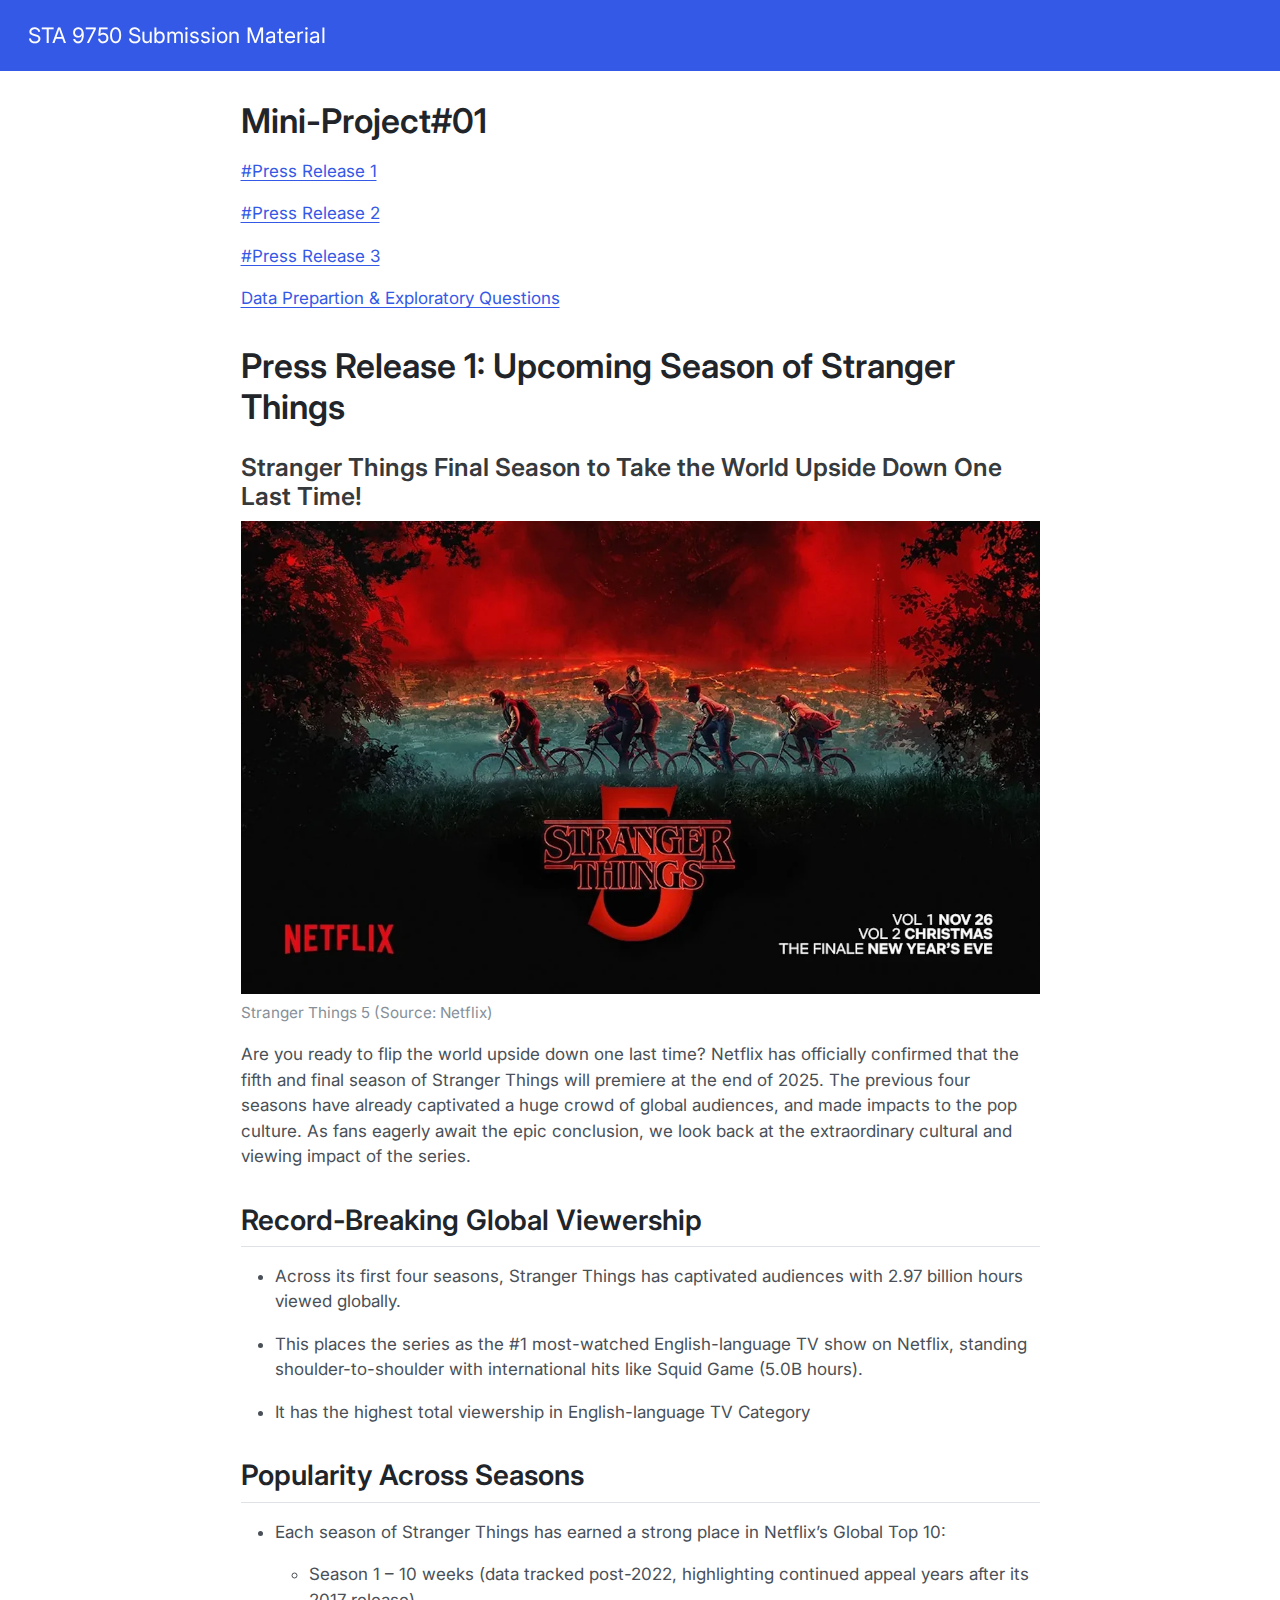
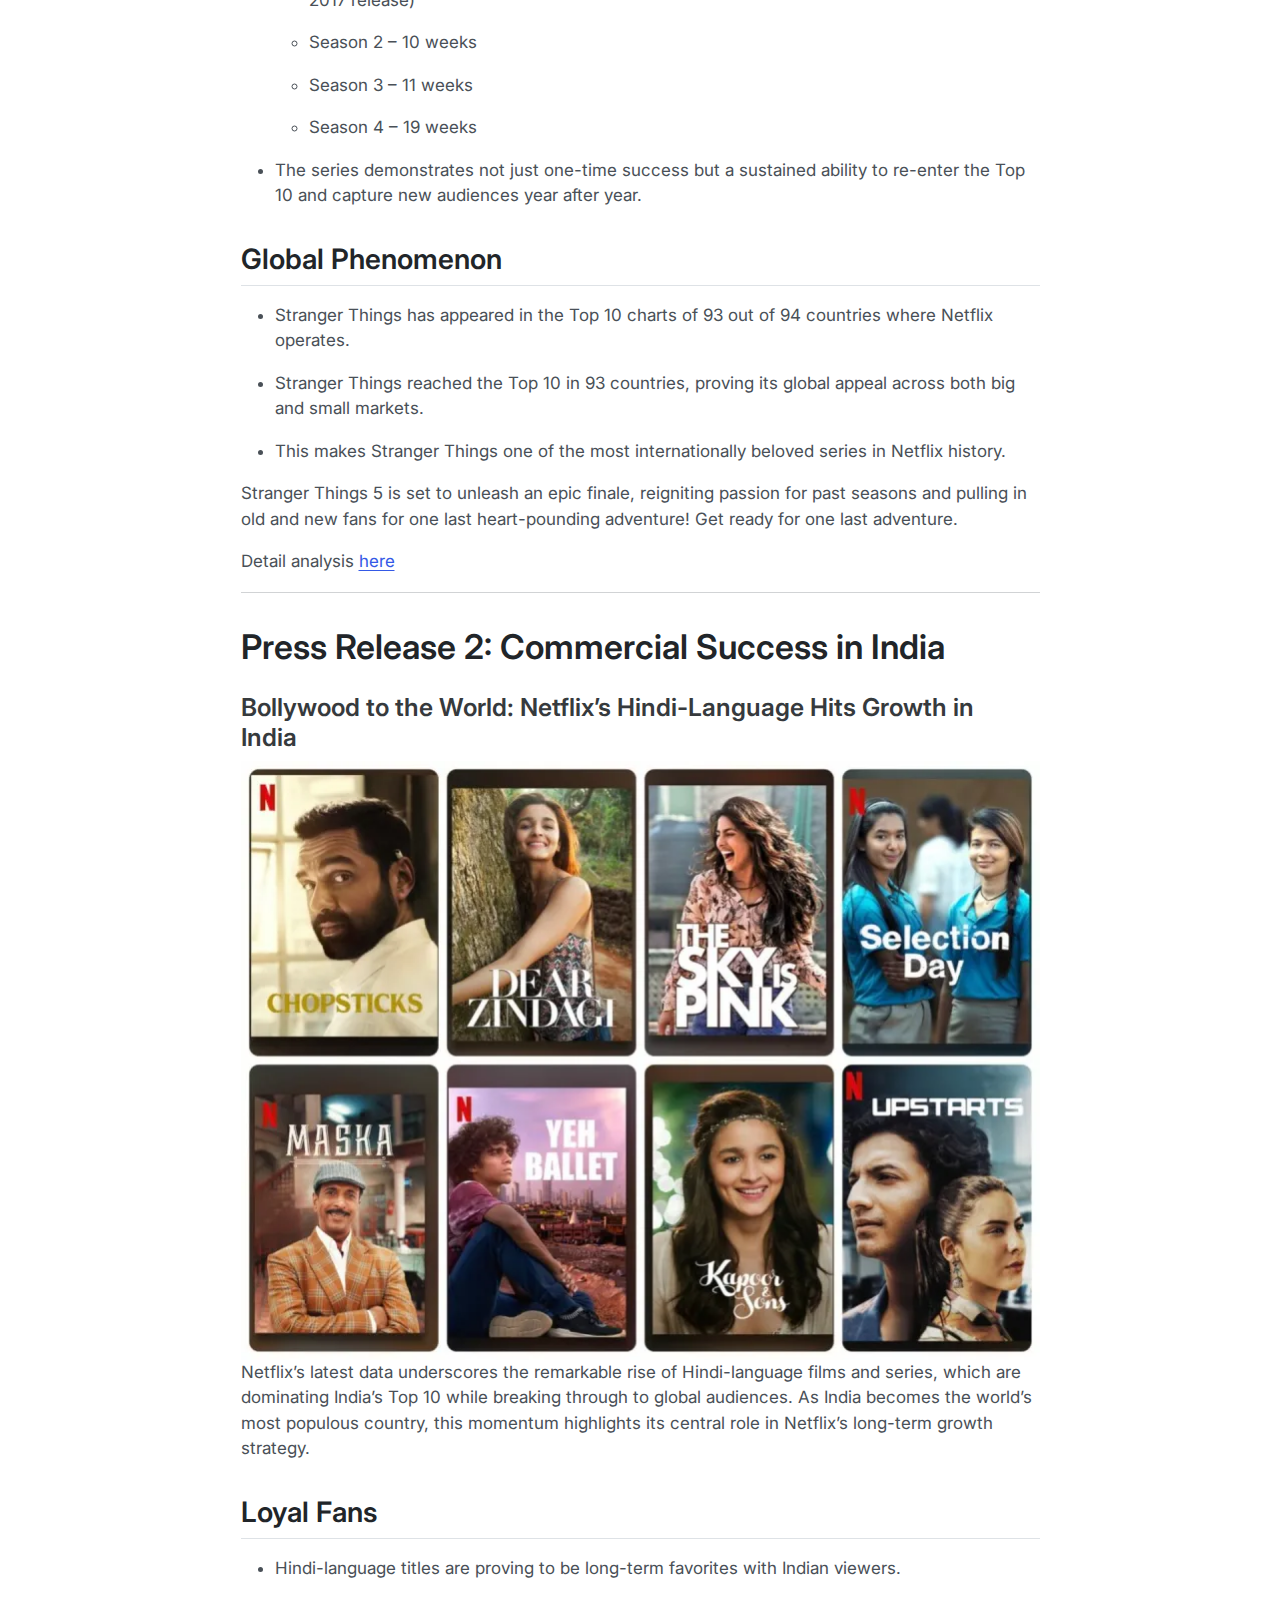
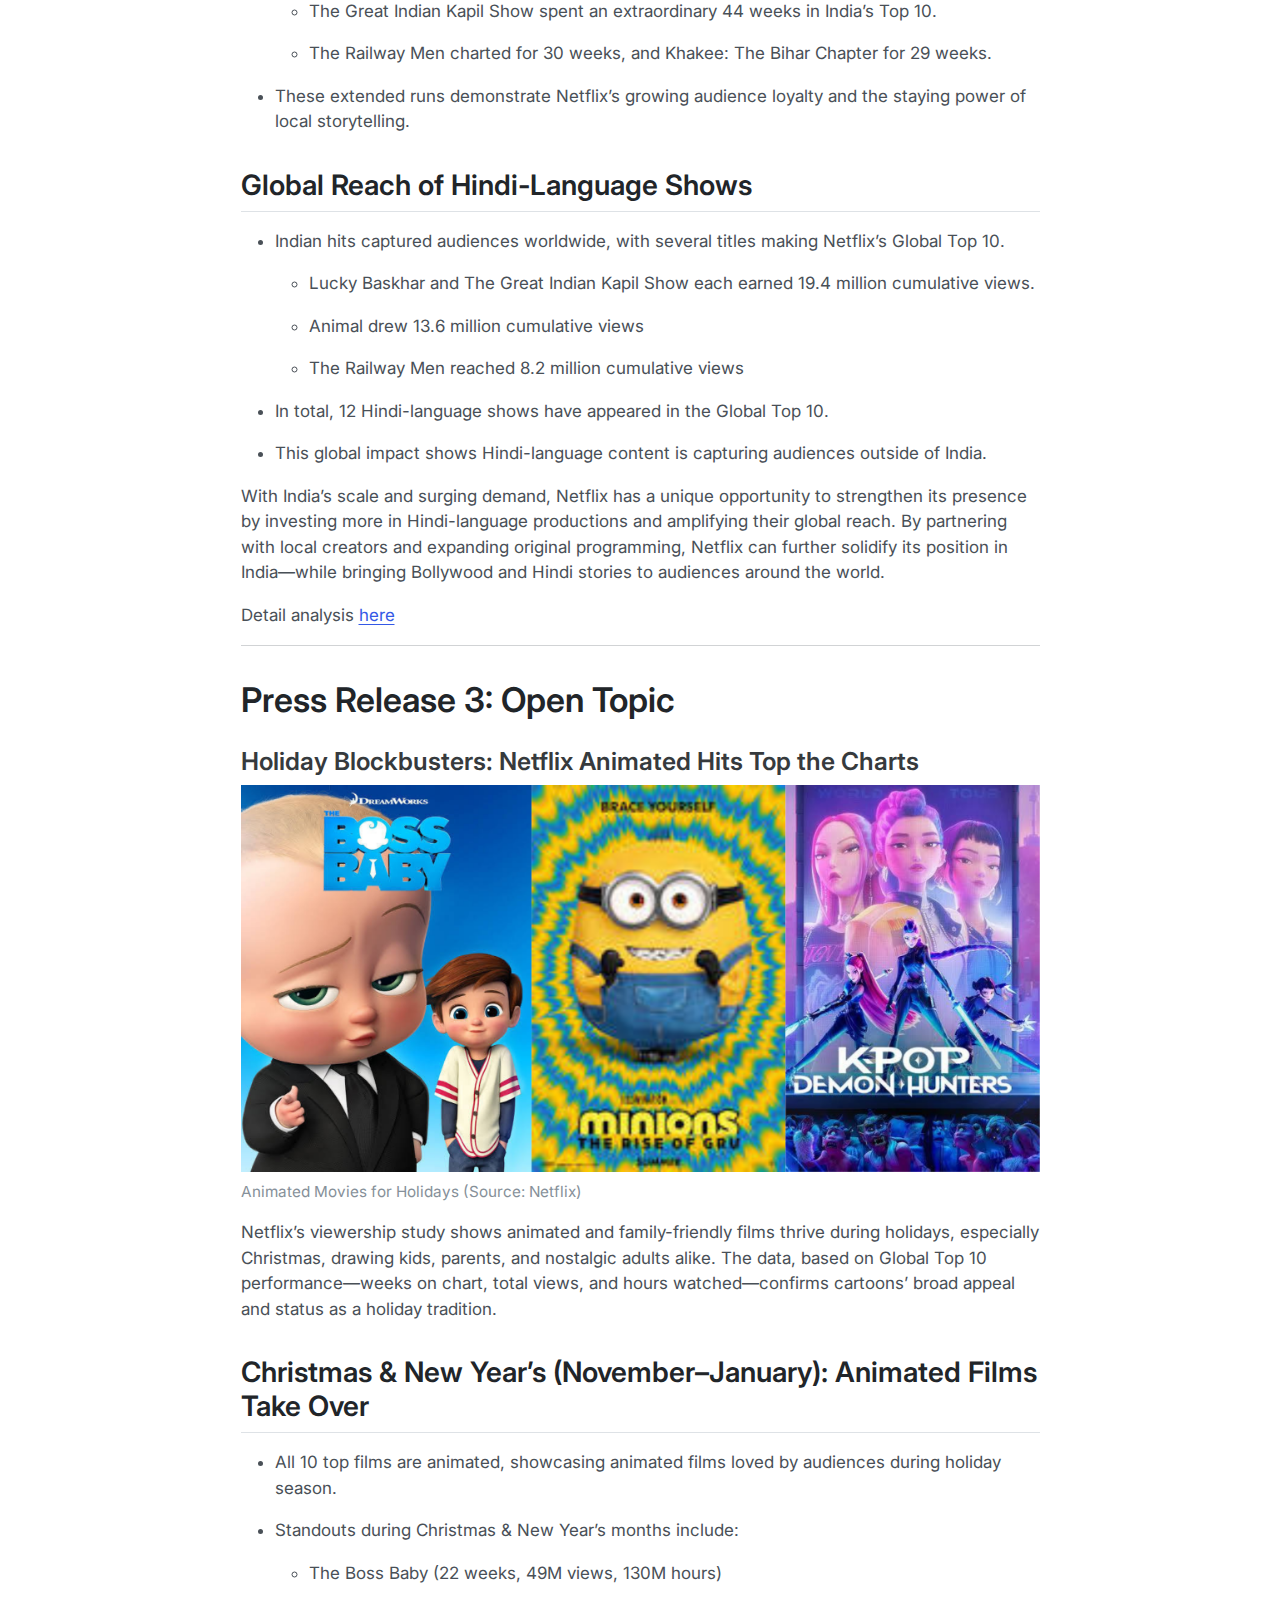
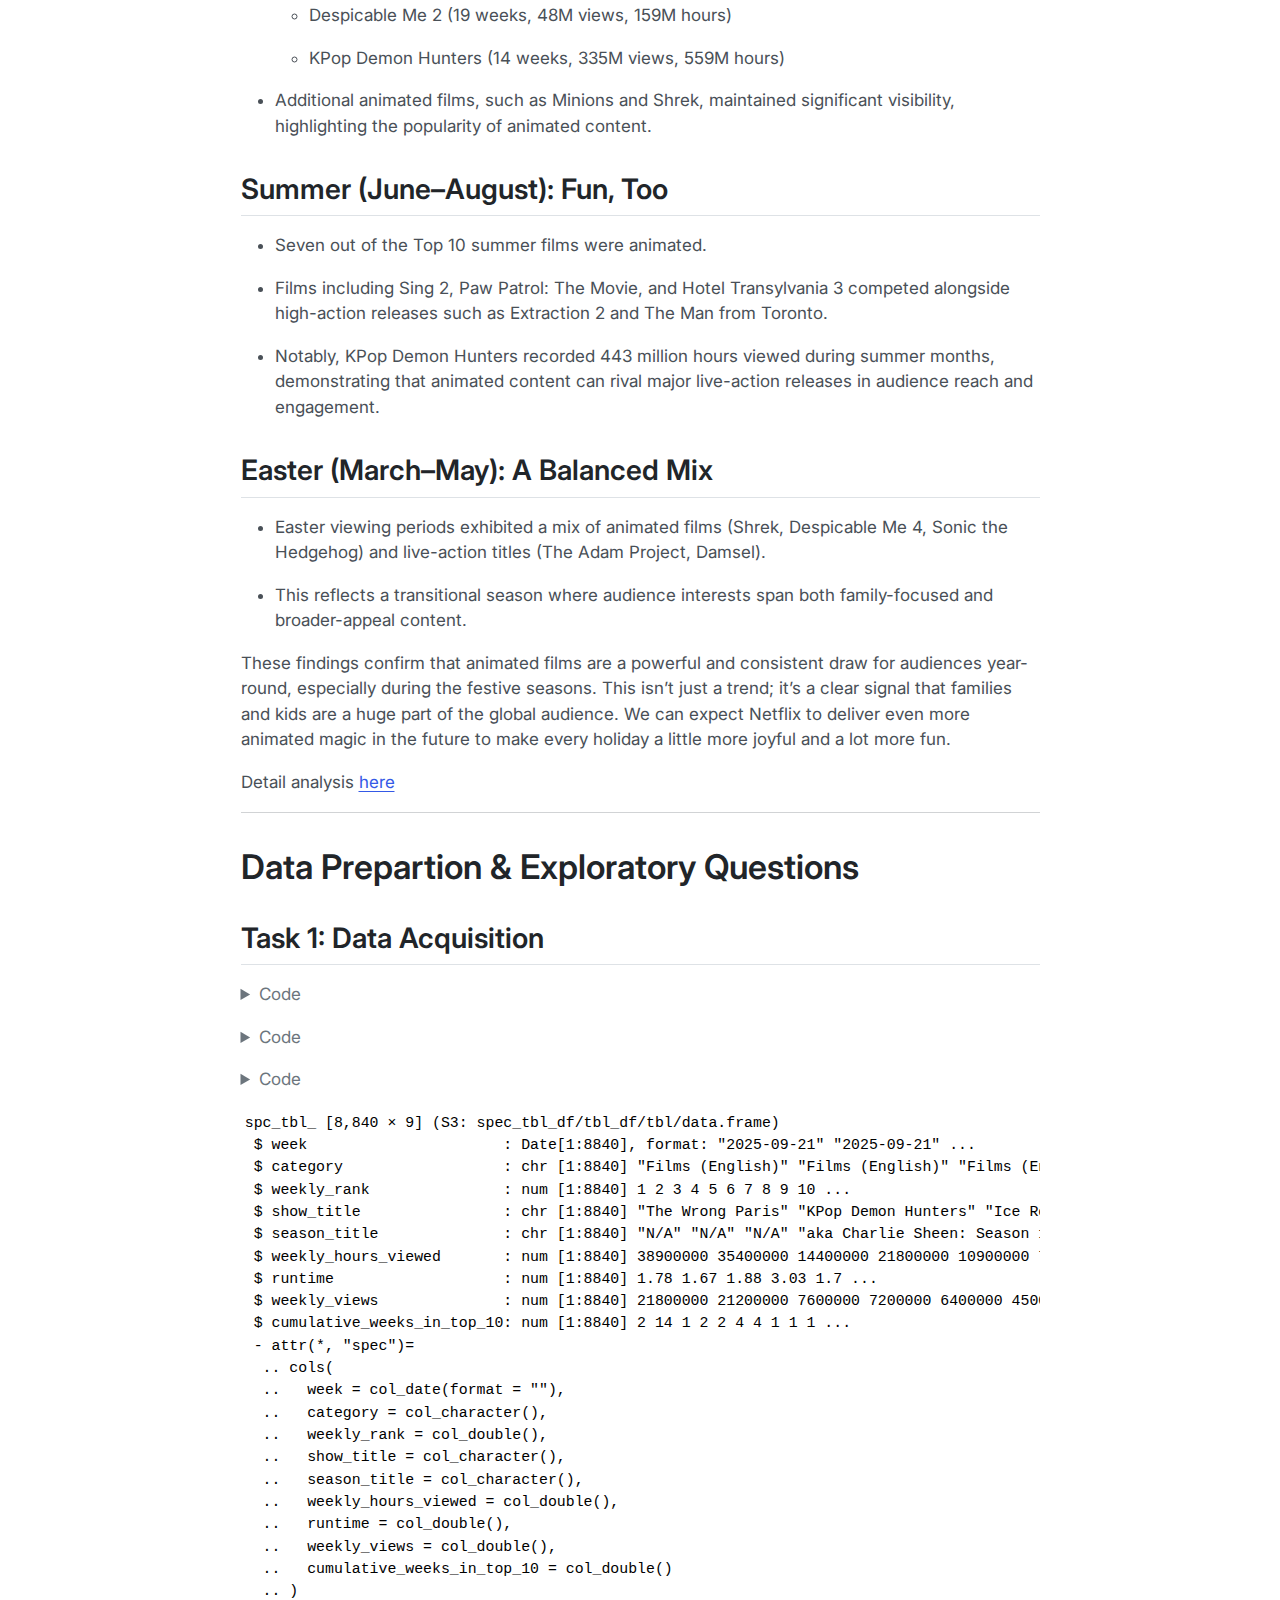
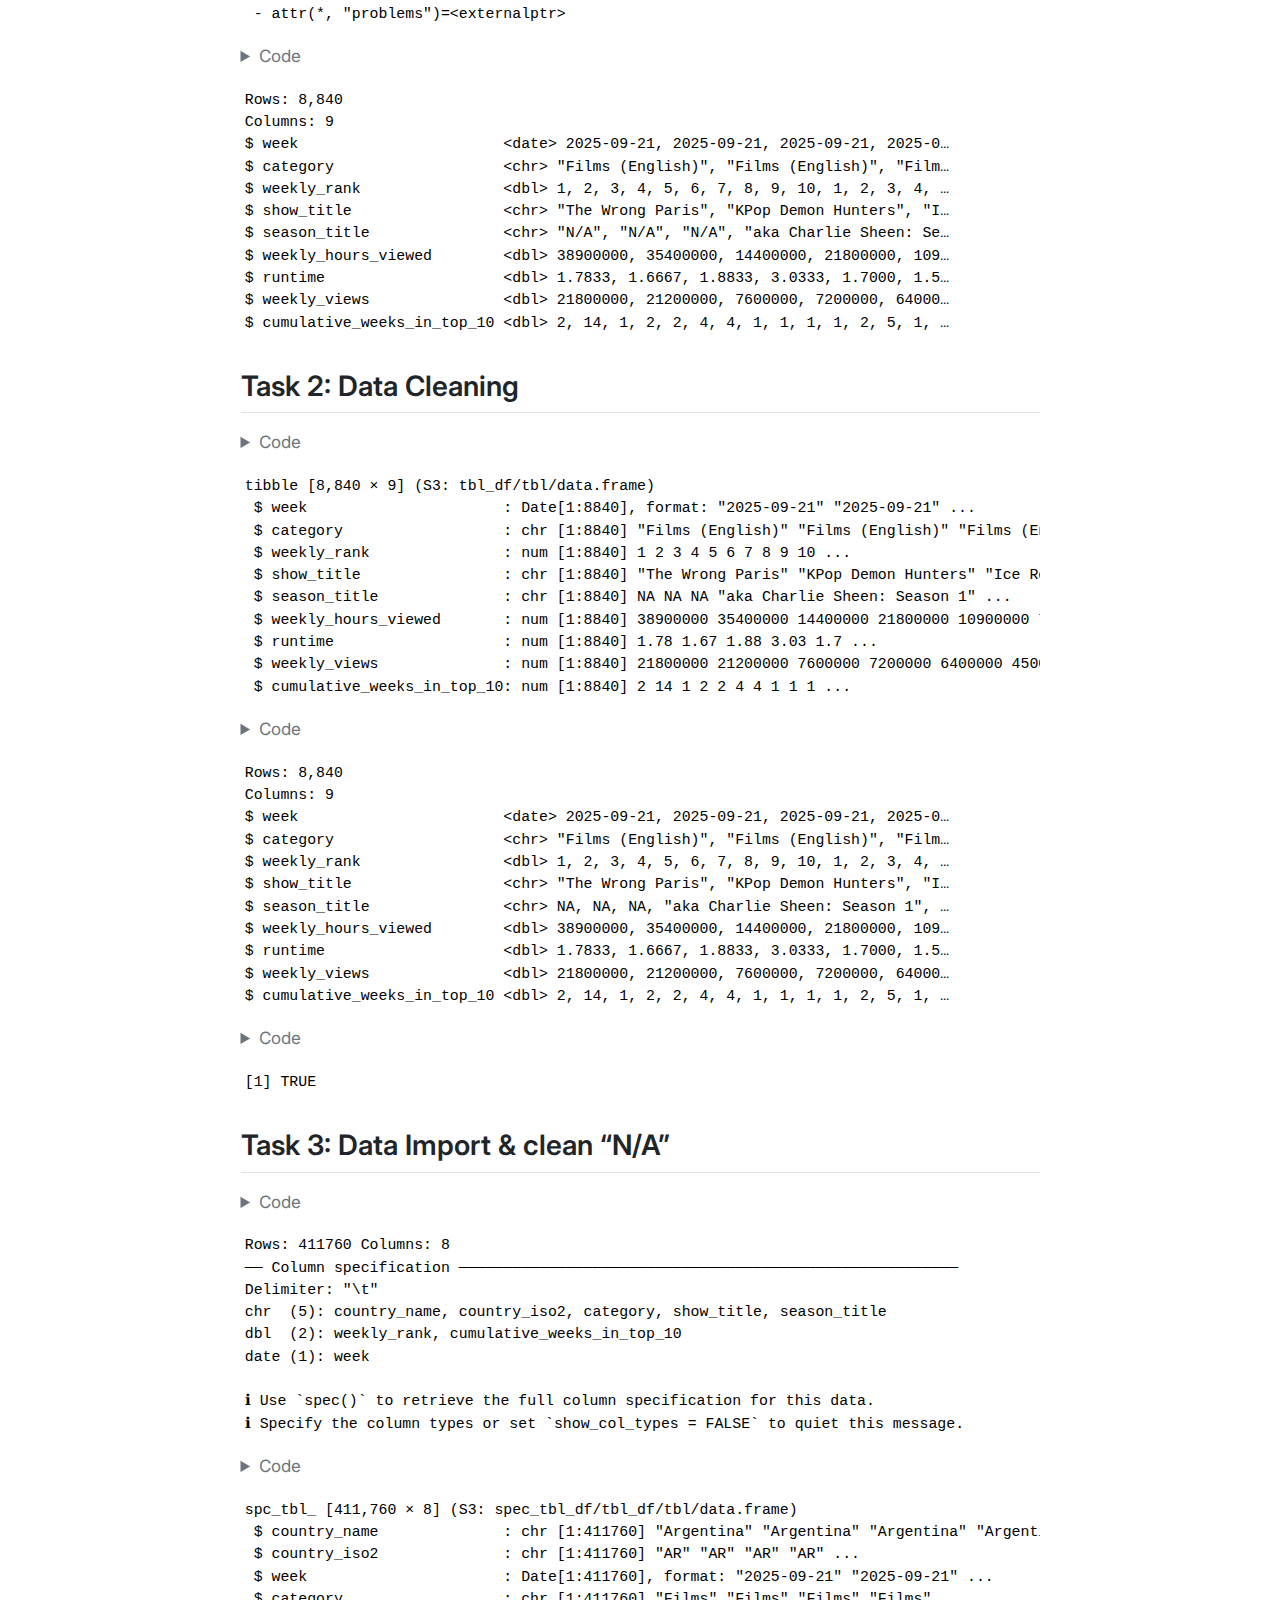
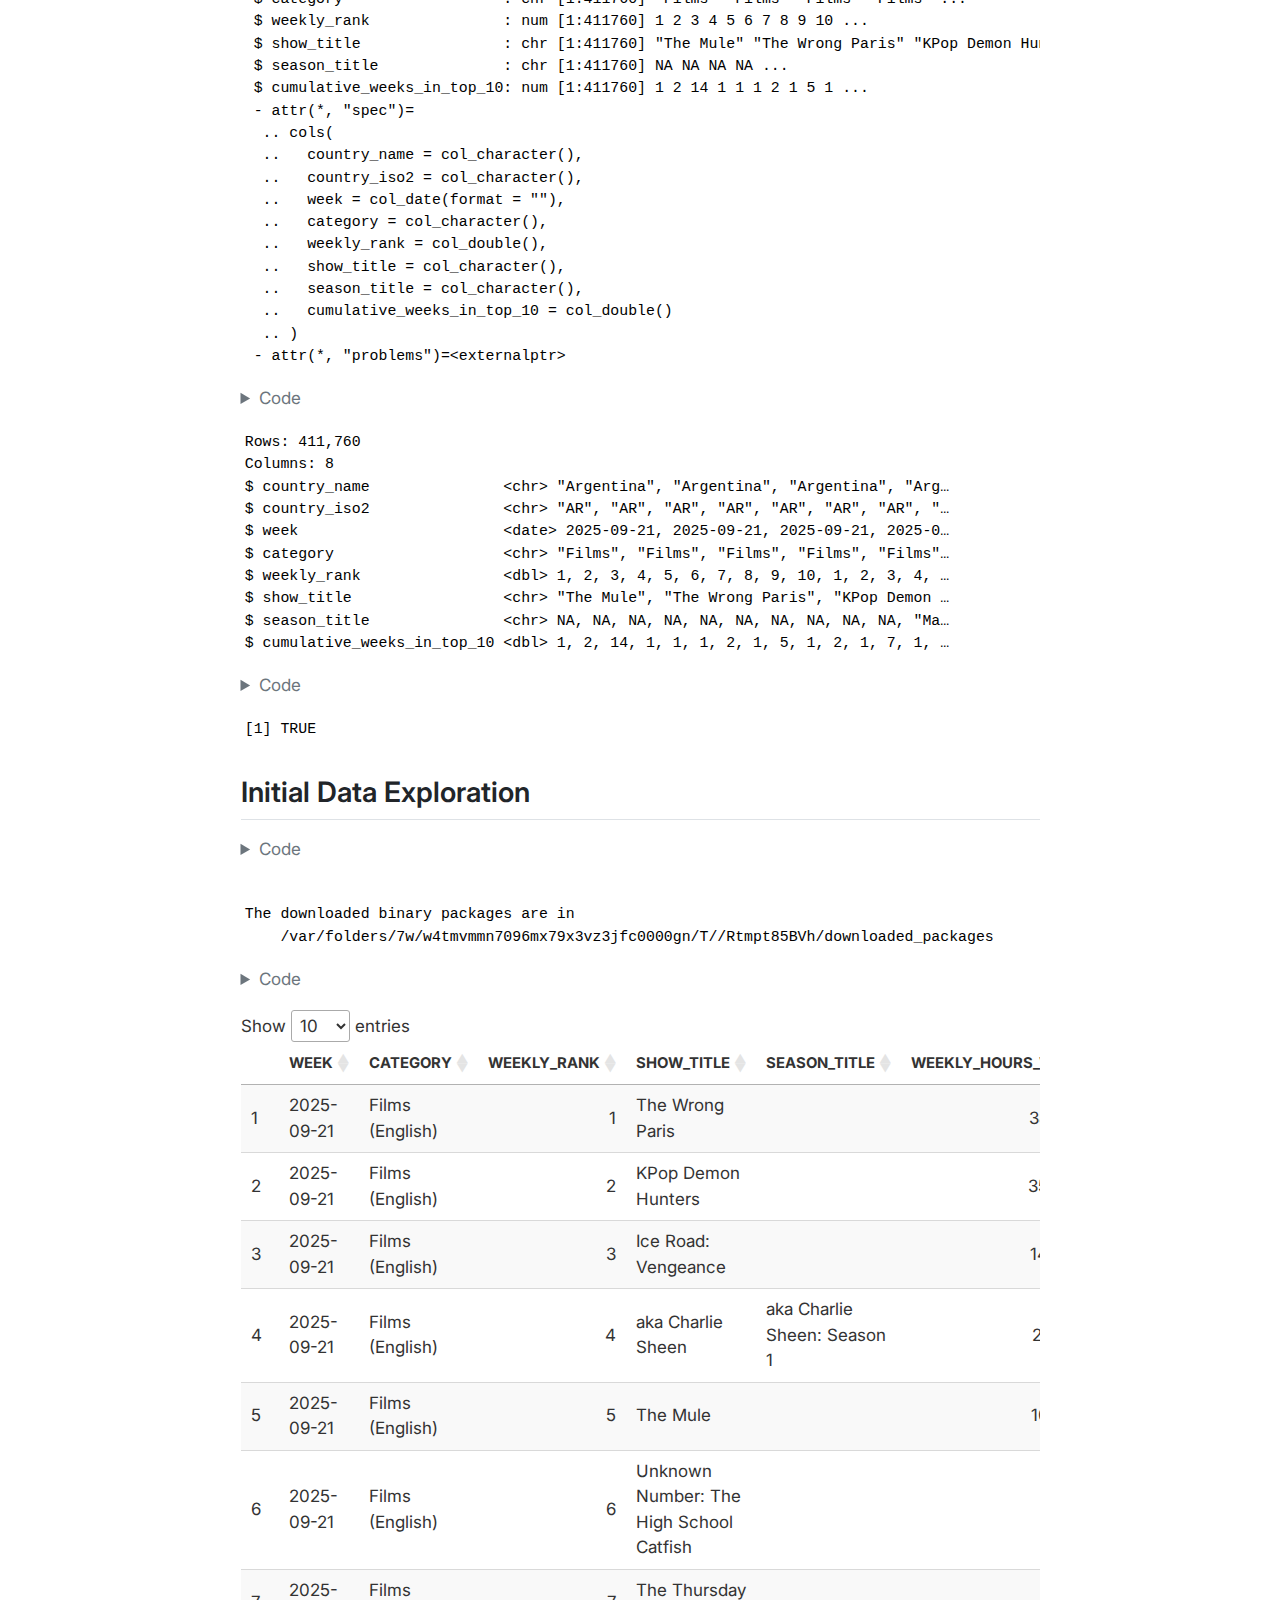
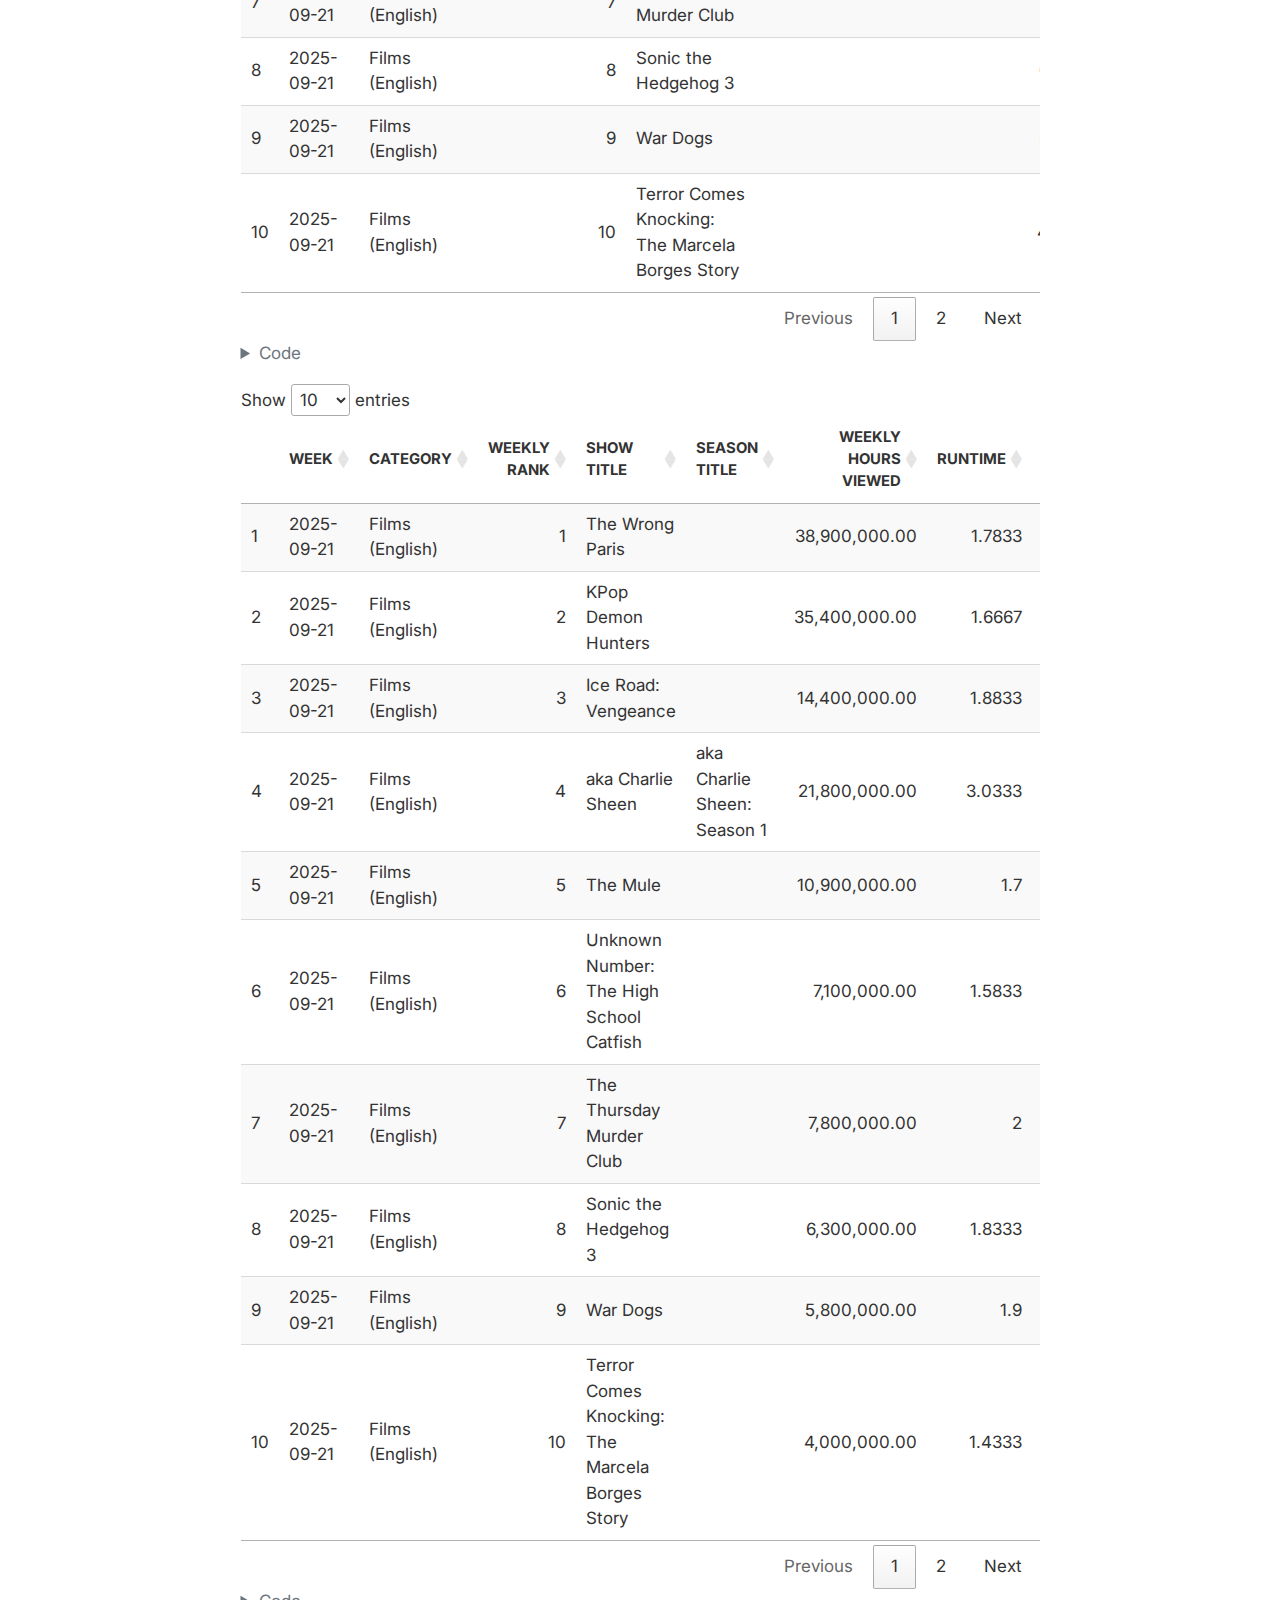
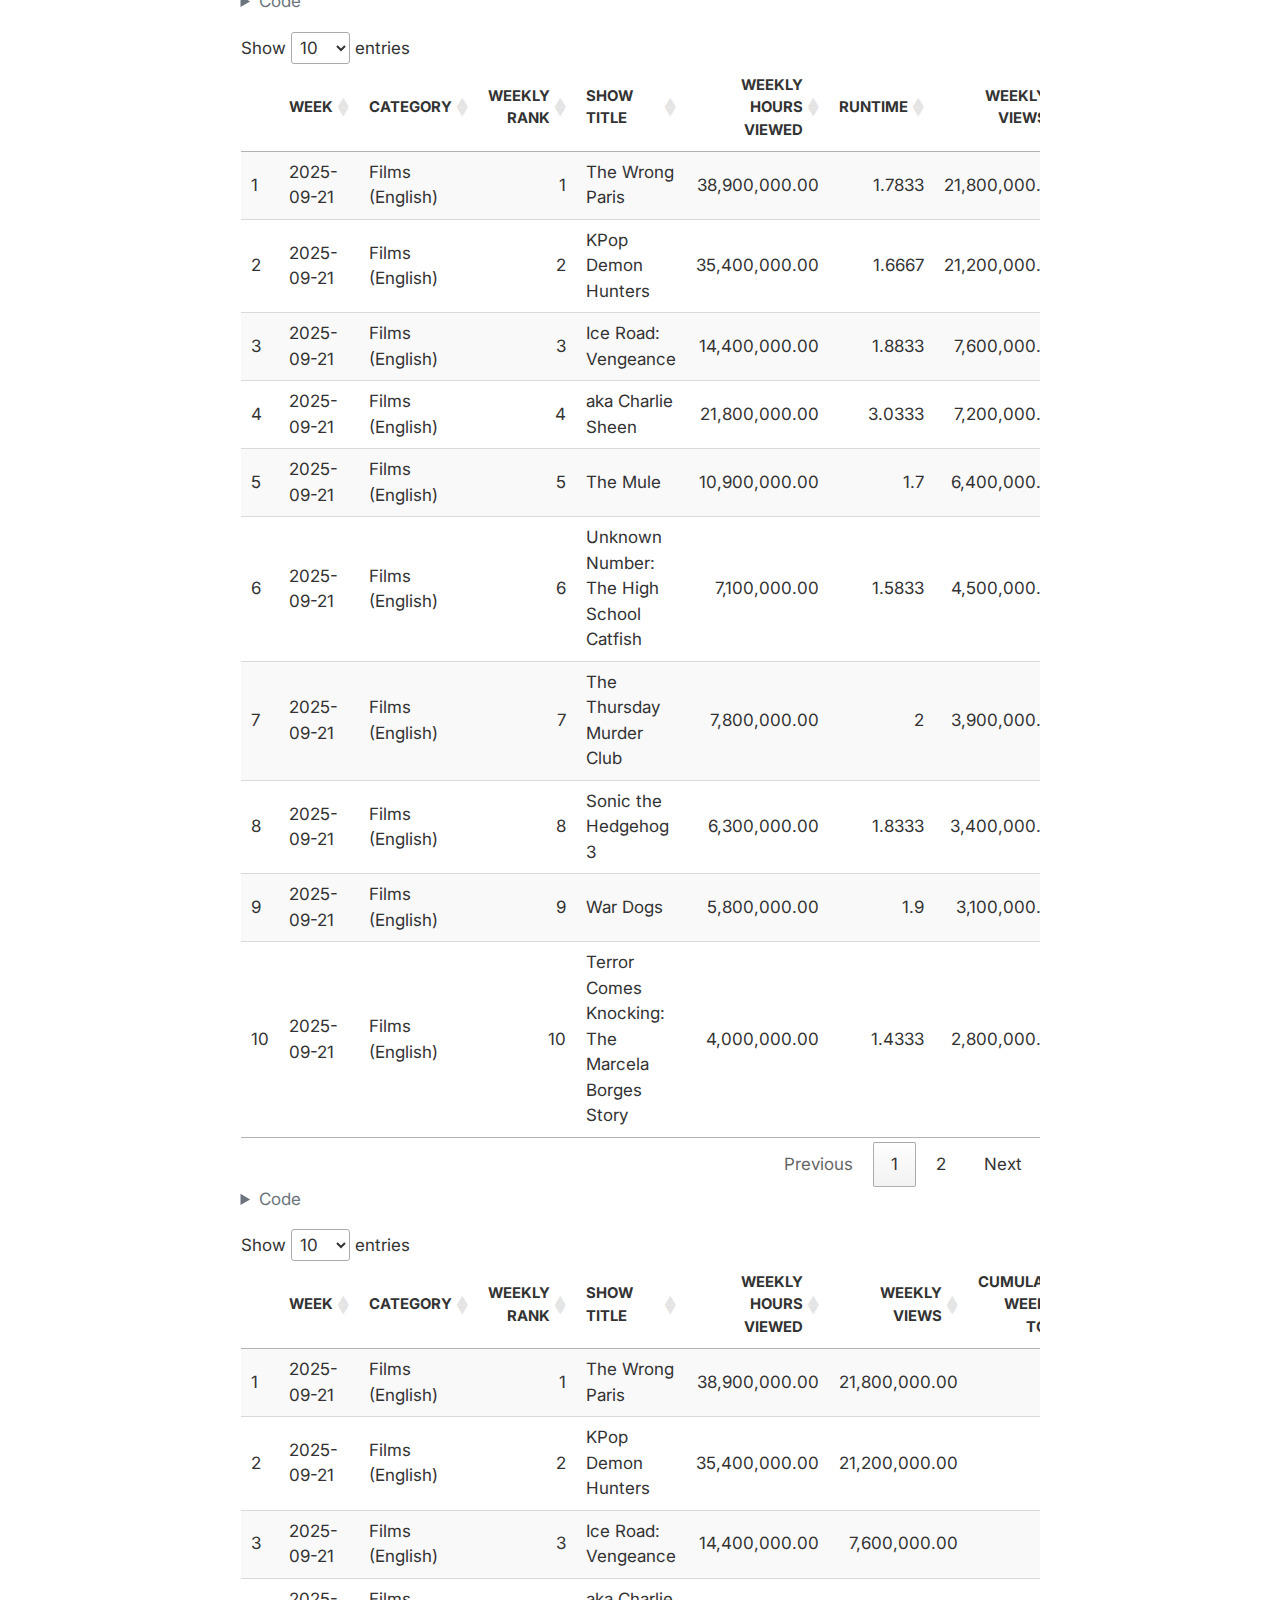
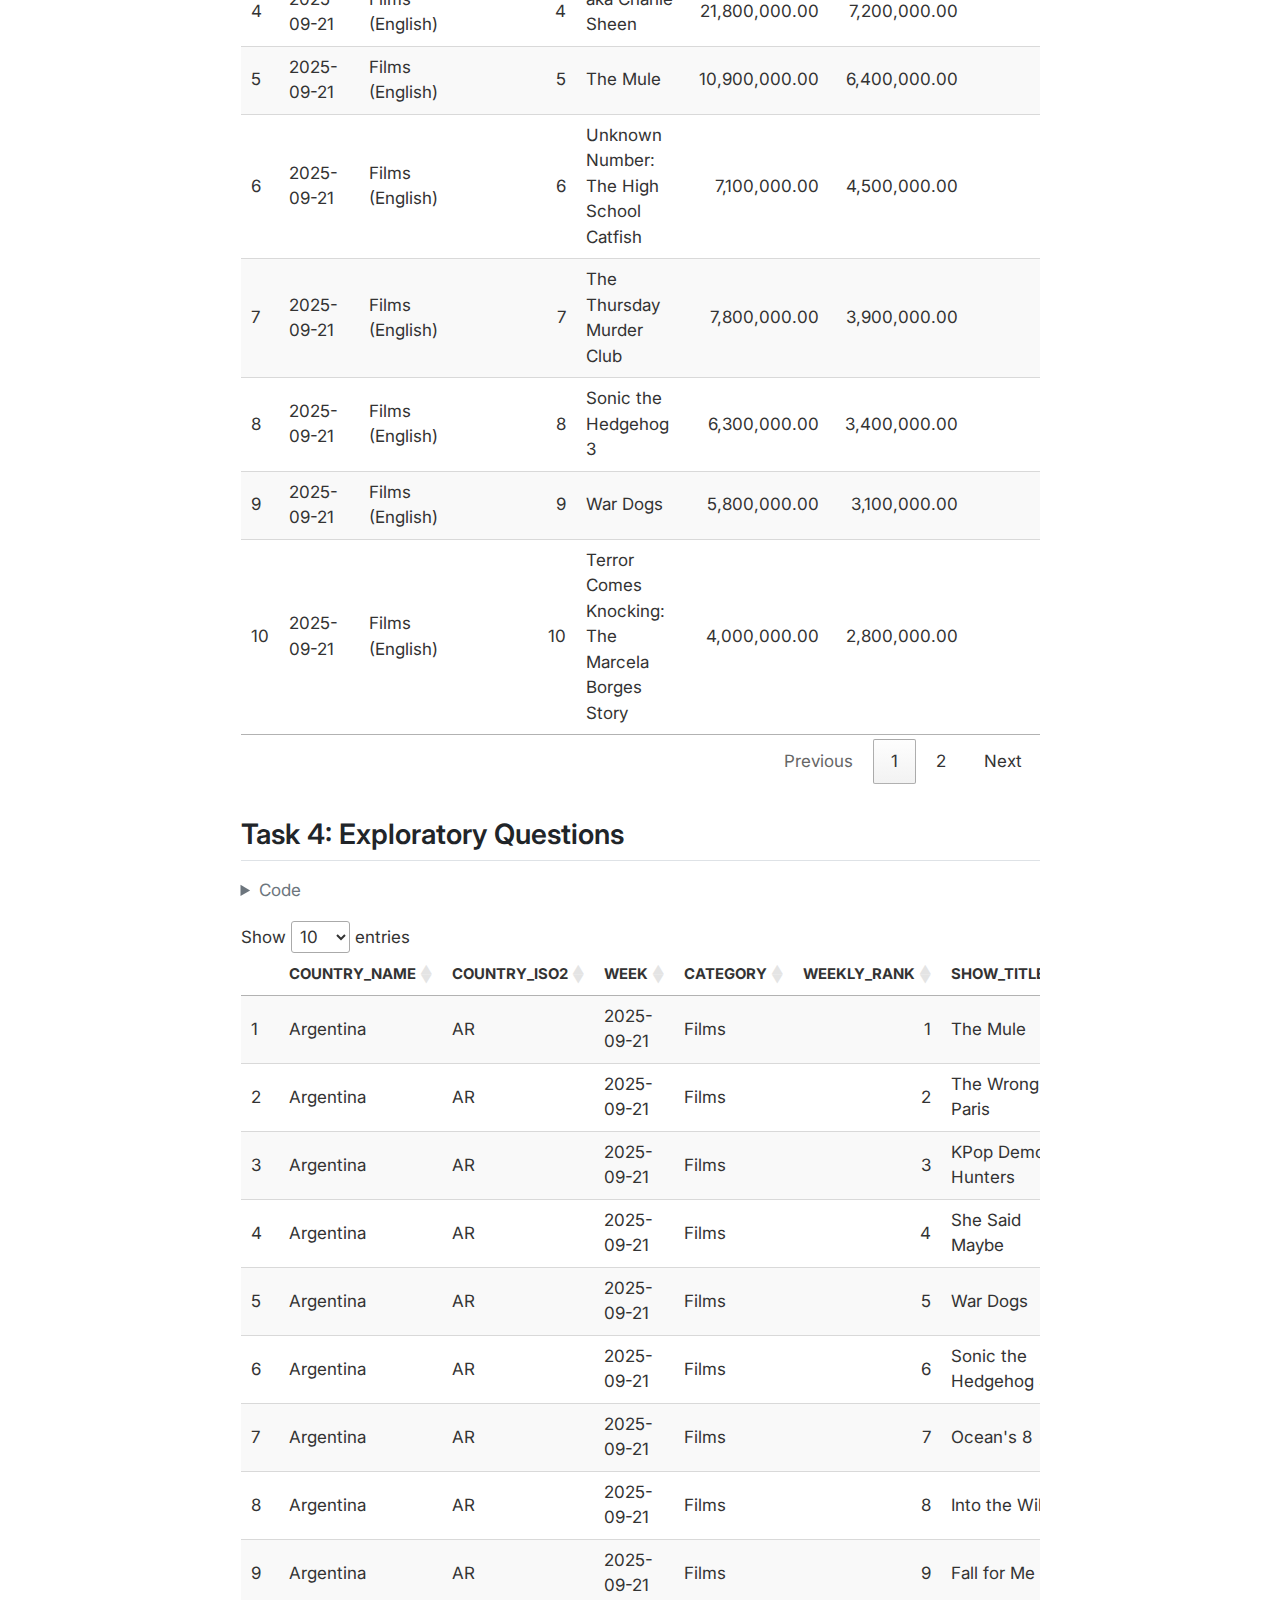
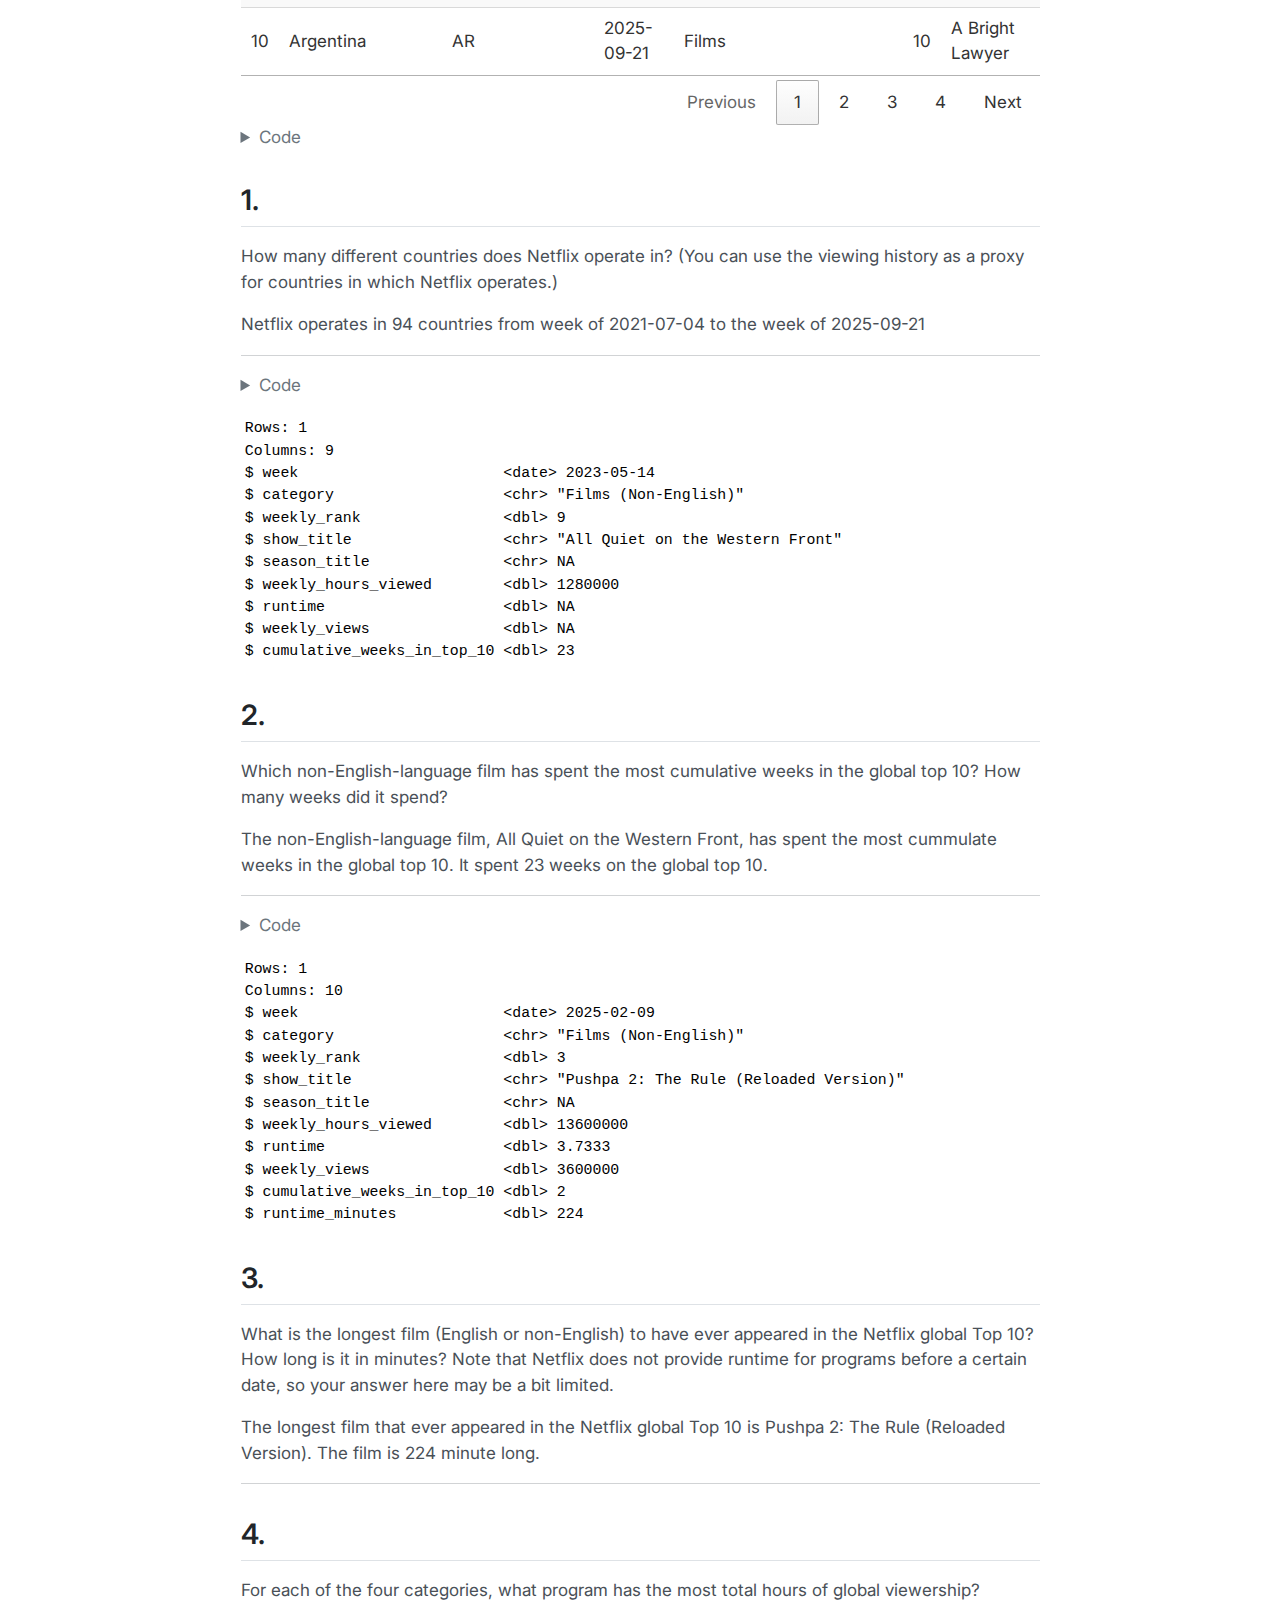
<file: docs/mp01.html>
<!DOCTYPE html>
<html xmlns="http://www.w3.org/1999/xhtml" lang="en" xml:lang="en"><head>

<meta charset="utf-8">
<meta name="generator" content="quarto-1.6.42">

<meta name="viewport" content="width=device-width, initial-scale=1.0, user-scalable=yes">


<title>Mini-Project#01 – STA 9750 Submission Material</title>
<style>
code{white-space: pre-wrap;}
span.smallcaps{font-variant: small-caps;}
div.columns{display: flex; gap: min(4vw, 1.5em);}
div.column{flex: auto; overflow-x: auto;}
div.hanging-indent{margin-left: 1.5em; text-indent: -1.5em;}
ul.task-list{list-style: none;}
ul.task-list li input[type="checkbox"] {
  width: 0.8em;
  margin: 0 0.8em 0.2em -1em; /* quarto-specific, see https://github.com/quarto-dev/quarto-cli/issues/4556 */ 
  vertical-align: middle;
}
/* CSS for syntax highlighting */
pre > code.sourceCode { white-space: pre; position: relative; }
pre > code.sourceCode > span { line-height: 1.25; }
pre > code.sourceCode > span:empty { height: 1.2em; }
.sourceCode { overflow: visible; }
code.sourceCode > span { color: inherit; text-decoration: inherit; }
div.sourceCode { margin: 1em 0; }
pre.sourceCode { margin: 0; }
@media screen {
div.sourceCode { overflow: auto; }
}
@media print {
pre > code.sourceCode { white-space: pre-wrap; }
pre > code.sourceCode > span { display: inline-block; text-indent: -5em; padding-left: 5em; }
}
pre.numberSource code
  { counter-reset: source-line 0; }
pre.numberSource code > span
  { position: relative; left: -4em; counter-increment: source-line; }
pre.numberSource code > span > a:first-child::before
  { content: counter(source-line);
    position: relative; left: -1em; text-align: right; vertical-align: baseline;
    border: none; display: inline-block;
    -webkit-touch-callout: none; -webkit-user-select: none;
    -khtml-user-select: none; -moz-user-select: none;
    -ms-user-select: none; user-select: none;
    padding: 0 4px; width: 4em;
  }
pre.numberSource { margin-left: 3em;  padding-left: 4px; }
div.sourceCode
  {   }
@media screen {
pre > code.sourceCode > span > a:first-child::before { text-decoration: underline; }
}
</style>


<script src="site_libs/quarto-nav/quarto-nav.js"></script>
<script src="site_libs/quarto-nav/headroom.min.js"></script>
<script src="site_libs/clipboard/clipboard.min.js"></script>
<script src="site_libs/quarto-search/autocomplete.umd.js"></script>
<script src="site_libs/quarto-search/fuse.min.js"></script>
<script src="site_libs/quarto-search/quarto-search.js"></script>
<meta name="quarto:offset" content="./">
<script src="site_libs/quarto-html/quarto.js"></script>
<script src="site_libs/quarto-html/popper.min.js"></script>
<script src="site_libs/quarto-html/tippy.umd.min.js"></script>
<script src="site_libs/quarto-html/anchor.min.js"></script>
<link href="site_libs/quarto-html/tippy.css" rel="stylesheet">
<link href="site_libs/quarto-html/quarto-syntax-highlighting-2f5df379a58b258e96c21c0638c20c03.css" rel="stylesheet" id="quarto-text-highlighting-styles">
<script src="site_libs/bootstrap/bootstrap.min.js"></script>
<link href="site_libs/bootstrap/bootstrap-icons.css" rel="stylesheet">
<link href="site_libs/bootstrap/bootstrap-775e219e353c32b256e2f40f182345c5.min.css" rel="stylesheet" append-hash="true" id="quarto-bootstrap" data-mode="light">
<script id="quarto-search-options" type="application/json">{
  "location": "navbar",
  "copy-button": false,
  "collapse-after": 3,
  "panel-placement": "end",
  "type": "overlay",
  "limit": 50,
  "keyboard-shortcut": [
    "f",
    "/",
    "s"
  ],
  "show-item-context": false,
  "language": {
    "search-no-results-text": "No results",
    "search-matching-documents-text": "matching documents",
    "search-copy-link-title": "Copy link to search",
    "search-hide-matches-text": "Hide additional matches",
    "search-more-match-text": "more match in this document",
    "search-more-matches-text": "more matches in this document",
    "search-clear-button-title": "Clear",
    "search-text-placeholder": "",
    "search-detached-cancel-button-title": "Cancel",
    "search-submit-button-title": "Submit",
    "search-label": "Search"
  }
}</script>
<link href="site_libs/htmltools-fill-0.5.8.1/fill.css" rel="stylesheet">
<script src="site_libs/htmlwidgets-1.6.4/htmlwidgets.js"></script>
<link href="site_libs/datatables-css-0.0.0/datatables-crosstalk.css" rel="stylesheet">
<script src="site_libs/datatables-binding-0.34.0/datatables.js"></script>
<script src="site_libs/jquery-3.6.0/jquery-3.6.0.min.js"></script>
<link href="site_libs/dt-core-1.13.6/css/jquery.dataTables.min.css" rel="stylesheet">
<link href="site_libs/dt-core-1.13.6/css/jquery.dataTables.extra.css" rel="stylesheet">
<script src="site_libs/dt-core-1.13.6/js/jquery.dataTables.min.js"></script>
<link href="site_libs/crosstalk-1.2.1/css/crosstalk.min.css" rel="stylesheet">
<script src="site_libs/crosstalk-1.2.1/js/crosstalk.min.js"></script>


</head>

<body class="nav-fixed fullcontent">

<div id="quarto-search-results"></div>
  <header id="quarto-header" class="headroom fixed-top">
    <nav class="navbar navbar-expand-lg " data-bs-theme="dark">
      <div class="navbar-container container-fluid">
      <div class="navbar-brand-container mx-auto">
    <a class="navbar-brand" href="./index.html">
    <span class="navbar-title">STA 9750 Submission Material</span>
    </a>
  </div>
        <div class="quarto-navbar-tools tools-end">
</div>
      </div> <!-- /container-fluid -->
    </nav>
</header>
<!-- content -->
<div id="quarto-content" class="quarto-container page-columns page-rows-contents page-layout-article page-navbar">
<!-- sidebar -->
<!-- margin-sidebar -->
    
<!-- main -->
<main class="content" id="quarto-document-content">

<header id="title-block-header" class="quarto-title-block default">
<div class="quarto-title">
<h1 class="title">Mini-Project#01</h1>
</div>



<div class="quarto-title-meta">

    
  
    
  </div>
  


</header>


<p><a href="./mp01.html#stranger-things-final-season-to-take-the-world-upside-down-one-last-time">#Press Release 1</a></p>
<p><a href="./mp01.html#bollywood-to-the-world-netflixs-hindi-language-hits-growth-in-india">#Press Release 2</a></p>
<p><a href="./mp01.html#holiday-blockbusters-netflix-animated-hits-top-the-charts">#Press Release 3</a></p>
<p><a href="./mp01.html#task-1-data-acquisition">Data Prepartion &amp; Exploratory Questions</a></p>
<section id="press-release-1-upcoming-season-of-stranger-things" class="level1">
<h1>Press Release 1: Upcoming Season of Stranger Things</h1>
<section id="stranger-things-final-season-to-take-the-world-upside-down-one-last-time" class="level3">
<h3 class="anchored" data-anchor-id="stranger-things-final-season-to-take-the-world-upside-down-one-last-time">Stranger Things Final Season to Take the World Upside Down One Last Time!</h3>
<div class="quarto-figure quarto-figure-center">
<figure class="figure">
<p><img src="images/strangerthings5.png.webp" class="img-fluid figure-img" style="width:100.0%" alt="Stranger Things 5 poster (source: Netflix"></p>
<figcaption>Stranger Things 5 (Source: Netflix)</figcaption>
</figure>
</div>
<p>Are you ready to flip the world upside down one last time? Netflix has officially confirmed that the fifth and final season of Stranger Things will premiere at the end of 2025. The previous four seasons have already captivated a huge crowd of global audiences, and made impacts to the pop culture. As fans eagerly await the epic conclusion, we look back at the extraordinary cultural and viewing impact of the series.</p>
</section>
<section id="record-breaking-global-viewership" class="level2">
<h2 class="anchored" data-anchor-id="record-breaking-global-viewership">Record-Breaking Global Viewership</h2>
<ul>
<li><p>Across its first four seasons, Stranger Things has captivated audiences with 2.97 billion hours viewed globally.</p></li>
<li><p>This places the series as the #1 most-watched English-language TV show on Netflix, standing shoulder-to-shoulder with international hits like Squid Game (5.0B hours).</p></li>
<li><p>It has the highest total viewership in English-language TV Category</p></li>
</ul>
</section>
<section id="popularity-across-seasons" class="level2">
<h2 class="anchored" data-anchor-id="popularity-across-seasons">Popularity Across Seasons</h2>
<ul>
<li><p>Each season of Stranger Things has earned a strong place in Netflix’s Global Top 10:</p>
<ul>
<li><p>Season 1 – 10 weeks (data tracked post-2022, highlighting continued appeal years after its 2017 release)</p></li>
<li><p>Season 2 – 10 weeks</p></li>
<li><p>Season 3 – 11 weeks</p></li>
<li><p>Season 4 – 19 weeks</p></li>
</ul></li>
<li><p>The series demonstrates not just one-time success but a sustained ability to re-enter the Top 10 and capture new audiences year after year.</p></li>
</ul>
</section>
<section id="global-phenomenon" class="level2">
<h2 class="anchored" data-anchor-id="global-phenomenon">Global Phenomenon</h2>
<ul>
<li><p>Stranger Things has appeared in the Top 10 charts of 93 out of 94 countries where Netflix operates.</p></li>
<li><p>Stranger Things reached the Top 10 in 93 countries, proving its global appeal across both big and small markets.</p></li>
<li><p>This makes Stranger Things one of the most internationally beloved series in Netflix history.</p></li>
</ul>
<p>Stranger Things 5 is set to unleash an epic finale, reigniting passion for past seasons and pulling in old and new fans for one last heart-pounding adventure! Get ready for one last adventure.</p>
<p>Detail analysis <a href="./mp01.html#analysis-detail-for-press-release-1-upcoming-season-of-stranger-things">here</a></p>
<hr>
</section>
</section>
<section id="press-release-2-commercial-success-in-india" class="level1">
<h1>Press Release 2: Commercial Success in India</h1>
<section id="bollywood-to-the-world-netflixs-hindi-language-hits-growth-in-india" class="level3">
<h3 class="anchored" data-anchor-id="bollywood-to-the-world-netflixs-hindi-language-hits-growth-in-india">Bollywood to the World: Netflix’s Hindi-Language Hits Growth in India</h3>
<p><img src="images/hindimovie.webp" class="img-fluid" style="width:100.0%" alt="India Movies on Netflix (Source: Netflix)"> Netflix’s latest data underscores the remarkable rise of Hindi-language films and series, which are dominating India’s Top 10 while breaking through to global audiences. As India becomes the world’s most populous country, this momentum highlights its central role in Netflix’s long-term growth strategy.</p>
</section>
<section id="loyal-fans" class="level2">
<h2 class="anchored" data-anchor-id="loyal-fans">Loyal Fans</h2>
<ul>
<li><p>Hindi-language titles are proving to be long-term favorites with Indian viewers.</p>
<ul>
<li><p>The Great Indian Kapil Show spent an extraordinary 44 weeks in India’s Top 10.</p></li>
<li><p>The Railway Men charted for 30 weeks, and Khakee: The Bihar Chapter for 29 weeks.</p></li>
</ul></li>
<li><p>These extended runs demonstrate Netflix’s growing audience loyalty and the staying power of local storytelling.</p></li>
</ul>
</section>
<section id="global-reach-of-hindi-language-shows" class="level2">
<h2 class="anchored" data-anchor-id="global-reach-of-hindi-language-shows">Global Reach of Hindi-Language Shows</h2>
<ul>
<li><p>Indian hits captured audiences worldwide, with several titles making Netflix’s Global Top 10.</p>
<ul>
<li><p>Lucky Baskhar and The Great Indian Kapil Show each earned 19.4 million cumulative views.</p></li>
<li><p>Animal drew 13.6 million cumulative views</p></li>
<li><p>The Railway Men reached 8.2 million cumulative views</p></li>
</ul></li>
<li><p>In total, 12 Hindi-language shows have appeared in the Global Top 10.</p></li>
<li><p>This global impact shows Hindi-language content is capturing audiences outside of India.</p></li>
</ul>
<p>With India’s scale and surging demand, Netflix has a unique opportunity to strengthen its presence by investing more in Hindi-language productions and amplifying their global reach. By partnering with local creators and expanding original programming, Netflix can further solidify its position in India—while bringing Bollywood and Hindi stories to audiences around the world.</p>
<p>Detail analysis <a href="./mp01.html#analysis-detail-for-press-release-2-commercial-success-in-india">here</a></p>
<hr>
</section>
</section>
<section id="press-release-3-open-topic" class="level1">
<h1>Press Release 3: Open Topic</h1>
<section id="holiday-blockbusters-netflix-animated-hits-top-the-charts" class="level3">
<h3 class="anchored" data-anchor-id="holiday-blockbusters-netflix-animated-hits-top-the-charts">Holiday Blockbusters: Netflix Animated Hits Top the Charts</h3>
<div class="quarto-figure quarto-figure-center">
<figure class="figure">
<p><img src="images/animatedmovie.png" class="img-fluid figure-img" style="width:100.0%" alt="Animated Movies for Holidays (Source: Netflix)"></p>
<figcaption>Animated Movies for Holidays (Source: Netflix)</figcaption>
</figure>
</div>
<p>Netflix’s viewership study shows animated and family-friendly films thrive during holidays, especially Christmas, drawing kids, parents, and nostalgic adults alike. The data, based on Global Top 10 performance—weeks on chart, total views, and hours watched—confirms cartoons’ broad appeal and status as a holiday tradition.</p>
</section>
<section id="christmas-new-years-novemberjanuary-animated-films-take-over" class="level2">
<h2 class="anchored" data-anchor-id="christmas-new-years-novemberjanuary-animated-films-take-over">Christmas &amp; New Year’s (November–January): Animated Films Take Over</h2>
<ul>
<li><p>All 10 top films are animated, showcasing animated films loved by audiences during holiday season.</p></li>
<li><p>Standouts during Christmas &amp; New Year’s months include:</p>
<ul>
<li><p>The Boss Baby (22 weeks, 49M views, 130M hours)</p></li>
<li><p>Despicable Me 2 (19 weeks, 48M views, 159M hours)</p></li>
<li><p>KPop Demon Hunters (14 weeks, 335M views, 559M hours)</p></li>
</ul></li>
<li><p>Additional animated films, such as Minions and Shrek, maintained significant visibility, highlighting the popularity of animated content.</p></li>
</ul>
</section>
<section id="summer-juneaugust-fun-too" class="level2">
<h2 class="anchored" data-anchor-id="summer-juneaugust-fun-too">Summer (June–August): Fun, Too</h2>
<ul>
<li><p>Seven out of the Top 10 summer films were animated.</p></li>
<li><p>Films including Sing 2, Paw Patrol: The Movie, and Hotel Transylvania 3 competed alongside high-action releases such as Extraction 2 and The Man from Toronto.</p></li>
<li><p>Notably, KPop Demon Hunters recorded 443 million hours viewed during summer months, demonstrating that animated content can rival major live-action releases in audience reach and engagement.</p></li>
</ul>
</section>
<section id="easter-marchmay-a-balanced-mix" class="level2">
<h2 class="anchored" data-anchor-id="easter-marchmay-a-balanced-mix">Easter (March–May): A Balanced Mix</h2>
<ul>
<li><p>Easter viewing periods exhibited a mix of animated films (Shrek, Despicable Me 4, Sonic the Hedgehog) and live-action titles (The Adam Project, Damsel).</p></li>
<li><p>This reflects a transitional season where audience interests span both family-focused and broader-appeal content.</p></li>
</ul>
<p>These findings confirm that animated films are a powerful and consistent draw for audiences year-round, especially during the festive seasons. This isn’t just a trend; it’s a clear signal that families and kids are a huge part of the global audience. We can expect Netflix to deliver even more animated magic in the future to make every holiday a little more joyful and a lot more fun.</p>
<p>Detail analysis <a href="./mp01.html#analysis-detail-for-press-release-3-open-topic-what-are-people-watching-duirng-holiday-seasons">here</a></p>
<hr>
</section>
</section>
<section id="data-prepartion-exploratory-questions" class="level1">
<h1>Data Prepartion &amp; Exploratory Questions</h1>
<section id="task-1-data-acquisition" class="level2">
<h2 class="anchored" data-anchor-id="task-1-data-acquisition">Task 1: Data Acquisition</h2>
<div class="cell">
<details class="code-fold">
<summary>Code</summary>
<div class="sourceCode cell-code" id="cb1"><pre class="sourceCode r code-with-copy"><code class="sourceCode r"><span id="cb1-1"><a href="#cb1-1" aria-hidden="true" tabindex="-1"></a><span class="co">#Task 1: Data Acquisition - download global &amp; weekly top 10</span></span>
<span id="cb1-2"><a href="#cb1-2" aria-hidden="true" tabindex="-1"></a><span class="cf">if</span>(<span class="sc">!</span><span class="fu">dir.exists</span>(<span class="fu">file.path</span>(<span class="st">"data"</span>, <span class="st">"mp01"</span>))){</span>
<span id="cb1-3"><a href="#cb1-3" aria-hidden="true" tabindex="-1"></a>    <span class="fu">dir.create</span>(<span class="fu">file.path</span>(<span class="st">"data"</span>, <span class="st">"mp01"</span>), <span class="at">showWarnings=</span><span class="cn">FALSE</span>, <span class="at">recursive=</span><span class="cn">TRUE</span>)</span>
<span id="cb1-4"><a href="#cb1-4" aria-hidden="true" tabindex="-1"></a>}</span>
<span id="cb1-5"><a href="#cb1-5" aria-hidden="true" tabindex="-1"></a></span>
<span id="cb1-6"><a href="#cb1-6" aria-hidden="true" tabindex="-1"></a>GLOBAL_TOP_10_FILENAME <span class="ot">&lt;-</span> <span class="fu">file.path</span>(<span class="st">"data"</span>, <span class="st">"mp01"</span>, <span class="st">"global_top10_alltime.csv"</span>)</span>
<span id="cb1-7"><a href="#cb1-7" aria-hidden="true" tabindex="-1"></a></span>
<span id="cb1-8"><a href="#cb1-8" aria-hidden="true" tabindex="-1"></a><span class="cf">if</span>(<span class="sc">!</span><span class="fu">file.exists</span>(GLOBAL_TOP_10_FILENAME)){</span>
<span id="cb1-9"><a href="#cb1-9" aria-hidden="true" tabindex="-1"></a>    <span class="fu">download.file</span>(<span class="st">"https://www.netflix.com/tudum/top10/data/all-weeks-global.tsv"</span>, </span>
<span id="cb1-10"><a href="#cb1-10" aria-hidden="true" tabindex="-1"></a>                  <span class="at">destfile=</span>GLOBAL_TOP_10_FILENAME)</span>
<span id="cb1-11"><a href="#cb1-11" aria-hidden="true" tabindex="-1"></a>}</span>
<span id="cb1-12"><a href="#cb1-12" aria-hidden="true" tabindex="-1"></a></span>
<span id="cb1-13"><a href="#cb1-13" aria-hidden="true" tabindex="-1"></a>COUNTRY_TOP_10_FILENAME <span class="ot">&lt;-</span> <span class="fu">file.path</span>(<span class="st">"data"</span>, <span class="st">"mp01"</span>, <span class="st">"country_top10_alltime.csv"</span>)</span>
<span id="cb1-14"><a href="#cb1-14" aria-hidden="true" tabindex="-1"></a></span>
<span id="cb1-15"><a href="#cb1-15" aria-hidden="true" tabindex="-1"></a><span class="cf">if</span>(<span class="sc">!</span><span class="fu">file.exists</span>(COUNTRY_TOP_10_FILENAME)){</span>
<span id="cb1-16"><a href="#cb1-16" aria-hidden="true" tabindex="-1"></a>    <span class="fu">download.file</span>(<span class="st">"https://www.netflix.com/tudum/top10/data/all-weeks-countries.tsv"</span>, </span>
<span id="cb1-17"><a href="#cb1-17" aria-hidden="true" tabindex="-1"></a>                  <span class="at">destfile=</span>COUNTRY_TOP_10_FILENAME)</span>
<span id="cb1-18"><a href="#cb1-18" aria-hidden="true" tabindex="-1"></a>}</span></code><button title="Copy to Clipboard" class="code-copy-button"><i class="bi"></i></button></pre></div>
</details>
</div>
<div class="cell">
<details class="code-fold">
<summary>Code</summary>
<div class="sourceCode cell-code" id="cb2"><pre class="sourceCode r code-with-copy"><code class="sourceCode r"><span id="cb2-1"><a href="#cb2-1" aria-hidden="true" tabindex="-1"></a><span class="cf">if</span>(<span class="sc">!</span><span class="fu">require</span>(<span class="st">"tidyverse"</span>)) <span class="fu">install.packages</span>(<span class="st">"tidyverse"</span>)</span>
<span id="cb2-2"><a href="#cb2-2" aria-hidden="true" tabindex="-1"></a><span class="fu">library</span>(readr)</span>
<span id="cb2-3"><a href="#cb2-3" aria-hidden="true" tabindex="-1"></a><span class="fu">library</span>(dplyr)</span></code><button title="Copy to Clipboard" class="code-copy-button"><i class="bi"></i></button></pre></div>
</details>
</div>
<div class="cell">
<details class="code-fold">
<summary>Code</summary>
<div class="sourceCode cell-code" id="cb3"><pre class="sourceCode r code-with-copy"><code class="sourceCode r"><span id="cb3-1"><a href="#cb3-1" aria-hidden="true" tabindex="-1"></a><span class="co"># to read the tsv file to dataframe and display data for analysis</span></span>
<span id="cb3-2"><a href="#cb3-2" aria-hidden="true" tabindex="-1"></a>GLOBAL_TOP_10 <span class="ot">&lt;-</span> <span class="fu">read_tsv</span>(GLOBAL_TOP_10_FILENAME)</span>
<span id="cb3-3"><a href="#cb3-3" aria-hidden="true" tabindex="-1"></a><span class="fu">str</span>(GLOBAL_TOP_10)</span></code><button title="Copy to Clipboard" class="code-copy-button"><i class="bi"></i></button></pre></div>
</details>
<div class="cell-output cell-output-stdout">
<pre><code>spc_tbl_ [8,840 × 9] (S3: spec_tbl_df/tbl_df/tbl/data.frame)
 $ week                      : Date[1:8840], format: "2025-09-21" "2025-09-21" ...
 $ category                  : chr [1:8840] "Films (English)" "Films (English)" "Films (English)" "Films (English)" ...
 $ weekly_rank               : num [1:8840] 1 2 3 4 5 6 7 8 9 10 ...
 $ show_title                : chr [1:8840] "The Wrong Paris" "KPop Demon Hunters" "Ice Road: Vengeance" "aka Charlie Sheen" ...
 $ season_title              : chr [1:8840] "N/A" "N/A" "N/A" "aka Charlie Sheen: Season 1" ...
 $ weekly_hours_viewed       : num [1:8840] 38900000 35400000 14400000 21800000 10900000 7100000 7800000 6300000 5800000 4000000 ...
 $ runtime                   : num [1:8840] 1.78 1.67 1.88 3.03 1.7 ...
 $ weekly_views              : num [1:8840] 21800000 21200000 7600000 7200000 6400000 4500000 3900000 3400000 3100000 2800000 ...
 $ cumulative_weeks_in_top_10: num [1:8840] 2 14 1 2 2 4 4 1 1 1 ...
 - attr(*, "spec")=
  .. cols(
  ..   week = col_date(format = ""),
  ..   category = col_character(),
  ..   weekly_rank = col_double(),
  ..   show_title = col_character(),
  ..   season_title = col_character(),
  ..   weekly_hours_viewed = col_double(),
  ..   runtime = col_double(),
  ..   weekly_views = col_double(),
  ..   cumulative_weeks_in_top_10 = col_double()
  .. )
 - attr(*, "problems")=&lt;externalptr&gt; </code></pre>
</div>
<details class="code-fold">
<summary>Code</summary>
<div class="sourceCode cell-code" id="cb5"><pre class="sourceCode r code-with-copy"><code class="sourceCode r"><span id="cb5-1"><a href="#cb5-1" aria-hidden="true" tabindex="-1"></a><span class="fu">glimpse</span>(GLOBAL_TOP_10)</span></code><button title="Copy to Clipboard" class="code-copy-button"><i class="bi"></i></button></pre></div>
</details>
<div class="cell-output cell-output-stdout">
<pre><code>Rows: 8,840
Columns: 9
$ week                       &lt;date&gt; 2025-09-21, 2025-09-21, 2025-09-21, 2025-0…
$ category                   &lt;chr&gt; "Films (English)", "Films (English)", "Film…
$ weekly_rank                &lt;dbl&gt; 1, 2, 3, 4, 5, 6, 7, 8, 9, 10, 1, 2, 3, 4, …
$ show_title                 &lt;chr&gt; "The Wrong Paris", "KPop Demon Hunters", "I…
$ season_title               &lt;chr&gt; "N/A", "N/A", "N/A", "aka Charlie Sheen: Se…
$ weekly_hours_viewed        &lt;dbl&gt; 38900000, 35400000, 14400000, 21800000, 109…
$ runtime                    &lt;dbl&gt; 1.7833, 1.6667, 1.8833, 3.0333, 1.7000, 1.5…
$ weekly_views               &lt;dbl&gt; 21800000, 21200000, 7600000, 7200000, 64000…
$ cumulative_weeks_in_top_10 &lt;dbl&gt; 2, 14, 1, 2, 2, 4, 4, 1, 1, 1, 1, 2, 5, 1, …</code></pre>
</div>
</div>
</section>
<section id="task-2-data-cleaning" class="level2">
<h2 class="anchored" data-anchor-id="task-2-data-cleaning">Task 2: Data Cleaning</h2>
<div class="cell">
<details class="code-fold">
<summary>Code</summary>
<div class="sourceCode cell-code" id="cb7"><pre class="sourceCode r code-with-copy"><code class="sourceCode r"><span id="cb7-1"><a href="#cb7-1" aria-hidden="true" tabindex="-1"></a><span class="co"># Task 2: Data Cleaning- change the "N/A" to NA</span></span>
<span id="cb7-2"><a href="#cb7-2" aria-hidden="true" tabindex="-1"></a>GLOBAL_TOP_10 <span class="ot">&lt;-</span> GLOBAL_TOP_10 <span class="sc">|&gt;</span></span>
<span id="cb7-3"><a href="#cb7-3" aria-hidden="true" tabindex="-1"></a>    <span class="fu">mutate</span>(<span class="at">season_title =</span> <span class="fu">if_else</span>(season_title<span class="sc">==</span><span class="st">"N/A"</span>, <span class="cn">NA_character_</span>, season_title))</span>
<span id="cb7-4"><a href="#cb7-4" aria-hidden="true" tabindex="-1"></a><span class="fu">str</span>(GLOBAL_TOP_10)</span></code><button title="Copy to Clipboard" class="code-copy-button"><i class="bi"></i></button></pre></div>
</details>
<div class="cell-output cell-output-stdout">
<pre><code>tibble [8,840 × 9] (S3: tbl_df/tbl/data.frame)
 $ week                      : Date[1:8840], format: "2025-09-21" "2025-09-21" ...
 $ category                  : chr [1:8840] "Films (English)" "Films (English)" "Films (English)" "Films (English)" ...
 $ weekly_rank               : num [1:8840] 1 2 3 4 5 6 7 8 9 10 ...
 $ show_title                : chr [1:8840] "The Wrong Paris" "KPop Demon Hunters" "Ice Road: Vengeance" "aka Charlie Sheen" ...
 $ season_title              : chr [1:8840] NA NA NA "aka Charlie Sheen: Season 1" ...
 $ weekly_hours_viewed       : num [1:8840] 38900000 35400000 14400000 21800000 10900000 7100000 7800000 6300000 5800000 4000000 ...
 $ runtime                   : num [1:8840] 1.78 1.67 1.88 3.03 1.7 ...
 $ weekly_views              : num [1:8840] 21800000 21200000 7600000 7200000 6400000 4500000 3900000 3400000 3100000 2800000 ...
 $ cumulative_weeks_in_top_10: num [1:8840] 2 14 1 2 2 4 4 1 1 1 ...</code></pre>
</div>
<details class="code-fold">
<summary>Code</summary>
<div class="sourceCode cell-code" id="cb9"><pre class="sourceCode r code-with-copy"><code class="sourceCode r"><span id="cb9-1"><a href="#cb9-1" aria-hidden="true" tabindex="-1"></a><span class="fu">glimpse</span>(GLOBAL_TOP_10)</span></code><button title="Copy to Clipboard" class="code-copy-button"><i class="bi"></i></button></pre></div>
</details>
<div class="cell-output cell-output-stdout">
<pre><code>Rows: 8,840
Columns: 9
$ week                       &lt;date&gt; 2025-09-21, 2025-09-21, 2025-09-21, 2025-0…
$ category                   &lt;chr&gt; "Films (English)", "Films (English)", "Film…
$ weekly_rank                &lt;dbl&gt; 1, 2, 3, 4, 5, 6, 7, 8, 9, 10, 1, 2, 3, 4, …
$ show_title                 &lt;chr&gt; "The Wrong Paris", "KPop Demon Hunters", "I…
$ season_title               &lt;chr&gt; NA, NA, NA, "aka Charlie Sheen: Season 1", …
$ weekly_hours_viewed        &lt;dbl&gt; 38900000, 35400000, 14400000, 21800000, 109…
$ runtime                    &lt;dbl&gt; 1.7833, 1.6667, 1.8833, 3.0333, 1.7000, 1.5…
$ weekly_views               &lt;dbl&gt; 21800000, 21200000, 7600000, 7200000, 64000…
$ cumulative_weeks_in_top_10 &lt;dbl&gt; 2, 14, 1, 2, 2, 4, 4, 1, 1, 1, 1, 2, 5, 1, …</code></pre>
</div>
<details class="code-fold">
<summary>Code</summary>
<div class="sourceCode cell-code" id="cb11"><pre class="sourceCode r code-with-copy"><code class="sourceCode r"><span id="cb11-1"><a href="#cb11-1" aria-hidden="true" tabindex="-1"></a><span class="co">#is.na(GLOBAL_TOP_10)</span></span>
<span id="cb11-2"><a href="#cb11-2" aria-hidden="true" tabindex="-1"></a><span class="fu">anyNA</span>(GLOBAL_TOP_10)</span></code><button title="Copy to Clipboard" class="code-copy-button"><i class="bi"></i></button></pre></div>
</details>
<div class="cell-output cell-output-stdout">
<pre><code>[1] TRUE</code></pre>
</div>
</div>
</section>
<section id="task-3-data-import-clean-na" class="level2">
<h2 class="anchored" data-anchor-id="task-3-data-import-clean-na">Task 3: Data Import &amp; clean “N/A”</h2>
<div class="cell">
<details class="code-fold">
<summary>Code</summary>
<div class="sourceCode cell-code" id="cb13"><pre class="sourceCode r code-with-copy"><code class="sourceCode r"><span id="cb13-1"><a href="#cb13-1" aria-hidden="true" tabindex="-1"></a><span class="co">#Task 3: Data Import - use read_tsv with extra parameter to replace the "N/A"</span></span>
<span id="cb13-2"><a href="#cb13-2" aria-hidden="true" tabindex="-1"></a>COUNTRY_TOP_10 <span class="ot">&lt;-</span> <span class="fu">read_tsv</span>(COUNTRY_TOP_10_FILENAME, <span class="at">na =</span> <span class="fu">c</span>(<span class="st">"N/A"</span>, <span class="st">"NA"</span>))</span></code><button title="Copy to Clipboard" class="code-copy-button"><i class="bi"></i></button></pre></div>
</details>
<div class="cell-output cell-output-stderr">
<pre><code>Rows: 411760 Columns: 8
── Column specification ────────────────────────────────────────────────────────
Delimiter: "\t"
chr  (5): country_name, country_iso2, category, show_title, season_title
dbl  (2): weekly_rank, cumulative_weeks_in_top_10
date (1): week

ℹ Use `spec()` to retrieve the full column specification for this data.
ℹ Specify the column types or set `show_col_types = FALSE` to quiet this message.</code></pre>
</div>
<details class="code-fold">
<summary>Code</summary>
<div class="sourceCode cell-code" id="cb15"><pre class="sourceCode r code-with-copy"><code class="sourceCode r"><span id="cb15-1"><a href="#cb15-1" aria-hidden="true" tabindex="-1"></a><span class="fu">str</span>(COUNTRY_TOP_10)</span></code><button title="Copy to Clipboard" class="code-copy-button"><i class="bi"></i></button></pre></div>
</details>
<div class="cell-output cell-output-stdout">
<pre><code>spc_tbl_ [411,760 × 8] (S3: spec_tbl_df/tbl_df/tbl/data.frame)
 $ country_name              : chr [1:411760] "Argentina" "Argentina" "Argentina" "Argentina" ...
 $ country_iso2              : chr [1:411760] "AR" "AR" "AR" "AR" ...
 $ week                      : Date[1:411760], format: "2025-09-21" "2025-09-21" ...
 $ category                  : chr [1:411760] "Films" "Films" "Films" "Films" ...
 $ weekly_rank               : num [1:411760] 1 2 3 4 5 6 7 8 9 10 ...
 $ show_title                : chr [1:411760] "The Mule" "The Wrong Paris" "KPop Demon Hunters" "She Said Maybe" ...
 $ season_title              : chr [1:411760] NA NA NA NA ...
 $ cumulative_weeks_in_top_10: num [1:411760] 1 2 14 1 1 1 2 1 5 1 ...
 - attr(*, "spec")=
  .. cols(
  ..   country_name = col_character(),
  ..   country_iso2 = col_character(),
  ..   week = col_date(format = ""),
  ..   category = col_character(),
  ..   weekly_rank = col_double(),
  ..   show_title = col_character(),
  ..   season_title = col_character(),
  ..   cumulative_weeks_in_top_10 = col_double()
  .. )
 - attr(*, "problems")=&lt;externalptr&gt; </code></pre>
</div>
<details class="code-fold">
<summary>Code</summary>
<div class="sourceCode cell-code" id="cb17"><pre class="sourceCode r code-with-copy"><code class="sourceCode r"><span id="cb17-1"><a href="#cb17-1" aria-hidden="true" tabindex="-1"></a><span class="fu">glimpse</span>(COUNTRY_TOP_10)</span></code><button title="Copy to Clipboard" class="code-copy-button"><i class="bi"></i></button></pre></div>
</details>
<div class="cell-output cell-output-stdout">
<pre><code>Rows: 411,760
Columns: 8
$ country_name               &lt;chr&gt; "Argentina", "Argentina", "Argentina", "Arg…
$ country_iso2               &lt;chr&gt; "AR", "AR", "AR", "AR", "AR", "AR", "AR", "…
$ week                       &lt;date&gt; 2025-09-21, 2025-09-21, 2025-09-21, 2025-0…
$ category                   &lt;chr&gt; "Films", "Films", "Films", "Films", "Films"…
$ weekly_rank                &lt;dbl&gt; 1, 2, 3, 4, 5, 6, 7, 8, 9, 10, 1, 2, 3, 4, …
$ show_title                 &lt;chr&gt; "The Mule", "The Wrong Paris", "KPop Demon …
$ season_title               &lt;chr&gt; NA, NA, NA, NA, NA, NA, NA, NA, NA, NA, "Ma…
$ cumulative_weeks_in_top_10 &lt;dbl&gt; 1, 2, 14, 1, 1, 1, 2, 1, 5, 1, 2, 1, 7, 1, …</code></pre>
</div>
<details class="code-fold">
<summary>Code</summary>
<div class="sourceCode cell-code" id="cb19"><pre class="sourceCode r code-with-copy"><code class="sourceCode r"><span id="cb19-1"><a href="#cb19-1" aria-hidden="true" tabindex="-1"></a><span class="co">#is.na(COUNTRY_TOP_10)</span></span>
<span id="cb19-2"><a href="#cb19-2" aria-hidden="true" tabindex="-1"></a><span class="fu">anyNA</span>(GLOBAL_TOP_10)</span></code><button title="Copy to Clipboard" class="code-copy-button"><i class="bi"></i></button></pre></div>
</details>
<div class="cell-output cell-output-stdout">
<pre><code>[1] TRUE</code></pre>
</div>
</div>
</section>
<section id="initial-data-exploration" class="level2">
<h2 class="anchored" data-anchor-id="initial-data-exploration">Initial Data Exploration</h2>
<div class="cell">
<details class="code-fold">
<summary>Code</summary>
<div class="sourceCode cell-code" id="cb21"><pre class="sourceCode r code-with-copy"><code class="sourceCode r"><span id="cb21-1"><a href="#cb21-1" aria-hidden="true" tabindex="-1"></a><span class="co">#list dataset in table form for easy read</span></span>
<span id="cb21-2"><a href="#cb21-2" aria-hidden="true" tabindex="-1"></a><span class="fu">install.packages</span>(<span class="st">"DT"</span>, <span class="at">repos =</span> <span class="st">"https://cloud.r-project.org"</span>)</span></code><button title="Copy to Clipboard" class="code-copy-button"><i class="bi"></i></button></pre></div>
</details>
<div class="cell-output cell-output-stdout">
<pre><code>
The downloaded binary packages are in
    /var/folders/7w/w4tmvmmn7096mx79x3vz3jfc0000gn/T//Rtmpt85BVh/downloaded_packages</code></pre>
</div>
<details class="code-fold">
<summary>Code</summary>
<div class="sourceCode cell-code" id="cb23"><pre class="sourceCode r code-with-copy"><code class="sourceCode r"><span id="cb23-1"><a href="#cb23-1" aria-hidden="true" tabindex="-1"></a><span class="fu">library</span>(DT)</span>
<span id="cb23-2"><a href="#cb23-2" aria-hidden="true" tabindex="-1"></a>GLOBAL_TOP_10 <span class="sc">|&gt;</span> </span>
<span id="cb23-3"><a href="#cb23-3" aria-hidden="true" tabindex="-1"></a>    <span class="fu">head</span>(<span class="at">n=</span><span class="dv">20</span>) <span class="sc">|&gt;</span></span>
<span id="cb23-4"><a href="#cb23-4" aria-hidden="true" tabindex="-1"></a>    <span class="fu">datatable</span>(<span class="at">options=</span><span class="fu">list</span>(<span class="at">searching=</span><span class="cn">FALSE</span>, <span class="at">info=</span><span class="cn">FALSE</span>))</span></code><button title="Copy to Clipboard" class="code-copy-button"><i class="bi"></i></button></pre></div>
</details>
<div class="cell-output-display">
<div class="datatables html-widget html-fill-item" id="htmlwidget-b7ebb7dd211df55b97c8" style="width:100%;height:auto;"></div>
<script type="application/json" data-for="htmlwidget-b7ebb7dd211df55b97c8">{"x":{"filter":"none","vertical":false,"data":[["1","2","3","4","5","6","7","8","9","10","11","12","13","14","15","16","17","18","19","20"],["2025-09-21","2025-09-21","2025-09-21","2025-09-21","2025-09-21","2025-09-21","2025-09-21","2025-09-21","2025-09-21","2025-09-21","2025-09-21","2025-09-21","2025-09-21","2025-09-21","2025-09-21","2025-09-21","2025-09-21","2025-09-21","2025-09-21","2025-09-21"],["Films (English)","Films (English)","Films (English)","Films (English)","Films (English)","Films (English)","Films (English)","Films (English)","Films (English)","Films (English)","Films (Non-English)","Films (Non-English)","Films (Non-English)","Films (Non-English)","Films (Non-English)","Films (Non-English)","Films (Non-English)","Films (Non-English)","Films (Non-English)","Films (Non-English)"],[1,2,3,4,5,6,7,8,9,10,1,2,3,4,5,6,7,8,9,10],["The Wrong Paris","KPop Demon Hunters","Ice Road: Vengeance","aka Charlie Sheen","The Mule","Unknown Number: The High School Catfish","The Thursday Murder Club","Sonic the Hedgehog 3","War Dogs","Terror Comes Knocking: The Marcela Borges Story","She Said Maybe","Saiyaara","Fall for Me","Anaconda: Cursed Jungle","Mahavatar Narsimha","A Bright Lawyer","Love Untangled","Kontrabida Academy","Dasim","Inspector Zende"],[null,null,null,"aka Charlie Sheen: Season 1",null,null,null,null,null,null,null,null,null,null,null,null,null,null,null,null],[38900000,35400000,14400000,21800000,10900000,7100000,7800000,6300000,5800000,4000000,12900000,11900000,4800000,3700000,5000000,3300000,3700000,3000000,2000000,2000000],[1.7833,1.6667,1.8833,3.0333,1.7,1.5833,2,1.8333,1.9,1.4333,1.7833,2.5,1.75,1.4,2.1833,1.6167,2.0167,1.8167,1.65,1.8667],[21800000,21200000,7600000,7200000,6400000,4500000,3900000,3400000,3100000,2800000,7200000,4800000,2700000,2600000,2300000,2000000,1800000,1700000,1200000,1100000],[2,14,1,2,2,4,4,1,1,1,1,2,5,1,1,1,4,2,1,3]],"container":"<table class=\"display\">\n  <thead>\n    <tr>\n      <th> <\/th>\n      <th>week<\/th>\n      <th>category<\/th>\n      <th>weekly_rank<\/th>\n      <th>show_title<\/th>\n      <th>season_title<\/th>\n      <th>weekly_hours_viewed<\/th>\n      <th>runtime<\/th>\n      <th>weekly_views<\/th>\n      <th>cumulative_weeks_in_top_10<\/th>\n    <\/tr>\n  <\/thead>\n<\/table>","options":{"searching":false,"info":false,"columnDefs":[{"className":"dt-right","targets":[3,6,7,8,9]},{"orderable":false,"targets":0},{"name":" ","targets":0},{"name":"week","targets":1},{"name":"category","targets":2},{"name":"weekly_rank","targets":3},{"name":"show_title","targets":4},{"name":"season_title","targets":5},{"name":"weekly_hours_viewed","targets":6},{"name":"runtime","targets":7},{"name":"weekly_views","targets":8},{"name":"cumulative_weeks_in_top_10","targets":9}],"order":[],"autoWidth":false,"orderClasses":false}},"evals":[],"jsHooks":[]}</script>
</div>
</div>
<div class="cell">
<details class="code-fold">
<summary>Code</summary>
<div class="sourceCode cell-code" id="cb24"><pre class="sourceCode r code-with-copy"><code class="sourceCode r"><span id="cb24-1"><a href="#cb24-1" aria-hidden="true" tabindex="-1"></a><span class="co">#fix the column head to remove "_"</span></span>
<span id="cb24-2"><a href="#cb24-2" aria-hidden="true" tabindex="-1"></a><span class="fu">library</span>(stringr)</span>
<span id="cb24-3"><a href="#cb24-3" aria-hidden="true" tabindex="-1"></a>format_titles <span class="ot">&lt;-</span> <span class="cf">function</span>(GLOBAL_TOP_10){</span>
<span id="cb24-4"><a href="#cb24-4" aria-hidden="true" tabindex="-1"></a>    <span class="fu">colnames</span>(GLOBAL_TOP_10) <span class="ot">&lt;-</span> <span class="fu">str_replace_all</span>(<span class="fu">colnames</span>(GLOBAL_TOP_10), <span class="st">"_"</span>, <span class="st">" "</span>) <span class="sc">|&gt;</span> <span class="fu">str_to_title</span>()</span>
<span id="cb24-5"><a href="#cb24-5" aria-hidden="true" tabindex="-1"></a>    GLOBAL_TOP_10</span>
<span id="cb24-6"><a href="#cb24-6" aria-hidden="true" tabindex="-1"></a>}</span>
<span id="cb24-7"><a href="#cb24-7" aria-hidden="true" tabindex="-1"></a></span>
<span id="cb24-8"><a href="#cb24-8" aria-hidden="true" tabindex="-1"></a><span class="co">#format number for easy read</span></span>
<span id="cb24-9"><a href="#cb24-9" aria-hidden="true" tabindex="-1"></a>GLOBAL_TOP_10 <span class="sc">|&gt;</span> </span>
<span id="cb24-10"><a href="#cb24-10" aria-hidden="true" tabindex="-1"></a>    <span class="fu">format_titles</span>() <span class="sc">|&gt;</span></span>
<span id="cb24-11"><a href="#cb24-11" aria-hidden="true" tabindex="-1"></a>    <span class="fu">head</span>(<span class="at">n=</span><span class="dv">20</span>) <span class="sc">|&gt;</span></span>
<span id="cb24-12"><a href="#cb24-12" aria-hidden="true" tabindex="-1"></a>    <span class="fu">datatable</span>(<span class="at">options=</span><span class="fu">list</span>(<span class="at">searching=</span><span class="cn">FALSE</span>, <span class="at">info=</span><span class="cn">FALSE</span>)) <span class="sc">|&gt;</span></span>
<span id="cb24-13"><a href="#cb24-13" aria-hidden="true" tabindex="-1"></a>    <span class="fu">formatRound</span>(<span class="fu">c</span>(<span class="st">'Weekly Hours Viewed'</span>, <span class="st">'Weekly Views'</span>))</span></code><button title="Copy to Clipboard" class="code-copy-button"><i class="bi"></i></button></pre></div>
</details>
<div class="cell-output-display">
<div class="datatables html-widget html-fill-item" id="htmlwidget-4a55034fd5ca5a46ced0" style="width:100%;height:auto;"></div>
<script type="application/json" data-for="htmlwidget-4a55034fd5ca5a46ced0">{"x":{"filter":"none","vertical":false,"data":[["1","2","3","4","5","6","7","8","9","10","11","12","13","14","15","16","17","18","19","20"],["2025-09-21","2025-09-21","2025-09-21","2025-09-21","2025-09-21","2025-09-21","2025-09-21","2025-09-21","2025-09-21","2025-09-21","2025-09-21","2025-09-21","2025-09-21","2025-09-21","2025-09-21","2025-09-21","2025-09-21","2025-09-21","2025-09-21","2025-09-21"],["Films (English)","Films (English)","Films (English)","Films (English)","Films (English)","Films (English)","Films (English)","Films (English)","Films (English)","Films (English)","Films (Non-English)","Films (Non-English)","Films (Non-English)","Films (Non-English)","Films (Non-English)","Films (Non-English)","Films (Non-English)","Films (Non-English)","Films (Non-English)","Films (Non-English)"],[1,2,3,4,5,6,7,8,9,10,1,2,3,4,5,6,7,8,9,10],["The Wrong Paris","KPop Demon Hunters","Ice Road: Vengeance","aka Charlie Sheen","The Mule","Unknown Number: The High School Catfish","The Thursday Murder Club","Sonic the Hedgehog 3","War Dogs","Terror Comes Knocking: The Marcela Borges Story","She Said Maybe","Saiyaara","Fall for Me","Anaconda: Cursed Jungle","Mahavatar Narsimha","A Bright Lawyer","Love Untangled","Kontrabida Academy","Dasim","Inspector Zende"],[null,null,null,"aka Charlie Sheen: Season 1",null,null,null,null,null,null,null,null,null,null,null,null,null,null,null,null],[38900000,35400000,14400000,21800000,10900000,7100000,7800000,6300000,5800000,4000000,12900000,11900000,4800000,3700000,5000000,3300000,3700000,3000000,2000000,2000000],[1.7833,1.6667,1.8833,3.0333,1.7,1.5833,2,1.8333,1.9,1.4333,1.7833,2.5,1.75,1.4,2.1833,1.6167,2.0167,1.8167,1.65,1.8667],[21800000,21200000,7600000,7200000,6400000,4500000,3900000,3400000,3100000,2800000,7200000,4800000,2700000,2600000,2300000,2000000,1800000,1700000,1200000,1100000],[2,14,1,2,2,4,4,1,1,1,1,2,5,1,1,1,4,2,1,3]],"container":"<table class=\"display\">\n  <thead>\n    <tr>\n      <th> <\/th>\n      <th>Week<\/th>\n      <th>Category<\/th>\n      <th>Weekly Rank<\/th>\n      <th>Show Title<\/th>\n      <th>Season Title<\/th>\n      <th>Weekly Hours Viewed<\/th>\n      <th>Runtime<\/th>\n      <th>Weekly Views<\/th>\n      <th>Cumulative Weeks In Top 10<\/th>\n    <\/tr>\n  <\/thead>\n<\/table>","options":{"searching":false,"info":false,"columnDefs":[{"targets":6,"render":"function(data, type, row, meta) {\n    return type !== 'display' ? data : DTWidget.formatRound(data, 2, 3, \",\", \".\", null);\n  }"},{"targets":8,"render":"function(data, type, row, meta) {\n    return type !== 'display' ? data : DTWidget.formatRound(data, 2, 3, \",\", \".\", null);\n  }"},{"className":"dt-right","targets":[3,6,7,8,9]},{"orderable":false,"targets":0},{"name":" ","targets":0},{"name":"Week","targets":1},{"name":"Category","targets":2},{"name":"Weekly Rank","targets":3},{"name":"Show Title","targets":4},{"name":"Season Title","targets":5},{"name":"Weekly Hours Viewed","targets":6},{"name":"Runtime","targets":7},{"name":"Weekly Views","targets":8},{"name":"Cumulative Weeks In Top 10","targets":9}],"order":[],"autoWidth":false,"orderClasses":false}},"evals":["options.columnDefs.0.render","options.columnDefs.1.render"],"jsHooks":[]}</script>
</div>
</div>
<div class="cell">
<details class="code-fold">
<summary>Code</summary>
<div class="sourceCode cell-code" id="cb25"><pre class="sourceCode r code-with-copy"><code class="sourceCode r"><span id="cb25-1"><a href="#cb25-1" aria-hidden="true" tabindex="-1"></a>GLOBAL_TOP_10 <span class="sc">|&gt;</span> </span>
<span id="cb25-2"><a href="#cb25-2" aria-hidden="true" tabindex="-1"></a>    <span class="fu">select</span>(<span class="sc">-</span>season_title) <span class="sc">|&gt;</span></span>
<span id="cb25-3"><a href="#cb25-3" aria-hidden="true" tabindex="-1"></a>    <span class="fu">format_titles</span>() <span class="sc">|&gt;</span></span>
<span id="cb25-4"><a href="#cb25-4" aria-hidden="true" tabindex="-1"></a>    <span class="fu">head</span>(<span class="at">n=</span><span class="dv">20</span>) <span class="sc">|&gt;</span></span>
<span id="cb25-5"><a href="#cb25-5" aria-hidden="true" tabindex="-1"></a>    <span class="fu">datatable</span>(<span class="at">options=</span><span class="fu">list</span>(<span class="at">searching=</span><span class="cn">FALSE</span>, <span class="at">info=</span><span class="cn">FALSE</span>)) <span class="sc">|&gt;</span></span>
<span id="cb25-6"><a href="#cb25-6" aria-hidden="true" tabindex="-1"></a>    <span class="fu">formatRound</span>(<span class="fu">c</span>(<span class="st">'Weekly Hours Viewed'</span>, <span class="st">'Weekly Views'</span>))</span></code><button title="Copy to Clipboard" class="code-copy-button"><i class="bi"></i></button></pre></div>
</details>
<div class="cell-output-display">
<div class="datatables html-widget html-fill-item" id="htmlwidget-91554bd1f9fdf5572010" style="width:100%;height:auto;"></div>
<script type="application/json" data-for="htmlwidget-91554bd1f9fdf5572010">{"x":{"filter":"none","vertical":false,"data":[["1","2","3","4","5","6","7","8","9","10","11","12","13","14","15","16","17","18","19","20"],["2025-09-21","2025-09-21","2025-09-21","2025-09-21","2025-09-21","2025-09-21","2025-09-21","2025-09-21","2025-09-21","2025-09-21","2025-09-21","2025-09-21","2025-09-21","2025-09-21","2025-09-21","2025-09-21","2025-09-21","2025-09-21","2025-09-21","2025-09-21"],["Films (English)","Films (English)","Films (English)","Films (English)","Films (English)","Films (English)","Films (English)","Films (English)","Films (English)","Films (English)","Films (Non-English)","Films (Non-English)","Films (Non-English)","Films (Non-English)","Films (Non-English)","Films (Non-English)","Films (Non-English)","Films (Non-English)","Films (Non-English)","Films (Non-English)"],[1,2,3,4,5,6,7,8,9,10,1,2,3,4,5,6,7,8,9,10],["The Wrong Paris","KPop Demon Hunters","Ice Road: Vengeance","aka Charlie Sheen","The Mule","Unknown Number: The High School Catfish","The Thursday Murder Club","Sonic the Hedgehog 3","War Dogs","Terror Comes Knocking: The Marcela Borges Story","She Said Maybe","Saiyaara","Fall for Me","Anaconda: Cursed Jungle","Mahavatar Narsimha","A Bright Lawyer","Love Untangled","Kontrabida Academy","Dasim","Inspector Zende"],[38900000,35400000,14400000,21800000,10900000,7100000,7800000,6300000,5800000,4000000,12900000,11900000,4800000,3700000,5000000,3300000,3700000,3000000,2000000,2000000],[1.7833,1.6667,1.8833,3.0333,1.7,1.5833,2,1.8333,1.9,1.4333,1.7833,2.5,1.75,1.4,2.1833,1.6167,2.0167,1.8167,1.65,1.8667],[21800000,21200000,7600000,7200000,6400000,4500000,3900000,3400000,3100000,2800000,7200000,4800000,2700000,2600000,2300000,2000000,1800000,1700000,1200000,1100000],[2,14,1,2,2,4,4,1,1,1,1,2,5,1,1,1,4,2,1,3]],"container":"<table class=\"display\">\n  <thead>\n    <tr>\n      <th> <\/th>\n      <th>Week<\/th>\n      <th>Category<\/th>\n      <th>Weekly Rank<\/th>\n      <th>Show Title<\/th>\n      <th>Weekly Hours Viewed<\/th>\n      <th>Runtime<\/th>\n      <th>Weekly Views<\/th>\n      <th>Cumulative Weeks In Top 10<\/th>\n    <\/tr>\n  <\/thead>\n<\/table>","options":{"searching":false,"info":false,"columnDefs":[{"targets":5,"render":"function(data, type, row, meta) {\n    return type !== 'display' ? data : DTWidget.formatRound(data, 2, 3, \",\", \".\", null);\n  }"},{"targets":7,"render":"function(data, type, row, meta) {\n    return type !== 'display' ? data : DTWidget.formatRound(data, 2, 3, \",\", \".\", null);\n  }"},{"className":"dt-right","targets":[3,5,6,7,8]},{"orderable":false,"targets":0},{"name":" ","targets":0},{"name":"Week","targets":1},{"name":"Category","targets":2},{"name":"Weekly Rank","targets":3},{"name":"Show Title","targets":4},{"name":"Weekly Hours Viewed","targets":5},{"name":"Runtime","targets":6},{"name":"Weekly Views","targets":7},{"name":"Cumulative Weeks In Top 10","targets":8}],"order":[],"autoWidth":false,"orderClasses":false}},"evals":["options.columnDefs.0.render","options.columnDefs.1.render"],"jsHooks":[]}</script>
</div>
</div>
<div class="cell">
<details class="code-fold">
<summary>Code</summary>
<div class="sourceCode cell-code" id="cb26"><pre class="sourceCode r code-with-copy"><code class="sourceCode r"><span id="cb26-1"><a href="#cb26-1" aria-hidden="true" tabindex="-1"></a>GLOBAL_TOP_10 <span class="sc">|&gt;</span> </span>
<span id="cb26-2"><a href="#cb26-2" aria-hidden="true" tabindex="-1"></a>    <span class="fu">mutate</span>(<span class="st">`</span><span class="at">runtime_(minutes)</span><span class="st">`</span> <span class="ot">=</span> <span class="fu">round</span>(<span class="dv">60</span> <span class="sc">*</span> runtime)) <span class="sc">|&gt;</span></span>
<span id="cb26-3"><a href="#cb26-3" aria-hidden="true" tabindex="-1"></a>    <span class="fu">select</span>(<span class="sc">-</span>season_title, <span class="sc">-</span>runtime) <span class="sc">|&gt;</span></span>
<span id="cb26-4"><a href="#cb26-4" aria-hidden="true" tabindex="-1"></a>    <span class="fu">format_titles</span>() <span class="sc">|&gt;</span></span>
<span id="cb26-5"><a href="#cb26-5" aria-hidden="true" tabindex="-1"></a>    <span class="fu">head</span>(<span class="at">n=</span><span class="dv">20</span>) <span class="sc">|&gt;</span></span>
<span id="cb26-6"><a href="#cb26-6" aria-hidden="true" tabindex="-1"></a>    <span class="fu">datatable</span>(<span class="at">options=</span><span class="fu">list</span>(<span class="at">searching=</span><span class="cn">FALSE</span>, <span class="at">info=</span><span class="cn">FALSE</span>)) <span class="sc">|&gt;</span></span>
<span id="cb26-7"><a href="#cb26-7" aria-hidden="true" tabindex="-1"></a>    <span class="fu">formatRound</span>(<span class="fu">c</span>(<span class="st">'Weekly Hours Viewed'</span>, <span class="st">'Weekly Views'</span>))</span></code><button title="Copy to Clipboard" class="code-copy-button"><i class="bi"></i></button></pre></div>
</details>
<div class="cell-output-display">
<div class="datatables html-widget html-fill-item" id="htmlwidget-cc7d41928d3c09ee8639" style="width:100%;height:auto;"></div>
<script type="application/json" data-for="htmlwidget-cc7d41928d3c09ee8639">{"x":{"filter":"none","vertical":false,"data":[["1","2","3","4","5","6","7","8","9","10","11","12","13","14","15","16","17","18","19","20"],["2025-09-21","2025-09-21","2025-09-21","2025-09-21","2025-09-21","2025-09-21","2025-09-21","2025-09-21","2025-09-21","2025-09-21","2025-09-21","2025-09-21","2025-09-21","2025-09-21","2025-09-21","2025-09-21","2025-09-21","2025-09-21","2025-09-21","2025-09-21"],["Films (English)","Films (English)","Films (English)","Films (English)","Films (English)","Films (English)","Films (English)","Films (English)","Films (English)","Films (English)","Films (Non-English)","Films (Non-English)","Films (Non-English)","Films (Non-English)","Films (Non-English)","Films (Non-English)","Films (Non-English)","Films (Non-English)","Films (Non-English)","Films (Non-English)"],[1,2,3,4,5,6,7,8,9,10,1,2,3,4,5,6,7,8,9,10],["The Wrong Paris","KPop Demon Hunters","Ice Road: Vengeance","aka Charlie Sheen","The Mule","Unknown Number: The High School Catfish","The Thursday Murder Club","Sonic the Hedgehog 3","War Dogs","Terror Comes Knocking: The Marcela Borges Story","She Said Maybe","Saiyaara","Fall for Me","Anaconda: Cursed Jungle","Mahavatar Narsimha","A Bright Lawyer","Love Untangled","Kontrabida Academy","Dasim","Inspector Zende"],[38900000,35400000,14400000,21800000,10900000,7100000,7800000,6300000,5800000,4000000,12900000,11900000,4800000,3700000,5000000,3300000,3700000,3000000,2000000,2000000],[21800000,21200000,7600000,7200000,6400000,4500000,3900000,3400000,3100000,2800000,7200000,4800000,2700000,2600000,2300000,2000000,1800000,1700000,1200000,1100000],[2,14,1,2,2,4,4,1,1,1,1,2,5,1,1,1,4,2,1,3],[107,100,113,182,102,95,120,110,114,86,107,150,105,84,131,97,121,109,99,112]],"container":"<table class=\"display\">\n  <thead>\n    <tr>\n      <th> <\/th>\n      <th>Week<\/th>\n      <th>Category<\/th>\n      <th>Weekly Rank<\/th>\n      <th>Show Title<\/th>\n      <th>Weekly Hours Viewed<\/th>\n      <th>Weekly Views<\/th>\n      <th>Cumulative Weeks In Top 10<\/th>\n      <th>Runtime (Minutes)<\/th>\n    <\/tr>\n  <\/thead>\n<\/table>","options":{"searching":false,"info":false,"columnDefs":[{"targets":5,"render":"function(data, type, row, meta) {\n    return type !== 'display' ? data : DTWidget.formatRound(data, 2, 3, \",\", \".\", null);\n  }"},{"targets":6,"render":"function(data, type, row, meta) {\n    return type !== 'display' ? data : DTWidget.formatRound(data, 2, 3, \",\", \".\", null);\n  }"},{"className":"dt-right","targets":[3,5,6,7,8]},{"orderable":false,"targets":0},{"name":" ","targets":0},{"name":"Week","targets":1},{"name":"Category","targets":2},{"name":"Weekly Rank","targets":3},{"name":"Show Title","targets":4},{"name":"Weekly Hours Viewed","targets":5},{"name":"Weekly Views","targets":6},{"name":"Cumulative Weeks In Top 10","targets":7},{"name":"Runtime (Minutes)","targets":8}],"order":[],"autoWidth":false,"orderClasses":false}},"evals":["options.columnDefs.0.render","options.columnDefs.1.render"],"jsHooks":[]}</script>
</div>
</div>
</section>
<section id="task-4-exploratory-questions" class="level2">
<h2 class="anchored" data-anchor-id="task-4-exploratory-questions">Task 4: Exploratory Questions</h2>
<div class="cell">
<details class="code-fold">
<summary>Code</summary>
<div class="sourceCode cell-code" id="cb27"><pre class="sourceCode r code-with-copy"><code class="sourceCode r"><span id="cb27-1"><a href="#cb27-1" aria-hidden="true" tabindex="-1"></a><span class="co"># Q1</span></span>
<span id="cb27-2"><a href="#cb27-2" aria-hidden="true" tabindex="-1"></a>COUNTRY_TOP_10 <span class="sc">|&gt;</span> </span>
<span id="cb27-3"><a href="#cb27-3" aria-hidden="true" tabindex="-1"></a>    <span class="fu">head</span>(<span class="at">n=</span><span class="dv">40</span>) <span class="sc">|&gt;</span></span>
<span id="cb27-4"><a href="#cb27-4" aria-hidden="true" tabindex="-1"></a>    <span class="fu">datatable</span>(<span class="at">options=</span><span class="fu">list</span>(<span class="at">searching=</span><span class="cn">FALSE</span>, <span class="at">info=</span><span class="cn">FALSE</span>))</span></code><button title="Copy to Clipboard" class="code-copy-button"><i class="bi"></i></button></pre></div>
</details>
<div class="cell-output-display">
<div class="datatables html-widget html-fill-item" id="htmlwidget-8f478b974eb04233a994" style="width:100%;height:auto;"></div>
<script type="application/json" data-for="htmlwidget-8f478b974eb04233a994">{"x":{"filter":"none","vertical":false,"data":[["1","2","3","4","5","6","7","8","9","10","11","12","13","14","15","16","17","18","19","20","21","22","23","24","25","26","27","28","29","30","31","32","33","34","35","36","37","38","39","40"],["Argentina","Argentina","Argentina","Argentina","Argentina","Argentina","Argentina","Argentina","Argentina","Argentina","Argentina","Argentina","Argentina","Argentina","Argentina","Argentina","Argentina","Argentina","Argentina","Argentina","Argentina","Argentina","Argentina","Argentina","Argentina","Argentina","Argentina","Argentina","Argentina","Argentina","Argentina","Argentina","Argentina","Argentina","Argentina","Argentina","Argentina","Argentina","Argentina","Argentina"],["AR","AR","AR","AR","AR","AR","AR","AR","AR","AR","AR","AR","AR","AR","AR","AR","AR","AR","AR","AR","AR","AR","AR","AR","AR","AR","AR","AR","AR","AR","AR","AR","AR","AR","AR","AR","AR","AR","AR","AR"],["2025-09-21","2025-09-21","2025-09-21","2025-09-21","2025-09-21","2025-09-21","2025-09-21","2025-09-21","2025-09-21","2025-09-21","2025-09-21","2025-09-21","2025-09-21","2025-09-21","2025-09-21","2025-09-21","2025-09-21","2025-09-21","2025-09-21","2025-09-21","2025-09-14","2025-09-14","2025-09-14","2025-09-14","2025-09-14","2025-09-14","2025-09-14","2025-09-14","2025-09-14","2025-09-14","2025-09-14","2025-09-14","2025-09-14","2025-09-14","2025-09-14","2025-09-14","2025-09-14","2025-09-14","2025-09-14","2025-09-14"],["Films","Films","Films","Films","Films","Films","Films","Films","Films","Films","TV","TV","TV","TV","TV","TV","TV","TV","TV","TV","Films","Films","Films","Films","Films","Films","Films","Films","Films","Films","TV","TV","TV","TV","TV","TV","TV","TV","TV","TV"],[1,2,3,4,5,6,7,8,9,10,1,2,3,4,5,6,7,8,9,10,1,2,3,4,5,6,7,8,9,10,1,2,3,4,5,6,7,8,9,10],["The Mule","The Wrong Paris","KPop Demon Hunters","She Said Maybe","War Dogs","Sonic the Hedgehog 3","Ocean's 8","Into the Wild","Fall for Me","A Bright Lawyer","Maledictions","Billionaires' Bunker","Wednesday","Black Rabbit","Two Graves","The Dead Girls","Bon Appétit, Your Majesty","In the Mud","Beauty in Black","My Life With the Walter Boys","KPop Demon Hunters","The Wrong Paris","Unknown Number: The High School Catfish","Along Came a Spider","The Thursday Murder Club","Fall for Me","The Woman King","Ocean's 8","Heaven Is for Real","The Negotiator","Canelo Álvarez vs. Terence Crawford","Maledictions","Wednesday","Two Graves","The Dead Girls","In the Mud","My Life With the Walter Boys","Hostage","Bon Appétit, Your Majesty","Wednesday"],[null,null,null,null,null,null,null,null,null,null,"Maledictions: Limited Series","Billionaires' Bunker: Season 1","Wednesday: Season 2","Black Rabbit: Limited Series","Two Graves: Limited Series","The Dead Girls: Limited Series","Bon Appétit, Your Majesty: Limited Series","In the Mud: Season 1","Beauty in Black: Season 2","My Life With the Walter Boys: Season 2",null,null,null,null,null,null,null,null,null,null,null,"Maledictions: Limited Series","Wednesday: Season 2","Two Graves: Limited Series","The Dead Girls: Limited Series","In the Mud: Season 1","My Life With the Walter Boys: Season 2","Hostage: Limited Series","Bon Appétit, Your Majesty: Limited Series","Wednesday: Season 1"],[1,2,14,1,1,1,2,1,5,1,2,1,7,1,4,2,4,6,1,4,13,1,2,1,3,4,3,1,1,1,1,1,6,3,1,5,3,4,3,16]],"container":"<table class=\"display\">\n  <thead>\n    <tr>\n      <th> <\/th>\n      <th>country_name<\/th>\n      <th>country_iso2<\/th>\n      <th>week<\/th>\n      <th>category<\/th>\n      <th>weekly_rank<\/th>\n      <th>show_title<\/th>\n      <th>season_title<\/th>\n      <th>cumulative_weeks_in_top_10<\/th>\n    <\/tr>\n  <\/thead>\n<\/table>","options":{"searching":false,"info":false,"columnDefs":[{"className":"dt-right","targets":[5,8]},{"orderable":false,"targets":0},{"name":" ","targets":0},{"name":"country_name","targets":1},{"name":"country_iso2","targets":2},{"name":"week","targets":3},{"name":"category","targets":4},{"name":"weekly_rank","targets":5},{"name":"show_title","targets":6},{"name":"season_title","targets":7},{"name":"cumulative_weeks_in_top_10","targets":8}],"order":[],"autoWidth":false,"orderClasses":false}},"evals":[],"jsHooks":[]}</script>
</div>
<details class="code-fold">
<summary>Code</summary>
<div class="sourceCode cell-code" id="cb28"><pre class="sourceCode r code-with-copy"><code class="sourceCode r"><span id="cb28-1"><a href="#cb28-1" aria-hidden="true" tabindex="-1"></a>num_country<span class="ot">=</span><span class="fu">length</span>(<span class="fu">unique</span>(COUNTRY_TOP_10<span class="sc">$</span>country_name))</span>
<span id="cb28-2"><a href="#cb28-2" aria-hidden="true" tabindex="-1"></a></span>
<span id="cb28-3"><a href="#cb28-3" aria-hidden="true" tabindex="-1"></a></span>
<span id="cb28-4"><a href="#cb28-4" aria-hidden="true" tabindex="-1"></a>min <span class="ot">&lt;-</span> COUNTRY_TOP_10 <span class="sc">|&gt;</span> <span class="fu">filter</span>(week <span class="sc">==</span> <span class="fu">min</span>(week, <span class="at">na.rm =</span> <span class="cn">TRUE</span>))</span>
<span id="cb28-5"><a href="#cb28-5" aria-hidden="true" tabindex="-1"></a>max <span class="ot">&lt;-</span> COUNTRY_TOP_10 <span class="sc">|&gt;</span> <span class="fu">filter</span>(week <span class="sc">==</span> <span class="fu">max</span>(week, <span class="at">na.rm =</span> <span class="cn">TRUE</span>))</span>
<span id="cb28-6"><a href="#cb28-6" aria-hidden="true" tabindex="-1"></a>start_week <span class="ot">&lt;-</span> min<span class="sc">$</span>week[<span class="dv">1</span>]</span>
<span id="cb28-7"><a href="#cb28-7" aria-hidden="true" tabindex="-1"></a>cur_week   <span class="ot">&lt;-</span> max<span class="sc">$</span>week[<span class="dv">1</span>]</span></code><button title="Copy to Clipboard" class="code-copy-button"><i class="bi"></i></button></pre></div>
</details>
</div>
</section>
<section id="section" class="level2">
<h2 class="anchored" data-anchor-id="section">1.</h2>
<p>How many different countries does Netflix operate in? (You can use the viewing history as a proxy for countries in which Netflix operates.)</p>
<p>Netflix operates in 94 countries from week of 2021-07-04 to the week of 2025-09-21</p>
<hr>
<div class="cell">
<details class="code-fold">
<summary>Code</summary>
<div class="sourceCode cell-code" id="cb29"><pre class="sourceCode r code-with-copy"><code class="sourceCode r"><span id="cb29-1"><a href="#cb29-1" aria-hidden="true" tabindex="-1"></a><span class="co">#Q2</span></span>
<span id="cb29-2"><a href="#cb29-2" aria-hidden="true" tabindex="-1"></a>most_cum_week_non_eng_film <span class="ot">&lt;-</span></span>
<span id="cb29-3"><a href="#cb29-3" aria-hidden="true" tabindex="-1"></a>GLOBAL_TOP_10 <span class="sc">|&gt;</span></span>
<span id="cb29-4"><a href="#cb29-4" aria-hidden="true" tabindex="-1"></a>  <span class="fu">filter</span>(category<span class="sc">==</span> <span class="st">'Films (Non-English)'</span>) <span class="sc">|&gt;</span></span>
<span id="cb29-5"><a href="#cb29-5" aria-hidden="true" tabindex="-1"></a>  <span class="fu">filter</span>(cumulative_weeks_in_top_10 <span class="sc">==</span> <span class="fu">max</span>(cumulative_weeks_in_top_10, <span class="at">na.rm =</span><span class="cn">TRUE</span>)) </span>
<span id="cb29-6"><a href="#cb29-6" aria-hidden="true" tabindex="-1"></a></span>
<span id="cb29-7"><a href="#cb29-7" aria-hidden="true" tabindex="-1"></a><span class="fu">glimpse</span>(most_cum_week_non_eng_film)</span></code><button title="Copy to Clipboard" class="code-copy-button"><i class="bi"></i></button></pre></div>
</details>
<div class="cell-output cell-output-stdout">
<pre><code>Rows: 1
Columns: 9
$ week                       &lt;date&gt; 2023-05-14
$ category                   &lt;chr&gt; "Films (Non-English)"
$ weekly_rank                &lt;dbl&gt; 9
$ show_title                 &lt;chr&gt; "All Quiet on the Western Front"
$ season_title               &lt;chr&gt; NA
$ weekly_hours_viewed        &lt;dbl&gt; 1280000
$ runtime                    &lt;dbl&gt; NA
$ weekly_views               &lt;dbl&gt; NA
$ cumulative_weeks_in_top_10 &lt;dbl&gt; 23</code></pre>
</div>
</div>
</section>
<section id="section-1" class="level2">
<h2 class="anchored" data-anchor-id="section-1">2.</h2>
<p>Which non-English-language film has spent the most cumulative weeks in the global top 10? How many weeks did it spend?</p>
<p>The non-English-language film, All Quiet on the Western Front, has spent the most cummulate weeks in the global top 10. It spent 23 weeks on the global top 10.</p>
<hr>
<div class="cell">
<details class="code-fold">
<summary>Code</summary>
<div class="sourceCode cell-code" id="cb31"><pre class="sourceCode r code-with-copy"><code class="sourceCode r"><span id="cb31-1"><a href="#cb31-1" aria-hidden="true" tabindex="-1"></a><span class="co">#Q3</span></span>
<span id="cb31-2"><a href="#cb31-2" aria-hidden="true" tabindex="-1"></a>most_long_runtime_film <span class="ot">&lt;-</span></span>
<span id="cb31-3"><a href="#cb31-3" aria-hidden="true" tabindex="-1"></a>GLOBAL_TOP_10 <span class="sc">|&gt;</span></span>
<span id="cb31-4"><a href="#cb31-4" aria-hidden="true" tabindex="-1"></a>  <span class="fu">mutate</span>(<span class="at">runtime_minutes =</span> <span class="fu">round</span>(<span class="dv">60</span> <span class="sc">*</span> runtime)) <span class="sc">|&gt;</span></span>
<span id="cb31-5"><a href="#cb31-5" aria-hidden="true" tabindex="-1"></a>  <span class="fu">filter</span>(category <span class="sc">%in%</span> <span class="fu">c</span>(<span class="st">"Films (English)"</span>, <span class="st">"Films (Non-English)"</span>))<span class="sc">|&gt;</span></span>
<span id="cb31-6"><a href="#cb31-6" aria-hidden="true" tabindex="-1"></a>  <span class="fu">arrange</span>(<span class="fu">desc</span>(runtime_minutes)) <span class="sc">|&gt;</span></span>
<span id="cb31-7"><a href="#cb31-7" aria-hidden="true" tabindex="-1"></a>  <span class="fu">head</span>(<span class="at">n=</span><span class="dv">1</span>)</span>
<span id="cb31-8"><a href="#cb31-8" aria-hidden="true" tabindex="-1"></a></span>
<span id="cb31-9"><a href="#cb31-9" aria-hidden="true" tabindex="-1"></a></span>
<span id="cb31-10"><a href="#cb31-10" aria-hidden="true" tabindex="-1"></a><span class="fu">glimpse</span>(most_long_runtime_film)</span></code><button title="Copy to Clipboard" class="code-copy-button"><i class="bi"></i></button></pre></div>
</details>
<div class="cell-output cell-output-stdout">
<pre><code>Rows: 1
Columns: 10
$ week                       &lt;date&gt; 2025-02-09
$ category                   &lt;chr&gt; "Films (Non-English)"
$ weekly_rank                &lt;dbl&gt; 3
$ show_title                 &lt;chr&gt; "Pushpa 2: The Rule (Reloaded Version)"
$ season_title               &lt;chr&gt; NA
$ weekly_hours_viewed        &lt;dbl&gt; 13600000
$ runtime                    &lt;dbl&gt; 3.7333
$ weekly_views               &lt;dbl&gt; 3600000
$ cumulative_weeks_in_top_10 &lt;dbl&gt; 2
$ runtime_minutes            &lt;dbl&gt; 224</code></pre>
</div>
</div>
</section>
<section id="section-2" class="level2">
<h2 class="anchored" data-anchor-id="section-2">3.</h2>
<p>What is the longest film (English or non-English) to have ever appeared in the Netflix global Top 10? How long is it in minutes? Note that Netflix does not provide runtime for programs before a certain date, so your answer here may be a bit limited.</p>
<p>The longest film that ever appeared in the Netflix global Top 10 is Pushpa 2: The Rule (Reloaded Version). The film is 224 minute long.</p>
<hr>
</section>
<section id="section-3" class="level2">
<h2 class="anchored" data-anchor-id="section-3">4.</h2>
<p>For each of the four categories, what program has the most total hours of global viewership?</p>
<p>Summary Table:</p>
<div class="cell">
<details class="code-fold">
<summary>Code</summary>
<div class="sourceCode cell-code" id="cb33"><pre class="sourceCode r code-with-copy"><code class="sourceCode r"><span id="cb33-1"><a href="#cb33-1" aria-hidden="true" tabindex="-1"></a><span class="co">#Q4</span></span>
<span id="cb33-2"><a href="#cb33-2" aria-hidden="true" tabindex="-1"></a>most_total_hours_per_category <span class="ot">&lt;-</span></span>
<span id="cb33-3"><a href="#cb33-3" aria-hidden="true" tabindex="-1"></a>GLOBAL_TOP_10 <span class="sc">|&gt;</span></span>
<span id="cb33-4"><a href="#cb33-4" aria-hidden="true" tabindex="-1"></a>  <span class="fu">group_by</span>(category, show_title) <span class="sc">|&gt;</span></span>
<span id="cb33-5"><a href="#cb33-5" aria-hidden="true" tabindex="-1"></a>  <span class="fu">summarize</span>(<span class="at">total_hours=</span><span class="fu">sum</span>(weekly_hours_viewed,<span class="at">na.rm=</span><span class="cn">TRUE</span>)) <span class="sc">|&gt;</span></span>
<span id="cb33-6"><a href="#cb33-6" aria-hidden="true" tabindex="-1"></a>  <span class="fu">slice_max</span>(total_hours, <span class="at">n =</span> <span class="dv">1</span>, <span class="at">with_ties =</span> <span class="cn">FALSE</span>)</span></code><button title="Copy to Clipboard" class="code-copy-button"><i class="bi"></i></button></pre></div>
</details>
<div class="cell-output cell-output-stderr">
<pre><code>`summarise()` has grouped output by 'category'. You can override using the
`.groups` argument.</code></pre>
</div>
<details class="code-fold">
<summary>Code</summary>
<div class="sourceCode cell-code" id="cb35"><pre class="sourceCode r code-with-copy"><code class="sourceCode r"><span id="cb35-1"><a href="#cb35-1" aria-hidden="true" tabindex="-1"></a>most_total_hours_per_category <span class="sc">|&gt;</span></span>
<span id="cb35-2"><a href="#cb35-2" aria-hidden="true" tabindex="-1"></a>  <span class="fu">datatable</span>(<span class="at">options=</span><span class="fu">list</span>(<span class="at">searching=</span><span class="cn">FALSE</span>, <span class="at">info=</span><span class="cn">FALSE</span>)) <span class="sc">|&gt;</span></span>
<span id="cb35-3"><a href="#cb35-3" aria-hidden="true" tabindex="-1"></a>  <span class="fu">formatRound</span>(<span class="fu">c</span>(<span class="st">"total_hours"</span>))</span></code><button title="Copy to Clipboard" class="code-copy-button"><i class="bi"></i></button></pre></div>
</details>
<div class="cell-output-display">
<div class="datatables html-widget html-fill-item" id="htmlwidget-0aaca1101d98c9dfa545" style="width:100%;height:auto;"></div>
<script type="application/json" data-for="htmlwidget-0aaca1101d98c9dfa545">{"x":{"filter":"none","vertical":false,"data":[["1","2","3","4"],["Films (English)","Films (Non-English)","TV (English)","TV (Non-English)"],["KPop Demon Hunters","Society of the Snow","Stranger Things","Squid Game"],[559100000,235900000,2967980000,5048300000]],"container":"<table class=\"display\">\n  <thead>\n    <tr>\n      <th> <\/th>\n      <th>category<\/th>\n      <th>show_title<\/th>\n      <th>total_hours<\/th>\n    <\/tr>\n  <\/thead>\n<\/table>","options":{"searching":false,"info":false,"columnDefs":[{"targets":3,"render":"function(data, type, row, meta) {\n    return type !== 'display' ? data : DTWidget.formatRound(data, 2, 3, \",\", \".\", null);\n  }"},{"className":"dt-right","targets":3},{"orderable":false,"targets":0},{"name":" ","targets":0},{"name":"category","targets":1},{"name":"show_title","targets":2},{"name":"total_hours","targets":3}],"order":[],"autoWidth":false,"orderClasses":false}},"evals":["options.columnDefs.0.render"],"jsHooks":[]}</script>
</div>
</div>
<div class="cell">
<details class="code-fold">
<summary>Code</summary>
<div class="sourceCode cell-code" id="cb36"><pre class="sourceCode r code-with-copy"><code class="sourceCode r"><span id="cb36-1"><a href="#cb36-1" aria-hidden="true" tabindex="-1"></a><span class="co">#Q5</span></span>
<span id="cb36-2"><a href="#cb36-2" aria-hidden="true" tabindex="-1"></a><span class="co">#filter by category 'tv' show</span></span>
<span id="cb36-3"><a href="#cb36-3" aria-hidden="true" tabindex="-1"></a><span class="co">#count of each show my show title group by country</span></span>
<span id="cb36-4"><a href="#cb36-4" aria-hidden="true" tabindex="-1"></a>long_run_by_country <span class="ot">&lt;-</span></span>
<span id="cb36-5"><a href="#cb36-5" aria-hidden="true" tabindex="-1"></a>COUNTRY_TOP_10 <span class="sc">|&gt;</span></span>
<span id="cb36-6"><a href="#cb36-6" aria-hidden="true" tabindex="-1"></a>  <span class="fu">filter</span>(category <span class="sc">%in%</span> <span class="fu">c</span>(<span class="st">"TV"</span>))<span class="sc">|&gt;</span></span>
<span id="cb36-7"><a href="#cb36-7" aria-hidden="true" tabindex="-1"></a>  <span class="fu">group_by</span>(country_name, show_title) <span class="sc">|&gt;</span></span>
<span id="cb36-8"><a href="#cb36-8" aria-hidden="true" tabindex="-1"></a>  <span class="fu">summarize</span>(<span class="at">weeks_in_top_10 =</span> <span class="fu">n</span>()) <span class="sc">|&gt;</span></span>
<span id="cb36-9"><a href="#cb36-9" aria-hidden="true" tabindex="-1"></a>  <span class="fu">ungroup</span>() <span class="sc">|&gt;</span></span>
<span id="cb36-10"><a href="#cb36-10" aria-hidden="true" tabindex="-1"></a>  <span class="fu">slice_max</span>(weeks_in_top_10, <span class="at">n=</span><span class="dv">1</span>)</span></code><button title="Copy to Clipboard" class="code-copy-button"><i class="bi"></i></button></pre></div>
</details>
<div class="cell-output cell-output-stderr">
<pre><code>`summarise()` has grouped output by 'country_name'. You can override using the
`.groups` argument.</code></pre>
</div>
</div>
</section>
<section id="section-4" class="level2">
<h2 class="anchored" data-anchor-id="section-4">5.</h2>
<p>Which TV show had the longest run in a country’s Top 10? How long was this run and in what country did it occur?</p>
<p>The TV show had the longest run in a country’s Top 10 is Friends. The TV show was on Jordan’s Top 10 for 239 weeks</p>
<hr>
<div class="cell">
<details class="code-fold">
<summary>Code</summary>
<div class="sourceCode cell-code" id="cb38"><pre class="sourceCode r code-with-copy"><code class="sourceCode r"><span id="cb38-1"><a href="#cb38-1" aria-hidden="true" tabindex="-1"></a><span class="co">#Q6</span></span>
<span id="cb38-2"><a href="#cb38-2" aria-hidden="true" tabindex="-1"></a><span class="co">#for each country count how many weeks </span></span>
<span id="cb38-3"><a href="#cb38-3" aria-hidden="true" tabindex="-1"></a>min_num_of_wk_by_country <span class="ot">&lt;-</span></span>
<span id="cb38-4"><a href="#cb38-4" aria-hidden="true" tabindex="-1"></a>COUNTRY_TOP_10 <span class="sc">|&gt;</span></span>
<span id="cb38-5"><a href="#cb38-5" aria-hidden="true" tabindex="-1"></a>  <span class="fu">group_by</span>(country_name) <span class="sc">|&gt;</span></span>
<span id="cb38-6"><a href="#cb38-6" aria-hidden="true" tabindex="-1"></a>  <span class="fu">mutate</span>(<span class="at">num_of_week =</span> <span class="fu">n_distinct</span>(week)) <span class="sc">|&gt;</span></span>
<span id="cb38-7"><a href="#cb38-7" aria-hidden="true" tabindex="-1"></a>  <span class="fu">ungroup</span>() <span class="sc">|&gt;</span></span>
<span id="cb38-8"><a href="#cb38-8" aria-hidden="true" tabindex="-1"></a>  <span class="fu">filter</span>(num_of_week <span class="sc">==</span> <span class="fu">min</span>(num_of_week)) <span class="sc">|&gt;</span></span>
<span id="cb38-9"><a href="#cb38-9" aria-hidden="true" tabindex="-1"></a>  <span class="fu">summarise</span>(</span>
<span id="cb38-10"><a href="#cb38-10" aria-hidden="true" tabindex="-1"></a>    <span class="at">country_name_no_opt =</span> <span class="fu">unique</span>(country_name),</span>
<span id="cb38-11"><a href="#cb38-11" aria-hidden="true" tabindex="-1"></a>    <span class="at">last_opt_date =</span> <span class="fu">max</span>(week)</span>
<span id="cb38-12"><a href="#cb38-12" aria-hidden="true" tabindex="-1"></a>  )</span></code><button title="Copy to Clipboard" class="code-copy-button"><i class="bi"></i></button></pre></div>
</details>
</div>
</section>
<section id="section-5" class="level2">
<h2 class="anchored" data-anchor-id="section-5">6.</h2>
<p>Netflix provides over 200 weeks of service history for all but one country in our data set. Which country is this and when did Netflix cease operations in that country?</p>
<p>On 2022-02-27, Netflix cease opertation in Russia</p>
<hr>
<div class="cell">
<details class="code-fold">
<summary>Code</summary>
<div class="sourceCode cell-code" id="cb39"><pre class="sourceCode r code-with-copy"><code class="sourceCode r"><span id="cb39-1"><a href="#cb39-1" aria-hidden="true" tabindex="-1"></a><span class="co">#Q7</span></span>
<span id="cb39-2"><a href="#cb39-2" aria-hidden="true" tabindex="-1"></a>total_hour_viewed <span class="ot">&lt;-</span></span>
<span id="cb39-3"><a href="#cb39-3" aria-hidden="true" tabindex="-1"></a>GLOBAL_TOP_10 <span class="sc">|&gt;</span></span>
<span id="cb39-4"><a href="#cb39-4" aria-hidden="true" tabindex="-1"></a> <span class="fu">filter</span>(show_title <span class="sc">==</span><span class="st">"Squid Game"</span>) <span class="sc">|&gt;</span></span>
<span id="cb39-5"><a href="#cb39-5" aria-hidden="true" tabindex="-1"></a>  <span class="fu">summarise</span>(<span class="at">total_hour_viewed =</span> <span class="fu">sum</span>(weekly_hours_viewed, <span class="at">na.rm =</span> <span class="cn">TRUE</span>)) <span class="sc">|&gt;</span></span>
<span id="cb39-6"><a href="#cb39-6" aria-hidden="true" tabindex="-1"></a>  <span class="fu">datatable</span>(<span class="at">options=</span><span class="fu">list</span>(<span class="at">searching=</span><span class="cn">FALSE</span>, <span class="at">info=</span><span class="cn">FALSE</span>)) <span class="sc">|&gt;</span></span>
<span id="cb39-7"><a href="#cb39-7" aria-hidden="true" tabindex="-1"></a>  <span class="fu">formatRound</span>(<span class="fu">c</span>(<span class="st">"total_hour_viewed"</span>))</span></code><button title="Copy to Clipboard" class="code-copy-button"><i class="bi"></i></button></pre></div>
</details>
</div>
</section>
<section id="section-6" class="level2">
<h2 class="anchored" data-anchor-id="section-6">7.</h2>
<p>What is the total viewership of the TV show Squid Game? Note that there are three seasons total and we are looking for the total number of hours watched across all seasons.</p>
<p>The total viewership of the TV show Squid Game (including all 3 seasons) are </p><div class="datatables html-widget html-fill-item" id="htmlwidget-f4320ad80eba037843e2" style="width:100%;height:auto;"></div> <script type="application/json" data-for="htmlwidget-f4320ad80eba037843e2">{"x":{"filter":"none","vertical":false,"data":[["1"],[5048300000]],"container":"<table class=\"display\">\n  <thead>\n    <tr>\n      <th> <\/th>\n      <th>total_hour_viewed<\/th>\n    <\/tr>\n  <\/thead>\n<\/table>","options":{"searching":false,"info":false,"columnDefs":[{"targets":1,"render":"function(data, type, row, meta) {\n    return type !== 'display' ? data : DTWidget.formatRound(data, 2, 3, \",\", \".\", null);\n  }"},{"className":"dt-right","targets":1},{"orderable":false,"targets":0},{"name":" ","targets":0},{"name":"total_hour_viewed","targets":1}],"order":[],"autoWidth":false,"orderClasses":false}},"evals":["options.columnDefs.0.render"],"jsHooks":[]}</script><p></p>
<hr>
<div class="cell">
<details class="code-fold">
<summary>Code</summary>
<div class="sourceCode cell-code" id="cb40"><pre class="sourceCode r code-with-copy"><code class="sourceCode r"><span id="cb40-1"><a href="#cb40-1" aria-hidden="true" tabindex="-1"></a><span class="co">#Q8</span></span>
<span id="cb40-2"><a href="#cb40-2" aria-hidden="true" tabindex="-1"></a><span class="co">#extract the year from week</span></span>
<span id="cb40-3"><a href="#cb40-3" aria-hidden="true" tabindex="-1"></a><span class="co">#filter movie, title as Red Notice , year=2021</span></span>
<span id="cb40-4"><a href="#cb40-4" aria-hidden="true" tabindex="-1"></a><span class="co">#sum the weekly_hours_viewed </span></span>
<span id="cb40-5"><a href="#cb40-5" aria-hidden="true" tabindex="-1"></a><span class="co">#and use the weekly_hours_viewed*60 (to min)/ 1h58m(118min)</span></span>
<span id="cb40-6"><a href="#cb40-6" aria-hidden="true" tabindex="-1"></a><span class="fu">library</span>(lubridate)</span>
<span id="cb40-7"><a href="#cb40-7" aria-hidden="true" tabindex="-1"></a></span>
<span id="cb40-8"><a href="#cb40-8" aria-hidden="true" tabindex="-1"></a>num_views <span class="ot">&lt;-</span></span>
<span id="cb40-9"><a href="#cb40-9" aria-hidden="true" tabindex="-1"></a>GLOBAL_TOP_10 <span class="sc">|&gt;</span></span>
<span id="cb40-10"><a href="#cb40-10" aria-hidden="true" tabindex="-1"></a>  <span class="fu">filter</span>(show_title<span class="sc">==</span><span class="st">"Red Notice"</span>) <span class="sc">|&gt;</span></span>
<span id="cb40-11"><a href="#cb40-11" aria-hidden="true" tabindex="-1"></a>  <span class="fu">mutate</span>(<span class="at">view_year =</span> <span class="fu">year</span>(week)) <span class="sc">|&gt;</span></span>
<span id="cb40-12"><a href="#cb40-12" aria-hidden="true" tabindex="-1"></a>  <span class="fu">filter</span>(view_year <span class="sc">==</span> <span class="st">"2021"</span>) <span class="sc">|&gt;</span></span>
<span id="cb40-13"><a href="#cb40-13" aria-hidden="true" tabindex="-1"></a>  <span class="fu">summarize</span>(<span class="at">num_views=</span> <span class="fu">sum</span>(weekly_hours_viewed<span class="sc">*</span><span class="dv">60</span>)<span class="sc">/</span><span class="dv">118</span>) </span></code><button title="Copy to Clipboard" class="code-copy-button"><i class="bi"></i></button></pre></div>
</details>
</div>
</section>
<section id="section-7" class="level2">
<h2 class="anchored" data-anchor-id="section-7">8.</h2>
<p>The movie Red Notice has a runtime of 1 hour and 58 minutes. Approximately how many views did it receive in 2021? Hint: The year() function from the lubridate package may be helpful.</p>
<p>The moview Red Notice has around 2.017322^{8} views in 2021</p>
<hr>
<div class="cell">
<details class="code-fold">
<summary>Code</summary>
<div class="sourceCode cell-code" id="cb41"><pre class="sourceCode r code-with-copy"><code class="sourceCode r"><span id="cb41-1"><a href="#cb41-1" aria-hidden="true" tabindex="-1"></a><span class="co">#Q9</span></span>
<span id="cb41-2"><a href="#cb41-2" aria-hidden="true" tabindex="-1"></a><span class="co">#get a list with top #1 show title, and week</span></span>
<span id="cb41-3"><a href="#cb41-3" aria-hidden="true" tabindex="-1"></a><span class="co">#for each of the record listed in the toplist</span></span>
<span id="cb41-4"><a href="#cb41-4" aria-hidden="true" tabindex="-1"></a><span class="co">#check if the title appear in weeks later and not weekly_rank =1</span></span>
<span id="cb41-5"><a href="#cb41-5" aria-hidden="true" tabindex="-1"></a><span class="co">#slice top </span></span>
<span id="cb41-6"><a href="#cb41-6" aria-hidden="true" tabindex="-1"></a></span>
<span id="cb41-7"><a href="#cb41-7" aria-hidden="true" tabindex="-1"></a></span>
<span id="cb41-8"><a href="#cb41-8" aria-hidden="true" tabindex="-1"></a>get_top_list <span class="ot">&lt;-</span></span>
<span id="cb41-9"><a href="#cb41-9" aria-hidden="true" tabindex="-1"></a>  COUNTRY_TOP_10 <span class="sc">|&gt;</span></span>
<span id="cb41-10"><a href="#cb41-10" aria-hidden="true" tabindex="-1"></a>  <span class="fu">group_by</span>(week) <span class="sc">|&gt;</span> </span>
<span id="cb41-11"><a href="#cb41-11" aria-hidden="true" tabindex="-1"></a>  <span class="fu">filter</span>(weekly_rank<span class="sc">==</span><span class="dv">1</span> <span class="sc">&amp;</span>   country_name<span class="sc">==</span><span class="st">'United States'</span>) <span class="sc">|&gt;</span></span>
<span id="cb41-12"><a href="#cb41-12" aria-hidden="true" tabindex="-1"></a>  <span class="fu">filter</span>(category <span class="sc">==</span> <span class="st">"Films"</span>)</span>
<span id="cb41-13"><a href="#cb41-13" aria-hidden="true" tabindex="-1"></a></span>
<span id="cb41-14"><a href="#cb41-14" aria-hidden="true" tabindex="-1"></a>get_non_top_list <span class="ot">&lt;-</span></span>
<span id="cb41-15"><a href="#cb41-15" aria-hidden="true" tabindex="-1"></a>  COUNTRY_TOP_10 <span class="sc">|&gt;</span></span>
<span id="cb41-16"><a href="#cb41-16" aria-hidden="true" tabindex="-1"></a>  <span class="fu">group_by</span>(week) <span class="sc">|&gt;</span> </span>
<span id="cb41-17"><a href="#cb41-17" aria-hidden="true" tabindex="-1"></a>  <span class="fu">filter</span>(weekly_rank<span class="sc">!=</span><span class="dv">1</span> <span class="sc">&amp;</span>   country_name<span class="sc">==</span><span class="st">'United States'</span>) <span class="sc">|&gt;</span></span>
<span id="cb41-18"><a href="#cb41-18" aria-hidden="true" tabindex="-1"></a>  <span class="fu">filter</span>(category <span class="sc">==</span> <span class="st">"Films"</span>)</span>
<span id="cb41-19"><a href="#cb41-19" aria-hidden="true" tabindex="-1"></a></span>
<span id="cb41-20"><a href="#cb41-20" aria-hidden="true" tabindex="-1"></a>result_list <span class="ot">&lt;-</span></span>
<span id="cb41-21"><a href="#cb41-21" aria-hidden="true" tabindex="-1"></a><span class="fu">left_join</span>(get_top_list,</span>
<span id="cb41-22"><a href="#cb41-22" aria-hidden="true" tabindex="-1"></a>          get_non_top_list,</span>
<span id="cb41-23"><a href="#cb41-23" aria-hidden="true" tabindex="-1"></a>          <span class="fu">join_by</span>(show_title<span class="sc">==</span>show_title)) <span class="sc">|&gt;</span></span>
<span id="cb41-24"><a href="#cb41-24" aria-hidden="true" tabindex="-1"></a>  <span class="fu">filter</span>(week.x <span class="sc">&gt;</span> week.y <span class="sc">&amp;</span> weekly_rank.y<span class="sc">!=</span><span class="dv">1</span>)<span class="co"># |&gt;</span></span></code><button title="Copy to Clipboard" class="code-copy-button"><i class="bi"></i></button></pre></div>
</details>
<div class="cell-output cell-output-stderr">
<pre><code>Warning in left_join(get_top_list, get_non_top_list, join_by(show_title == : Detected an unexpected many-to-many relationship between `x` and `y`.
ℹ Row 2 of `x` matches multiple rows in `y`.
ℹ Row 1 of `y` matches multiple rows in `x`.
ℹ If a many-to-many relationship is expected, set `relationship =
  "many-to-many"` to silence this warning.</code></pre>
</div>
<details class="code-fold">
<summary>Code</summary>
<div class="sourceCode cell-code" id="cb43"><pre class="sourceCode r code-with-copy"><code class="sourceCode r"><span id="cb43-1"><a href="#cb43-1" aria-hidden="true" tabindex="-1"></a> <span class="co"># datatable(options=list(searching=FALSE, info=FALSE))   </span></span>
<span id="cb43-2"><a href="#cb43-2" aria-hidden="true" tabindex="-1"></a>result_list</span></code><button title="Copy to Clipboard" class="code-copy-button"><i class="bi"></i></button></pre></div>
</details>
<div class="cell-output cell-output-stdout">
<pre><code># A tibble: 101 × 15
   country_name.x country_iso2.x week.x     category.x weekly_rank.x show_title 
   &lt;chr&gt;          &lt;chr&gt;          &lt;date&gt;     &lt;chr&gt;              &lt;dbl&gt; &lt;chr&gt;      
 1 United States  US             2025-09-14 Films                  1 KPop Demon…
 2 United States  US             2025-09-14 Films                  1 KPop Demon…
 3 United States  US             2025-09-14 Films                  1 KPop Demon…
 4 United States  US             2025-09-14 Films                  1 KPop Demon…
 5 United States  US             2025-09-14 Films                  1 KPop Demon…
 6 United States  US             2025-09-14 Films                  1 KPop Demon…
 7 United States  US             2025-09-14 Films                  1 KPop Demon…
 8 United States  US             2025-09-14 Films                  1 KPop Demon…
 9 United States  US             2025-09-07 Films                  1 Unknown Nu…
10 United States  US             2025-08-31 Films                  1 KPop Demon…
# ℹ 91 more rows
# ℹ 9 more variables: season_title.x &lt;chr&gt;, cumulative_weeks_in_top_10.x &lt;dbl&gt;,
#   country_name.y &lt;chr&gt;, country_iso2.y &lt;chr&gt;, week.y &lt;date&gt;,
#   category.y &lt;chr&gt;, weekly_rank.y &lt;dbl&gt;, season_title.y &lt;chr&gt;,
#   cumulative_weeks_in_top_10.y &lt;dbl&gt;</code></pre>
</div>
<details class="code-fold">
<summary>Code</summary>
<div class="sourceCode cell-code" id="cb45"><pre class="sourceCode r code-with-copy"><code class="sourceCode r"><span id="cb45-1"><a href="#cb45-1" aria-hidden="true" tabindex="-1"></a>count_film <span class="ot">&lt;-</span></span>
<span id="cb45-2"><a href="#cb45-2" aria-hidden="true" tabindex="-1"></a>  result_list <span class="sc">|&gt;</span></span>
<span id="cb45-3"><a href="#cb45-3" aria-hidden="true" tabindex="-1"></a>  <span class="fu">n_distinct</span>(result_list<span class="sc">$</span>show_title)</span>
<span id="cb45-4"><a href="#cb45-4" aria-hidden="true" tabindex="-1"></a></span>
<span id="cb45-5"><a href="#cb45-5" aria-hidden="true" tabindex="-1"></a>count_film</span></code><button title="Copy to Clipboard" class="code-copy-button"><i class="bi"></i></button></pre></div>
</details>
<div class="cell-output cell-output-stdout">
<pre><code>[1] 101</code></pre>
</div>
<details class="code-fold">
<summary>Code</summary>
<div class="sourceCode cell-code" id="cb47"><pre class="sourceCode r code-with-copy"><code class="sourceCode r"><span id="cb47-1"><a href="#cb47-1" aria-hidden="true" tabindex="-1"></a>recent_film <span class="ot">&lt;-</span>  </span>
<span id="cb47-2"><a href="#cb47-2" aria-hidden="true" tabindex="-1"></a>  result_list <span class="sc">|&gt;</span></span>
<span id="cb47-3"><a href="#cb47-3" aria-hidden="true" tabindex="-1"></a>  <span class="fu">slice_max</span>(week.x, <span class="at">n=</span><span class="dv">1</span>) <span class="sc">|&gt;</span></span>
<span id="cb47-4"><a href="#cb47-4" aria-hidden="true" tabindex="-1"></a>  <span class="fu">distinct</span>(show_title)</span>
<span id="cb47-5"><a href="#cb47-5" aria-hidden="true" tabindex="-1"></a></span>
<span id="cb47-6"><a href="#cb47-6" aria-hidden="true" tabindex="-1"></a>recent_film</span></code><button title="Copy to Clipboard" class="code-copy-button"><i class="bi"></i></button></pre></div>
</details>
<div class="cell-output cell-output-stdout">
<pre><code># A tibble: 1 × 1
  show_title        
  &lt;chr&gt;             
1 KPop Demon Hunters</code></pre>
</div>
</div>
</section>
<section id="section-8" class="level2">
<h2 class="anchored" data-anchor-id="section-8">9.</h2>
<p>How many Films reached Number 1 in the US but did not originally debut there? That is, find films that first appeared on the Top 10 chart at, e.g., Number 4 but then became more popular and eventually hit Number 1? What is the most recent film to pull this off?</p>
<p>Hint: You will want to create a new variable to identify films that topped the charts at any point during their run.</p>
<p>There are 101 Films that reach Number 1 in the US but did not originally debut there. KPop Demon Hunters is the most recent film became more popular and eventually hit number 1.</p>
<hr>
<div class="cell">
<details class="code-fold">
<summary>Code</summary>
<div class="sourceCode cell-code" id="cb49"><pre class="sourceCode r code-with-copy"><code class="sourceCode r"><span id="cb49-1"><a href="#cb49-1" aria-hidden="true" tabindex="-1"></a><span class="co">#Q10</span></span>
<span id="cb49-2"><a href="#cb49-2" aria-hidden="true" tabindex="-1"></a><span class="co"># data set is COUNTRY_TOP_10</span></span>
<span id="cb49-3"><a href="#cb49-3" aria-hidden="true" tabindex="-1"></a><span class="co"># get the weekly_rank = cumulate_weeks_in_top_10=1 =&gt; get all top1 in it debut week</span></span>
<span id="cb49-4"><a href="#cb49-4" aria-hidden="true" tabindex="-1"></a><span class="co"># pivot show_title, # of country count</span></span>
<span id="cb49-5"><a href="#cb49-5" aria-hidden="true" tabindex="-1"></a>Top_debute <span class="ot">&lt;-</span></span>
<span id="cb49-6"><a href="#cb49-6" aria-hidden="true" tabindex="-1"></a>COUNTRY_TOP_10 <span class="sc">|&gt;</span></span>
<span id="cb49-7"><a href="#cb49-7" aria-hidden="true" tabindex="-1"></a>  <span class="fu">filter</span>(cumulative_weeks_in_top_10<span class="sc">==</span><span class="dv">1</span> <span class="sc">&amp;</span> weekly_rank<span class="sc">==</span><span class="dv">1</span>) <span class="sc">|&gt;</span></span>
<span id="cb49-8"><a href="#cb49-8" aria-hidden="true" tabindex="-1"></a>  <span class="fu">group_by</span>(show_title) <span class="sc">|&gt;</span></span>
<span id="cb49-9"><a href="#cb49-9" aria-hidden="true" tabindex="-1"></a>  <span class="fu">summarise</span>(<span class="at">unique_countries =</span> <span class="fu">n_distinct</span>(country_name)) <span class="sc">|&gt;</span></span>
<span id="cb49-10"><a href="#cb49-10" aria-hidden="true" tabindex="-1"></a>  <span class="fu">arrange</span>(<span class="fu">desc</span>(unique_countries)) <span class="sc">|&gt;</span></span>
<span id="cb49-11"><a href="#cb49-11" aria-hidden="true" tabindex="-1"></a>  <span class="fu">slice_max</span>(unique_countries)</span></code><button title="Copy to Clipboard" class="code-copy-button"><i class="bi"></i></button></pre></div>
</details>
</div>
</section>
<section id="section-9" class="level2">
<h2 class="anchored" data-anchor-id="section-9">10.</h2>
<p>Which TV show/season hit the top 10 in the most countries in its debut week? In how many countries did it chart?</p>
<p>Red Notice hit the top 10 in the most countries in its debute week. It was topped in 94 countries on its debute week.</p>
<hr>
</section>
<section id="analysis-detail-for-press-release-1-upcoming-season-of-stranger-things" class="level2">
<h2 class="anchored" data-anchor-id="analysis-detail-for-press-release-1-upcoming-season-of-stranger-things">Analysis detail for Press Release 1: Upcoming Season of Stranger Things</h2>
<ol type="1">
<li>total viewership</li>
</ol>
<div class="cell">
<div class="sourceCode cell-code" id="cb50"><pre class="sourceCode r code-with-copy"><code class="sourceCode r"><span id="cb50-1"><a href="#cb50-1" aria-hidden="true" tabindex="-1"></a><span class="co">#Total hours on Stranger Things</span></span>
<span id="cb50-2"><a href="#cb50-2" aria-hidden="true" tabindex="-1"></a>GLOBAL_TOP_10 <span class="sc">|&gt;</span></span>
<span id="cb50-3"><a href="#cb50-3" aria-hidden="true" tabindex="-1"></a>  <span class="fu">filter</span>(show_title <span class="sc">==</span> <span class="st">"Stranger Things"</span>) <span class="sc">|&gt;</span></span>
<span id="cb50-4"><a href="#cb50-4" aria-hidden="true" tabindex="-1"></a>  <span class="fu">summarise</span>(<span class="at">total_hours =</span> <span class="fu">sum</span>(weekly_hours_viewed, <span class="at">na.rm =</span> <span class="cn">TRUE</span>))</span></code><button title="Copy to Clipboard" class="code-copy-button"><i class="bi"></i></button></pre></div>
<div class="cell-output cell-output-stdout">
<pre><code># A tibble: 1 × 1
  total_hours
        &lt;dbl&gt;
1  2967980000</code></pre>
</div>
<div class="sourceCode cell-code" id="cb52"><pre class="sourceCode r code-with-copy"><code class="sourceCode r"><span id="cb52-1"><a href="#cb52-1" aria-hidden="true" tabindex="-1"></a><span class="co">#Total hours on Squid Game </span></span>
<span id="cb52-2"><a href="#cb52-2" aria-hidden="true" tabindex="-1"></a>GLOBAL_TOP_10 <span class="sc">|&gt;</span></span>
<span id="cb52-3"><a href="#cb52-3" aria-hidden="true" tabindex="-1"></a>  <span class="fu">filter</span>(show_title <span class="sc">==</span> <span class="st">"Squid Game"</span>) <span class="sc">|&gt;</span></span>
<span id="cb52-4"><a href="#cb52-4" aria-hidden="true" tabindex="-1"></a>  <span class="fu">summarise</span>(<span class="at">total_hours =</span> <span class="fu">sum</span>(weekly_hours_viewed, <span class="at">na.rm =</span> <span class="cn">TRUE</span>))</span></code><button title="Copy to Clipboard" class="code-copy-button"><i class="bi"></i></button></pre></div>
<div class="cell-output cell-output-stdout">
<pre><code># A tibble: 1 × 1
  total_hours
        &lt;dbl&gt;
1  5048300000</code></pre>
</div>
</div>
<p>Stranger things has the longest accumulated weekly hours view time (in hours) among TV (English) category. ## Stringer Things is the Most Viewed TV(English) in Netflix 2. how many week in the top 10</p>
<div class="cell">
<div class="sourceCode cell-code" id="cb54"><pre class="sourceCode r code-with-copy"><code class="sourceCode r"><span id="cb54-1"><a href="#cb54-1" aria-hidden="true" tabindex="-1"></a><span class="co">#how many weeks Stranger Things was in the top 10 chart</span></span>
<span id="cb54-2"><a href="#cb54-2" aria-hidden="true" tabindex="-1"></a>GLOBAL_TOP_10 <span class="sc">|&gt;</span></span>
<span id="cb54-3"><a href="#cb54-3" aria-hidden="true" tabindex="-1"></a> <span class="fu">filter</span>(show_title <span class="sc">==</span> <span class="st">"Stranger Things"</span>) <span class="sc">|&gt;</span></span>
<span id="cb54-4"><a href="#cb54-4" aria-hidden="true" tabindex="-1"></a>  <span class="fu">group_by</span> (show_title, season_title) <span class="sc">|&gt;</span></span>
<span id="cb54-5"><a href="#cb54-5" aria-hidden="true" tabindex="-1"></a>  <span class="fu">summarise</span>(<span class="at">num_weeks =</span> <span class="fu">n_distinct</span>(week))</span></code><button title="Copy to Clipboard" class="code-copy-button"><i class="bi"></i></button></pre></div>
<div class="cell-output cell-output-stderr">
<pre><code>`summarise()` has grouped output by 'show_title'. You can override using the
`.groups` argument.</code></pre>
</div>
<div class="cell-output cell-output-stdout">
<pre><code># A tibble: 4 × 3
# Groups:   show_title [1]
  show_title      season_title      num_weeks
  &lt;chr&gt;           &lt;chr&gt;                 &lt;int&gt;
1 Stranger Things Stranger Things 2        10
2 Stranger Things Stranger Things 3        11
3 Stranger Things Stranger Things 4        19
4 Stranger Things &lt;NA&gt;                     10</code></pre>
</div>
</div>
<p>This is to show each season of stranger things are strong Even though data show Season 1 has topped 10, but its due to the data only show up to year 2022, where Stranger Things 1 first release on 2017. However, it still show strong viewership / continuous attraction of the show as it still top the global top 10 after so many years.</p>
<div class="cell">
<div class="sourceCode cell-code" id="cb57"><pre class="sourceCode r code-with-copy"><code class="sourceCode r"><span id="cb57-1"><a href="#cb57-1" aria-hidden="true" tabindex="-1"></a><span class="co">#how many weeks Squid Game was in the top 10 chart (for comparison) </span></span>
<span id="cb57-2"><a href="#cb57-2" aria-hidden="true" tabindex="-1"></a>GLOBAL_TOP_10 <span class="sc">|&gt;</span></span>
<span id="cb57-3"><a href="#cb57-3" aria-hidden="true" tabindex="-1"></a> <span class="fu">filter</span>(show_title <span class="sc">==</span> <span class="st">"Squid Game"</span>) <span class="sc">|&gt;</span></span>
<span id="cb57-4"><a href="#cb57-4" aria-hidden="true" tabindex="-1"></a>  <span class="fu">group_by</span> (show_title, season_title) <span class="sc">|&gt;</span></span>
<span id="cb57-5"><a href="#cb57-5" aria-hidden="true" tabindex="-1"></a>  <span class="fu">summarise</span>(<span class="at">num_weeks =</span> <span class="fu">n_distinct</span>(week))</span></code><button title="Copy to Clipboard" class="code-copy-button"><i class="bi"></i></button></pre></div>
<div class="cell-output cell-output-stderr">
<pre><code>`summarise()` has grouped output by 'show_title'. You can override using the
`.groups` argument.</code></pre>
</div>
<div class="cell-output cell-output-stdout">
<pre><code># A tibble: 3 × 3
# Groups:   show_title [1]
  show_title season_title         num_weeks
  &lt;chr&gt;      &lt;chr&gt;                    &lt;int&gt;
1 Squid Game Squid Game: Season 1        32
2 Squid Game Squid Game: Season 2        14
3 Squid Game Squid Game: Season 3         9</code></pre>
</div>
</div>
<p>In compare to the top TV(non English) show - squid game. Squid Game has topped the global top more often than Stranger Things. However, Squid Game Squid Game: Season 3 (released on June 27, 2025), compare to last season of Stranger Things season 4 (released on May 27, 2022), Stranger Things show stronger engagement/viewership as it topped the global chart 19 times.</p>
<p>3.multinational appeal of previous seasons</p>
<div class="cell">
<div class="sourceCode cell-code" id="cb60"><pre class="sourceCode r code-with-copy"><code class="sourceCode r"><span id="cb60-1"><a href="#cb60-1" aria-hidden="true" tabindex="-1"></a><span class="co">#how many countries stranger things topped the local chart</span></span>
<span id="cb60-2"><a href="#cb60-2" aria-hidden="true" tabindex="-1"></a>COUNTRY_TOP_10 <span class="sc">|&gt;</span></span>
<span id="cb60-3"><a href="#cb60-3" aria-hidden="true" tabindex="-1"></a>  <span class="fu">filter</span>(show_title <span class="sc">==</span> <span class="st">"Stranger Things"</span>) <span class="sc">|&gt;</span></span>
<span id="cb60-4"><a href="#cb60-4" aria-hidden="true" tabindex="-1"></a>  <span class="fu">summarize</span>(<span class="at">num_country=</span><span class="fu">n_distinct</span>(country_name))</span></code><button title="Copy to Clipboard" class="code-copy-button"><i class="bi"></i></button></pre></div>
<div class="cell-output cell-output-stdout">
<pre><code># A tibble: 1 × 1
  num_country
        &lt;int&gt;
1          93</code></pre>
</div>
</div>
<p>Stranger Things showed in all 93 countries Netflix operates.</p>
<div class="cell">
<div class="sourceCode cell-code" id="cb62"><pre class="sourceCode r code-with-copy"><code class="sourceCode r"><span id="cb62-1"><a href="#cb62-1" aria-hidden="true" tabindex="-1"></a><span class="co">#for each country, every season, how many times it topped the chart</span></span>
<span id="cb62-2"><a href="#cb62-2" aria-hidden="true" tabindex="-1"></a>COUNTRY_TOP_10 <span class="sc">|&gt;</span></span>
<span id="cb62-3"><a href="#cb62-3" aria-hidden="true" tabindex="-1"></a>  <span class="fu">filter</span>(show_title <span class="sc">==</span> <span class="st">"Stranger Things"</span>) <span class="sc">|&gt;</span></span>
<span id="cb62-4"><a href="#cb62-4" aria-hidden="true" tabindex="-1"></a>  <span class="fu">group_by</span>(show_title, season_title,country_name) <span class="sc">|&gt;</span></span>
<span id="cb62-5"><a href="#cb62-5" aria-hidden="true" tabindex="-1"></a>  <span class="fu">summarise</span>(<span class="at">num_appears =</span> <span class="fu">n</span>()) <span class="sc">|&gt;</span></span>
<span id="cb62-6"><a href="#cb62-6" aria-hidden="true" tabindex="-1"></a>  <span class="fu">arrange</span>(country_name, <span class="fu">desc</span>(num_appears)) <span class="sc">|&gt;</span></span>
<span id="cb62-7"><a href="#cb62-7" aria-hidden="true" tabindex="-1"></a>  <span class="fu">datatable</span>(<span class="at">options=</span><span class="fu">list</span>(<span class="at">searching=</span><span class="cn">FALSE</span>, <span class="at">info=</span><span class="cn">FALSE</span>))</span></code><button title="Copy to Clipboard" class="code-copy-button"><i class="bi"></i></button></pre></div>
<div class="cell-output cell-output-stderr">
<pre><code>`summarise()` has grouped output by 'show_title', 'season_title'. You can
override using the `.groups` argument.</code></pre>
</div>
<div class="cell-output-display">
<div class="datatables html-widget html-fill-item" id="htmlwidget-1efed6f28758df442a4c" style="width:100%;height:auto;"></div>
<script type="application/json" data-for="htmlwidget-1efed6f28758df442a4c">{"x":{"filter":"none","vertical":false,"data":[["1","2","3","4","5","6","7","8","9","10","11","12","13","14","15","16","17","18","19","20","21","22","23","24","25","26","27","28","29","30","31","32","33","34","35","36","37","38","39","40","41","42","43","44","45","46","47","48","49","50","51","52","53","54","55","56","57","58","59","60","61","62","63","64","65","66","67","68","69","70","71","72","73","74","75","76","77","78","79","80","81","82","83","84","85","86","87","88","89","90","91","92","93","94","95","96","97","98","99","100","101","102","103","104","105","106","107","108","109","110","111","112","113","114","115","116","117","118","119","120","121","122","123","124","125","126","127","128","129","130","131","132","133","134","135","136","137","138","139","140","141","142","143","144","145","146","147","148","149","150","151","152","153","154","155","156","157","158","159","160","161","162","163","164","165","166","167","168","169","170","171","172","173","174","175","176","177","178","179","180","181","182","183","184","185","186","187","188","189","190","191","192","193","194","195","196","197","198","199","200","201","202","203","204","205","206","207","208","209","210","211","212","213","214","215","216","217","218","219","220","221","222","223","224","225","226","227","228","229","230","231","232","233","234","235","236","237","238","239","240","241","242","243","244","245","246","247","248","249","250","251","252","253","254","255","256","257","258","259","260","261","262","263","264","265","266","267","268","269","270","271","272","273","274","275","276","277","278","279","280","281","282","283","284","285","286","287","288","289","290","291","292","293","294","295","296","297","298","299","300","301","302","303","304","305","306","307","308","309","310","311","312","313","314","315","316","317","318","319","320","321","322","323","324","325","326","327","328","329","330","331","332","333","334","335","336","337","338","339","340","341","342","343","344","345","346","347","348","349","350","351","352","353","354","355","356","357","358","359","360","361","362","363","364","365","366","367"],["Stranger Things","Stranger Things","Stranger Things","Stranger Things","Stranger Things","Stranger Things","Stranger Things","Stranger Things","Stranger Things","Stranger Things","Stranger Things","Stranger Things","Stranger Things","Stranger Things","Stranger Things","Stranger Things","Stranger Things","Stranger Things","Stranger Things","Stranger Things","Stranger Things","Stranger Things","Stranger Things","Stranger Things","Stranger Things","Stranger Things","Stranger Things","Stranger Things","Stranger Things","Stranger Things","Stranger Things","Stranger Things","Stranger Things","Stranger Things","Stranger Things","Stranger Things","Stranger Things","Stranger Things","Stranger Things","Stranger Things","Stranger Things","Stranger Things","Stranger Things","Stranger Things","Stranger Things","Stranger Things","Stranger Things","Stranger Things","Stranger Things","Stranger Things","Stranger Things","Stranger Things","Stranger Things","Stranger Things","Stranger Things","Stranger Things","Stranger Things","Stranger Things","Stranger Things","Stranger Things","Stranger Things","Stranger Things","Stranger Things","Stranger Things","Stranger Things","Stranger Things","Stranger Things","Stranger Things","Stranger Things","Stranger Things","Stranger Things","Stranger Things","Stranger Things","Stranger Things","Stranger Things","Stranger Things","Stranger Things","Stranger Things","Stranger Things","Stranger Things","Stranger Things","Stranger Things","Stranger Things","Stranger Things","Stranger Things","Stranger Things","Stranger Things","Stranger Things","Stranger Things","Stranger Things","Stranger Things","Stranger Things","Stranger Things","Stranger Things","Stranger Things","Stranger Things","Stranger Things","Stranger Things","Stranger Things","Stranger Things","Stranger Things","Stranger Things","Stranger Things","Stranger Things","Stranger Things","Stranger Things","Stranger Things","Stranger Things","Stranger Things","Stranger Things","Stranger Things","Stranger Things","Stranger Things","Stranger Things","Stranger Things","Stranger Things","Stranger Things","Stranger Things","Stranger Things","Stranger Things","Stranger Things","Stranger Things","Stranger Things","Stranger Things","Stranger Things","Stranger Things","Stranger Things","Stranger Things","Stranger Things","Stranger Things","Stranger Things","Stranger Things","Stranger Things","Stranger Things","Stranger Things","Stranger Things","Stranger Things","Stranger Things","Stranger Things","Stranger Things","Stranger Things","Stranger Things","Stranger Things","Stranger Things","Stranger Things","Stranger Things","Stranger Things","Stranger Things","Stranger Things","Stranger Things","Stranger Things","Stranger Things","Stranger Things","Stranger Things","Stranger Things","Stranger Things","Stranger Things","Stranger Things","Stranger Things","Stranger Things","Stranger Things","Stranger Things","Stranger Things","Stranger Things","Stranger Things","Stranger Things","Stranger Things","Stranger Things","Stranger Things","Stranger Things","Stranger Things","Stranger Things","Stranger Things","Stranger Things","Stranger Things","Stranger Things","Stranger Things","Stranger Things","Stranger Things","Stranger Things","Stranger Things","Stranger Things","Stranger Things","Stranger Things","Stranger Things","Stranger Things","Stranger Things","Stranger Things","Stranger Things","Stranger Things","Stranger Things","Stranger Things","Stranger Things","Stranger Things","Stranger Things","Stranger Things","Stranger Things","Stranger Things","Stranger Things","Stranger Things","Stranger Things","Stranger Things","Stranger Things","Stranger Things","Stranger Things","Stranger Things","Stranger Things","Stranger Things","Stranger Things","Stranger Things","Stranger Things","Stranger Things","Stranger Things","Stranger Things","Stranger Things","Stranger Things","Stranger Things","Stranger Things","Stranger Things","Stranger Things","Stranger Things","Stranger Things","Stranger Things","Stranger Things","Stranger Things","Stranger Things","Stranger Things","Stranger Things","Stranger Things","Stranger Things","Stranger Things","Stranger Things","Stranger Things","Stranger Things","Stranger Things","Stranger Things","Stranger Things","Stranger Things","Stranger Things","Stranger Things","Stranger Things","Stranger Things","Stranger Things","Stranger Things","Stranger Things","Stranger Things","Stranger Things","Stranger Things","Stranger Things","Stranger Things","Stranger Things","Stranger Things","Stranger Things","Stranger Things","Stranger Things","Stranger Things","Stranger Things","Stranger Things","Stranger Things","Stranger Things","Stranger Things","Stranger Things","Stranger Things","Stranger Things","Stranger Things","Stranger Things","Stranger Things","Stranger Things","Stranger Things","Stranger Things","Stranger Things","Stranger Things","Stranger Things","Stranger Things","Stranger Things","Stranger Things","Stranger Things","Stranger Things","Stranger Things","Stranger Things","Stranger Things","Stranger Things","Stranger Things","Stranger Things","Stranger Things","Stranger Things","Stranger Things","Stranger Things","Stranger Things","Stranger Things","Stranger Things","Stranger Things","Stranger Things","Stranger Things","Stranger Things","Stranger Things","Stranger Things","Stranger Things","Stranger Things","Stranger Things","Stranger Things","Stranger Things","Stranger Things","Stranger Things","Stranger Things","Stranger Things","Stranger Things","Stranger Things","Stranger Things","Stranger Things","Stranger Things","Stranger Things","Stranger Things","Stranger Things","Stranger Things","Stranger Things","Stranger Things","Stranger Things","Stranger Things","Stranger Things","Stranger Things","Stranger Things","Stranger Things","Stranger Things","Stranger Things","Stranger Things","Stranger Things","Stranger Things","Stranger Things","Stranger Things","Stranger Things","Stranger Things","Stranger Things","Stranger Things","Stranger Things","Stranger Things","Stranger Things","Stranger Things","Stranger Things","Stranger Things","Stranger Things","Stranger Things","Stranger Things","Stranger Things","Stranger Things","Stranger Things","Stranger Things","Stranger Things","Stranger Things","Stranger Things","Stranger Things","Stranger Things","Stranger Things","Stranger Things","Stranger Things","Stranger Things","Stranger Things","Stranger Things","Stranger Things","Stranger Things","Stranger Things","Stranger Things","Stranger Things","Stranger Things","Stranger Things","Stranger Things","Stranger Things"],["Stranger Things 4","Stranger Things 2","Stranger Things 3",null,"Stranger Things 4","Stranger Things 3","Stranger Things 2",null,"Stranger Things 4","Stranger Things 2","Stranger Things 3",null,"Stranger Things 4",null,"Stranger Things 2","Stranger Things 3","Stranger Things 4","Stranger Things 3","Stranger Things 2",null,"Stranger Things 4","Stranger Things 2",null,"Stranger Things 3","Stranger Things 4","Stranger Things 3","Stranger Things 2",null,"Stranger Things 4",null,"Stranger Things 2","Stranger Things 3","Stranger Things 4","Stranger Things 2","Stranger Things 3",null,"Stranger Things 4","Stranger Things 3","Stranger Things 2",null,"Stranger Things 4","Stranger Things 3","Stranger Things 2",null,"Stranger Things 4","Stranger Things 3",null,"Stranger Things 2","Stranger Things 4","Stranger Things 2",null,"Stranger Things 3","Stranger Things 4","Stranger Things 2","Stranger Things 3",null,"Stranger Things 4","Stranger Things 2","Stranger Things 3",null,"Stranger Things 4","Stranger Things 2",null,"Stranger Things 3","Stranger Things 4","Stranger Things 3","Stranger Things 2",null,"Stranger Things 4","Stranger Things 2","Stranger Things 3",null,"Stranger Things 4",null,"Stranger Things 3","Stranger Things 2","Stranger Things 4",null,"Stranger Things 2","Stranger Things 3","Stranger Things 4","Stranger Things 2","Stranger Things 3",null,"Stranger Things 4","Stranger Things 2",null,"Stranger Things 3","Stranger Things 4","Stranger Things 2","Stranger Things 3",null,"Stranger Things 4","Stranger Things 2",null,"Stranger Things 3","Stranger Things 4","Stranger Things 3","Stranger Things 2",null,"Stranger Things 4","Stranger Things 2","Stranger Things 3",null,"Stranger Things 4","Stranger Things 3","Stranger Things 2",null,"Stranger Things 4",null,"Stranger Things 2","Stranger Things 3","Stranger Things 4",null,"Stranger Things 2","Stranger Things 3","Stranger Things 4",null,"Stranger Things 2","Stranger Things 3","Stranger Things 4","Stranger Things 2",null,"Stranger Things 3","Stranger Things 4","Stranger Things 3","Stranger Things 2",null,"Stranger Things 4","Stranger Things 3","Stranger Things 2",null,"Stranger Things 4","Stranger Things 3",null,"Stranger Things 2","Stranger Things 4",null,"Stranger Things 2","Stranger Things 3","Stranger Things 4","Stranger Things 3","Stranger Things 2",null,"Stranger Things 4","Stranger Things 2",null,"Stranger Things 3","Stranger Things 4","Stranger Things 3",null,"Stranger Things 2","Stranger Things 4","Stranger Things 2",null,"Stranger Things 3","Stranger Things 4",null,"Stranger Things 2","Stranger Things 4","Stranger Things 2","Stranger Things 3",null,"Stranger Things 4",null,"Stranger Things 2","Stranger Things 3","Stranger Things 4","Stranger Things 3",null,"Stranger Things 2","Stranger Things 4","Stranger Things 3","Stranger Things 2",null,"Stranger Things 4","Stranger Things 3",null,"Stranger Things 2","Stranger Things 4","Stranger Things 3","Stranger Things 2",null,"Stranger Things 4","Stranger Things 3",null,"Stranger Things 2","Stranger Things 4",null,"Stranger Things 2","Stranger Things 3","Stranger Things 4","Stranger Things 2","Stranger Things 3",null,"Stranger Things 4","Stranger Things 2","Stranger Things 3",null,"Stranger Things 4",null,"Stranger Things 2","Stranger Things 3","Stranger Things 4","Stranger Things 2",null,"Stranger Things 3","Stranger Things 4",null,"Stranger Things 2","Stranger Things 3","Stranger Things 4",null,"Stranger Things 2","Stranger Things 3","Stranger Things 4","Stranger Things 2","Stranger Things 3",null,"Stranger Things 4",null,"Stranger Things 2","Stranger Things 3","Stranger Things 4","Stranger Things 3","Stranger Things 2",null,"Stranger Things 4","Stranger Things 2",null,"Stranger Things 3","Stranger Things 4","Stranger Things 2","Stranger Things 3",null,"Stranger Things 4",null,"Stranger Things 2","Stranger Things 3","Stranger Things 4",null,"Stranger Things 2","Stranger Things 3","Stranger Things 4","Stranger Things 2","Stranger Things 3",null,"Stranger Things 4","Stranger Things 2","Stranger Things 3",null,"Stranger Things 4",null,"Stranger Things 2","Stranger Things 3","Stranger Things 4",null,"Stranger Things 2","Stranger Things 3","Stranger Things 4",null,"Stranger Things 3","Stranger Things 2","Stranger Things 4","Stranger Things 2","Stranger Things 3",null,"Stranger Things 4","Stranger Things 2","Stranger Things 3",null,"Stranger Things 4","Stranger Things 2","Stranger Things 3",null,"Stranger Things 4",null,"Stranger Things 2","Stranger Things 3","Stranger Things 4","Stranger Things 2",null,"Stranger Things 3","Stranger Things 4","Stranger Things 2","Stranger Things 3",null,"Stranger Things 4","Stranger Things 3","Stranger Things 2",null,"Stranger Things 4","Stranger Things 2","Stranger Things 3",null,"Stranger Things 4","Stranger Things 3","Stranger Things 2",null,"Stranger Things 4","Stranger Things 2","Stranger Things 3",null,"Stranger Things 4","Stranger Things 2","Stranger Things 3",null,"Stranger Things 4",null,"Stranger Things 4",null,"Stranger Things 2","Stranger Things 3","Stranger Things 4","Stranger Things 2","Stranger Things 3",null,"Stranger Things 4","Stranger Things 3",null,"Stranger Things 2","Stranger Things 4","Stranger Things 2","Stranger Things 3",null,"Stranger Things 4",null,"Stranger Things 4",null,"Stranger Things 2","Stranger Things 3","Stranger Things 4","Stranger Things 3","Stranger Things 2",null,"Stranger Things 4",null,"Stranger Things 2","Stranger Things 3","Stranger Things 4",null,"Stranger Things 2","Stranger Things 3","Stranger Things 4","Stranger Things 2","Stranger Things 3",null,"Stranger Things 4","Stranger Things 3","Stranger Things 2",null,"Stranger Things 4","Stranger Things 3","Stranger Things 2",null,"Stranger Things 4","Stranger Things 2","Stranger Things 3",null,"Stranger Things 4","Stranger Things 2",null,"Stranger Things 3","Stranger Things 4","Stranger Things 2","Stranger Things 3",null],["Argentina","Argentina","Argentina","Argentina","Australia","Australia","Australia","Australia","Austria","Austria","Austria","Austria","Bahamas","Bahamas","Bahamas","Bahamas","Bahrain","Bahrain","Bahrain","Bahrain","Bangladesh","Bangladesh","Bangladesh","Bangladesh","Belgium","Belgium","Belgium","Belgium","Bolivia","Bolivia","Bolivia","Bolivia","Brazil","Brazil","Brazil","Brazil","Bulgaria","Bulgaria","Bulgaria","Bulgaria","Canada","Canada","Canada","Canada","Chile","Chile","Chile","Chile","Colombia","Colombia","Colombia","Colombia","Costa Rica","Costa Rica","Costa Rica","Costa Rica","Croatia","Croatia","Croatia","Croatia","Cyprus","Cyprus","Cyprus","Cyprus","Czech Republic","Czech Republic","Czech Republic","Czech Republic","Denmark","Denmark","Denmark","Denmark","Dominican Republic","Dominican Republic","Dominican Republic","Dominican Republic","Ecuador","Ecuador","Ecuador","Ecuador","Egypt","Egypt","Egypt","Egypt","El Salvador","El Salvador","El Salvador","El Salvador","Estonia","Estonia","Estonia","Estonia","Finland","Finland","Finland","Finland","France","France","France","France","Germany","Germany","Germany","Germany","Greece","Greece","Greece","Greece","Guadeloupe","Guadeloupe","Guadeloupe","Guadeloupe","Guatemala","Guatemala","Guatemala","Guatemala","Honduras","Honduras","Honduras","Honduras","Hong Kong","Hong Kong","Hong Kong","Hong Kong","Hungary","Hungary","Hungary","Hungary","Iceland","Iceland","Iceland","Iceland","India","India","India","India","Indonesia","Indonesia","Indonesia","Indonesia","Ireland","Ireland","Ireland","Ireland","Israel","Israel","Israel","Israel","Italy","Italy","Italy","Italy","Jamaica","Jamaica","Jamaica","Jamaica","Japan","Japan","Japan","Jordan","Jordan","Jordan","Jordan","Kenya","Kenya","Kenya","Kenya","Kuwait","Kuwait","Kuwait","Kuwait","Latvia","Latvia","Latvia","Latvia","Lebanon","Lebanon","Lebanon","Lebanon","Lithuania","Lithuania","Lithuania","Lithuania","Luxembourg","Luxembourg","Luxembourg","Luxembourg","Malaysia","Malaysia","Malaysia","Malaysia","Maldives","Maldives","Maldives","Maldives","Malta","Malta","Malta","Malta","Martinique","Martinique","Martinique","Martinique","Mauritius","Mauritius","Mauritius","Mauritius","Mexico","Mexico","Mexico","Mexico","Morocco","Morocco","Morocco","Morocco","Netherlands","Netherlands","Netherlands","Netherlands","New Caledonia","New Caledonia","New Caledonia","New Caledonia","New Zealand","New Zealand","New Zealand","New Zealand","Nicaragua","Nicaragua","Nicaragua","Nicaragua","Nigeria","Nigeria","Nigeria","Nigeria","Norway","Norway","Norway","Norway","Oman","Oman","Oman","Oman","Pakistan","Pakistan","Pakistan","Pakistan","Panama","Panama","Panama","Panama","Paraguay","Paraguay","Paraguay","Paraguay","Peru","Peru","Peru","Peru","Philippines","Philippines","Philippines","Philippines","Poland","Poland","Poland","Poland","Portugal","Portugal","Portugal","Portugal","Qatar","Qatar","Qatar","Qatar","Romania","Romania","Romania","Romania","Réunion","Réunion","Réunion","Réunion","Saudi Arabia","Saudi Arabia","Saudi Arabia","Saudi Arabia","Serbia","Serbia","Serbia","Serbia","Singapore","Singapore","Singapore","Singapore","Slovakia","Slovakia","Slovakia","Slovakia","Slovenia","Slovenia","Slovenia","Slovenia","South Africa","South Africa","South Africa","South Africa","South Korea","South Korea","Spain","Spain","Spain","Spain","Sri Lanka","Sri Lanka","Sri Lanka","Sri Lanka","Sweden","Sweden","Sweden","Sweden","Switzerland","Switzerland","Switzerland","Switzerland","Taiwan","Taiwan","Thailand","Thailand","Thailand","Thailand","Trinidad and Tobago","Trinidad and Tobago","Trinidad and Tobago","Trinidad and Tobago","Turkey","Turkey","Turkey","Turkey","Ukraine","Ukraine","Ukraine","Ukraine","United Arab Emirates","United Arab Emirates","United Arab Emirates","United Arab Emirates","United Kingdom","United Kingdom","United Kingdom","United Kingdom","United States","United States","United States","United States","Uruguay","Uruguay","Uruguay","Uruguay","Venezuela","Venezuela","Venezuela","Venezuela","Vietnam","Vietnam","Vietnam","Vietnam"],[10,5,5,4,14,10,9,9,15,9,9,9,11,7,6,6,12,9,8,7,17,11,11,10,17,10,9,9,11,7,5,4,10,8,7,6,17,12,11,10,15,9,8,7,12,8,8,7,10,7,7,6,10,4,4,4,17,10,10,9,13,8,8,7,18,13,11,10,16,9,9,8,9,5,4,3,9,4,3,2,16,11,11,11,10,3,3,2,15,12,11,10,16,8,8,7,13,10,7,7,15,9,9,9,16,10,8,8,10,6,5,3,9,5,3,3,9,4,3,2,15,5,5,2,17,12,10,8,15,11,10,9,21,9,9,8,9,5,4,3,15,10,9,9,15,9,9,8,16,10,10,9,12,7,7,5,11,4,3,15,10,10,10,12,5,4,3,13,9,8,7,15,12,11,11,14,10,10,9,15,12,11,10,15,7,6,5,9,5,4,3,13,9,9,8,15,9,9,9,10,6,4,3,12,8,7,6,12,8,7,7,15,11,10,8,15,9,9,9,11,7,4,4,13,10,9,9,9,4,4,2,13,8,7,7,15,9,8,8,13,8,7,6,23,11,11,11,9,5,5,5,11,6,5,5,11,5,3,2,10,7,6,5,14,8,8,8,15,8,8,8,13,8,8,7,13,7,6,5,12,7,7,5,13,8,8,8,21,13,12,12,10,4,3,3,17,12,11,10,17,10,10,9,13,9,9,8,6,2,13,6,5,5,13,10,10,9,16,10,9,8,15,7,7,6,7,2,9,5,4,3,12,8,7,7,14,8,7,6,24,13,11,10,13,7,7,7,17,13,11,10,16,11,10,9,10,5,3,3,10,4,3,2,12,5,4,4]],"container":"<table class=\"display\">\n  <thead>\n    <tr>\n      <th> <\/th>\n      <th>show_title<\/th>\n      <th>season_title<\/th>\n      <th>country_name<\/th>\n      <th>num_appears<\/th>\n    <\/tr>\n  <\/thead>\n<\/table>","options":{"searching":false,"info":false,"columnDefs":[{"className":"dt-right","targets":4},{"orderable":false,"targets":0},{"name":" ","targets":0},{"name":"show_title","targets":1},{"name":"season_title","targets":2},{"name":"country_name","targets":3},{"name":"num_appears","targets":4}],"order":[],"autoWidth":false,"orderClasses":false}},"evals":[],"jsHooks":[]}</script>
</div>
</div>
<p>Basically this show all previous 4 season had made to the top of all 93 countries</p>
<p>Conclusion, with the above, it is believe that the coming season release of stranger things will drive viewership as well as increase viewership of previous seasons as well.</p>
<hr>
</section>
<section id="analysis-detail-for-press-release-2-commercial-success-in-india" class="level2">
<h2 class="anchored" data-anchor-id="analysis-detail-for-press-release-2-commercial-success-in-india">Analysis detail for Press Release 2: Commercial Success in India</h2>
<div class="cell">
<div class="sourceCode cell-code" id="cb64"><pre class="sourceCode r code-with-copy"><code class="sourceCode r"><span id="cb64-1"><a href="#cb64-1" aria-hidden="true" tabindex="-1"></a><span class="co">#get list of Hindi-language films and TV</span></span>
<span id="cb64-2"><a href="#cb64-2" aria-hidden="true" tabindex="-1"></a><span class="co">#get the list of top shows viewed in India </span></span>
<span id="cb64-3"><a href="#cb64-3" aria-hidden="true" tabindex="-1"></a><span class="co">#get the list of top shows viewed in US</span></span>
<span id="cb64-4"><a href="#cb64-4" aria-hidden="true" tabindex="-1"></a><span class="co">#exclude the popular US shows from popular India shows</span></span>
<span id="cb64-5"><a href="#cb64-5" aria-hidden="true" tabindex="-1"></a></span>
<span id="cb64-6"><a href="#cb64-6" aria-hidden="true" tabindex="-1"></a>india_shows <span class="ot">&lt;-</span> COUNTRY_TOP_10 <span class="sc">|&gt;</span></span>
<span id="cb64-7"><a href="#cb64-7" aria-hidden="true" tabindex="-1"></a>  <span class="fu">filter</span>(country_name <span class="sc">==</span> <span class="st">"India"</span>)</span>
<span id="cb64-8"><a href="#cb64-8" aria-hidden="true" tabindex="-1"></a></span>
<span id="cb64-9"><a href="#cb64-9" aria-hidden="true" tabindex="-1"></a>india_shows</span></code><button title="Copy to Clipboard" class="code-copy-button"><i class="bi"></i></button></pre></div>
<div class="cell-output cell-output-stdout">
<pre><code># A tibble: 4,420 × 8
   country_name country_iso2 week       category weekly_rank show_title        
   &lt;chr&gt;        &lt;chr&gt;        &lt;date&gt;     &lt;chr&gt;          &lt;dbl&gt; &lt;chr&gt;             
 1 India        IN           2025-09-21 Films              1 Saiyaara          
 2 India        IN           2025-09-21 Films              2 Mahavatar Narsimha
 3 India        IN           2025-09-21 Films              3 Inspector Zende   
 4 India        IN           2025-09-21 Films              4 Materialists      
 5 India        IN           2025-09-21 Films              5 Kingdom           
 6 India        IN           2025-09-21 Films              6 Metro... In Dino  
 7 India        IN           2025-09-21 Films              7 Maareesan         
 8 India        IN           2025-09-21 Films              8 Tehran            
 9 India        IN           2025-09-21 Films              9 Maa               
10 India        IN           2025-09-21 Films             10 The Wrong Paris   
# ℹ 4,410 more rows
# ℹ 2 more variables: season_title &lt;chr&gt;, cumulative_weeks_in_top_10 &lt;dbl&gt;</code></pre>
</div>
<div class="sourceCode cell-code" id="cb66"><pre class="sourceCode r code-with-copy"><code class="sourceCode r"><span id="cb66-1"><a href="#cb66-1" aria-hidden="true" tabindex="-1"></a>us_shows <span class="ot">&lt;-</span> COUNTRY_TOP_10 <span class="sc">|&gt;</span></span>
<span id="cb66-2"><a href="#cb66-2" aria-hidden="true" tabindex="-1"></a>  <span class="fu">filter</span>(country_name <span class="sc">==</span> <span class="st">"United States"</span>)</span>
<span id="cb66-3"><a href="#cb66-3" aria-hidden="true" tabindex="-1"></a>us_shows</span></code><button title="Copy to Clipboard" class="code-copy-button"><i class="bi"></i></button></pre></div>
<div class="cell-output cell-output-stdout">
<pre><code># A tibble: 4,420 × 8
   country_name  country_iso2 week       category weekly_rank show_title        
   &lt;chr&gt;         &lt;chr&gt;        &lt;date&gt;     &lt;chr&gt;          &lt;dbl&gt; &lt;chr&gt;             
 1 United States US           2025-09-21 Films              1 Ice Road: Vengean…
 2 United States US           2025-09-21 Films              2 KPop Demon Hunters
 3 United States US           2025-09-21 Films              3 The Wrong Paris   
 4 United States US           2025-09-21 Films              4 aka Charlie Sheen 
 5 United States US           2025-09-21 Films              5 Terror Comes Knoc…
 6 United States US           2025-09-21 Films              6 Moving On         
 7 United States US           2025-09-21 Films              7 28 Years Later    
 8 United States US           2025-09-21 Films              8 Unknown Number: T…
 9 United States US           2025-09-21 Films              9 Shrek             
10 United States US           2025-09-21 Films             10 Shrek 2           
# ℹ 4,410 more rows
# ℹ 2 more variables: season_title &lt;chr&gt;, cumulative_weeks_in_top_10 &lt;dbl&gt;</code></pre>
</div>
<div class="sourceCode cell-code" id="cb68"><pre class="sourceCode r code-with-copy"><code class="sourceCode r"><span id="cb68-1"><a href="#cb68-1" aria-hidden="true" tabindex="-1"></a>india_only_hits <span class="ot">&lt;-</span> india_shows <span class="sc">|&gt;</span></span>
<span id="cb68-2"><a href="#cb68-2" aria-hidden="true" tabindex="-1"></a>  <span class="fu">anti_join</span>(us_shows, <span class="at">by =</span> <span class="st">"show_title"</span>) <span class="sc">|&gt;</span></span>
<span id="cb68-3"><a href="#cb68-3" aria-hidden="true" tabindex="-1"></a>  <span class="fu">group_by</span>(show_title) <span class="sc">|&gt;</span></span>
<span id="cb68-4"><a href="#cb68-4" aria-hidden="true" tabindex="-1"></a>  <span class="fu">summarise</span>(<span class="at">dist_count=</span> <span class="fu">n_distinct</span>(week)) <span class="sc">|&gt;</span></span>
<span id="cb68-5"><a href="#cb68-5" aria-hidden="true" tabindex="-1"></a>  <span class="fu">slice_max</span>(dist_count,<span class="at">n=</span><span class="dv">10</span>) </span>
<span id="cb68-6"><a href="#cb68-6" aria-hidden="true" tabindex="-1"></a></span>
<span id="cb68-7"><a href="#cb68-7" aria-hidden="true" tabindex="-1"></a>india_only_hits</span></code><button title="Copy to Clipboard" class="code-copy-button"><i class="bi"></i></button></pre></div>
<div class="cell-output cell-output-stdout">
<pre><code># A tibble: 12 × 2
   show_title                                        dist_count
   &lt;chr&gt;                                                  &lt;int&gt;
 1 The Great Indian Kapil Show                               44
 2 The Railway Men - The Untold Story Of Bhopal 1984         30
 3 Khakee: The Bihar Chapter                                 29
 4 Maamla Legal Hai                                          26
 5 Haseen Dillruba                                           21
 6 Rana Naidu                                                20
 7 Sooryavanshi                                              20
 8 Business Proposal                                         19
 9 True Beauty                                               18
10 Animal                                                    17
11 Lucky Baskhar                                             17
12 Mismatched                                                17</code></pre>
</div>
</div>
<p>Here is the list of Hindu language shows, the number of time they made to the weekly top 10 is great! Many shows repeatably to stay on top 10 list. Most of them was on the weekly top for more that 20 weeks.</p>
<div class="cell">
<div class="sourceCode cell-code" id="cb70"><pre class="sourceCode r code-with-copy"><code class="sourceCode r"><span id="cb70-1"><a href="#cb70-1" aria-hidden="true" tabindex="-1"></a><span class="co">#India hit that make to global top</span></span>
<span id="cb70-2"><a href="#cb70-2" aria-hidden="true" tabindex="-1"></a>get_globalviews_india_shows <span class="ot">&lt;-</span> india_only_hits <span class="sc">|&gt;</span></span>
<span id="cb70-3"><a href="#cb70-3" aria-hidden="true" tabindex="-1"></a>  <span class="fu">inner_join</span>(GLOBAL_TOP_10, <span class="at">by =</span> <span class="st">"show_title"</span>) <span class="sc">|&gt;</span></span>
<span id="cb70-4"><a href="#cb70-4" aria-hidden="true" tabindex="-1"></a>  <span class="fu">group_by</span>(show_title) <span class="sc">|&gt;</span></span>
<span id="cb70-5"><a href="#cb70-5" aria-hidden="true" tabindex="-1"></a>  <span class="fu">summarise</span>(</span>
<span id="cb70-6"><a href="#cb70-6" aria-hidden="true" tabindex="-1"></a>    <span class="at">total_view_indian=</span> <span class="fu">sum</span>(weekly_views, <span class="at">na.rm =</span> <span class="cn">TRUE</span>)</span>
<span id="cb70-7"><a href="#cb70-7" aria-hidden="true" tabindex="-1"></a>    ) <span class="sc">|&gt;</span></span>
<span id="cb70-8"><a href="#cb70-8" aria-hidden="true" tabindex="-1"></a>  <span class="fu">slice_max</span>(total_view_indian,<span class="at">n=</span><span class="dv">10</span>)</span>
<span id="cb70-9"><a href="#cb70-9" aria-hidden="true" tabindex="-1"></a>  </span>
<span id="cb70-10"><a href="#cb70-10" aria-hidden="true" tabindex="-1"></a></span>
<span id="cb70-11"><a href="#cb70-11" aria-hidden="true" tabindex="-1"></a>get_globalviews_india_shows</span></code><button title="Copy to Clipboard" class="code-copy-button"><i class="bi"></i></button></pre></div>
<div class="cell-output cell-output-stdout">
<pre><code># A tibble: 12 × 2
   show_title                                        total_view_indian
   &lt;chr&gt;                                                         &lt;dbl&gt;
 1 Lucky Baskhar                                              19400000
 2 The Great Indian Kapil Show                                19000000
 3 Animal                                                     13600000
 4 True Beauty                                                10500000
 5 The Railway Men - The Untold Story Of Bhopal 1984           8200000
 6 Maamla Legal Hai                                            3100000
 7 Mismatched                                                  1400000
 8 Business Proposal                                                 0
 9 Haseen Dillruba                                                   0
10 Khakee: The Bihar Chapter                                         0
11 Rana Naidu                                                        0
12 Sooryavanshi                                                      0</code></pre>
</div>
</div>
<p>There are 12 Hindu language shows made the appearance in global top 10. It proves the popularity of the Hindu language shows and people around the world like Bollywood!</p>
<hr>
</section>
<section id="analysis-detail-for-press-release-3-open-topic-what-are-people-watching-duirng-holiday-seasons" class="level2">
<h2 class="anchored" data-anchor-id="analysis-detail-for-press-release-3-open-topic-what-are-people-watching-duirng-holiday-seasons">Analysis detail for Press Release 3: Open Topic &gt; What are people watching duirng Holiday season’s?</h2>
<div class="cell">
<div class="sourceCode cell-code" id="cb72"><pre class="sourceCode r code-with-copy"><code class="sourceCode r"><span id="cb72-1"><a href="#cb72-1" aria-hidden="true" tabindex="-1"></a><span class="fu">library</span>(lubridate)</span>
<span id="cb72-2"><a href="#cb72-2" aria-hidden="true" tabindex="-1"></a><span class="co">#Focus on English film </span></span>
<span id="cb72-3"><a href="#cb72-3" aria-hidden="true" tabindex="-1"></a><span class="co">#See what films are on the global top 10 during Summer (Jun to Aug)? </span></span>
<span id="cb72-4"><a href="#cb72-4" aria-hidden="true" tabindex="-1"></a><span class="co">#For how many times they stay on top during Summer? </span></span>
<span id="cb72-5"><a href="#cb72-5" aria-hidden="true" tabindex="-1"></a></span>
<span id="cb72-6"><a href="#cb72-6" aria-hidden="true" tabindex="-1"></a><span class="fu">print</span>(<span class="st">"Summer"</span>)</span></code><button title="Copy to Clipboard" class="code-copy-button"><i class="bi"></i></button></pre></div>
<div class="cell-output cell-output-stdout">
<pre><code>[1] "Summer"</code></pre>
</div>
<div class="sourceCode cell-code" id="cb74"><pre class="sourceCode r code-with-copy"><code class="sourceCode r"><span id="cb74-1"><a href="#cb74-1" aria-hidden="true" tabindex="-1"></a>GLOBAL_TOP_10 <span class="sc">|&gt;</span></span>
<span id="cb74-2"><a href="#cb74-2" aria-hidden="true" tabindex="-1"></a> <span class="fu">filter</span>(</span>
<span id="cb74-3"><a href="#cb74-3" aria-hidden="true" tabindex="-1"></a>   category <span class="sc">%in%</span> <span class="fu">c</span>(<span class="st">"Films (English)"</span>) <span class="sc">&amp;</span></span>
<span id="cb74-4"><a href="#cb74-4" aria-hidden="true" tabindex="-1"></a>     <span class="fu">month</span>(week) <span class="sc">%in%</span> <span class="dv">6</span><span class="sc">:</span><span class="dv">8</span></span>
<span id="cb74-5"><a href="#cb74-5" aria-hidden="true" tabindex="-1"></a>   )<span class="sc">|&gt;</span></span>
<span id="cb74-6"><a href="#cb74-6" aria-hidden="true" tabindex="-1"></a>  <span class="fu">group_by</span> (show_title) <span class="sc">|&gt;</span></span>
<span id="cb74-7"><a href="#cb74-7" aria-hidden="true" tabindex="-1"></a>  <span class="fu">summarise</span>(</span>
<span id="cb74-8"><a href="#cb74-8" aria-hidden="true" tabindex="-1"></a>    <span class="at">num_weeks =</span> <span class="fu">n_distinct</span>(week),</span>
<span id="cb74-9"><a href="#cb74-9" aria-hidden="true" tabindex="-1"></a>    <span class="at">total_views =</span> <span class="fu">sum</span>(weekly_views, <span class="at">na.rm =</span> <span class="cn">TRUE</span>), </span>
<span id="cb74-10"><a href="#cb74-10" aria-hidden="true" tabindex="-1"></a>    <span class="at">total_hour_viewed =</span> <span class="fu">sum</span>(weekly_hours_viewed, <span class="at">na.rm =</span> <span class="cn">TRUE</span>)</span>
<span id="cb74-11"><a href="#cb74-11" aria-hidden="true" tabindex="-1"></a>    ) <span class="sc">|&gt;</span></span>
<span id="cb74-12"><a href="#cb74-12" aria-hidden="true" tabindex="-1"></a>  <span class="fu">select</span> (show_title, num_weeks, total_views, total_hour_viewed) <span class="sc">|&gt;</span></span>
<span id="cb74-13"><a href="#cb74-13" aria-hidden="true" tabindex="-1"></a>  <span class="fu">slice_max</span>(num_weeks, <span class="at">n=</span><span class="dv">10</span>) <span class="sc">|&gt;</span></span>
<span id="cb74-14"><a href="#cb74-14" aria-hidden="true" tabindex="-1"></a>  <span class="fu">datatable</span>(<span class="at">options=</span><span class="fu">list</span>(<span class="at">searching=</span><span class="cn">FALSE</span>, <span class="at">info=</span><span class="cn">FALSE</span>))  <span class="sc">|&gt;</span></span>
<span id="cb74-15"><a href="#cb74-15" aria-hidden="true" tabindex="-1"></a> <span class="fu">formatRound</span>(<span class="fu">c</span>(<span class="st">'total_views'</span>, <span class="st">'total_hour_viewed'</span>))</span></code><button title="Copy to Clipboard" class="code-copy-button"><i class="bi"></i></button></pre></div>
<div class="cell-output-display">
<div class="datatables html-widget html-fill-item" id="htmlwidget-ab4093dee529332607ea" style="width:100%;height:auto;"></div>
<script type="application/json" data-for="htmlwidget-ab4093dee529332607ea">{"x":{"filter":"none","vertical":false,"data":[["1","2","3","4","5","6","7","8","9","10"],["KPop Demon Hunters","Sing 2","Paw Patrol: The Movie","The Boss Baby","Extraction 2","The Sea Beast","Home","Hotel Transylvania 3: Summer Vacation","Hustle","The Man from Toronto"],[11,10,9,9,7,7,6,6,6,6],[266100000,8200000,41500000,22400000,123300000,0,27500000,15200000,0,0],[443600000,126890000,59400000,55300000,254900000,190150000,43200000,60660000,198310000,170820000]],"container":"<table class=\"display\">\n  <thead>\n    <tr>\n      <th> <\/th>\n      <th>show_title<\/th>\n      <th>num_weeks<\/th>\n      <th>total_views<\/th>\n      <th>total_hour_viewed<\/th>\n    <\/tr>\n  <\/thead>\n<\/table>","options":{"searching":false,"info":false,"columnDefs":[{"targets":3,"render":"function(data, type, row, meta) {\n    return type !== 'display' ? data : DTWidget.formatRound(data, 2, 3, \",\", \".\", null);\n  }"},{"targets":4,"render":"function(data, type, row, meta) {\n    return type !== 'display' ? data : DTWidget.formatRound(data, 2, 3, \",\", \".\", null);\n  }"},{"className":"dt-right","targets":[2,3,4]},{"orderable":false,"targets":0},{"name":" ","targets":0},{"name":"show_title","targets":1},{"name":"num_weeks","targets":2},{"name":"total_views","targets":3},{"name":"total_hour_viewed","targets":4}],"order":[],"autoWidth":false,"orderClasses":false}},"evals":["options.columnDefs.0.render","options.columnDefs.1.render"],"jsHooks":[]}</script>
</div>
</div>
<p>7 out of the top 10 are animated movies during summer months</p>
<div class="cell">
<div class="sourceCode cell-code" id="cb75"><pre class="sourceCode r code-with-copy"><code class="sourceCode r"><span id="cb75-1"><a href="#cb75-1" aria-hidden="true" tabindex="-1"></a><span class="co">#Focus on English film </span></span>
<span id="cb75-2"><a href="#cb75-2" aria-hidden="true" tabindex="-1"></a><span class="co">#See what films are on the global top 10 during Christmas (Nov to Jan)? </span></span>
<span id="cb75-3"><a href="#cb75-3" aria-hidden="true" tabindex="-1"></a><span class="co">#For how many times they stay on top during Christmas? </span></span>
<span id="cb75-4"><a href="#cb75-4" aria-hidden="true" tabindex="-1"></a><span class="fu">print</span>(<span class="st">"Christmas"</span>)</span></code><button title="Copy to Clipboard" class="code-copy-button"><i class="bi"></i></button></pre></div>
<div class="cell-output cell-output-stdout">
<pre><code>[1] "Christmas"</code></pre>
</div>
<div class="sourceCode cell-code" id="cb77"><pre class="sourceCode r code-with-copy"><code class="sourceCode r"><span id="cb77-1"><a href="#cb77-1" aria-hidden="true" tabindex="-1"></a>GLOBAL_TOP_10 <span class="sc">|&gt;</span></span>
<span id="cb77-2"><a href="#cb77-2" aria-hidden="true" tabindex="-1"></a> <span class="fu">filter</span>(</span>
<span id="cb77-3"><a href="#cb77-3" aria-hidden="true" tabindex="-1"></a>   category <span class="sc">%in%</span> <span class="fu">c</span>(<span class="st">"Films (English)"</span>) <span class="sc">&amp;</span></span>
<span id="cb77-4"><a href="#cb77-4" aria-hidden="true" tabindex="-1"></a>     <span class="fu">month</span>(week) <span class="sc">%in%</span> <span class="dv">11</span><span class="sc">:</span><span class="dv">1</span></span>
<span id="cb77-5"><a href="#cb77-5" aria-hidden="true" tabindex="-1"></a>   )<span class="sc">|&gt;</span></span>
<span id="cb77-6"><a href="#cb77-6" aria-hidden="true" tabindex="-1"></a>  <span class="fu">group_by</span> (show_title) <span class="sc">|&gt;</span></span>
<span id="cb77-7"><a href="#cb77-7" aria-hidden="true" tabindex="-1"></a>  <span class="fu">summarise</span>(</span>
<span id="cb77-8"><a href="#cb77-8" aria-hidden="true" tabindex="-1"></a>    <span class="at">num_weeks =</span> <span class="fu">n_distinct</span>(week),</span>
<span id="cb77-9"><a href="#cb77-9" aria-hidden="true" tabindex="-1"></a>    <span class="at">total_views =</span> <span class="fu">sum</span>(weekly_views, <span class="at">na.rm =</span> <span class="cn">TRUE</span>), </span>
<span id="cb77-10"><a href="#cb77-10" aria-hidden="true" tabindex="-1"></a>    <span class="at">total_hour_viewed =</span> <span class="fu">sum</span>(weekly_hours_viewed, <span class="at">na.rm =</span> <span class="cn">TRUE</span>)</span>
<span id="cb77-11"><a href="#cb77-11" aria-hidden="true" tabindex="-1"></a>    ) <span class="sc">|&gt;</span></span>
<span id="cb77-12"><a href="#cb77-12" aria-hidden="true" tabindex="-1"></a>  <span class="fu">select</span> (show_title, num_weeks, total_views, total_hour_viewed) <span class="sc">|&gt;</span></span>
<span id="cb77-13"><a href="#cb77-13" aria-hidden="true" tabindex="-1"></a>  <span class="fu">slice_max</span>(num_weeks, <span class="at">n=</span><span class="dv">10</span>) <span class="sc">|&gt;</span></span>
<span id="cb77-14"><a href="#cb77-14" aria-hidden="true" tabindex="-1"></a>  <span class="fu">datatable</span>(<span class="at">options=</span><span class="fu">list</span>(<span class="at">searching=</span><span class="cn">FALSE</span>, <span class="at">info=</span><span class="cn">FALSE</span>))  <span class="sc">|&gt;</span></span>
<span id="cb77-15"><a href="#cb77-15" aria-hidden="true" tabindex="-1"></a> <span class="fu">formatRound</span>(<span class="fu">c</span>(<span class="st">'total_views'</span>, <span class="st">'total_hour_viewed'</span>))</span></code><button title="Copy to Clipboard" class="code-copy-button"><i class="bi"></i></button></pre></div>
<div class="cell-output-display">
<div class="datatables html-widget html-fill-item" id="htmlwidget-a1ceb52e68b557d909f6" style="width:100%;height:auto;"></div>
<script type="application/json" data-for="htmlwidget-a1ceb52e68b557d909f6">{"x":{"filter":"none","vertical":false,"data":[["1","2","3","4","5","6","7","8","9","10"],["The Boss Baby","Despicable Me 2","Sing","The Super Mario Bros. Movie","Paw Patrol: The Movie","KPop Demon Hunters","Minions","Shrek","Sing 2","Sonic the Hedgehog"],[22,19,17,17,15,14,14,14,13,12],[49000000,47500000,43100000,61500000,49400000,335300000,66100000,39100000,18900000,14800000],[129750000,159190000,143420000,93900000,86050000,559100000,100100000,106470000,150890000,100740000]],"container":"<table class=\"display\">\n  <thead>\n    <tr>\n      <th> <\/th>\n      <th>show_title<\/th>\n      <th>num_weeks<\/th>\n      <th>total_views<\/th>\n      <th>total_hour_viewed<\/th>\n    <\/tr>\n  <\/thead>\n<\/table>","options":{"searching":false,"info":false,"columnDefs":[{"targets":3,"render":"function(data, type, row, meta) {\n    return type !== 'display' ? data : DTWidget.formatRound(data, 2, 3, \",\", \".\", null);\n  }"},{"targets":4,"render":"function(data, type, row, meta) {\n    return type !== 'display' ? data : DTWidget.formatRound(data, 2, 3, \",\", \".\", null);\n  }"},{"className":"dt-right","targets":[2,3,4]},{"orderable":false,"targets":0},{"name":" ","targets":0},{"name":"show_title","targets":1},{"name":"num_weeks","targets":2},{"name":"total_views","targets":3},{"name":"total_hour_viewed","targets":4}],"order":[],"autoWidth":false,"orderClasses":false}},"evals":["options.columnDefs.0.render","options.columnDefs.1.render"],"jsHooks":[]}</script>
</div>
</div>
<p>10 out of top 10 movies are animated film during Christmas/New Year months</p>
<p>Note recent animated file Kpop Demon hunter has huge success with massive views and long hours</p>
<div class="cell">
<div class="sourceCode cell-code" id="cb78"><pre class="sourceCode r code-with-copy"><code class="sourceCode r"><span id="cb78-1"><a href="#cb78-1" aria-hidden="true" tabindex="-1"></a><span class="co">#Focus on English film </span></span>
<span id="cb78-2"><a href="#cb78-2" aria-hidden="true" tabindex="-1"></a><span class="co">#See what films are on the global top 10 during easter (Mar to May)? </span></span>
<span id="cb78-3"><a href="#cb78-3" aria-hidden="true" tabindex="-1"></a><span class="co">#For how many times they stay on top during easter? </span></span>
<span id="cb78-4"><a href="#cb78-4" aria-hidden="true" tabindex="-1"></a><span class="co">#</span></span>
<span id="cb78-5"><a href="#cb78-5" aria-hidden="true" tabindex="-1"></a></span>
<span id="cb78-6"><a href="#cb78-6" aria-hidden="true" tabindex="-1"></a><span class="fu">print</span>(<span class="st">"Easter"</span>)</span></code><button title="Copy to Clipboard" class="code-copy-button"><i class="bi"></i></button></pre></div>
<div class="cell-output cell-output-stdout">
<pre><code>[1] "Easter"</code></pre>
</div>
<div class="sourceCode cell-code" id="cb80"><pre class="sourceCode r code-with-copy"><code class="sourceCode r"><span id="cb80-1"><a href="#cb80-1" aria-hidden="true" tabindex="-1"></a>GLOBAL_TOP_10 <span class="sc">|&gt;</span></span>
<span id="cb80-2"><a href="#cb80-2" aria-hidden="true" tabindex="-1"></a> <span class="fu">filter</span>(</span>
<span id="cb80-3"><a href="#cb80-3" aria-hidden="true" tabindex="-1"></a>   category <span class="sc">%in%</span> <span class="fu">c</span>(<span class="st">"Films (English)"</span>) <span class="sc">&amp;</span></span>
<span id="cb80-4"><a href="#cb80-4" aria-hidden="true" tabindex="-1"></a>     <span class="fu">month</span>(week) <span class="sc">%in%</span> <span class="dv">3</span><span class="sc">:</span><span class="dv">5</span></span>
<span id="cb80-5"><a href="#cb80-5" aria-hidden="true" tabindex="-1"></a>   )<span class="sc">|&gt;</span></span>
<span id="cb80-6"><a href="#cb80-6" aria-hidden="true" tabindex="-1"></a>  <span class="fu">group_by</span> (show_title) <span class="sc">|&gt;</span></span>
<span id="cb80-7"><a href="#cb80-7" aria-hidden="true" tabindex="-1"></a>  <span class="fu">summarise</span>(</span>
<span id="cb80-8"><a href="#cb80-8" aria-hidden="true" tabindex="-1"></a>    <span class="at">num_weeks =</span> <span class="fu">n_distinct</span>(week),</span>
<span id="cb80-9"><a href="#cb80-9" aria-hidden="true" tabindex="-1"></a>    <span class="at">total_views =</span> <span class="fu">sum</span>(weekly_views, <span class="at">na.rm =</span> <span class="cn">TRUE</span>), </span>
<span id="cb80-10"><a href="#cb80-10" aria-hidden="true" tabindex="-1"></a>    <span class="at">total_hour_viewed =</span> <span class="fu">sum</span>(weekly_hours_viewed, <span class="at">na.rm =</span> <span class="cn">TRUE</span>)</span>
<span id="cb80-11"><a href="#cb80-11" aria-hidden="true" tabindex="-1"></a>    ) <span class="sc">|&gt;</span></span>
<span id="cb80-12"><a href="#cb80-12" aria-hidden="true" tabindex="-1"></a>  <span class="fu">select</span> (show_title, num_weeks, total_views, total_hour_viewed) <span class="sc">|&gt;</span></span>
<span id="cb80-13"><a href="#cb80-13" aria-hidden="true" tabindex="-1"></a>  <span class="fu">slice_max</span>(num_weeks, <span class="at">n=</span><span class="dv">10</span>)  <span class="sc">|&gt;</span></span>
<span id="cb80-14"><a href="#cb80-14" aria-hidden="true" tabindex="-1"></a>  <span class="fu">datatable</span>(<span class="at">options=</span><span class="fu">list</span>(<span class="at">searching=</span><span class="cn">FALSE</span>, <span class="at">info=</span><span class="cn">FALSE</span>)) <span class="sc">|&gt;</span></span>
<span id="cb80-15"><a href="#cb80-15" aria-hidden="true" tabindex="-1"></a>  <span class="fu">formatRound</span>(<span class="fu">c</span>(<span class="st">'total_views'</span>, <span class="st">'total_hour_viewed'</span>))</span></code><button title="Copy to Clipboard" class="code-copy-button"><i class="bi"></i></button></pre></div>
<div class="cell-output-display">
<div class="datatables html-widget html-fill-item" id="htmlwidget-20ec9e8b03c49d548014" style="width:100%;height:auto;"></div>
<script type="application/json" data-for="htmlwidget-20ec9e8b03c49d548014">{"x":{"filter":"none","vertical":false,"data":[["1","2","3","4","5","6","7","8","9","10","11","12","13","14","15"],["Shrek","Despicable Me 4","The Adam Project","Damsel","Sonic the Hedgehog","The Boss Baby","The Croods","The Life List","The Super Mario Bros. Movie","Despicable Me 3","Havoc","Luther: The Fallen Sun","Minions","Murder Mystery 2","Woody Woodpecker Goes to Camp"],[10,9,8,6,6,6,6,6,6,5,5,5,5,5,5],[18300000,45000000,0,123300000,2700000,14700000,10400000,82700000,20300000,21600000,76000000,0,20000000,0,48600000],[75170000,70500000,260520000,226200000,63860000,29650000,36540000,172200000,30900000,32400000,135600000,180390000,30300000,155730000,81000000]],"container":"<table class=\"display\">\n  <thead>\n    <tr>\n      <th> <\/th>\n      <th>show_title<\/th>\n      <th>num_weeks<\/th>\n      <th>total_views<\/th>\n      <th>total_hour_viewed<\/th>\n    <\/tr>\n  <\/thead>\n<\/table>","options":{"searching":false,"info":false,"columnDefs":[{"targets":3,"render":"function(data, type, row, meta) {\n    return type !== 'display' ? data : DTWidget.formatRound(data, 2, 3, \",\", \".\", null);\n  }"},{"targets":4,"render":"function(data, type, row, meta) {\n    return type !== 'display' ? data : DTWidget.formatRound(data, 2, 3, \",\", \".\", null);\n  }"},{"className":"dt-right","targets":[2,3,4]},{"orderable":false,"targets":0},{"name":" ","targets":0},{"name":"show_title","targets":1},{"name":"num_weeks","targets":2},{"name":"total_views","targets":3},{"name":"total_hour_viewed","targets":4}],"order":[],"autoWidth":false,"orderClasses":false}},"evals":["options.columnDefs.0.render","options.columnDefs.1.render"],"jsHooks":[]}</script>
</div>
</div>
<p>Mix of animated film and non-animated film during Easter months</p>


</section>
</section>

</main> <!-- /main -->
<script id="quarto-html-after-body" type="application/javascript">
window.document.addEventListener("DOMContentLoaded", function (event) {
  const toggleBodyColorMode = (bsSheetEl) => {
    const mode = bsSheetEl.getAttribute("data-mode");
    const bodyEl = window.document.querySelector("body");
    if (mode === "dark") {
      bodyEl.classList.add("quarto-dark");
      bodyEl.classList.remove("quarto-light");
    } else {
      bodyEl.classList.add("quarto-light");
      bodyEl.classList.remove("quarto-dark");
    }
  }
  const toggleBodyColorPrimary = () => {
    const bsSheetEl = window.document.querySelector("link#quarto-bootstrap");
    if (bsSheetEl) {
      toggleBodyColorMode(bsSheetEl);
    }
  }
  toggleBodyColorPrimary();  
  const icon = "";
  const anchorJS = new window.AnchorJS();
  anchorJS.options = {
    placement: 'right',
    icon: icon
  };
  anchorJS.add('.anchored');
  const isCodeAnnotation = (el) => {
    for (const clz of el.classList) {
      if (clz.startsWith('code-annotation-')) {                     
        return true;
      }
    }
    return false;
  }
  const onCopySuccess = function(e) {
    // button target
    const button = e.trigger;
    // don't keep focus
    button.blur();
    // flash "checked"
    button.classList.add('code-copy-button-checked');
    var currentTitle = button.getAttribute("title");
    button.setAttribute("title", "Copied!");
    let tooltip;
    if (window.bootstrap) {
      button.setAttribute("data-bs-toggle", "tooltip");
      button.setAttribute("data-bs-placement", "left");
      button.setAttribute("data-bs-title", "Copied!");
      tooltip = new bootstrap.Tooltip(button, 
        { trigger: "manual", 
          customClass: "code-copy-button-tooltip",
          offset: [0, -8]});
      tooltip.show();    
    }
    setTimeout(function() {
      if (tooltip) {
        tooltip.hide();
        button.removeAttribute("data-bs-title");
        button.removeAttribute("data-bs-toggle");
        button.removeAttribute("data-bs-placement");
      }
      button.setAttribute("title", currentTitle);
      button.classList.remove('code-copy-button-checked');
    }, 1000);
    // clear code selection
    e.clearSelection();
  }
  const getTextToCopy = function(trigger) {
      const codeEl = trigger.previousElementSibling.cloneNode(true);
      for (const childEl of codeEl.children) {
        if (isCodeAnnotation(childEl)) {
          childEl.remove();
        }
      }
      return codeEl.innerText;
  }
  const clipboard = new window.ClipboardJS('.code-copy-button:not([data-in-quarto-modal])', {
    text: getTextToCopy
  });
  clipboard.on('success', onCopySuccess);
  if (window.document.getElementById('quarto-embedded-source-code-modal')) {
    const clipboardModal = new window.ClipboardJS('.code-copy-button[data-in-quarto-modal]', {
      text: getTextToCopy,
      container: window.document.getElementById('quarto-embedded-source-code-modal')
    });
    clipboardModal.on('success', onCopySuccess);
  }
    var localhostRegex = new RegExp(/^(?:http|https):\/\/localhost\:?[0-9]*\//);
    var mailtoRegex = new RegExp(/^mailto:/);
      var filterRegex = new RegExp("https:\/\/Git4Wing\.github\.io\/STA9750-2025-FALL\/");
    var isInternal = (href) => {
        return filterRegex.test(href) || localhostRegex.test(href) || mailtoRegex.test(href);
    }
    // Inspect non-navigation links and adorn them if external
 	var links = window.document.querySelectorAll('a[href]:not(.nav-link):not(.navbar-brand):not(.toc-action):not(.sidebar-link):not(.sidebar-item-toggle):not(.pagination-link):not(.no-external):not([aria-hidden]):not(.dropdown-item):not(.quarto-navigation-tool):not(.about-link)');
    for (var i=0; i<links.length; i++) {
      const link = links[i];
      if (!isInternal(link.href)) {
        // undo the damage that might have been done by quarto-nav.js in the case of
        // links that we want to consider external
        if (link.dataset.originalHref !== undefined) {
          link.href = link.dataset.originalHref;
        }
      }
    }
  function tippyHover(el, contentFn, onTriggerFn, onUntriggerFn) {
    const config = {
      allowHTML: true,
      maxWidth: 500,
      delay: 100,
      arrow: false,
      appendTo: function(el) {
          return el.parentElement;
      },
      interactive: true,
      interactiveBorder: 10,
      theme: 'quarto',
      placement: 'bottom-start',
    };
    if (contentFn) {
      config.content = contentFn;
    }
    if (onTriggerFn) {
      config.onTrigger = onTriggerFn;
    }
    if (onUntriggerFn) {
      config.onUntrigger = onUntriggerFn;
    }
    window.tippy(el, config); 
  }
  const noterefs = window.document.querySelectorAll('a[role="doc-noteref"]');
  for (var i=0; i<noterefs.length; i++) {
    const ref = noterefs[i];
    tippyHover(ref, function() {
      // use id or data attribute instead here
      let href = ref.getAttribute('data-footnote-href') || ref.getAttribute('href');
      try { href = new URL(href).hash; } catch {}
      const id = href.replace(/^#\/?/, "");
      const note = window.document.getElementById(id);
      if (note) {
        return note.innerHTML;
      } else {
        return "";
      }
    });
  }
  const xrefs = window.document.querySelectorAll('a.quarto-xref');
  const processXRef = (id, note) => {
    // Strip column container classes
    const stripColumnClz = (el) => {
      el.classList.remove("page-full", "page-columns");
      if (el.children) {
        for (const child of el.children) {
          stripColumnClz(child);
        }
      }
    }
    stripColumnClz(note)
    if (id === null || id.startsWith('sec-')) {
      // Special case sections, only their first couple elements
      const container = document.createElement("div");
      if (note.children && note.children.length > 2) {
        container.appendChild(note.children[0].cloneNode(true));
        for (let i = 1; i < note.children.length; i++) {
          const child = note.children[i];
          if (child.tagName === "P" && child.innerText === "") {
            continue;
          } else {
            container.appendChild(child.cloneNode(true));
            break;
          }
        }
        if (window.Quarto?.typesetMath) {
          window.Quarto.typesetMath(container);
        }
        return container.innerHTML
      } else {
        if (window.Quarto?.typesetMath) {
          window.Quarto.typesetMath(note);
        }
        return note.innerHTML;
      }
    } else {
      // Remove any anchor links if they are present
      const anchorLink = note.querySelector('a.anchorjs-link');
      if (anchorLink) {
        anchorLink.remove();
      }
      if (window.Quarto?.typesetMath) {
        window.Quarto.typesetMath(note);
      }
      if (note.classList.contains("callout")) {
        return note.outerHTML;
      } else {
        return note.innerHTML;
      }
    }
  }
  for (var i=0; i<xrefs.length; i++) {
    const xref = xrefs[i];
    tippyHover(xref, undefined, function(instance) {
      instance.disable();
      let url = xref.getAttribute('href');
      let hash = undefined; 
      if (url.startsWith('#')) {
        hash = url;
      } else {
        try { hash = new URL(url).hash; } catch {}
      }
      if (hash) {
        const id = hash.replace(/^#\/?/, "");
        const note = window.document.getElementById(id);
        if (note !== null) {
          try {
            const html = processXRef(id, note.cloneNode(true));
            instance.setContent(html);
          } finally {
            instance.enable();
            instance.show();
          }
        } else {
          // See if we can fetch this
          fetch(url.split('#')[0])
          .then(res => res.text())
          .then(html => {
            const parser = new DOMParser();
            const htmlDoc = parser.parseFromString(html, "text/html");
            const note = htmlDoc.getElementById(id);
            if (note !== null) {
              const html = processXRef(id, note);
              instance.setContent(html);
            } 
          }).finally(() => {
            instance.enable();
            instance.show();
          });
        }
      } else {
        // See if we can fetch a full url (with no hash to target)
        // This is a special case and we should probably do some content thinning / targeting
        fetch(url)
        .then(res => res.text())
        .then(html => {
          const parser = new DOMParser();
          const htmlDoc = parser.parseFromString(html, "text/html");
          const note = htmlDoc.querySelector('main.content');
          if (note !== null) {
            // This should only happen for chapter cross references
            // (since there is no id in the URL)
            // remove the first header
            if (note.children.length > 0 && note.children[0].tagName === "HEADER") {
              note.children[0].remove();
            }
            const html = processXRef(null, note);
            instance.setContent(html);
          } 
        }).finally(() => {
          instance.enable();
          instance.show();
        });
      }
    }, function(instance) {
    });
  }
      let selectedAnnoteEl;
      const selectorForAnnotation = ( cell, annotation) => {
        let cellAttr = 'data-code-cell="' + cell + '"';
        let lineAttr = 'data-code-annotation="' +  annotation + '"';
        const selector = 'span[' + cellAttr + '][' + lineAttr + ']';
        return selector;
      }
      const selectCodeLines = (annoteEl) => {
        const doc = window.document;
        const targetCell = annoteEl.getAttribute("data-target-cell");
        const targetAnnotation = annoteEl.getAttribute("data-target-annotation");
        const annoteSpan = window.document.querySelector(selectorForAnnotation(targetCell, targetAnnotation));
        const lines = annoteSpan.getAttribute("data-code-lines").split(",");
        const lineIds = lines.map((line) => {
          return targetCell + "-" + line;
        })
        let top = null;
        let height = null;
        let parent = null;
        if (lineIds.length > 0) {
            //compute the position of the single el (top and bottom and make a div)
            const el = window.document.getElementById(lineIds[0]);
            top = el.offsetTop;
            height = el.offsetHeight;
            parent = el.parentElement.parentElement;
          if (lineIds.length > 1) {
            const lastEl = window.document.getElementById(lineIds[lineIds.length - 1]);
            const bottom = lastEl.offsetTop + lastEl.offsetHeight;
            height = bottom - top;
          }
          if (top !== null && height !== null && parent !== null) {
            // cook up a div (if necessary) and position it 
            let div = window.document.getElementById("code-annotation-line-highlight");
            if (div === null) {
              div = window.document.createElement("div");
              div.setAttribute("id", "code-annotation-line-highlight");
              div.style.position = 'absolute';
              parent.appendChild(div);
            }
            div.style.top = top - 2 + "px";
            div.style.height = height + 4 + "px";
            div.style.left = 0;
            let gutterDiv = window.document.getElementById("code-annotation-line-highlight-gutter");
            if (gutterDiv === null) {
              gutterDiv = window.document.createElement("div");
              gutterDiv.setAttribute("id", "code-annotation-line-highlight-gutter");
              gutterDiv.style.position = 'absolute';
              const codeCell = window.document.getElementById(targetCell);
              const gutter = codeCell.querySelector('.code-annotation-gutter');
              gutter.appendChild(gutterDiv);
            }
            gutterDiv.style.top = top - 2 + "px";
            gutterDiv.style.height = height + 4 + "px";
          }
          selectedAnnoteEl = annoteEl;
        }
      };
      const unselectCodeLines = () => {
        const elementsIds = ["code-annotation-line-highlight", "code-annotation-line-highlight-gutter"];
        elementsIds.forEach((elId) => {
          const div = window.document.getElementById(elId);
          if (div) {
            div.remove();
          }
        });
        selectedAnnoteEl = undefined;
      };
        // Handle positioning of the toggle
    window.addEventListener(
      "resize",
      throttle(() => {
        elRect = undefined;
        if (selectedAnnoteEl) {
          selectCodeLines(selectedAnnoteEl);
        }
      }, 10)
    );
    function throttle(fn, ms) {
    let throttle = false;
    let timer;
      return (...args) => {
        if(!throttle) { // first call gets through
            fn.apply(this, args);
            throttle = true;
        } else { // all the others get throttled
            if(timer) clearTimeout(timer); // cancel #2
            timer = setTimeout(() => {
              fn.apply(this, args);
              timer = throttle = false;
            }, ms);
        }
      };
    }
      // Attach click handler to the DT
      const annoteDls = window.document.querySelectorAll('dt[data-target-cell]');
      for (const annoteDlNode of annoteDls) {
        annoteDlNode.addEventListener('click', (event) => {
          const clickedEl = event.target;
          if (clickedEl !== selectedAnnoteEl) {
            unselectCodeLines();
            const activeEl = window.document.querySelector('dt[data-target-cell].code-annotation-active');
            if (activeEl) {
              activeEl.classList.remove('code-annotation-active');
            }
            selectCodeLines(clickedEl);
            clickedEl.classList.add('code-annotation-active');
          } else {
            // Unselect the line
            unselectCodeLines();
            clickedEl.classList.remove('code-annotation-active');
          }
        });
      }
  const findCites = (el) => {
    const parentEl = el.parentElement;
    if (parentEl) {
      const cites = parentEl.dataset.cites;
      if (cites) {
        return {
          el,
          cites: cites.split(' ')
        };
      } else {
        return findCites(el.parentElement)
      }
    } else {
      return undefined;
    }
  };
  var bibliorefs = window.document.querySelectorAll('a[role="doc-biblioref"]');
  for (var i=0; i<bibliorefs.length; i++) {
    const ref = bibliorefs[i];
    const citeInfo = findCites(ref);
    if (citeInfo) {
      tippyHover(citeInfo.el, function() {
        var popup = window.document.createElement('div');
        citeInfo.cites.forEach(function(cite) {
          var citeDiv = window.document.createElement('div');
          citeDiv.classList.add('hanging-indent');
          citeDiv.classList.add('csl-entry');
          var biblioDiv = window.document.getElementById('ref-' + cite);
          if (biblioDiv) {
            citeDiv.innerHTML = biblioDiv.innerHTML;
          }
          popup.appendChild(citeDiv);
        });
        return popup.innerHTML;
      });
    }
  }
});
</script>
</div> <!-- /content -->




</body></html>
</file>
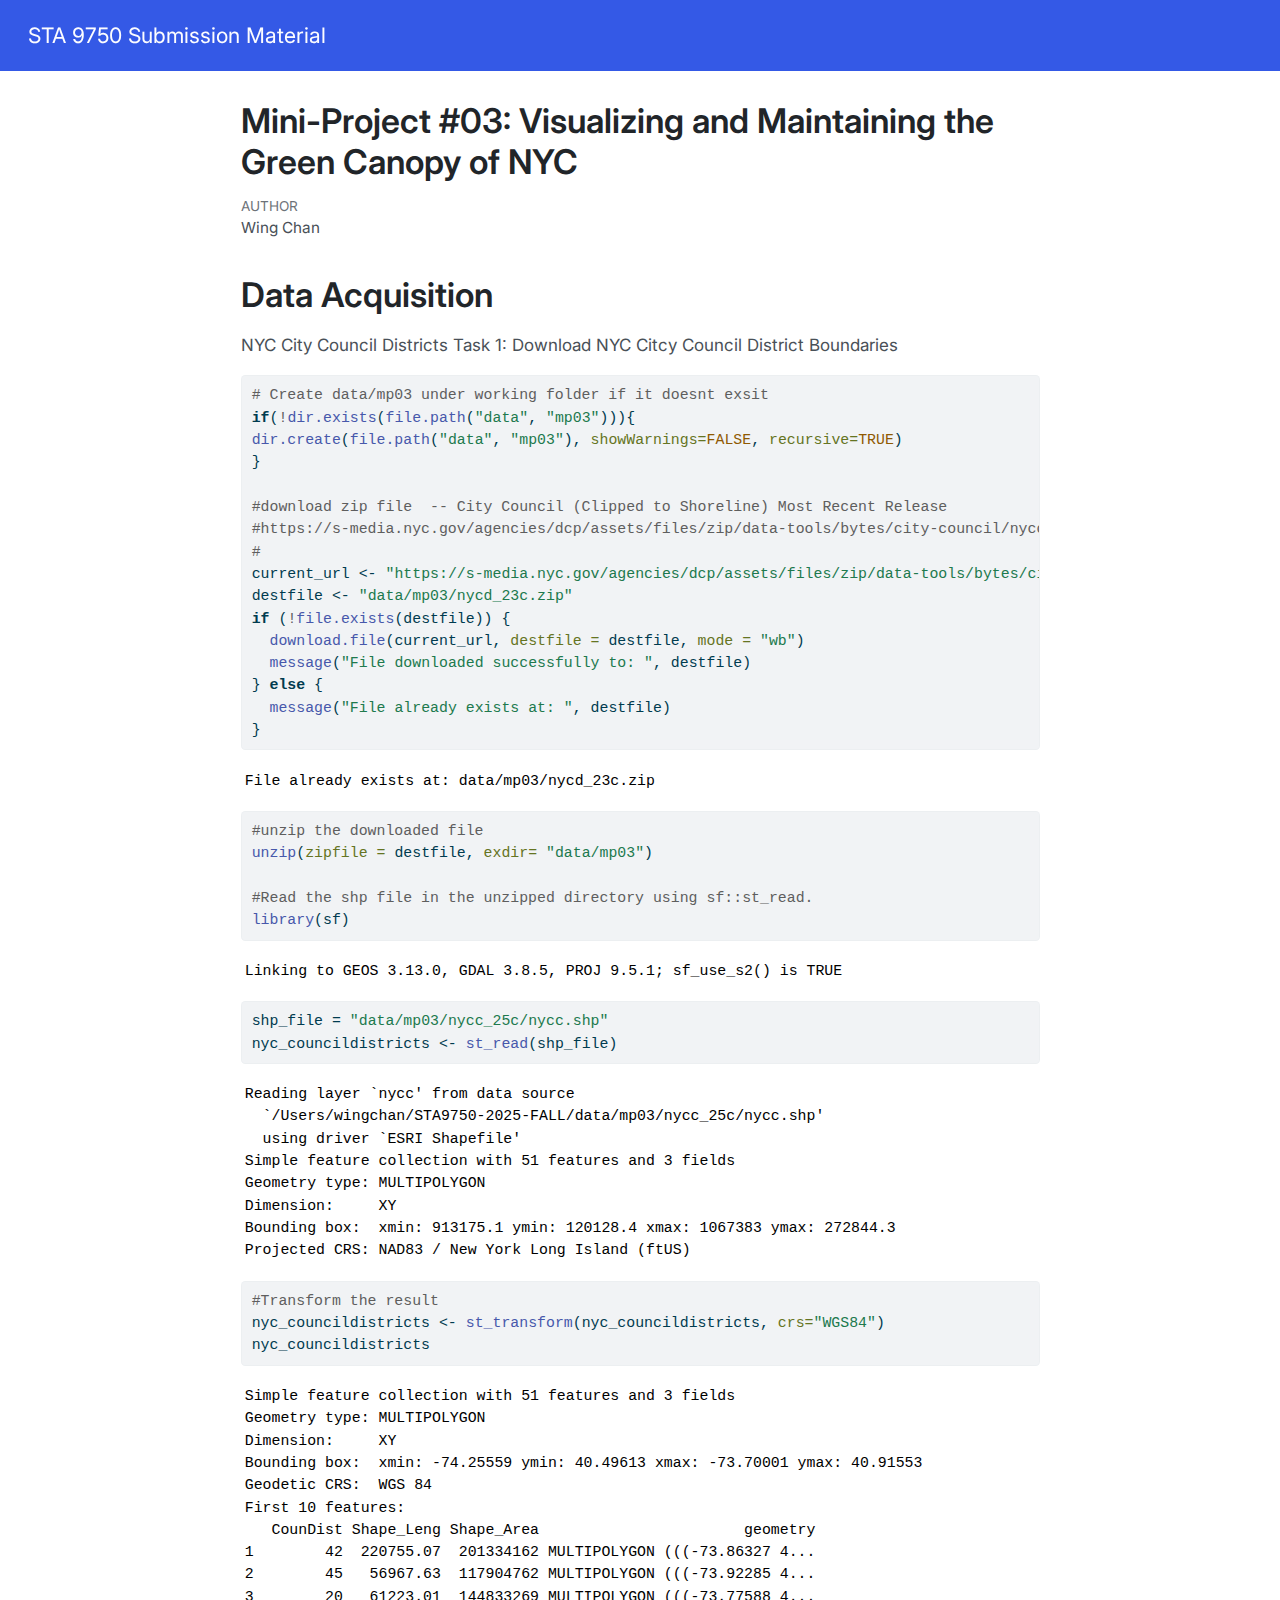
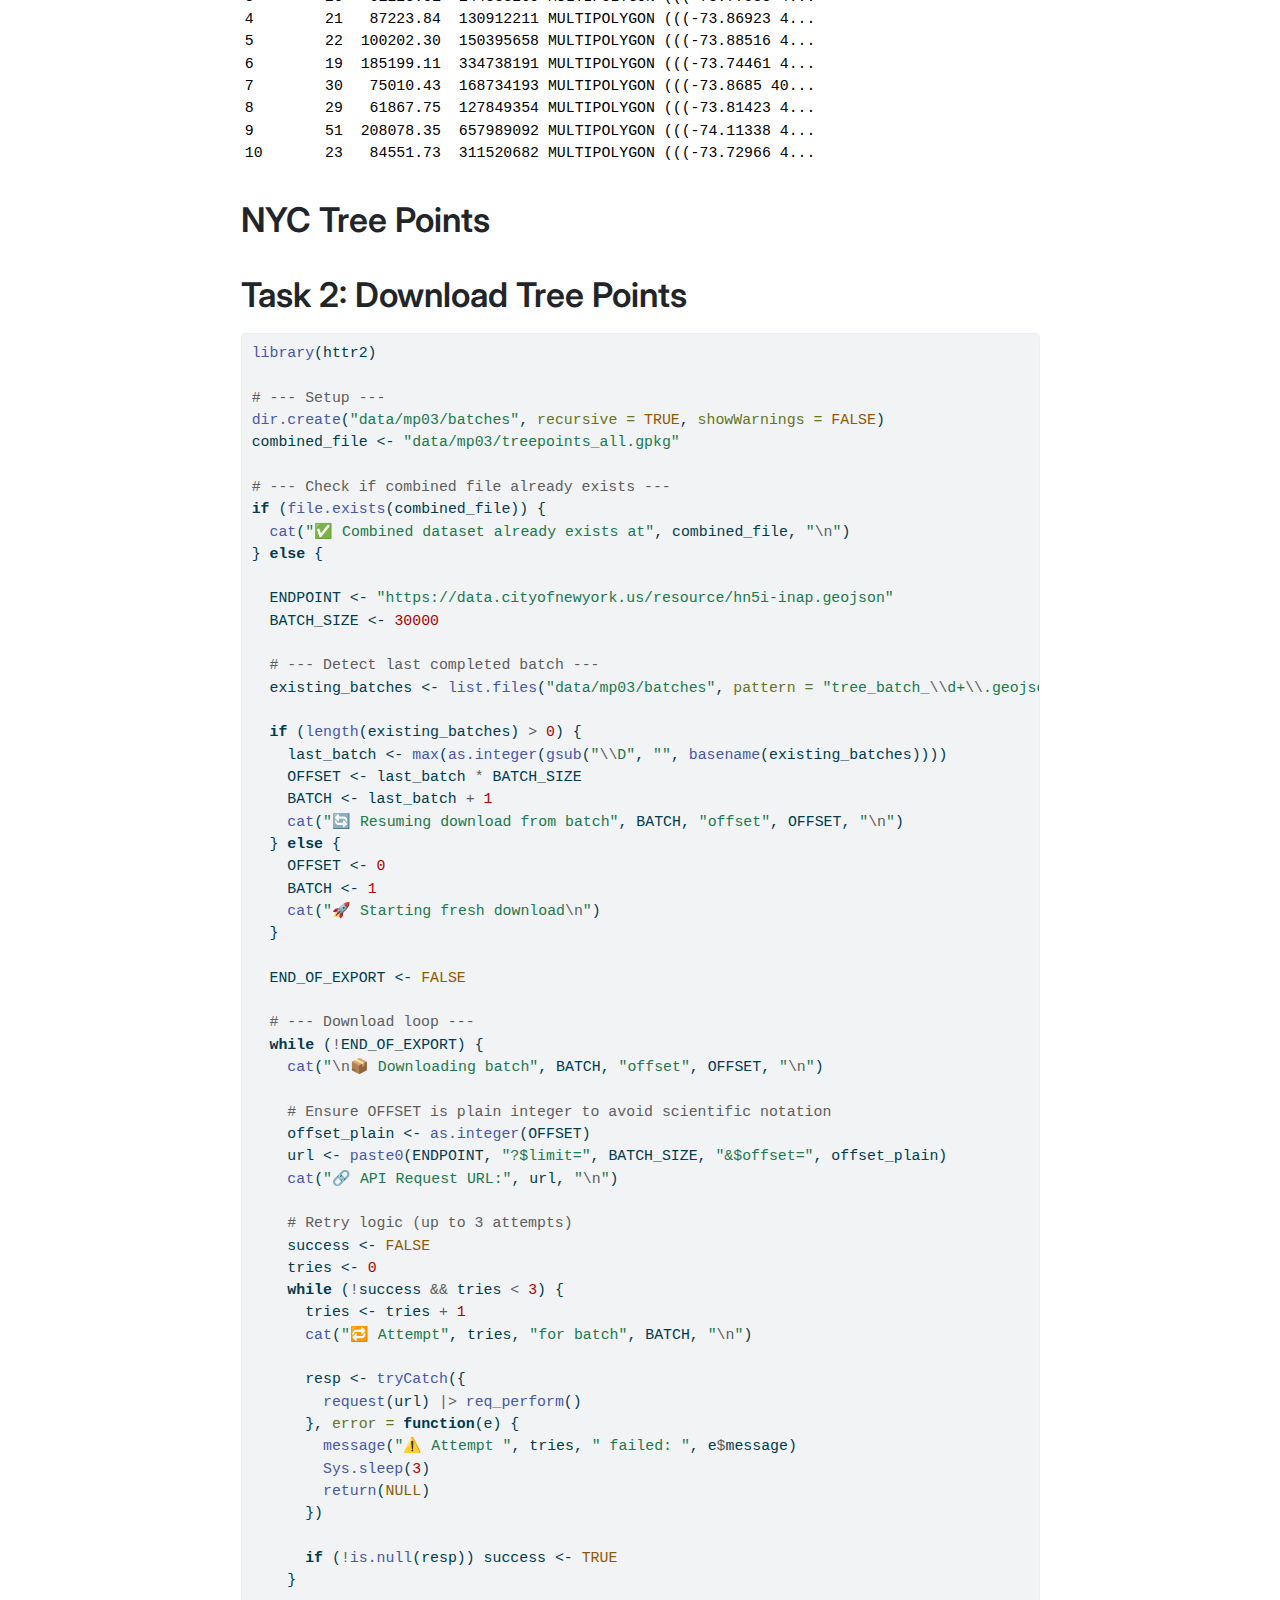
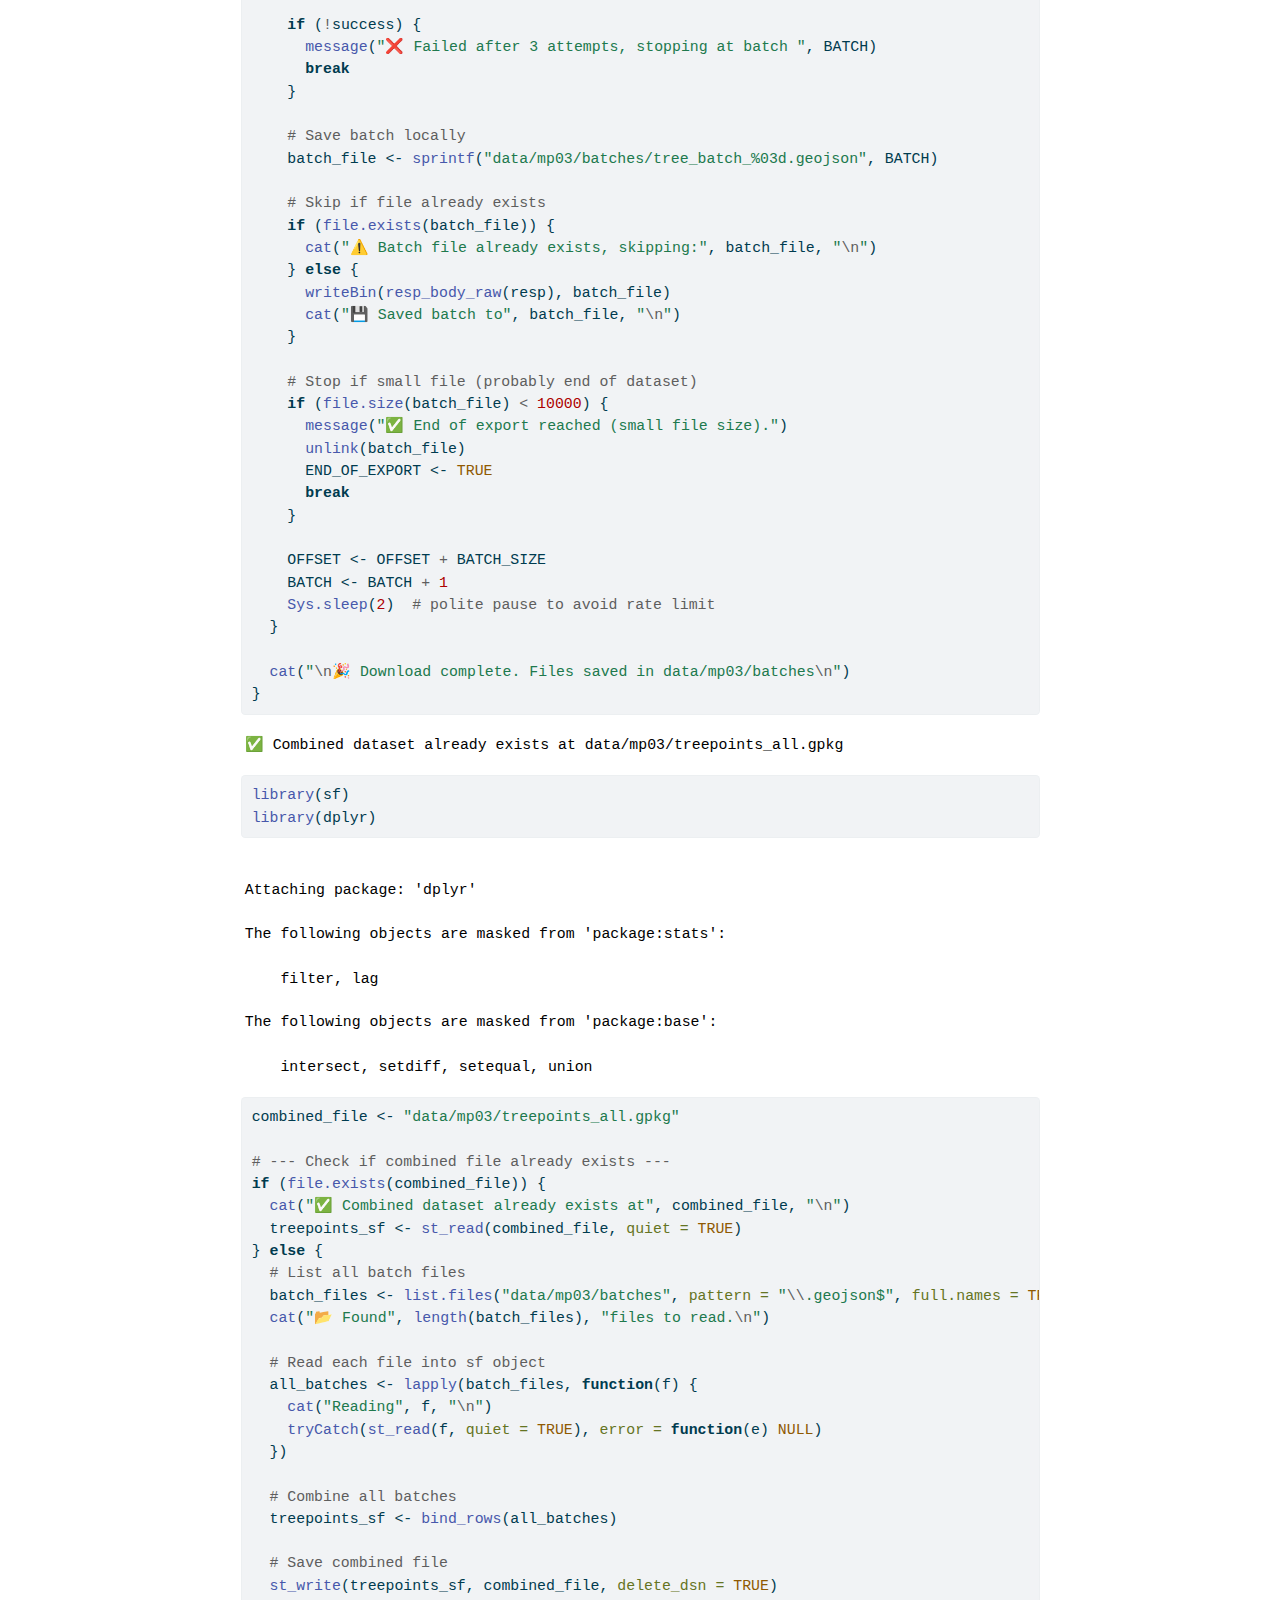
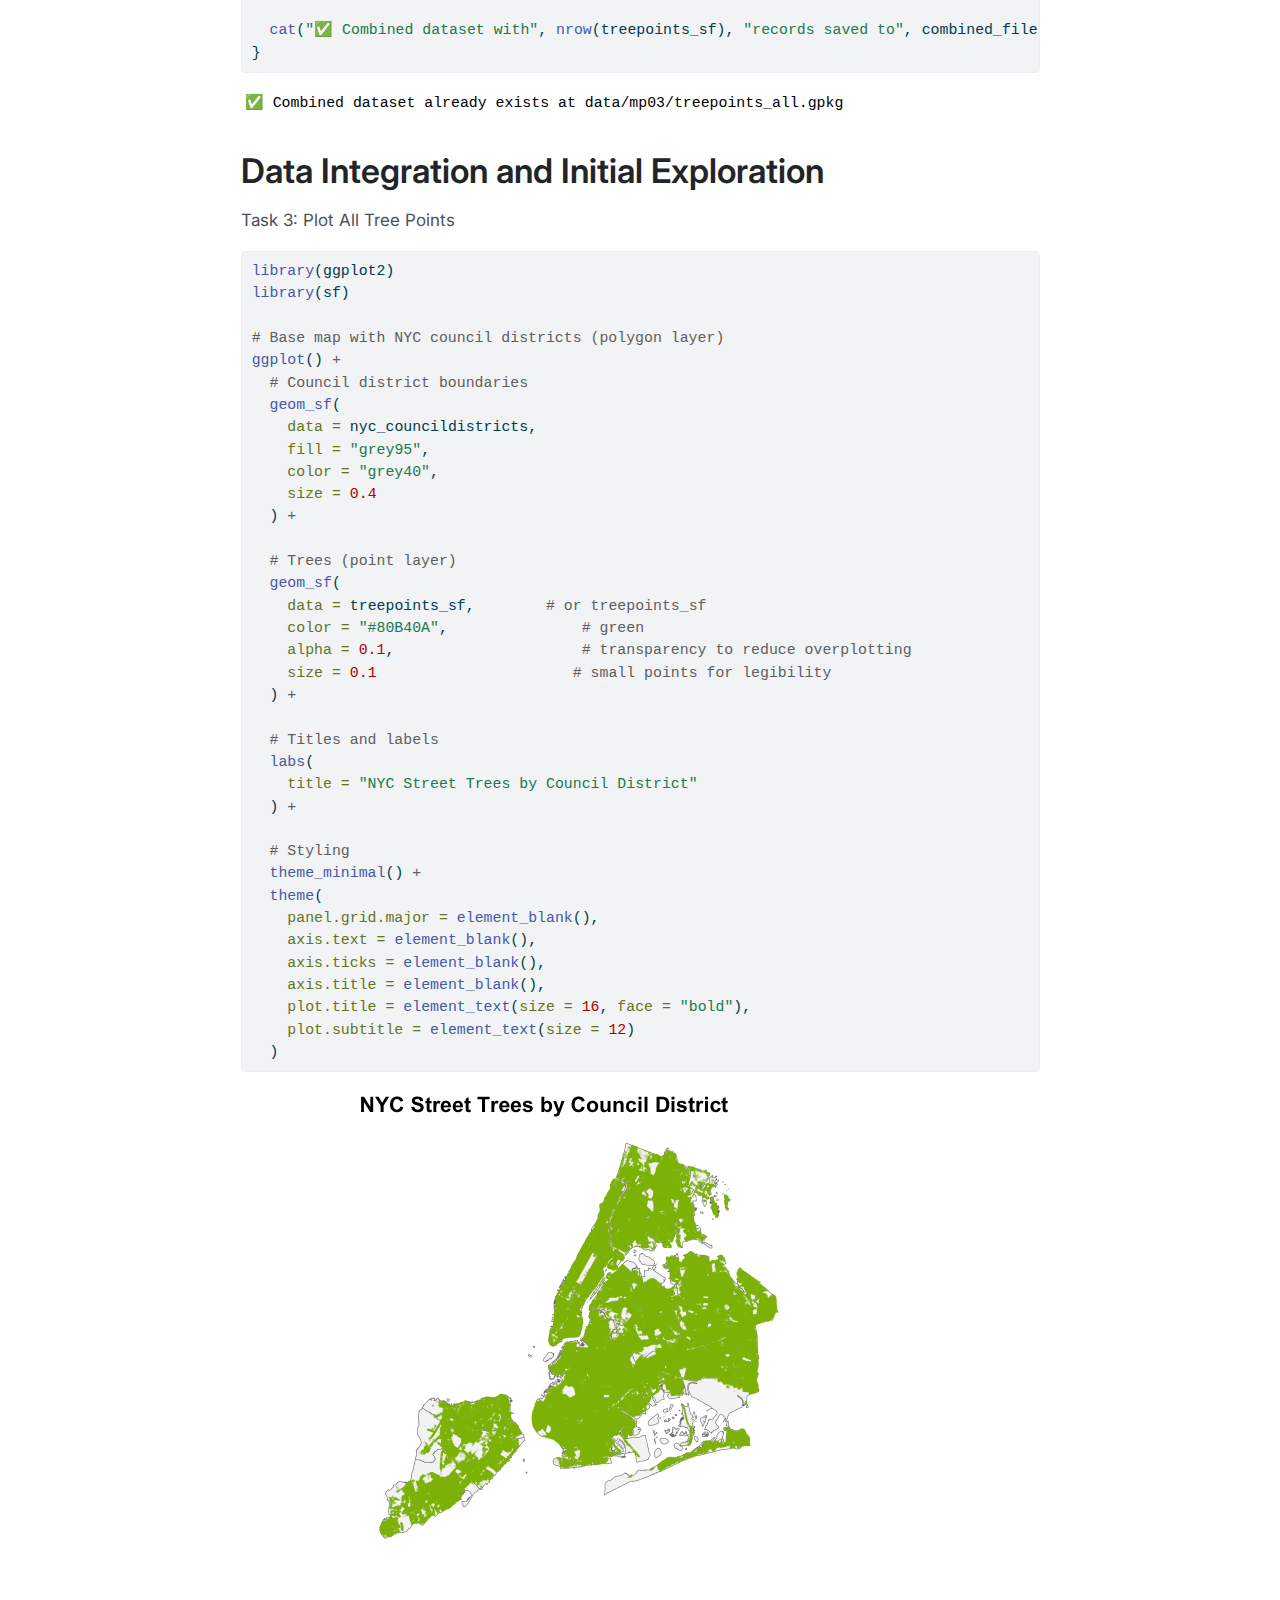
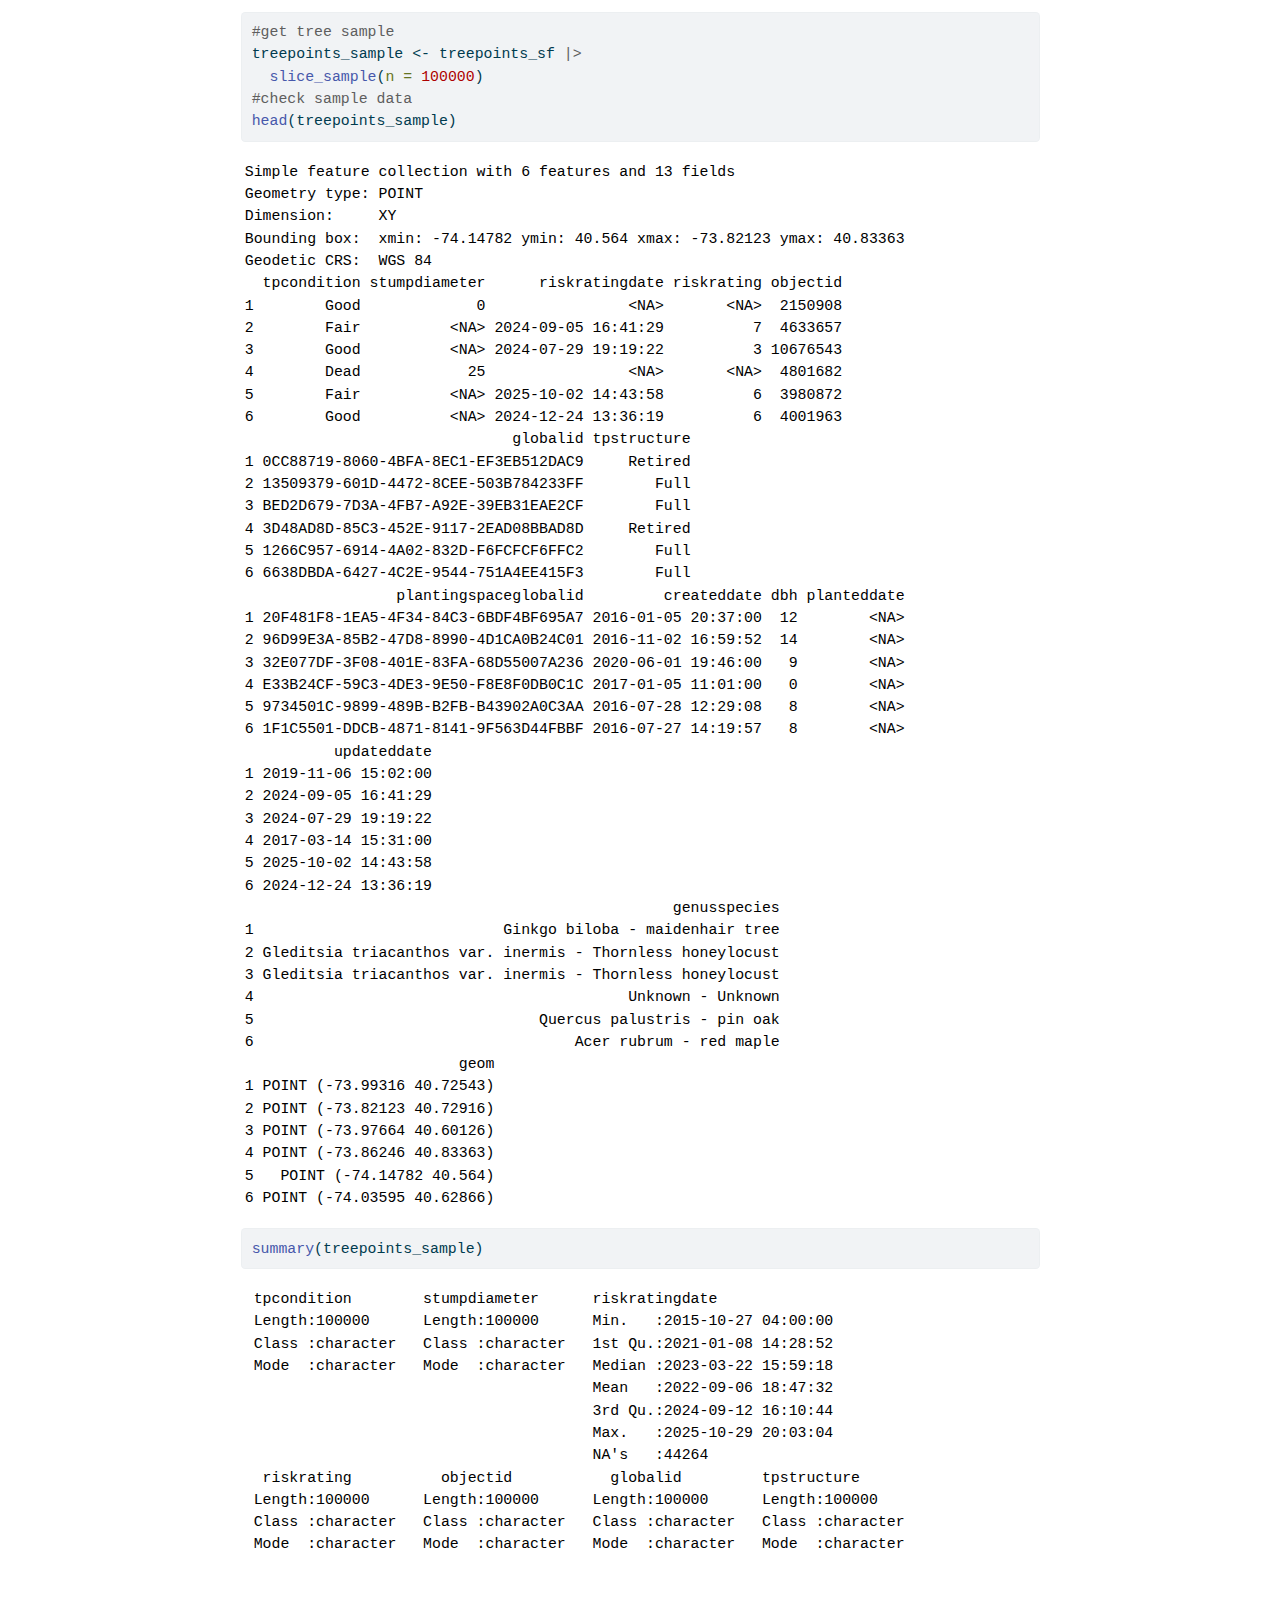
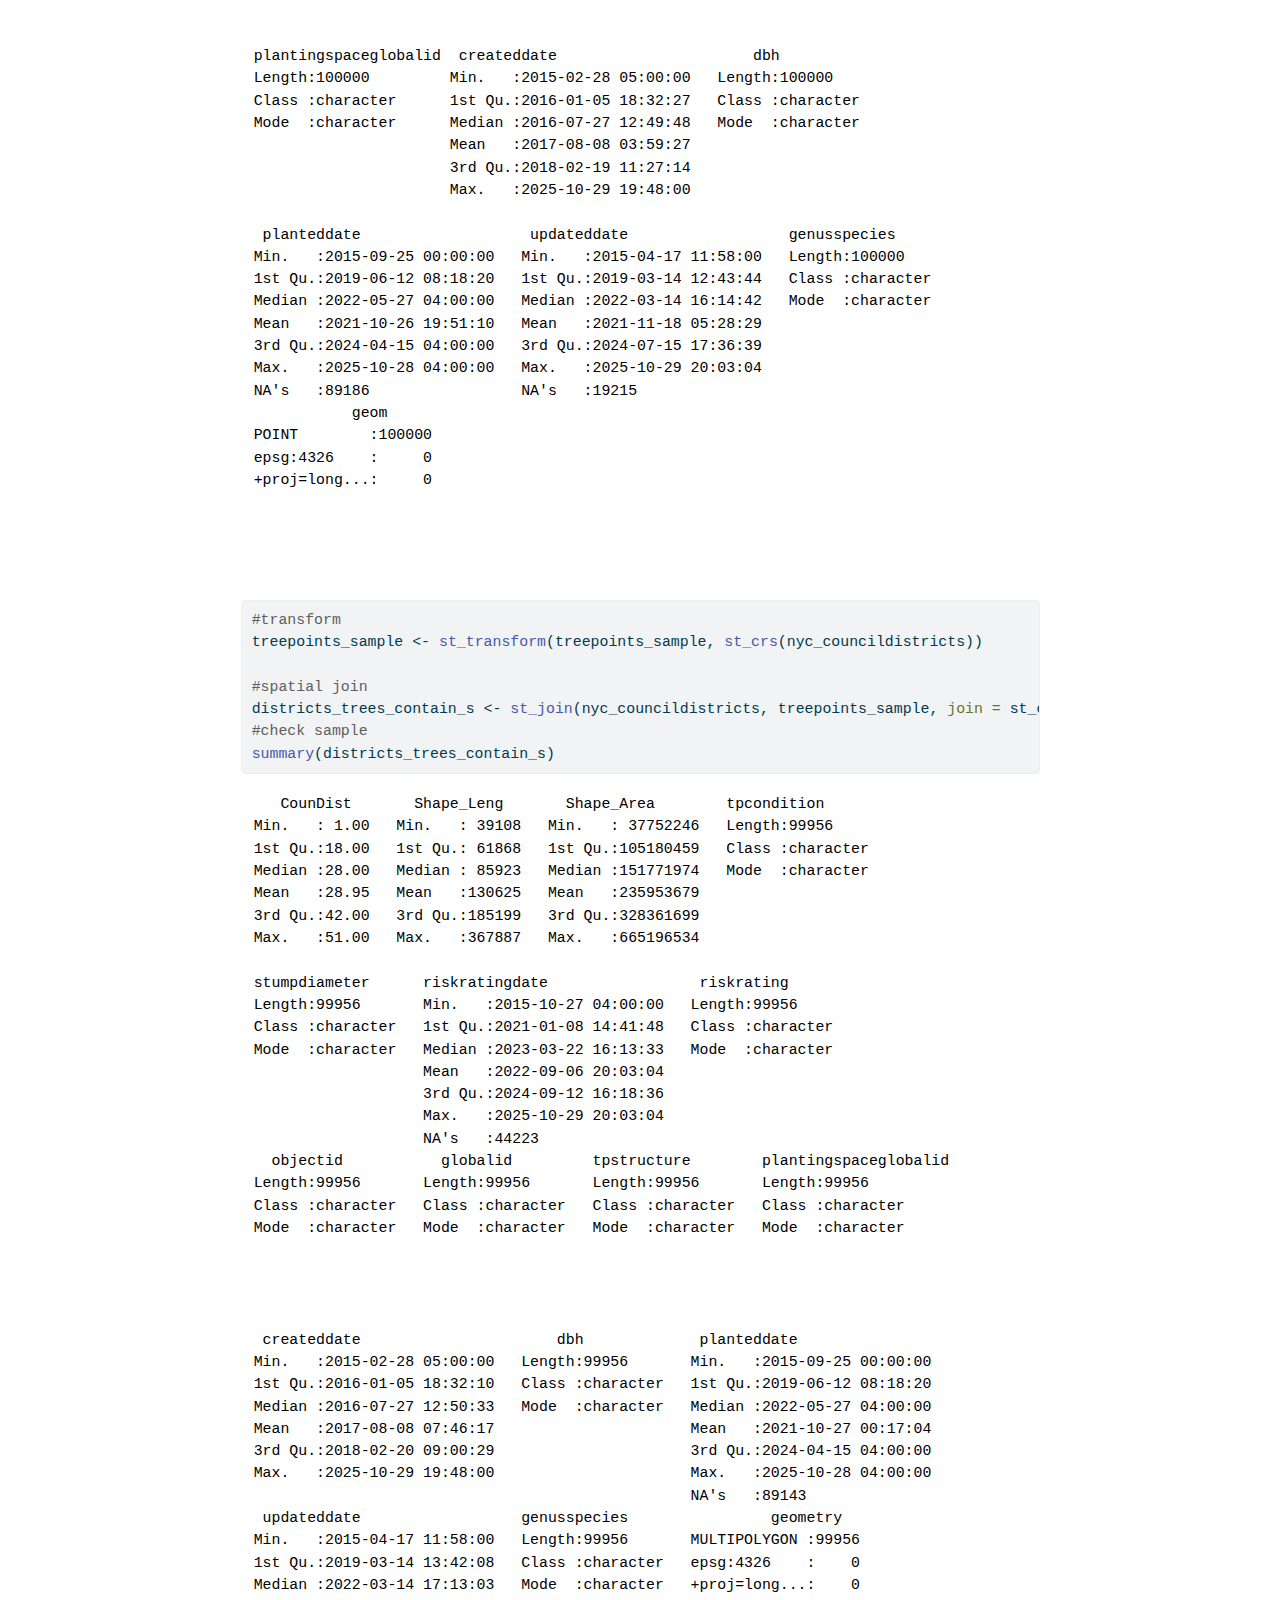
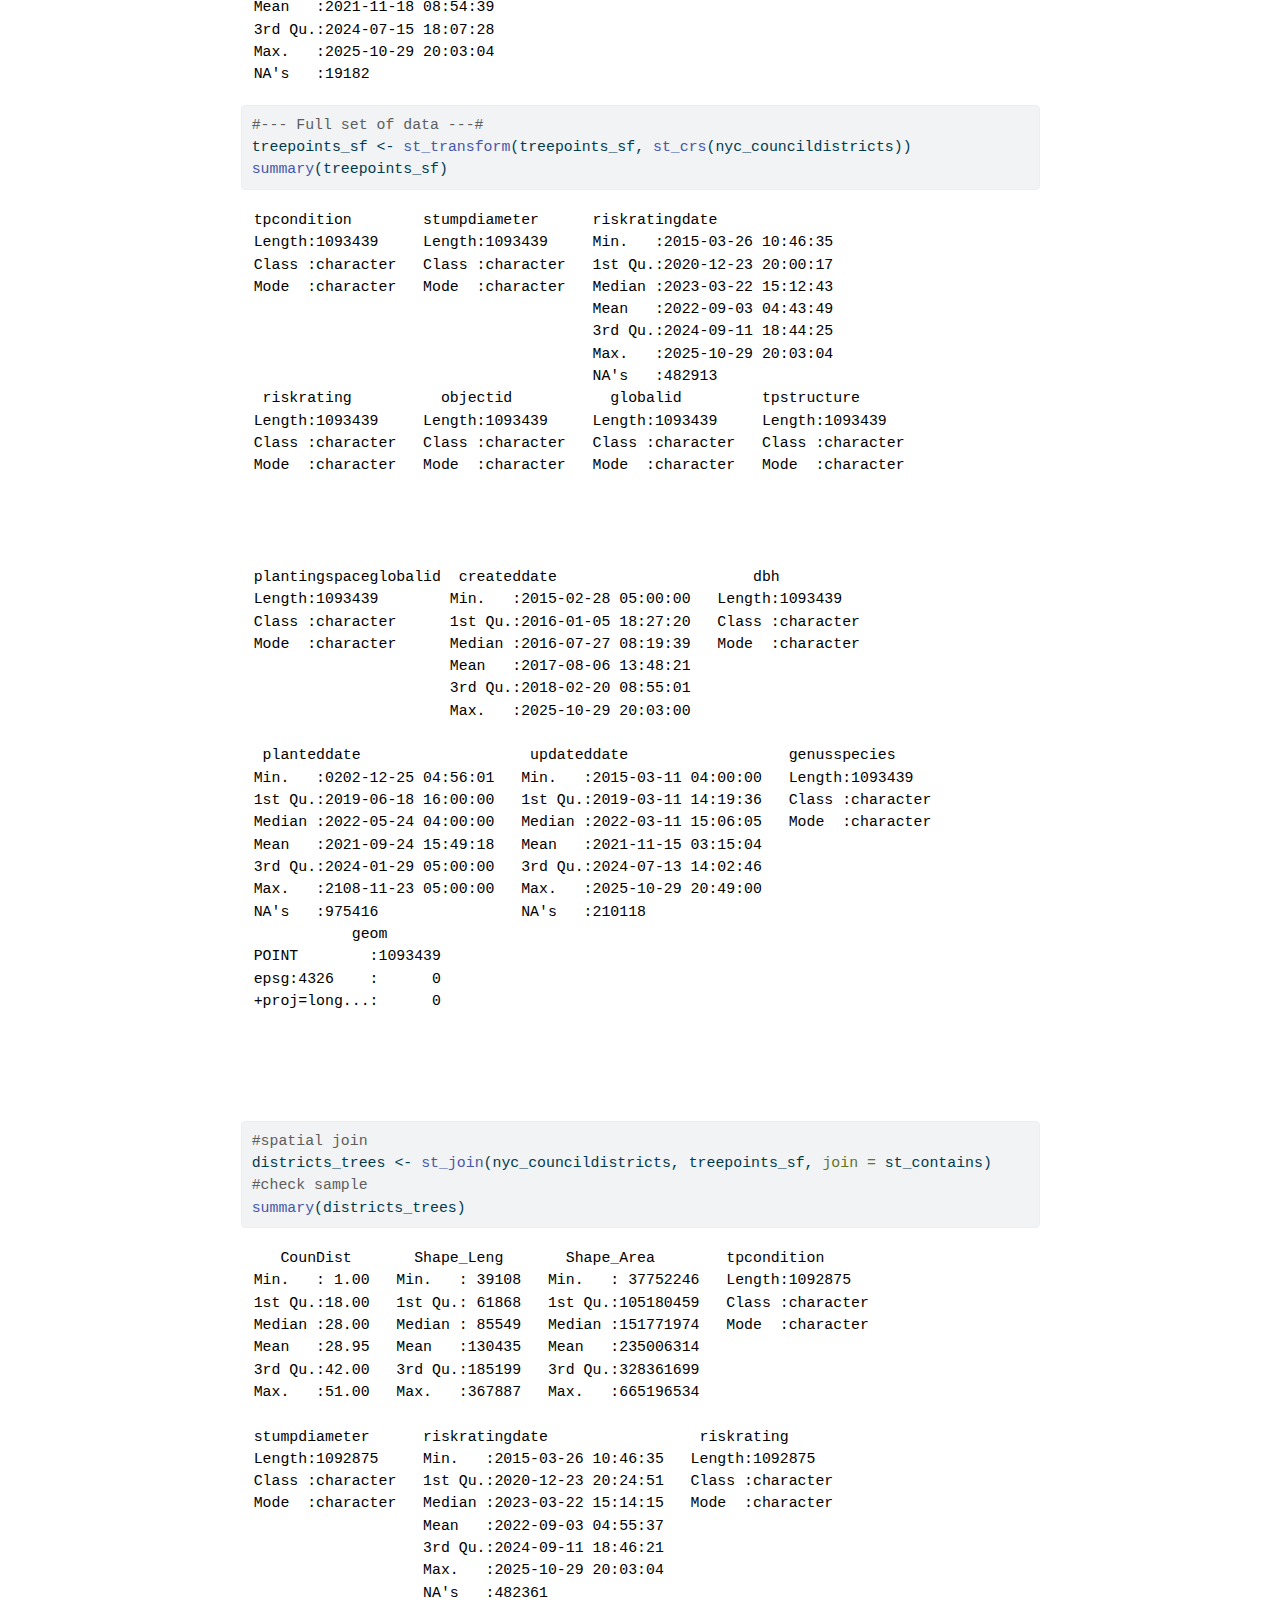
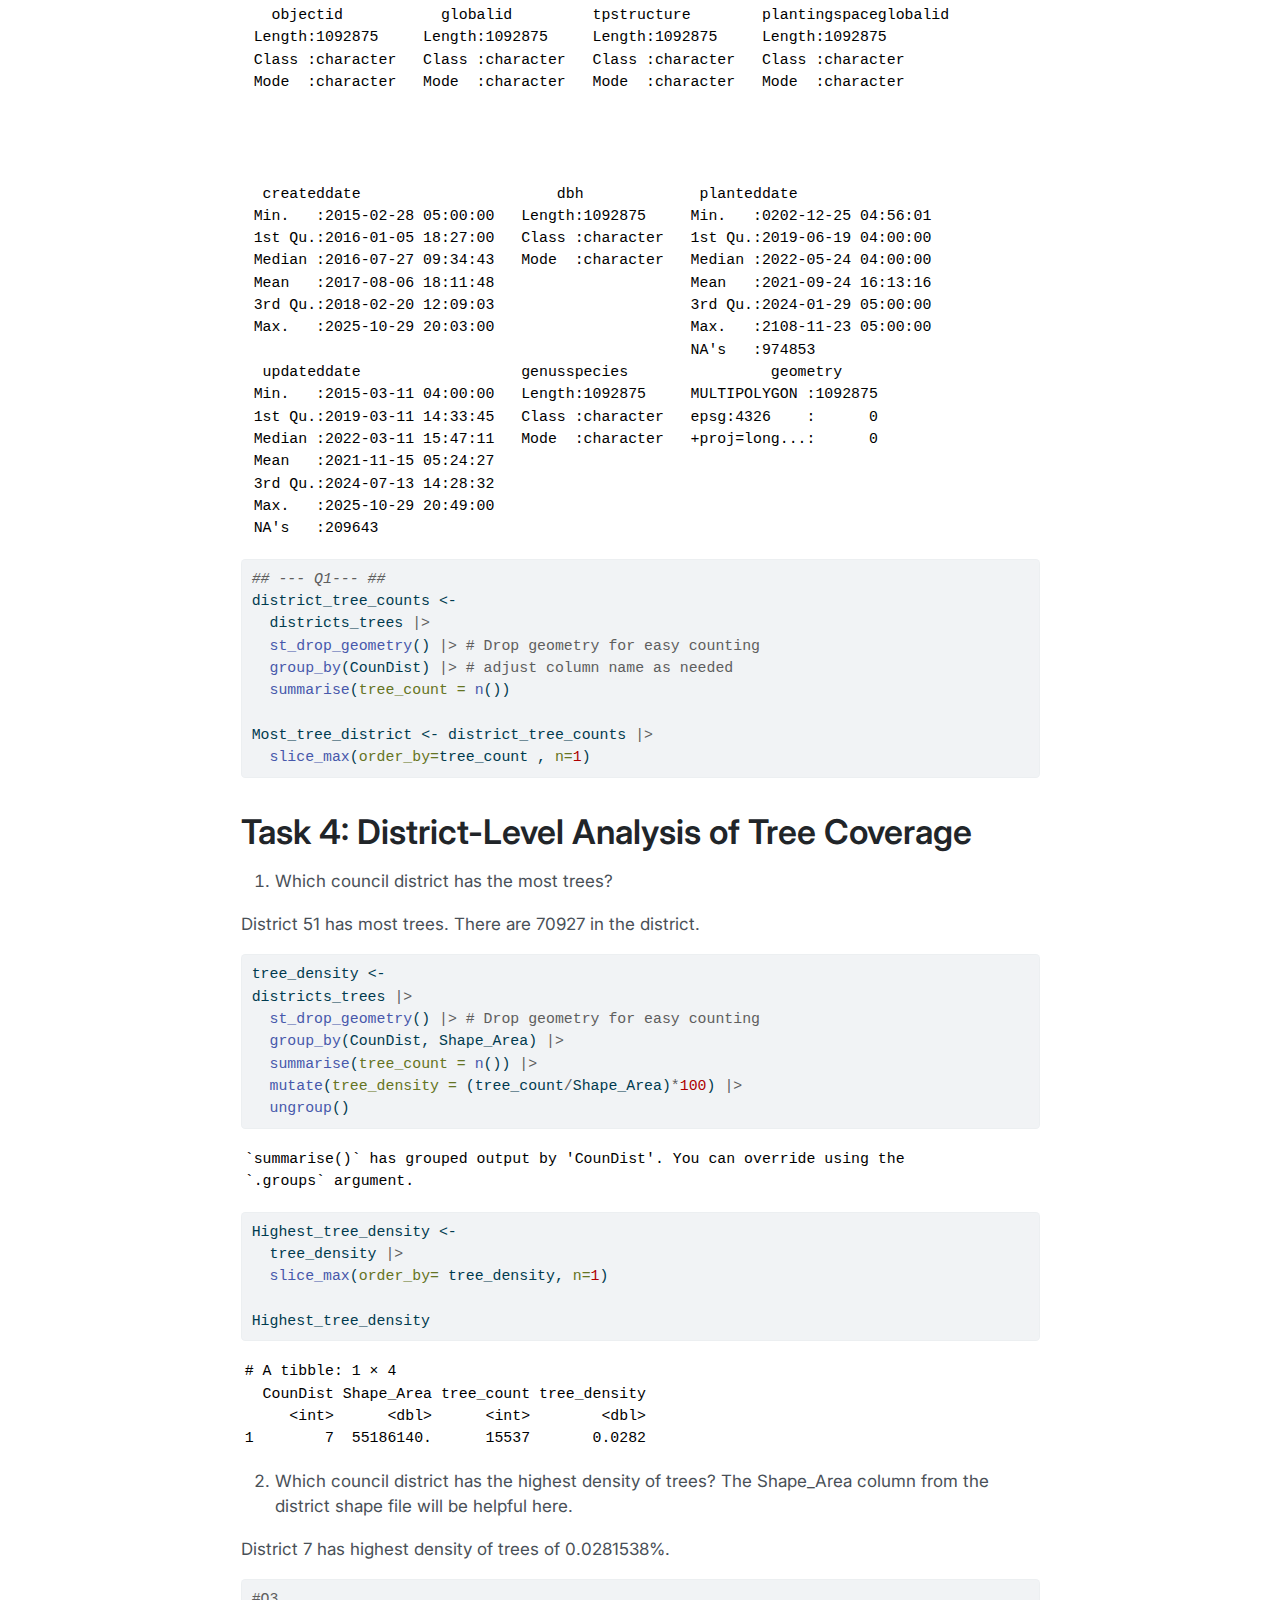
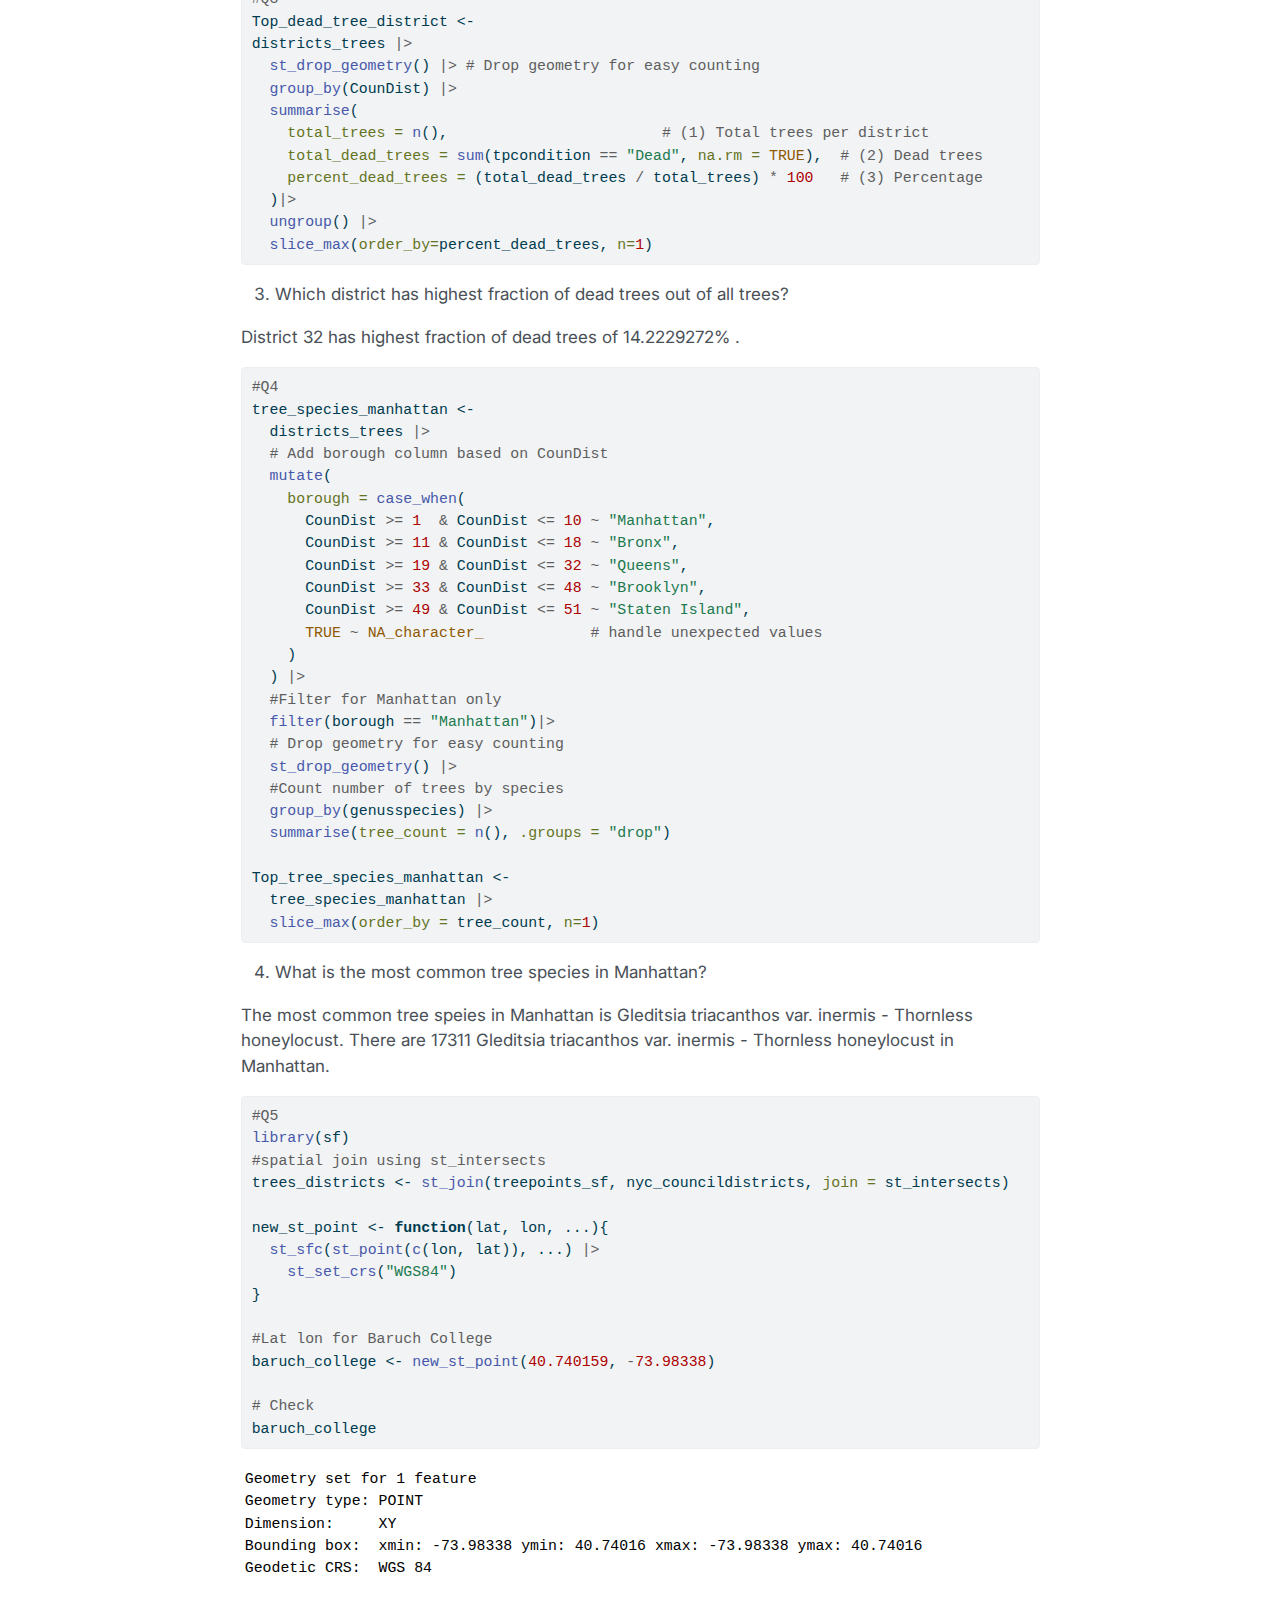
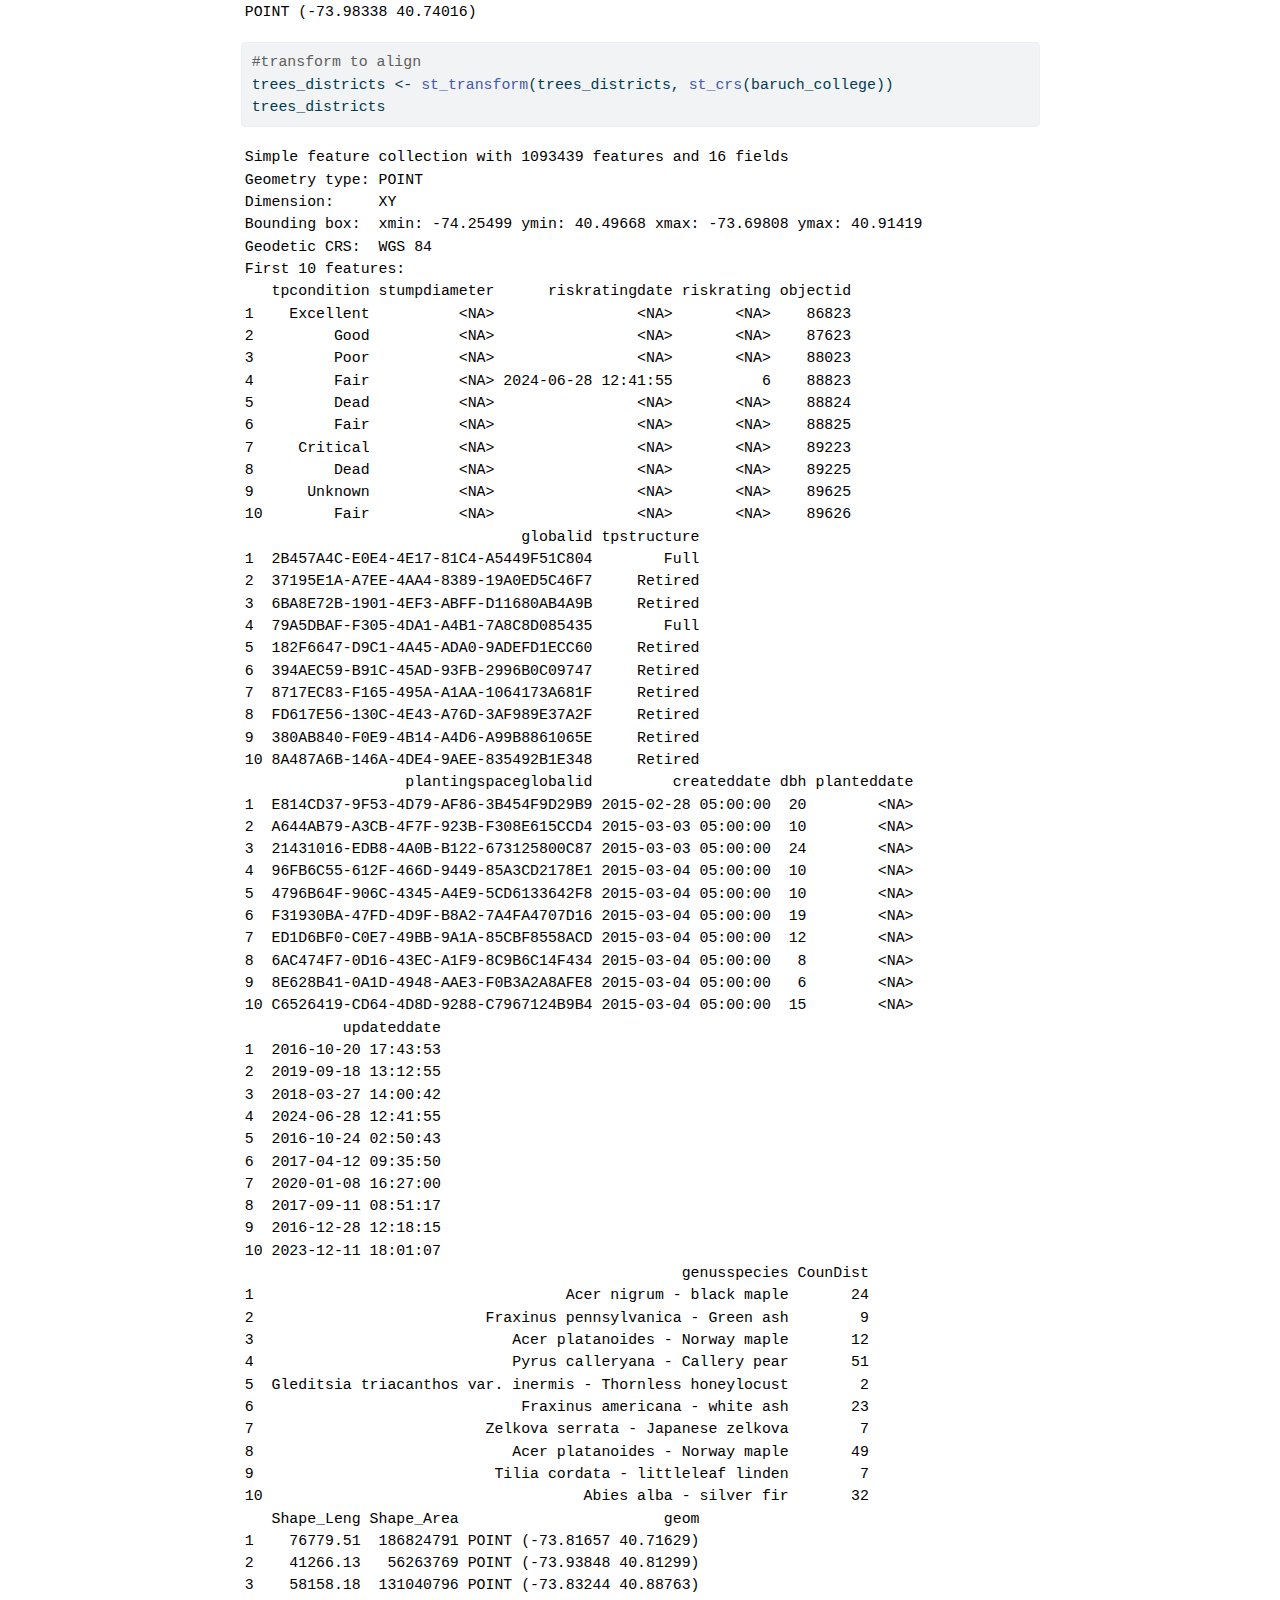
<file: docs/mp03.html>
<!DOCTYPE html>
<html xmlns="http://www.w3.org/1999/xhtml" lang="en" xml:lang="en"><head>

<meta charset="utf-8">
<meta name="generator" content="quarto-1.6.42">

<meta name="viewport" content="width=device-width, initial-scale=1.0, user-scalable=yes">

<meta name="author" content="Wing Chan">

<title>Mini-Project #03: Visualizing and Maintaining the Green Canopy of NYC – STA 9750 Submission Material</title>
<style>
code{white-space: pre-wrap;}
span.smallcaps{font-variant: small-caps;}
div.columns{display: flex; gap: min(4vw, 1.5em);}
div.column{flex: auto; overflow-x: auto;}
div.hanging-indent{margin-left: 1.5em; text-indent: -1.5em;}
ul.task-list{list-style: none;}
ul.task-list li input[type="checkbox"] {
  width: 0.8em;
  margin: 0 0.8em 0.2em -1em; /* quarto-specific, see https://github.com/quarto-dev/quarto-cli/issues/4556 */ 
  vertical-align: middle;
}
/* CSS for syntax highlighting */
pre > code.sourceCode { white-space: pre; position: relative; }
pre > code.sourceCode > span { line-height: 1.25; }
pre > code.sourceCode > span:empty { height: 1.2em; }
.sourceCode { overflow: visible; }
code.sourceCode > span { color: inherit; text-decoration: inherit; }
div.sourceCode { margin: 1em 0; }
pre.sourceCode { margin: 0; }
@media screen {
div.sourceCode { overflow: auto; }
}
@media print {
pre > code.sourceCode { white-space: pre-wrap; }
pre > code.sourceCode > span { display: inline-block; text-indent: -5em; padding-left: 5em; }
}
pre.numberSource code
  { counter-reset: source-line 0; }
pre.numberSource code > span
  { position: relative; left: -4em; counter-increment: source-line; }
pre.numberSource code > span > a:first-child::before
  { content: counter(source-line);
    position: relative; left: -1em; text-align: right; vertical-align: baseline;
    border: none; display: inline-block;
    -webkit-touch-callout: none; -webkit-user-select: none;
    -khtml-user-select: none; -moz-user-select: none;
    -ms-user-select: none; user-select: none;
    padding: 0 4px; width: 4em;
  }
pre.numberSource { margin-left: 3em;  padding-left: 4px; }
div.sourceCode
  {   }
@media screen {
pre > code.sourceCode > span > a:first-child::before { text-decoration: underline; }
}
</style>


<script src="site_libs/quarto-nav/quarto-nav.js"></script>
<script src="site_libs/quarto-nav/headroom.min.js"></script>
<script src="site_libs/clipboard/clipboard.min.js"></script>
<script src="site_libs/quarto-search/autocomplete.umd.js"></script>
<script src="site_libs/quarto-search/fuse.min.js"></script>
<script src="site_libs/quarto-search/quarto-search.js"></script>
<meta name="quarto:offset" content="./">
<script src="site_libs/quarto-html/quarto.js"></script>
<script src="site_libs/quarto-html/popper.min.js"></script>
<script src="site_libs/quarto-html/tippy.umd.min.js"></script>
<script src="site_libs/quarto-html/anchor.min.js"></script>
<link href="site_libs/quarto-html/tippy.css" rel="stylesheet">
<link href="site_libs/quarto-html/quarto-syntax-highlighting-2f5df379a58b258e96c21c0638c20c03.css" rel="stylesheet" id="quarto-text-highlighting-styles">
<script src="site_libs/bootstrap/bootstrap.min.js"></script>
<link href="site_libs/bootstrap/bootstrap-icons.css" rel="stylesheet">
<link href="site_libs/bootstrap/bootstrap-775e219e353c32b256e2f40f182345c5.min.css" rel="stylesheet" append-hash="true" id="quarto-bootstrap" data-mode="light">
<script id="quarto-search-options" type="application/json">{
  "location": "navbar",
  "copy-button": false,
  "collapse-after": 3,
  "panel-placement": "end",
  "type": "overlay",
  "limit": 50,
  "keyboard-shortcut": [
    "f",
    "/",
    "s"
  ],
  "show-item-context": false,
  "language": {
    "search-no-results-text": "No results",
    "search-matching-documents-text": "matching documents",
    "search-copy-link-title": "Copy link to search",
    "search-hide-matches-text": "Hide additional matches",
    "search-more-match-text": "more match in this document",
    "search-more-matches-text": "more matches in this document",
    "search-clear-button-title": "Clear",
    "search-text-placeholder": "",
    "search-detached-cancel-button-title": "Cancel",
    "search-submit-button-title": "Submit",
    "search-label": "Search"
  }
}</script>


</head>

<body class="nav-fixed fullcontent">

<div id="quarto-search-results"></div>
  <header id="quarto-header" class="headroom fixed-top">
    <nav class="navbar navbar-expand-lg " data-bs-theme="dark">
      <div class="navbar-container container-fluid">
      <div class="navbar-brand-container mx-auto">
    <a class="navbar-brand" href="./index.html">
    <span class="navbar-title">STA 9750 Submission Material</span>
    </a>
  </div>
        <div class="quarto-navbar-tools tools-end">
</div>
      </div> <!-- /container-fluid -->
    </nav>
</header>
<!-- content -->
<div id="quarto-content" class="quarto-container page-columns page-rows-contents page-layout-article page-navbar">
<!-- sidebar -->
<!-- margin-sidebar -->
    
<!-- main -->
<main class="content" id="quarto-document-content">

<header id="title-block-header" class="quarto-title-block default">
<div class="quarto-title">
<h1 class="title">Mini-Project #03: Visualizing and Maintaining the Green Canopy of NYC</h1>
</div>



<div class="quarto-title-meta">

    <div>
    <div class="quarto-title-meta-heading">Author</div>
    <div class="quarto-title-meta-contents">
             <p>Wing Chan </p>
          </div>
  </div>
    
  
    
  </div>
  


</header>


<section id="data-acquisition" class="level1">
<h1>Data Acquisition</h1>
<p>NYC City Council Districts Task 1: Download NYC Citcy Council District Boundaries</p>
<div class="cell">
<div class="sourceCode cell-code" id="cb1"><pre class="sourceCode r code-with-copy"><code class="sourceCode r"><span id="cb1-1"><a href="#cb1-1" aria-hidden="true" tabindex="-1"></a><span class="co"># Create data/mp03 under working folder if it doesnt exsit </span></span>
<span id="cb1-2"><a href="#cb1-2" aria-hidden="true" tabindex="-1"></a><span class="cf">if</span>(<span class="sc">!</span><span class="fu">dir.exists</span>(<span class="fu">file.path</span>(<span class="st">"data"</span>, <span class="st">"mp03"</span>))){</span>
<span id="cb1-3"><a href="#cb1-3" aria-hidden="true" tabindex="-1"></a><span class="fu">dir.create</span>(<span class="fu">file.path</span>(<span class="st">"data"</span>, <span class="st">"mp03"</span>), <span class="at">showWarnings=</span><span class="cn">FALSE</span>, <span class="at">recursive=</span><span class="cn">TRUE</span>)</span>
<span id="cb1-4"><a href="#cb1-4" aria-hidden="true" tabindex="-1"></a>}</span>
<span id="cb1-5"><a href="#cb1-5" aria-hidden="true" tabindex="-1"></a></span>
<span id="cb1-6"><a href="#cb1-6" aria-hidden="true" tabindex="-1"></a><span class="co">#download zip file  -- City Council (Clipped to Shoreline) Most Recent Release</span></span>
<span id="cb1-7"><a href="#cb1-7" aria-hidden="true" tabindex="-1"></a><span class="co">#https://s-media.nyc.gov/agencies/dcp/assets/files/zip/data-tools/bytes/city-council/nycc_25c.zip</span></span>
<span id="cb1-8"><a href="#cb1-8" aria-hidden="true" tabindex="-1"></a><span class="co">#</span></span>
<span id="cb1-9"><a href="#cb1-9" aria-hidden="true" tabindex="-1"></a>current_url <span class="ot">&lt;-</span> <span class="st">"https://s-media.nyc.gov/agencies/dcp/assets/files/zip/data-tools/bytes/city-council/nycc_25c.zip"</span></span>
<span id="cb1-10"><a href="#cb1-10" aria-hidden="true" tabindex="-1"></a>destfile <span class="ot">&lt;-</span> <span class="st">"data/mp03/nycd_23c.zip"</span></span>
<span id="cb1-11"><a href="#cb1-11" aria-hidden="true" tabindex="-1"></a><span class="cf">if</span> (<span class="sc">!</span><span class="fu">file.exists</span>(destfile)) {</span>
<span id="cb1-12"><a href="#cb1-12" aria-hidden="true" tabindex="-1"></a>  <span class="fu">download.file</span>(current_url, <span class="at">destfile =</span> destfile, <span class="at">mode =</span> <span class="st">"wb"</span>)</span>
<span id="cb1-13"><a href="#cb1-13" aria-hidden="true" tabindex="-1"></a>  <span class="fu">message</span>(<span class="st">"File downloaded successfully to: "</span>, destfile)</span>
<span id="cb1-14"><a href="#cb1-14" aria-hidden="true" tabindex="-1"></a>} <span class="cf">else</span> {</span>
<span id="cb1-15"><a href="#cb1-15" aria-hidden="true" tabindex="-1"></a>  <span class="fu">message</span>(<span class="st">"File already exists at: "</span>, destfile)</span>
<span id="cb1-16"><a href="#cb1-16" aria-hidden="true" tabindex="-1"></a>}</span></code><button title="Copy to Clipboard" class="code-copy-button"><i class="bi"></i></button></pre></div>
<div class="cell-output cell-output-stderr">
<pre><code>File already exists at: data/mp03/nycd_23c.zip</code></pre>
</div>
<div class="sourceCode cell-code" id="cb3"><pre class="sourceCode r code-with-copy"><code class="sourceCode r"><span id="cb3-1"><a href="#cb3-1" aria-hidden="true" tabindex="-1"></a><span class="co">#unzip the downloaded file</span></span>
<span id="cb3-2"><a href="#cb3-2" aria-hidden="true" tabindex="-1"></a><span class="fu">unzip</span>(<span class="at">zipfile =</span> destfile, <span class="at">exdir=</span> <span class="st">"data/mp03"</span>)</span>
<span id="cb3-3"><a href="#cb3-3" aria-hidden="true" tabindex="-1"></a></span>
<span id="cb3-4"><a href="#cb3-4" aria-hidden="true" tabindex="-1"></a><span class="co">#Read the shp file in the unzipped directory using sf::st_read.</span></span>
<span id="cb3-5"><a href="#cb3-5" aria-hidden="true" tabindex="-1"></a><span class="fu">library</span>(sf)</span></code><button title="Copy to Clipboard" class="code-copy-button"><i class="bi"></i></button></pre></div>
<div class="cell-output cell-output-stderr">
<pre><code>Linking to GEOS 3.13.0, GDAL 3.8.5, PROJ 9.5.1; sf_use_s2() is TRUE</code></pre>
</div>
<div class="sourceCode cell-code" id="cb5"><pre class="sourceCode r code-with-copy"><code class="sourceCode r"><span id="cb5-1"><a href="#cb5-1" aria-hidden="true" tabindex="-1"></a>shp_file <span class="ot">=</span> <span class="st">"data/mp03/nycc_25c/nycc.shp"</span></span>
<span id="cb5-2"><a href="#cb5-2" aria-hidden="true" tabindex="-1"></a>nyc_councildistricts <span class="ot">&lt;-</span> <span class="fu">st_read</span>(shp_file)</span></code><button title="Copy to Clipboard" class="code-copy-button"><i class="bi"></i></button></pre></div>
<div class="cell-output cell-output-stdout">
<pre><code>Reading layer `nycc' from data source 
  `/Users/wingchan/STA9750-2025-FALL/data/mp03/nycc_25c/nycc.shp' 
  using driver `ESRI Shapefile'
Simple feature collection with 51 features and 3 fields
Geometry type: MULTIPOLYGON
Dimension:     XY
Bounding box:  xmin: 913175.1 ymin: 120128.4 xmax: 1067383 ymax: 272844.3
Projected CRS: NAD83 / New York Long Island (ftUS)</code></pre>
</div>
<div class="sourceCode cell-code" id="cb7"><pre class="sourceCode r code-with-copy"><code class="sourceCode r"><span id="cb7-1"><a href="#cb7-1" aria-hidden="true" tabindex="-1"></a><span class="co">#Transform the result</span></span>
<span id="cb7-2"><a href="#cb7-2" aria-hidden="true" tabindex="-1"></a>nyc_councildistricts <span class="ot">&lt;-</span> <span class="fu">st_transform</span>(nyc_councildistricts, <span class="at">crs=</span><span class="st">"WGS84"</span>)</span>
<span id="cb7-3"><a href="#cb7-3" aria-hidden="true" tabindex="-1"></a>nyc_councildistricts</span></code><button title="Copy to Clipboard" class="code-copy-button"><i class="bi"></i></button></pre></div>
<div class="cell-output cell-output-stdout">
<pre><code>Simple feature collection with 51 features and 3 fields
Geometry type: MULTIPOLYGON
Dimension:     XY
Bounding box:  xmin: -74.25559 ymin: 40.49613 xmax: -73.70001 ymax: 40.91553
Geodetic CRS:  WGS 84
First 10 features:
   CounDist Shape_Leng Shape_Area                       geometry
1        42  220755.07  201334162 MULTIPOLYGON (((-73.86327 4...
2        45   56967.63  117904762 MULTIPOLYGON (((-73.92285 4...
3        20   61223.01  144833269 MULTIPOLYGON (((-73.77588 4...
4        21   87223.84  130912211 MULTIPOLYGON (((-73.86923 4...
5        22  100202.30  150395658 MULTIPOLYGON (((-73.88516 4...
6        19  185199.11  334738191 MULTIPOLYGON (((-73.74461 4...
7        30   75010.43  168734193 MULTIPOLYGON (((-73.8685 40...
8        29   61867.75  127849354 MULTIPOLYGON (((-73.81423 4...
9        51  208078.35  657989092 MULTIPOLYGON (((-74.11338 4...
10       23   84551.73  311520682 MULTIPOLYGON (((-73.72966 4...</code></pre>
</div>
</div>
</section>
<section id="nyc-tree-points" class="level1">
<h1>NYC Tree Points</h1>
</section>
<section id="task-2-download-tree-points" class="level1">
<h1>Task 2: Download Tree Points</h1>
<div class="cell">
<div class="sourceCode cell-code" id="cb9"><pre class="sourceCode r code-with-copy"><code class="sourceCode r"><span id="cb9-1"><a href="#cb9-1" aria-hidden="true" tabindex="-1"></a><span class="fu">library</span>(httr2)</span>
<span id="cb9-2"><a href="#cb9-2" aria-hidden="true" tabindex="-1"></a></span>
<span id="cb9-3"><a href="#cb9-3" aria-hidden="true" tabindex="-1"></a><span class="co"># --- Setup ---</span></span>
<span id="cb9-4"><a href="#cb9-4" aria-hidden="true" tabindex="-1"></a><span class="fu">dir.create</span>(<span class="st">"data/mp03/batches"</span>, <span class="at">recursive =</span> <span class="cn">TRUE</span>, <span class="at">showWarnings =</span> <span class="cn">FALSE</span>)</span>
<span id="cb9-5"><a href="#cb9-5" aria-hidden="true" tabindex="-1"></a>combined_file <span class="ot">&lt;-</span> <span class="st">"data/mp03/treepoints_all.gpkg"</span></span>
<span id="cb9-6"><a href="#cb9-6" aria-hidden="true" tabindex="-1"></a></span>
<span id="cb9-7"><a href="#cb9-7" aria-hidden="true" tabindex="-1"></a><span class="co"># --- Check if combined file already exists ---</span></span>
<span id="cb9-8"><a href="#cb9-8" aria-hidden="true" tabindex="-1"></a><span class="cf">if</span> (<span class="fu">file.exists</span>(combined_file)) {</span>
<span id="cb9-9"><a href="#cb9-9" aria-hidden="true" tabindex="-1"></a>  <span class="fu">cat</span>(<span class="st">"✅ Combined dataset already exists at"</span>, combined_file, <span class="st">"</span><span class="sc">\n</span><span class="st">"</span>)</span>
<span id="cb9-10"><a href="#cb9-10" aria-hidden="true" tabindex="-1"></a>} <span class="cf">else</span> {</span>
<span id="cb9-11"><a href="#cb9-11" aria-hidden="true" tabindex="-1"></a>  </span>
<span id="cb9-12"><a href="#cb9-12" aria-hidden="true" tabindex="-1"></a>  ENDPOINT <span class="ot">&lt;-</span> <span class="st">"https://data.cityofnewyork.us/resource/hn5i-inap.geojson"</span></span>
<span id="cb9-13"><a href="#cb9-13" aria-hidden="true" tabindex="-1"></a>  BATCH_SIZE <span class="ot">&lt;-</span> <span class="dv">30000</span></span>
<span id="cb9-14"><a href="#cb9-14" aria-hidden="true" tabindex="-1"></a>  </span>
<span id="cb9-15"><a href="#cb9-15" aria-hidden="true" tabindex="-1"></a>  <span class="co"># --- Detect last completed batch ---</span></span>
<span id="cb9-16"><a href="#cb9-16" aria-hidden="true" tabindex="-1"></a>  existing_batches <span class="ot">&lt;-</span> <span class="fu">list.files</span>(<span class="st">"data/mp03/batches"</span>, <span class="at">pattern =</span> <span class="st">"tree_batch_</span><span class="sc">\\</span><span class="st">d+</span><span class="sc">\\</span><span class="st">.geojson$"</span>, <span class="at">full.names =</span> <span class="cn">TRUE</span>)</span>
<span id="cb9-17"><a href="#cb9-17" aria-hidden="true" tabindex="-1"></a>  </span>
<span id="cb9-18"><a href="#cb9-18" aria-hidden="true" tabindex="-1"></a>  <span class="cf">if</span> (<span class="fu">length</span>(existing_batches) <span class="sc">&gt;</span> <span class="dv">0</span>) {</span>
<span id="cb9-19"><a href="#cb9-19" aria-hidden="true" tabindex="-1"></a>    last_batch <span class="ot">&lt;-</span> <span class="fu">max</span>(<span class="fu">as.integer</span>(<span class="fu">gsub</span>(<span class="st">"</span><span class="sc">\\</span><span class="st">D"</span>, <span class="st">""</span>, <span class="fu">basename</span>(existing_batches))))</span>
<span id="cb9-20"><a href="#cb9-20" aria-hidden="true" tabindex="-1"></a>    OFFSET <span class="ot">&lt;-</span> last_batch <span class="sc">*</span> BATCH_SIZE</span>
<span id="cb9-21"><a href="#cb9-21" aria-hidden="true" tabindex="-1"></a>    BATCH <span class="ot">&lt;-</span> last_batch <span class="sc">+</span> <span class="dv">1</span></span>
<span id="cb9-22"><a href="#cb9-22" aria-hidden="true" tabindex="-1"></a>    <span class="fu">cat</span>(<span class="st">"🔄 Resuming download from batch"</span>, BATCH, <span class="st">"offset"</span>, OFFSET, <span class="st">"</span><span class="sc">\n</span><span class="st">"</span>)</span>
<span id="cb9-23"><a href="#cb9-23" aria-hidden="true" tabindex="-1"></a>  } <span class="cf">else</span> {</span>
<span id="cb9-24"><a href="#cb9-24" aria-hidden="true" tabindex="-1"></a>    OFFSET <span class="ot">&lt;-</span> <span class="dv">0</span></span>
<span id="cb9-25"><a href="#cb9-25" aria-hidden="true" tabindex="-1"></a>    BATCH <span class="ot">&lt;-</span> <span class="dv">1</span></span>
<span id="cb9-26"><a href="#cb9-26" aria-hidden="true" tabindex="-1"></a>    <span class="fu">cat</span>(<span class="st">"🚀 Starting fresh download</span><span class="sc">\n</span><span class="st">"</span>)</span>
<span id="cb9-27"><a href="#cb9-27" aria-hidden="true" tabindex="-1"></a>  }</span>
<span id="cb9-28"><a href="#cb9-28" aria-hidden="true" tabindex="-1"></a>  </span>
<span id="cb9-29"><a href="#cb9-29" aria-hidden="true" tabindex="-1"></a>  END_OF_EXPORT <span class="ot">&lt;-</span> <span class="cn">FALSE</span></span>
<span id="cb9-30"><a href="#cb9-30" aria-hidden="true" tabindex="-1"></a>  </span>
<span id="cb9-31"><a href="#cb9-31" aria-hidden="true" tabindex="-1"></a>  <span class="co"># --- Download loop ---</span></span>
<span id="cb9-32"><a href="#cb9-32" aria-hidden="true" tabindex="-1"></a>  <span class="cf">while</span> (<span class="sc">!</span>END_OF_EXPORT) {</span>
<span id="cb9-33"><a href="#cb9-33" aria-hidden="true" tabindex="-1"></a>    <span class="fu">cat</span>(<span class="st">"</span><span class="sc">\n</span><span class="st">📦 Downloading batch"</span>, BATCH, <span class="st">"offset"</span>, OFFSET, <span class="st">"</span><span class="sc">\n</span><span class="st">"</span>)</span>
<span id="cb9-34"><a href="#cb9-34" aria-hidden="true" tabindex="-1"></a>    </span>
<span id="cb9-35"><a href="#cb9-35" aria-hidden="true" tabindex="-1"></a>    <span class="co"># Ensure OFFSET is plain integer to avoid scientific notation</span></span>
<span id="cb9-36"><a href="#cb9-36" aria-hidden="true" tabindex="-1"></a>    offset_plain <span class="ot">&lt;-</span> <span class="fu">as.integer</span>(OFFSET)</span>
<span id="cb9-37"><a href="#cb9-37" aria-hidden="true" tabindex="-1"></a>    url <span class="ot">&lt;-</span> <span class="fu">paste0</span>(ENDPOINT, <span class="st">"?$limit="</span>, BATCH_SIZE, <span class="st">"&amp;$offset="</span>, offset_plain)</span>
<span id="cb9-38"><a href="#cb9-38" aria-hidden="true" tabindex="-1"></a>    <span class="fu">cat</span>(<span class="st">"🔗 API Request URL:"</span>, url, <span class="st">"</span><span class="sc">\n</span><span class="st">"</span>)</span>
<span id="cb9-39"><a href="#cb9-39" aria-hidden="true" tabindex="-1"></a>    </span>
<span id="cb9-40"><a href="#cb9-40" aria-hidden="true" tabindex="-1"></a>    <span class="co"># Retry logic (up to 3 attempts)</span></span>
<span id="cb9-41"><a href="#cb9-41" aria-hidden="true" tabindex="-1"></a>    success <span class="ot">&lt;-</span> <span class="cn">FALSE</span></span>
<span id="cb9-42"><a href="#cb9-42" aria-hidden="true" tabindex="-1"></a>    tries <span class="ot">&lt;-</span> <span class="dv">0</span></span>
<span id="cb9-43"><a href="#cb9-43" aria-hidden="true" tabindex="-1"></a>    <span class="cf">while</span> (<span class="sc">!</span>success <span class="sc">&amp;&amp;</span> tries <span class="sc">&lt;</span> <span class="dv">3</span>) {</span>
<span id="cb9-44"><a href="#cb9-44" aria-hidden="true" tabindex="-1"></a>      tries <span class="ot">&lt;-</span> tries <span class="sc">+</span> <span class="dv">1</span></span>
<span id="cb9-45"><a href="#cb9-45" aria-hidden="true" tabindex="-1"></a>      <span class="fu">cat</span>(<span class="st">"🔁 Attempt"</span>, tries, <span class="st">"for batch"</span>, BATCH, <span class="st">"</span><span class="sc">\n</span><span class="st">"</span>)</span>
<span id="cb9-46"><a href="#cb9-46" aria-hidden="true" tabindex="-1"></a>      </span>
<span id="cb9-47"><a href="#cb9-47" aria-hidden="true" tabindex="-1"></a>      resp <span class="ot">&lt;-</span> <span class="fu">tryCatch</span>({</span>
<span id="cb9-48"><a href="#cb9-48" aria-hidden="true" tabindex="-1"></a>        <span class="fu">request</span>(url) <span class="sc">|&gt;</span> <span class="fu">req_perform</span>()</span>
<span id="cb9-49"><a href="#cb9-49" aria-hidden="true" tabindex="-1"></a>      }, <span class="at">error =</span> <span class="cf">function</span>(e) {</span>
<span id="cb9-50"><a href="#cb9-50" aria-hidden="true" tabindex="-1"></a>        <span class="fu">message</span>(<span class="st">"⚠️ Attempt "</span>, tries, <span class="st">" failed: "</span>, e<span class="sc">$</span>message)</span>
<span id="cb9-51"><a href="#cb9-51" aria-hidden="true" tabindex="-1"></a>        <span class="fu">Sys.sleep</span>(<span class="dv">3</span>)</span>
<span id="cb9-52"><a href="#cb9-52" aria-hidden="true" tabindex="-1"></a>        <span class="fu">return</span>(<span class="cn">NULL</span>)</span>
<span id="cb9-53"><a href="#cb9-53" aria-hidden="true" tabindex="-1"></a>      })</span>
<span id="cb9-54"><a href="#cb9-54" aria-hidden="true" tabindex="-1"></a>      </span>
<span id="cb9-55"><a href="#cb9-55" aria-hidden="true" tabindex="-1"></a>      <span class="cf">if</span> (<span class="sc">!</span><span class="fu">is.null</span>(resp)) success <span class="ot">&lt;-</span> <span class="cn">TRUE</span></span>
<span id="cb9-56"><a href="#cb9-56" aria-hidden="true" tabindex="-1"></a>    }</span>
<span id="cb9-57"><a href="#cb9-57" aria-hidden="true" tabindex="-1"></a>    </span>
<span id="cb9-58"><a href="#cb9-58" aria-hidden="true" tabindex="-1"></a>    <span class="cf">if</span> (<span class="sc">!</span>success) {</span>
<span id="cb9-59"><a href="#cb9-59" aria-hidden="true" tabindex="-1"></a>      <span class="fu">message</span>(<span class="st">"❌ Failed after 3 attempts, stopping at batch "</span>, BATCH)</span>
<span id="cb9-60"><a href="#cb9-60" aria-hidden="true" tabindex="-1"></a>      <span class="cf">break</span></span>
<span id="cb9-61"><a href="#cb9-61" aria-hidden="true" tabindex="-1"></a>    }</span>
<span id="cb9-62"><a href="#cb9-62" aria-hidden="true" tabindex="-1"></a>    </span>
<span id="cb9-63"><a href="#cb9-63" aria-hidden="true" tabindex="-1"></a>    <span class="co"># Save batch locally</span></span>
<span id="cb9-64"><a href="#cb9-64" aria-hidden="true" tabindex="-1"></a>    batch_file <span class="ot">&lt;-</span> <span class="fu">sprintf</span>(<span class="st">"data/mp03/batches/tree_batch_%03d.geojson"</span>, BATCH)</span>
<span id="cb9-65"><a href="#cb9-65" aria-hidden="true" tabindex="-1"></a>    </span>
<span id="cb9-66"><a href="#cb9-66" aria-hidden="true" tabindex="-1"></a>    <span class="co"># Skip if file already exists</span></span>
<span id="cb9-67"><a href="#cb9-67" aria-hidden="true" tabindex="-1"></a>    <span class="cf">if</span> (<span class="fu">file.exists</span>(batch_file)) {</span>
<span id="cb9-68"><a href="#cb9-68" aria-hidden="true" tabindex="-1"></a>      <span class="fu">cat</span>(<span class="st">"⚠️ Batch file already exists, skipping:"</span>, batch_file, <span class="st">"</span><span class="sc">\n</span><span class="st">"</span>)</span>
<span id="cb9-69"><a href="#cb9-69" aria-hidden="true" tabindex="-1"></a>    } <span class="cf">else</span> {</span>
<span id="cb9-70"><a href="#cb9-70" aria-hidden="true" tabindex="-1"></a>      <span class="fu">writeBin</span>(<span class="fu">resp_body_raw</span>(resp), batch_file)</span>
<span id="cb9-71"><a href="#cb9-71" aria-hidden="true" tabindex="-1"></a>      <span class="fu">cat</span>(<span class="st">"💾 Saved batch to"</span>, batch_file, <span class="st">"</span><span class="sc">\n</span><span class="st">"</span>)</span>
<span id="cb9-72"><a href="#cb9-72" aria-hidden="true" tabindex="-1"></a>    }</span>
<span id="cb9-73"><a href="#cb9-73" aria-hidden="true" tabindex="-1"></a>    </span>
<span id="cb9-74"><a href="#cb9-74" aria-hidden="true" tabindex="-1"></a>    <span class="co"># Stop if small file (probably end of dataset)</span></span>
<span id="cb9-75"><a href="#cb9-75" aria-hidden="true" tabindex="-1"></a>    <span class="cf">if</span> (<span class="fu">file.size</span>(batch_file) <span class="sc">&lt;</span> <span class="dv">10000</span>) {</span>
<span id="cb9-76"><a href="#cb9-76" aria-hidden="true" tabindex="-1"></a>      <span class="fu">message</span>(<span class="st">"✅ End of export reached (small file size)."</span>)</span>
<span id="cb9-77"><a href="#cb9-77" aria-hidden="true" tabindex="-1"></a>      <span class="fu">unlink</span>(batch_file)</span>
<span id="cb9-78"><a href="#cb9-78" aria-hidden="true" tabindex="-1"></a>      END_OF_EXPORT <span class="ot">&lt;-</span> <span class="cn">TRUE</span></span>
<span id="cb9-79"><a href="#cb9-79" aria-hidden="true" tabindex="-1"></a>      <span class="cf">break</span></span>
<span id="cb9-80"><a href="#cb9-80" aria-hidden="true" tabindex="-1"></a>    }</span>
<span id="cb9-81"><a href="#cb9-81" aria-hidden="true" tabindex="-1"></a>    </span>
<span id="cb9-82"><a href="#cb9-82" aria-hidden="true" tabindex="-1"></a>    OFFSET <span class="ot">&lt;-</span> OFFSET <span class="sc">+</span> BATCH_SIZE</span>
<span id="cb9-83"><a href="#cb9-83" aria-hidden="true" tabindex="-1"></a>    BATCH <span class="ot">&lt;-</span> BATCH <span class="sc">+</span> <span class="dv">1</span></span>
<span id="cb9-84"><a href="#cb9-84" aria-hidden="true" tabindex="-1"></a>    <span class="fu">Sys.sleep</span>(<span class="dv">2</span>)  <span class="co"># polite pause to avoid rate limit</span></span>
<span id="cb9-85"><a href="#cb9-85" aria-hidden="true" tabindex="-1"></a>  }</span>
<span id="cb9-86"><a href="#cb9-86" aria-hidden="true" tabindex="-1"></a>  </span>
<span id="cb9-87"><a href="#cb9-87" aria-hidden="true" tabindex="-1"></a>  <span class="fu">cat</span>(<span class="st">"</span><span class="sc">\n</span><span class="st">🎉 Download complete. Files saved in data/mp03/batches</span><span class="sc">\n</span><span class="st">"</span>)</span>
<span id="cb9-88"><a href="#cb9-88" aria-hidden="true" tabindex="-1"></a>}</span></code><button title="Copy to Clipboard" class="code-copy-button"><i class="bi"></i></button></pre></div>
<div class="cell-output cell-output-stdout">
<pre><code>✅ Combined dataset already exists at data/mp03/treepoints_all.gpkg </code></pre>
</div>
</div>
<div class="cell">
<div class="sourceCode cell-code" id="cb11"><pre class="sourceCode r code-with-copy"><code class="sourceCode r"><span id="cb11-1"><a href="#cb11-1" aria-hidden="true" tabindex="-1"></a><span class="fu">library</span>(sf)</span>
<span id="cb11-2"><a href="#cb11-2" aria-hidden="true" tabindex="-1"></a><span class="fu">library</span>(dplyr)</span></code><button title="Copy to Clipboard" class="code-copy-button"><i class="bi"></i></button></pre></div>
<div class="cell-output cell-output-stderr">
<pre><code>
Attaching package: 'dplyr'</code></pre>
</div>
<div class="cell-output cell-output-stderr">
<pre><code>The following objects are masked from 'package:stats':

    filter, lag</code></pre>
</div>
<div class="cell-output cell-output-stderr">
<pre><code>The following objects are masked from 'package:base':

    intersect, setdiff, setequal, union</code></pre>
</div>
<div class="sourceCode cell-code" id="cb15"><pre class="sourceCode r code-with-copy"><code class="sourceCode r"><span id="cb15-1"><a href="#cb15-1" aria-hidden="true" tabindex="-1"></a>combined_file <span class="ot">&lt;-</span> <span class="st">"data/mp03/treepoints_all.gpkg"</span></span>
<span id="cb15-2"><a href="#cb15-2" aria-hidden="true" tabindex="-1"></a></span>
<span id="cb15-3"><a href="#cb15-3" aria-hidden="true" tabindex="-1"></a><span class="co"># --- Check if combined file already exists ---</span></span>
<span id="cb15-4"><a href="#cb15-4" aria-hidden="true" tabindex="-1"></a><span class="cf">if</span> (<span class="fu">file.exists</span>(combined_file)) {</span>
<span id="cb15-5"><a href="#cb15-5" aria-hidden="true" tabindex="-1"></a>  <span class="fu">cat</span>(<span class="st">"✅ Combined dataset already exists at"</span>, combined_file, <span class="st">"</span><span class="sc">\n</span><span class="st">"</span>)</span>
<span id="cb15-6"><a href="#cb15-6" aria-hidden="true" tabindex="-1"></a>  treepoints_sf <span class="ot">&lt;-</span> <span class="fu">st_read</span>(combined_file, <span class="at">quiet =</span> <span class="cn">TRUE</span>)</span>
<span id="cb15-7"><a href="#cb15-7" aria-hidden="true" tabindex="-1"></a>} <span class="cf">else</span> {</span>
<span id="cb15-8"><a href="#cb15-8" aria-hidden="true" tabindex="-1"></a>  <span class="co"># List all batch files</span></span>
<span id="cb15-9"><a href="#cb15-9" aria-hidden="true" tabindex="-1"></a>  batch_files <span class="ot">&lt;-</span> <span class="fu">list.files</span>(<span class="st">"data/mp03/batches"</span>, <span class="at">pattern =</span> <span class="st">"</span><span class="sc">\\</span><span class="st">.geojson$"</span>, <span class="at">full.names =</span> <span class="cn">TRUE</span>)</span>
<span id="cb15-10"><a href="#cb15-10" aria-hidden="true" tabindex="-1"></a>  <span class="fu">cat</span>(<span class="st">"📂 Found"</span>, <span class="fu">length</span>(batch_files), <span class="st">"files to read.</span><span class="sc">\n</span><span class="st">"</span>)</span>
<span id="cb15-11"><a href="#cb15-11" aria-hidden="true" tabindex="-1"></a>  </span>
<span id="cb15-12"><a href="#cb15-12" aria-hidden="true" tabindex="-1"></a>  <span class="co"># Read each file into sf object</span></span>
<span id="cb15-13"><a href="#cb15-13" aria-hidden="true" tabindex="-1"></a>  all_batches <span class="ot">&lt;-</span> <span class="fu">lapply</span>(batch_files, <span class="cf">function</span>(f) {</span>
<span id="cb15-14"><a href="#cb15-14" aria-hidden="true" tabindex="-1"></a>    <span class="fu">cat</span>(<span class="st">"Reading"</span>, f, <span class="st">"</span><span class="sc">\n</span><span class="st">"</span>)</span>
<span id="cb15-15"><a href="#cb15-15" aria-hidden="true" tabindex="-1"></a>    <span class="fu">tryCatch</span>(<span class="fu">st_read</span>(f, <span class="at">quiet =</span> <span class="cn">TRUE</span>), <span class="at">error =</span> <span class="cf">function</span>(e) <span class="cn">NULL</span>)</span>
<span id="cb15-16"><a href="#cb15-16" aria-hidden="true" tabindex="-1"></a>  })</span>
<span id="cb15-17"><a href="#cb15-17" aria-hidden="true" tabindex="-1"></a>  </span>
<span id="cb15-18"><a href="#cb15-18" aria-hidden="true" tabindex="-1"></a>  <span class="co"># Combine all batches</span></span>
<span id="cb15-19"><a href="#cb15-19" aria-hidden="true" tabindex="-1"></a>  treepoints_sf <span class="ot">&lt;-</span> <span class="fu">bind_rows</span>(all_batches)</span>
<span id="cb15-20"><a href="#cb15-20" aria-hidden="true" tabindex="-1"></a>  </span>
<span id="cb15-21"><a href="#cb15-21" aria-hidden="true" tabindex="-1"></a>  <span class="co"># Save combined file</span></span>
<span id="cb15-22"><a href="#cb15-22" aria-hidden="true" tabindex="-1"></a>  <span class="fu">st_write</span>(treepoints_sf, combined_file, <span class="at">delete_dsn =</span> <span class="cn">TRUE</span>)</span>
<span id="cb15-23"><a href="#cb15-23" aria-hidden="true" tabindex="-1"></a>  </span>
<span id="cb15-24"><a href="#cb15-24" aria-hidden="true" tabindex="-1"></a>  <span class="fu">cat</span>(<span class="st">"✅ Combined dataset with"</span>, <span class="fu">nrow</span>(treepoints_sf), <span class="st">"records saved to"</span>, combined_file, <span class="st">"</span><span class="sc">\n</span><span class="st">"</span>)</span>
<span id="cb15-25"><a href="#cb15-25" aria-hidden="true" tabindex="-1"></a>}</span></code><button title="Copy to Clipboard" class="code-copy-button"><i class="bi"></i></button></pre></div>
<div class="cell-output cell-output-stdout">
<pre><code>✅ Combined dataset already exists at data/mp03/treepoints_all.gpkg </code></pre>
</div>
</div>
</section>
<section id="data-integration-and-initial-exploration" class="level1">
<h1>Data Integration and Initial Exploration</h1>
<p>Task 3: Plot All Tree Points</p>
<div class="cell">
<div class="sourceCode cell-code" id="cb17"><pre class="sourceCode r code-with-copy"><code class="sourceCode r"><span id="cb17-1"><a href="#cb17-1" aria-hidden="true" tabindex="-1"></a><span class="fu">library</span>(ggplot2)</span>
<span id="cb17-2"><a href="#cb17-2" aria-hidden="true" tabindex="-1"></a><span class="fu">library</span>(sf)</span>
<span id="cb17-3"><a href="#cb17-3" aria-hidden="true" tabindex="-1"></a></span>
<span id="cb17-4"><a href="#cb17-4" aria-hidden="true" tabindex="-1"></a><span class="co"># Base map with NYC council districts (polygon layer)</span></span>
<span id="cb17-5"><a href="#cb17-5" aria-hidden="true" tabindex="-1"></a><span class="fu">ggplot</span>() <span class="sc">+</span></span>
<span id="cb17-6"><a href="#cb17-6" aria-hidden="true" tabindex="-1"></a>  <span class="co"># Council district boundaries</span></span>
<span id="cb17-7"><a href="#cb17-7" aria-hidden="true" tabindex="-1"></a>  <span class="fu">geom_sf</span>(</span>
<span id="cb17-8"><a href="#cb17-8" aria-hidden="true" tabindex="-1"></a>    <span class="at">data =</span> nyc_councildistricts,</span>
<span id="cb17-9"><a href="#cb17-9" aria-hidden="true" tabindex="-1"></a>    <span class="at">fill =</span> <span class="st">"grey95"</span>,</span>
<span id="cb17-10"><a href="#cb17-10" aria-hidden="true" tabindex="-1"></a>    <span class="at">color =</span> <span class="st">"grey40"</span>,</span>
<span id="cb17-11"><a href="#cb17-11" aria-hidden="true" tabindex="-1"></a>    <span class="at">size =</span> <span class="fl">0.4</span></span>
<span id="cb17-12"><a href="#cb17-12" aria-hidden="true" tabindex="-1"></a>  ) <span class="sc">+</span></span>
<span id="cb17-13"><a href="#cb17-13" aria-hidden="true" tabindex="-1"></a>  </span>
<span id="cb17-14"><a href="#cb17-14" aria-hidden="true" tabindex="-1"></a>  <span class="co"># Trees (point layer)</span></span>
<span id="cb17-15"><a href="#cb17-15" aria-hidden="true" tabindex="-1"></a>  <span class="fu">geom_sf</span>(</span>
<span id="cb17-16"><a href="#cb17-16" aria-hidden="true" tabindex="-1"></a>    <span class="at">data =</span> treepoints_sf,        <span class="co"># or treepoints_sf</span></span>
<span id="cb17-17"><a href="#cb17-17" aria-hidden="true" tabindex="-1"></a>    <span class="at">color =</span> <span class="st">"#80B40A"</span>,               <span class="co"># green</span></span>
<span id="cb17-18"><a href="#cb17-18" aria-hidden="true" tabindex="-1"></a>    <span class="at">alpha =</span> <span class="fl">0.1</span>,                     <span class="co"># transparency to reduce overplotting</span></span>
<span id="cb17-19"><a href="#cb17-19" aria-hidden="true" tabindex="-1"></a>    <span class="at">size =</span> <span class="fl">0.1</span>                      <span class="co"># small points for legibility</span></span>
<span id="cb17-20"><a href="#cb17-20" aria-hidden="true" tabindex="-1"></a>  ) <span class="sc">+</span></span>
<span id="cb17-21"><a href="#cb17-21" aria-hidden="true" tabindex="-1"></a>  </span>
<span id="cb17-22"><a href="#cb17-22" aria-hidden="true" tabindex="-1"></a>  <span class="co"># Titles and labels</span></span>
<span id="cb17-23"><a href="#cb17-23" aria-hidden="true" tabindex="-1"></a>  <span class="fu">labs</span>(</span>
<span id="cb17-24"><a href="#cb17-24" aria-hidden="true" tabindex="-1"></a>    <span class="at">title =</span> <span class="st">"NYC Street Trees by Council District"</span></span>
<span id="cb17-25"><a href="#cb17-25" aria-hidden="true" tabindex="-1"></a>  ) <span class="sc">+</span></span>
<span id="cb17-26"><a href="#cb17-26" aria-hidden="true" tabindex="-1"></a>  </span>
<span id="cb17-27"><a href="#cb17-27" aria-hidden="true" tabindex="-1"></a>  <span class="co"># Styling</span></span>
<span id="cb17-28"><a href="#cb17-28" aria-hidden="true" tabindex="-1"></a>  <span class="fu">theme_minimal</span>() <span class="sc">+</span></span>
<span id="cb17-29"><a href="#cb17-29" aria-hidden="true" tabindex="-1"></a>  <span class="fu">theme</span>(</span>
<span id="cb17-30"><a href="#cb17-30" aria-hidden="true" tabindex="-1"></a>    <span class="at">panel.grid.major =</span> <span class="fu">element_blank</span>(),</span>
<span id="cb17-31"><a href="#cb17-31" aria-hidden="true" tabindex="-1"></a>    <span class="at">axis.text =</span> <span class="fu">element_blank</span>(),</span>
<span id="cb17-32"><a href="#cb17-32" aria-hidden="true" tabindex="-1"></a>    <span class="at">axis.ticks =</span> <span class="fu">element_blank</span>(),</span>
<span id="cb17-33"><a href="#cb17-33" aria-hidden="true" tabindex="-1"></a>    <span class="at">axis.title =</span> <span class="fu">element_blank</span>(),</span>
<span id="cb17-34"><a href="#cb17-34" aria-hidden="true" tabindex="-1"></a>    <span class="at">plot.title =</span> <span class="fu">element_text</span>(<span class="at">size =</span> <span class="dv">16</span>, <span class="at">face =</span> <span class="st">"bold"</span>),</span>
<span id="cb17-35"><a href="#cb17-35" aria-hidden="true" tabindex="-1"></a>    <span class="at">plot.subtitle =</span> <span class="fu">element_text</span>(<span class="at">size =</span> <span class="dv">12</span>)</span>
<span id="cb17-36"><a href="#cb17-36" aria-hidden="true" tabindex="-1"></a>  )  </span></code><button title="Copy to Clipboard" class="code-copy-button"><i class="bi"></i></button></pre></div>
<div class="cell-output-display">
<div>
<figure class="figure">
<p><img src="mp03_files/figure-html/unnamed-chunk-5-1.png" class="img-fluid figure-img" width="672"></p>
</figure>
</div>
</div>
</div>
<div class="cell">
<div class="sourceCode cell-code" id="cb18"><pre class="sourceCode r code-with-copy"><code class="sourceCode r"><span id="cb18-1"><a href="#cb18-1" aria-hidden="true" tabindex="-1"></a><span class="co">#get tree sample</span></span>
<span id="cb18-2"><a href="#cb18-2" aria-hidden="true" tabindex="-1"></a>treepoints_sample <span class="ot">&lt;-</span> treepoints_sf <span class="sc">|&gt;</span></span>
<span id="cb18-3"><a href="#cb18-3" aria-hidden="true" tabindex="-1"></a>  <span class="fu">slice_sample</span>(<span class="at">n =</span> <span class="dv">100000</span>)</span>
<span id="cb18-4"><a href="#cb18-4" aria-hidden="true" tabindex="-1"></a><span class="co">#check sample data</span></span>
<span id="cb18-5"><a href="#cb18-5" aria-hidden="true" tabindex="-1"></a><span class="fu">head</span>(treepoints_sample)</span></code><button title="Copy to Clipboard" class="code-copy-button"><i class="bi"></i></button></pre></div>
<div class="cell-output cell-output-stdout">
<pre><code>Simple feature collection with 6 features and 13 fields
Geometry type: POINT
Dimension:     XY
Bounding box:  xmin: -74.14782 ymin: 40.564 xmax: -73.82123 ymax: 40.83363
Geodetic CRS:  WGS 84
  tpcondition stumpdiameter      riskratingdate riskrating objectid
1        Good             0                &lt;NA&gt;       &lt;NA&gt;  2150908
2        Fair          &lt;NA&gt; 2024-09-05 16:41:29          7  4633657
3        Good          &lt;NA&gt; 2024-07-29 19:19:22          3 10676543
4        Dead            25                &lt;NA&gt;       &lt;NA&gt;  4801682
5        Fair          &lt;NA&gt; 2025-10-02 14:43:58          6  3980872
6        Good          &lt;NA&gt; 2024-12-24 13:36:19          6  4001963
                              globalid tpstructure
1 0CC88719-8060-4BFA-8EC1-EF3EB512DAC9     Retired
2 13509379-601D-4472-8CEE-503B784233FF        Full
3 BED2D679-7D3A-4FB7-A92E-39EB31EAE2CF        Full
4 3D48AD8D-85C3-452E-9117-2EAD08BBAD8D     Retired
5 1266C957-6914-4A02-832D-F6FCFCF6FFC2        Full
6 6638DBDA-6427-4C2E-9544-751A4EE415F3        Full
                 plantingspaceglobalid         createddate dbh planteddate
1 20F481F8-1EA5-4F34-84C3-6BDF4BF695A7 2016-01-05 20:37:00  12        &lt;NA&gt;
2 96D99E3A-85B2-47D8-8990-4D1CA0B24C01 2016-11-02 16:59:52  14        &lt;NA&gt;
3 32E077DF-3F08-401E-83FA-68D55007A236 2020-06-01 19:46:00   9        &lt;NA&gt;
4 E33B24CF-59C3-4DE3-9E50-F8E8F0DB0C1C 2017-01-05 11:01:00   0        &lt;NA&gt;
5 9734501C-9899-489B-B2FB-B43902A0C3AA 2016-07-28 12:29:08   8        &lt;NA&gt;
6 1F1C5501-DDCB-4871-8141-9F563D44FBBF 2016-07-27 14:19:57   8        &lt;NA&gt;
          updateddate
1 2019-11-06 15:02:00
2 2024-09-05 16:41:29
3 2024-07-29 19:19:22
4 2017-03-14 15:31:00
5 2025-10-02 14:43:58
6 2024-12-24 13:36:19
                                                genusspecies
1                            Ginkgo biloba - maidenhair tree
2 Gleditsia triacanthos var. inermis - Thornless honeylocust
3 Gleditsia triacanthos var. inermis - Thornless honeylocust
4                                          Unknown - Unknown
5                                Quercus palustris - pin oak
6                                    Acer rubrum - red maple
                        geom
1 POINT (-73.99316 40.72543)
2 POINT (-73.82123 40.72916)
3 POINT (-73.97664 40.60126)
4 POINT (-73.86246 40.83363)
5   POINT (-74.14782 40.564)
6 POINT (-74.03595 40.62866)</code></pre>
</div>
<div class="sourceCode cell-code" id="cb20"><pre class="sourceCode r code-with-copy"><code class="sourceCode r"><span id="cb20-1"><a href="#cb20-1" aria-hidden="true" tabindex="-1"></a><span class="fu">summary</span>(treepoints_sample)</span></code><button title="Copy to Clipboard" class="code-copy-button"><i class="bi"></i></button></pre></div>
<div class="cell-output cell-output-stdout">
<pre><code> tpcondition        stumpdiameter      riskratingdate               
 Length:100000      Length:100000      Min.   :2015-10-27 04:00:00  
 Class :character   Class :character   1st Qu.:2021-01-08 14:28:52  
 Mode  :character   Mode  :character   Median :2023-03-22 15:59:18  
                                       Mean   :2022-09-06 18:47:32  
                                       3rd Qu.:2024-09-12 16:10:44  
                                       Max.   :2025-10-29 20:03:04  
                                       NA's   :44264                
  riskrating          objectid           globalid         tpstructure       
 Length:100000      Length:100000      Length:100000      Length:100000     
 Class :character   Class :character   Class :character   Class :character  
 Mode  :character   Mode  :character   Mode  :character   Mode  :character  
                                                                            
                                                                            
                                                                            
                                                                            
 plantingspaceglobalid  createddate                      dbh           
 Length:100000         Min.   :2015-02-28 05:00:00   Length:100000     
 Class :character      1st Qu.:2016-01-05 18:32:27   Class :character  
 Mode  :character      Median :2016-07-27 12:49:48   Mode  :character  
                       Mean   :2017-08-08 03:59:27                     
                       3rd Qu.:2018-02-19 11:27:14                     
                       Max.   :2025-10-29 19:48:00                     
                                                                       
  planteddate                   updateddate                  genusspecies      
 Min.   :2015-09-25 00:00:00   Min.   :2015-04-17 11:58:00   Length:100000     
 1st Qu.:2019-06-12 08:18:20   1st Qu.:2019-03-14 12:43:44   Class :character  
 Median :2022-05-27 04:00:00   Median :2022-03-14 16:14:42   Mode  :character  
 Mean   :2021-10-26 19:51:10   Mean   :2021-11-18 05:28:29                     
 3rd Qu.:2024-04-15 04:00:00   3rd Qu.:2024-07-15 17:36:39                     
 Max.   :2025-10-28 04:00:00   Max.   :2025-10-29 20:03:04                     
 NA's   :89186                 NA's   :19215                                   
            geom       
 POINT        :100000  
 epsg:4326    :     0  
 +proj=long...:     0  
                       
                       
                       
                       </code></pre>
</div>
<div class="sourceCode cell-code" id="cb22"><pre class="sourceCode r code-with-copy"><code class="sourceCode r"><span id="cb22-1"><a href="#cb22-1" aria-hidden="true" tabindex="-1"></a><span class="co">#transform</span></span>
<span id="cb22-2"><a href="#cb22-2" aria-hidden="true" tabindex="-1"></a>treepoints_sample <span class="ot">&lt;-</span> <span class="fu">st_transform</span>(treepoints_sample, <span class="fu">st_crs</span>(nyc_councildistricts))</span>
<span id="cb22-3"><a href="#cb22-3" aria-hidden="true" tabindex="-1"></a></span>
<span id="cb22-4"><a href="#cb22-4" aria-hidden="true" tabindex="-1"></a><span class="co">#spatial join</span></span>
<span id="cb22-5"><a href="#cb22-5" aria-hidden="true" tabindex="-1"></a>districts_trees_contain_s <span class="ot">&lt;-</span> <span class="fu">st_join</span>(nyc_councildistricts, treepoints_sample, <span class="at">join =</span> st_contains)</span>
<span id="cb22-6"><a href="#cb22-6" aria-hidden="true" tabindex="-1"></a><span class="co">#check sample </span></span>
<span id="cb22-7"><a href="#cb22-7" aria-hidden="true" tabindex="-1"></a><span class="fu">summary</span>(districts_trees_contain_s)</span></code><button title="Copy to Clipboard" class="code-copy-button"><i class="bi"></i></button></pre></div>
<div class="cell-output cell-output-stdout">
<pre><code>    CounDist       Shape_Leng       Shape_Area        tpcondition       
 Min.   : 1.00   Min.   : 39108   Min.   : 37752246   Length:99956      
 1st Qu.:18.00   1st Qu.: 61868   1st Qu.:105180459   Class :character  
 Median :28.00   Median : 85923   Median :151771974   Mode  :character  
 Mean   :28.95   Mean   :130625   Mean   :235953679                     
 3rd Qu.:42.00   3rd Qu.:185199   3rd Qu.:328361699                     
 Max.   :51.00   Max.   :367887   Max.   :665196534                     
                                                                        
 stumpdiameter      riskratingdate                 riskrating       
 Length:99956       Min.   :2015-10-27 04:00:00   Length:99956      
 Class :character   1st Qu.:2021-01-08 14:41:48   Class :character  
 Mode  :character   Median :2023-03-22 16:13:33   Mode  :character  
                    Mean   :2022-09-06 20:03:04                     
                    3rd Qu.:2024-09-12 16:18:36                     
                    Max.   :2025-10-29 20:03:04                     
                    NA's   :44223                                   
   objectid           globalid         tpstructure        plantingspaceglobalid
 Length:99956       Length:99956       Length:99956       Length:99956         
 Class :character   Class :character   Class :character   Class :character     
 Mode  :character   Mode  :character   Mode  :character   Mode  :character     
                                                                               
                                                                               
                                                                               
                                                                               
  createddate                      dbh             planteddate                 
 Min.   :2015-02-28 05:00:00   Length:99956       Min.   :2015-09-25 00:00:00  
 1st Qu.:2016-01-05 18:32:10   Class :character   1st Qu.:2019-06-12 08:18:20  
 Median :2016-07-27 12:50:33   Mode  :character   Median :2022-05-27 04:00:00  
 Mean   :2017-08-08 07:46:17                      Mean   :2021-10-27 00:17:04  
 3rd Qu.:2018-02-20 09:00:29                      3rd Qu.:2024-04-15 04:00:00  
 Max.   :2025-10-29 19:48:00                      Max.   :2025-10-28 04:00:00  
                                                  NA's   :89143                
  updateddate                  genusspecies                geometry    
 Min.   :2015-04-17 11:58:00   Length:99956       MULTIPOLYGON :99956  
 1st Qu.:2019-03-14 13:42:08   Class :character   epsg:4326    :    0  
 Median :2022-03-14 17:13:03   Mode  :character   +proj=long...:    0  
 Mean   :2021-11-18 08:54:39                                           
 3rd Qu.:2024-07-15 18:07:28                                           
 Max.   :2025-10-29 20:03:04                                           
 NA's   :19182                                                         </code></pre>
</div>
<div class="sourceCode cell-code" id="cb24"><pre class="sourceCode r code-with-copy"><code class="sourceCode r"><span id="cb24-1"><a href="#cb24-1" aria-hidden="true" tabindex="-1"></a><span class="co">#--- Full set of data ---#</span></span>
<span id="cb24-2"><a href="#cb24-2" aria-hidden="true" tabindex="-1"></a>treepoints_sf <span class="ot">&lt;-</span> <span class="fu">st_transform</span>(treepoints_sf, <span class="fu">st_crs</span>(nyc_councildistricts))</span>
<span id="cb24-3"><a href="#cb24-3" aria-hidden="true" tabindex="-1"></a><span class="fu">summary</span>(treepoints_sf)</span></code><button title="Copy to Clipboard" class="code-copy-button"><i class="bi"></i></button></pre></div>
<div class="cell-output cell-output-stdout">
<pre><code> tpcondition        stumpdiameter      riskratingdate               
 Length:1093439     Length:1093439     Min.   :2015-03-26 10:46:35  
 Class :character   Class :character   1st Qu.:2020-12-23 20:00:17  
 Mode  :character   Mode  :character   Median :2023-03-22 15:12:43  
                                       Mean   :2022-09-03 04:43:49  
                                       3rd Qu.:2024-09-11 18:44:25  
                                       Max.   :2025-10-29 20:03:04  
                                       NA's   :482913               
  riskrating          objectid           globalid         tpstructure       
 Length:1093439     Length:1093439     Length:1093439     Length:1093439    
 Class :character   Class :character   Class :character   Class :character  
 Mode  :character   Mode  :character   Mode  :character   Mode  :character  
                                                                            
                                                                            
                                                                            
                                                                            
 plantingspaceglobalid  createddate                      dbh           
 Length:1093439        Min.   :2015-02-28 05:00:00   Length:1093439    
 Class :character      1st Qu.:2016-01-05 18:27:20   Class :character  
 Mode  :character      Median :2016-07-27 08:19:39   Mode  :character  
                       Mean   :2017-08-06 13:48:21                     
                       3rd Qu.:2018-02-20 08:55:01                     
                       Max.   :2025-10-29 20:03:00                     
                                                                       
  planteddate                   updateddate                  genusspecies      
 Min.   :0202-12-25 04:56:01   Min.   :2015-03-11 04:00:00   Length:1093439    
 1st Qu.:2019-06-18 16:00:00   1st Qu.:2019-03-11 14:19:36   Class :character  
 Median :2022-05-24 04:00:00   Median :2022-03-11 15:06:05   Mode  :character  
 Mean   :2021-09-24 15:49:18   Mean   :2021-11-15 03:15:04                     
 3rd Qu.:2024-01-29 05:00:00   3rd Qu.:2024-07-13 14:02:46                     
 Max.   :2108-11-23 05:00:00   Max.   :2025-10-29 20:49:00                     
 NA's   :975416                NA's   :210118                                  
            geom        
 POINT        :1093439  
 epsg:4326    :      0  
 +proj=long...:      0  
                        
                        
                        
                        </code></pre>
</div>
<div class="sourceCode cell-code" id="cb26"><pre class="sourceCode r code-with-copy"><code class="sourceCode r"><span id="cb26-1"><a href="#cb26-1" aria-hidden="true" tabindex="-1"></a><span class="co">#spatial join</span></span>
<span id="cb26-2"><a href="#cb26-2" aria-hidden="true" tabindex="-1"></a>districts_trees <span class="ot">&lt;-</span> <span class="fu">st_join</span>(nyc_councildistricts, treepoints_sf, <span class="at">join =</span> st_contains)</span>
<span id="cb26-3"><a href="#cb26-3" aria-hidden="true" tabindex="-1"></a><span class="co">#check sample </span></span>
<span id="cb26-4"><a href="#cb26-4" aria-hidden="true" tabindex="-1"></a><span class="fu">summary</span>(districts_trees)</span></code><button title="Copy to Clipboard" class="code-copy-button"><i class="bi"></i></button></pre></div>
<div class="cell-output cell-output-stdout">
<pre><code>    CounDist       Shape_Leng       Shape_Area        tpcondition       
 Min.   : 1.00   Min.   : 39108   Min.   : 37752246   Length:1092875    
 1st Qu.:18.00   1st Qu.: 61868   1st Qu.:105180459   Class :character  
 Median :28.00   Median : 85549   Median :151771974   Mode  :character  
 Mean   :28.95   Mean   :130435   Mean   :235006314                     
 3rd Qu.:42.00   3rd Qu.:185199   3rd Qu.:328361699                     
 Max.   :51.00   Max.   :367887   Max.   :665196534                     
                                                                        
 stumpdiameter      riskratingdate                 riskrating       
 Length:1092875     Min.   :2015-03-26 10:46:35   Length:1092875    
 Class :character   1st Qu.:2020-12-23 20:24:51   Class :character  
 Mode  :character   Median :2023-03-22 15:14:15   Mode  :character  
                    Mean   :2022-09-03 04:55:37                     
                    3rd Qu.:2024-09-11 18:46:21                     
                    Max.   :2025-10-29 20:03:04                     
                    NA's   :482361                                  
   objectid           globalid         tpstructure        plantingspaceglobalid
 Length:1092875     Length:1092875     Length:1092875     Length:1092875       
 Class :character   Class :character   Class :character   Class :character     
 Mode  :character   Mode  :character   Mode  :character   Mode  :character     
                                                                               
                                                                               
                                                                               
                                                                               
  createddate                      dbh             planteddate                 
 Min.   :2015-02-28 05:00:00   Length:1092875     Min.   :0202-12-25 04:56:01  
 1st Qu.:2016-01-05 18:27:00   Class :character   1st Qu.:2019-06-19 04:00:00  
 Median :2016-07-27 09:34:43   Mode  :character   Median :2022-05-24 04:00:00  
 Mean   :2017-08-06 18:11:48                      Mean   :2021-09-24 16:13:16  
 3rd Qu.:2018-02-20 12:09:03                      3rd Qu.:2024-01-29 05:00:00  
 Max.   :2025-10-29 20:03:00                      Max.   :2108-11-23 05:00:00  
                                                  NA's   :974853               
  updateddate                  genusspecies                geometry      
 Min.   :2015-03-11 04:00:00   Length:1092875     MULTIPOLYGON :1092875  
 1st Qu.:2019-03-11 14:33:45   Class :character   epsg:4326    :      0  
 Median :2022-03-11 15:47:11   Mode  :character   +proj=long...:      0  
 Mean   :2021-11-15 05:24:27                                             
 3rd Qu.:2024-07-13 14:28:32                                             
 Max.   :2025-10-29 20:49:00                                             
 NA's   :209643                                                          </code></pre>
</div>
<div class="sourceCode cell-code" id="cb28"><pre class="sourceCode r code-with-copy"><code class="sourceCode r"><span id="cb28-1"><a href="#cb28-1" aria-hidden="true" tabindex="-1"></a><span class="do">## --- Q1--- ##</span></span>
<span id="cb28-2"><a href="#cb28-2" aria-hidden="true" tabindex="-1"></a>district_tree_counts <span class="ot">&lt;-</span> </span>
<span id="cb28-3"><a href="#cb28-3" aria-hidden="true" tabindex="-1"></a>  districts_trees <span class="sc">|&gt;</span></span>
<span id="cb28-4"><a href="#cb28-4" aria-hidden="true" tabindex="-1"></a>  <span class="fu">st_drop_geometry</span>() <span class="sc">|&gt;</span> <span class="co"># Drop geometry for easy counting</span></span>
<span id="cb28-5"><a href="#cb28-5" aria-hidden="true" tabindex="-1"></a>  <span class="fu">group_by</span>(CounDist) <span class="sc">|&gt;</span> <span class="co"># adjust column name as needed</span></span>
<span id="cb28-6"><a href="#cb28-6" aria-hidden="true" tabindex="-1"></a>  <span class="fu">summarise</span>(<span class="at">tree_count =</span> <span class="fu">n</span>())</span>
<span id="cb28-7"><a href="#cb28-7" aria-hidden="true" tabindex="-1"></a></span>
<span id="cb28-8"><a href="#cb28-8" aria-hidden="true" tabindex="-1"></a>Most_tree_district <span class="ot">&lt;-</span> district_tree_counts <span class="sc">|&gt;</span> </span>
<span id="cb28-9"><a href="#cb28-9" aria-hidden="true" tabindex="-1"></a>  <span class="fu">slice_max</span>(<span class="at">order_by=</span>tree_count , <span class="at">n=</span><span class="dv">1</span>)</span></code><button title="Copy to Clipboard" class="code-copy-button"><i class="bi"></i></button></pre></div>
</div>
</section>
<section id="task-4-district-level-analysis-of-tree-coverage" class="level1">
<h1>Task 4: District-Level Analysis of Tree Coverage</h1>
<ol type="1">
<li>Which council district has the most trees?</li>
</ol>
<p>District 51 has most trees. There are 70927 in the district.</p>
<div class="cell">
<div class="sourceCode cell-code" id="cb29"><pre class="sourceCode r code-with-copy"><code class="sourceCode r"><span id="cb29-1"><a href="#cb29-1" aria-hidden="true" tabindex="-1"></a>tree_density <span class="ot">&lt;-</span></span>
<span id="cb29-2"><a href="#cb29-2" aria-hidden="true" tabindex="-1"></a>districts_trees <span class="sc">|&gt;</span></span>
<span id="cb29-3"><a href="#cb29-3" aria-hidden="true" tabindex="-1"></a>  <span class="fu">st_drop_geometry</span>() <span class="sc">|&gt;</span> <span class="co"># Drop geometry for easy counting</span></span>
<span id="cb29-4"><a href="#cb29-4" aria-hidden="true" tabindex="-1"></a>  <span class="fu">group_by</span>(CounDist, Shape_Area) <span class="sc">|&gt;</span></span>
<span id="cb29-5"><a href="#cb29-5" aria-hidden="true" tabindex="-1"></a>  <span class="fu">summarise</span>(<span class="at">tree_count =</span> <span class="fu">n</span>()) <span class="sc">|&gt;</span></span>
<span id="cb29-6"><a href="#cb29-6" aria-hidden="true" tabindex="-1"></a>  <span class="fu">mutate</span>(<span class="at">tree_density =</span> (tree_count<span class="sc">/</span>Shape_Area)<span class="sc">*</span><span class="dv">100</span>) <span class="sc">|&gt;</span></span>
<span id="cb29-7"><a href="#cb29-7" aria-hidden="true" tabindex="-1"></a>  <span class="fu">ungroup</span>()</span></code><button title="Copy to Clipboard" class="code-copy-button"><i class="bi"></i></button></pre></div>
<div class="cell-output cell-output-stderr">
<pre><code>`summarise()` has grouped output by 'CounDist'. You can override using the
`.groups` argument.</code></pre>
</div>
<div class="sourceCode cell-code" id="cb31"><pre class="sourceCode r code-with-copy"><code class="sourceCode r"><span id="cb31-1"><a href="#cb31-1" aria-hidden="true" tabindex="-1"></a>Highest_tree_density <span class="ot">&lt;-</span></span>
<span id="cb31-2"><a href="#cb31-2" aria-hidden="true" tabindex="-1"></a>  tree_density <span class="sc">|&gt;</span></span>
<span id="cb31-3"><a href="#cb31-3" aria-hidden="true" tabindex="-1"></a>  <span class="fu">slice_max</span>(<span class="at">order_by=</span> tree_density, <span class="at">n=</span><span class="dv">1</span>)</span>
<span id="cb31-4"><a href="#cb31-4" aria-hidden="true" tabindex="-1"></a></span>
<span id="cb31-5"><a href="#cb31-5" aria-hidden="true" tabindex="-1"></a>Highest_tree_density</span></code><button title="Copy to Clipboard" class="code-copy-button"><i class="bi"></i></button></pre></div>
<div class="cell-output cell-output-stdout">
<pre><code># A tibble: 1 × 4
  CounDist Shape_Area tree_count tree_density
     &lt;int&gt;      &lt;dbl&gt;      &lt;int&gt;        &lt;dbl&gt;
1        7  55186140.      15537       0.0282</code></pre>
</div>
</div>
<ol start="2" type="1">
<li>Which council district has the highest density of trees? The Shape_Area column from the district shape file will be helpful here.</li>
</ol>
<p>District 7 has highest density of trees of 0.0281538%.</p>
<div class="cell">
<div class="sourceCode cell-code" id="cb33"><pre class="sourceCode r code-with-copy"><code class="sourceCode r"><span id="cb33-1"><a href="#cb33-1" aria-hidden="true" tabindex="-1"></a><span class="co">#Q3</span></span>
<span id="cb33-2"><a href="#cb33-2" aria-hidden="true" tabindex="-1"></a>Top_dead_tree_district <span class="ot">&lt;-</span></span>
<span id="cb33-3"><a href="#cb33-3" aria-hidden="true" tabindex="-1"></a>districts_trees <span class="sc">|&gt;</span></span>
<span id="cb33-4"><a href="#cb33-4" aria-hidden="true" tabindex="-1"></a>  <span class="fu">st_drop_geometry</span>() <span class="sc">|&gt;</span> <span class="co"># Drop geometry for easy counting</span></span>
<span id="cb33-5"><a href="#cb33-5" aria-hidden="true" tabindex="-1"></a>  <span class="fu">group_by</span>(CounDist) <span class="sc">|&gt;</span></span>
<span id="cb33-6"><a href="#cb33-6" aria-hidden="true" tabindex="-1"></a>  <span class="fu">summarise</span>(</span>
<span id="cb33-7"><a href="#cb33-7" aria-hidden="true" tabindex="-1"></a>    <span class="at">total_trees =</span> <span class="fu">n</span>(),                        <span class="co"># (1) Total trees per district</span></span>
<span id="cb33-8"><a href="#cb33-8" aria-hidden="true" tabindex="-1"></a>    <span class="at">total_dead_trees =</span> <span class="fu">sum</span>(tpcondition <span class="sc">==</span> <span class="st">"Dead"</span>, <span class="at">na.rm =</span> <span class="cn">TRUE</span>),  <span class="co"># (2) Dead trees</span></span>
<span id="cb33-9"><a href="#cb33-9" aria-hidden="true" tabindex="-1"></a>    <span class="at">percent_dead_trees =</span> (total_dead_trees <span class="sc">/</span> total_trees) <span class="sc">*</span> <span class="dv">100</span>   <span class="co"># (3) Percentage</span></span>
<span id="cb33-10"><a href="#cb33-10" aria-hidden="true" tabindex="-1"></a>  )<span class="sc">|&gt;</span></span>
<span id="cb33-11"><a href="#cb33-11" aria-hidden="true" tabindex="-1"></a>  <span class="fu">ungroup</span>() <span class="sc">|&gt;</span></span>
<span id="cb33-12"><a href="#cb33-12" aria-hidden="true" tabindex="-1"></a>  <span class="fu">slice_max</span>(<span class="at">order_by=</span>percent_dead_trees, <span class="at">n=</span><span class="dv">1</span>)</span></code><button title="Copy to Clipboard" class="code-copy-button"><i class="bi"></i></button></pre></div>
</div>
<ol start="3" type="1">
<li>Which district has highest fraction of dead trees out of all trees?</li>
</ol>
<p>District 32 has highest fraction of dead trees of 14.2229272% .</p>
<div class="cell">
<div class="sourceCode cell-code" id="cb34"><pre class="sourceCode r code-with-copy"><code class="sourceCode r"><span id="cb34-1"><a href="#cb34-1" aria-hidden="true" tabindex="-1"></a><span class="co">#Q4</span></span>
<span id="cb34-2"><a href="#cb34-2" aria-hidden="true" tabindex="-1"></a>tree_species_manhattan <span class="ot">&lt;-</span> </span>
<span id="cb34-3"><a href="#cb34-3" aria-hidden="true" tabindex="-1"></a>  districts_trees <span class="sc">|&gt;</span></span>
<span id="cb34-4"><a href="#cb34-4" aria-hidden="true" tabindex="-1"></a>  <span class="co"># Add borough column based on CounDist</span></span>
<span id="cb34-5"><a href="#cb34-5" aria-hidden="true" tabindex="-1"></a>  <span class="fu">mutate</span>(</span>
<span id="cb34-6"><a href="#cb34-6" aria-hidden="true" tabindex="-1"></a>    <span class="at">borough =</span> <span class="fu">case_when</span>(</span>
<span id="cb34-7"><a href="#cb34-7" aria-hidden="true" tabindex="-1"></a>      CounDist <span class="sc">&gt;=</span> <span class="dv">1</span>  <span class="sc">&amp;</span> CounDist <span class="sc">&lt;=</span> <span class="dv">10</span> <span class="sc">~</span> <span class="st">"Manhattan"</span>,</span>
<span id="cb34-8"><a href="#cb34-8" aria-hidden="true" tabindex="-1"></a>      CounDist <span class="sc">&gt;=</span> <span class="dv">11</span> <span class="sc">&amp;</span> CounDist <span class="sc">&lt;=</span> <span class="dv">18</span> <span class="sc">~</span> <span class="st">"Bronx"</span>,</span>
<span id="cb34-9"><a href="#cb34-9" aria-hidden="true" tabindex="-1"></a>      CounDist <span class="sc">&gt;=</span> <span class="dv">19</span> <span class="sc">&amp;</span> CounDist <span class="sc">&lt;=</span> <span class="dv">32</span> <span class="sc">~</span> <span class="st">"Queens"</span>,</span>
<span id="cb34-10"><a href="#cb34-10" aria-hidden="true" tabindex="-1"></a>      CounDist <span class="sc">&gt;=</span> <span class="dv">33</span> <span class="sc">&amp;</span> CounDist <span class="sc">&lt;=</span> <span class="dv">48</span> <span class="sc">~</span> <span class="st">"Brooklyn"</span>,</span>
<span id="cb34-11"><a href="#cb34-11" aria-hidden="true" tabindex="-1"></a>      CounDist <span class="sc">&gt;=</span> <span class="dv">49</span> <span class="sc">&amp;</span> CounDist <span class="sc">&lt;=</span> <span class="dv">51</span> <span class="sc">~</span> <span class="st">"Staten Island"</span>,</span>
<span id="cb34-12"><a href="#cb34-12" aria-hidden="true" tabindex="-1"></a>      <span class="cn">TRUE</span> <span class="sc">~</span> <span class="cn">NA_character_</span>            <span class="co"># handle unexpected values</span></span>
<span id="cb34-13"><a href="#cb34-13" aria-hidden="true" tabindex="-1"></a>    )</span>
<span id="cb34-14"><a href="#cb34-14" aria-hidden="true" tabindex="-1"></a>  ) <span class="sc">|&gt;</span></span>
<span id="cb34-15"><a href="#cb34-15" aria-hidden="true" tabindex="-1"></a>  <span class="co">#Filter for Manhattan only</span></span>
<span id="cb34-16"><a href="#cb34-16" aria-hidden="true" tabindex="-1"></a>  <span class="fu">filter</span>(borough <span class="sc">==</span> <span class="st">"Manhattan"</span>)<span class="sc">|&gt;</span></span>
<span id="cb34-17"><a href="#cb34-17" aria-hidden="true" tabindex="-1"></a>  <span class="co"># Drop geometry for easy counting</span></span>
<span id="cb34-18"><a href="#cb34-18" aria-hidden="true" tabindex="-1"></a>  <span class="fu">st_drop_geometry</span>() <span class="sc">|&gt;</span> </span>
<span id="cb34-19"><a href="#cb34-19" aria-hidden="true" tabindex="-1"></a>  <span class="co">#Count number of trees by species</span></span>
<span id="cb34-20"><a href="#cb34-20" aria-hidden="true" tabindex="-1"></a>  <span class="fu">group_by</span>(genusspecies) <span class="sc">|&gt;</span> </span>
<span id="cb34-21"><a href="#cb34-21" aria-hidden="true" tabindex="-1"></a>  <span class="fu">summarise</span>(<span class="at">tree_count =</span> <span class="fu">n</span>(), <span class="at">.groups =</span> <span class="st">"drop"</span>)</span>
<span id="cb34-22"><a href="#cb34-22" aria-hidden="true" tabindex="-1"></a>  </span>
<span id="cb34-23"><a href="#cb34-23" aria-hidden="true" tabindex="-1"></a>Top_tree_species_manhattan <span class="ot">&lt;-</span></span>
<span id="cb34-24"><a href="#cb34-24" aria-hidden="true" tabindex="-1"></a>  tree_species_manhattan <span class="sc">|&gt;</span></span>
<span id="cb34-25"><a href="#cb34-25" aria-hidden="true" tabindex="-1"></a>  <span class="fu">slice_max</span>(<span class="at">order_by =</span> tree_count, <span class="at">n=</span><span class="dv">1</span>)</span></code><button title="Copy to Clipboard" class="code-copy-button"><i class="bi"></i></button></pre></div>
</div>
<ol start="4" type="1">
<li>What is the most common tree species in Manhattan?</li>
</ol>
<p>The most common tree speies in Manhattan is Gleditsia triacanthos var. inermis - Thornless honeylocust. There are 17311 Gleditsia triacanthos var. inermis - Thornless honeylocust in Manhattan.</p>
<div class="cell">
<div class="sourceCode cell-code" id="cb35"><pre class="sourceCode r code-with-copy"><code class="sourceCode r"><span id="cb35-1"><a href="#cb35-1" aria-hidden="true" tabindex="-1"></a><span class="co">#Q5</span></span>
<span id="cb35-2"><a href="#cb35-2" aria-hidden="true" tabindex="-1"></a><span class="fu">library</span>(sf)</span>
<span id="cb35-3"><a href="#cb35-3" aria-hidden="true" tabindex="-1"></a><span class="co">#spatial join using st_intersects</span></span>
<span id="cb35-4"><a href="#cb35-4" aria-hidden="true" tabindex="-1"></a>trees_districts <span class="ot">&lt;-</span> <span class="fu">st_join</span>(treepoints_sf, nyc_councildistricts, <span class="at">join =</span> st_intersects)</span>
<span id="cb35-5"><a href="#cb35-5" aria-hidden="true" tabindex="-1"></a></span>
<span id="cb35-6"><a href="#cb35-6" aria-hidden="true" tabindex="-1"></a>new_st_point <span class="ot">&lt;-</span> <span class="cf">function</span>(lat, lon, ...){</span>
<span id="cb35-7"><a href="#cb35-7" aria-hidden="true" tabindex="-1"></a>  <span class="fu">st_sfc</span>(<span class="fu">st_point</span>(<span class="fu">c</span>(lon, lat)), ...) <span class="sc">|&gt;</span>  </span>
<span id="cb35-8"><a href="#cb35-8" aria-hidden="true" tabindex="-1"></a>    <span class="fu">st_set_crs</span>(<span class="st">"WGS84"</span>)                  </span>
<span id="cb35-9"><a href="#cb35-9" aria-hidden="true" tabindex="-1"></a>}</span>
<span id="cb35-10"><a href="#cb35-10" aria-hidden="true" tabindex="-1"></a></span>
<span id="cb35-11"><a href="#cb35-11" aria-hidden="true" tabindex="-1"></a><span class="co">#Lat lon for Baruch College</span></span>
<span id="cb35-12"><a href="#cb35-12" aria-hidden="true" tabindex="-1"></a>baruch_college <span class="ot">&lt;-</span> <span class="fu">new_st_point</span>(<span class="fl">40.740159</span>, <span class="sc">-</span><span class="fl">73.98338</span>)</span>
<span id="cb35-13"><a href="#cb35-13" aria-hidden="true" tabindex="-1"></a></span>
<span id="cb35-14"><a href="#cb35-14" aria-hidden="true" tabindex="-1"></a><span class="co"># Check</span></span>
<span id="cb35-15"><a href="#cb35-15" aria-hidden="true" tabindex="-1"></a>baruch_college</span></code><button title="Copy to Clipboard" class="code-copy-button"><i class="bi"></i></button></pre></div>
<div class="cell-output cell-output-stdout">
<pre><code>Geometry set for 1 feature 
Geometry type: POINT
Dimension:     XY
Bounding box:  xmin: -73.98338 ymin: 40.74016 xmax: -73.98338 ymax: 40.74016
Geodetic CRS:  WGS 84</code></pre>
</div>
<div class="cell-output cell-output-stderr">
<pre><code>POINT (-73.98338 40.74016)</code></pre>
</div>
<div class="sourceCode cell-code" id="cb38"><pre class="sourceCode r code-with-copy"><code class="sourceCode r"><span id="cb38-1"><a href="#cb38-1" aria-hidden="true" tabindex="-1"></a><span class="co">#transform to align </span></span>
<span id="cb38-2"><a href="#cb38-2" aria-hidden="true" tabindex="-1"></a>trees_districts <span class="ot">&lt;-</span> <span class="fu">st_transform</span>(trees_districts, <span class="fu">st_crs</span>(baruch_college))</span>
<span id="cb38-3"><a href="#cb38-3" aria-hidden="true" tabindex="-1"></a>trees_districts</span></code><button title="Copy to Clipboard" class="code-copy-button"><i class="bi"></i></button></pre></div>
<div class="cell-output cell-output-stdout">
<pre><code>Simple feature collection with 1093439 features and 16 fields
Geometry type: POINT
Dimension:     XY
Bounding box:  xmin: -74.25499 ymin: 40.49668 xmax: -73.69808 ymax: 40.91419
Geodetic CRS:  WGS 84
First 10 features:
   tpcondition stumpdiameter      riskratingdate riskrating objectid
1    Excellent          &lt;NA&gt;                &lt;NA&gt;       &lt;NA&gt;    86823
2         Good          &lt;NA&gt;                &lt;NA&gt;       &lt;NA&gt;    87623
3         Poor          &lt;NA&gt;                &lt;NA&gt;       &lt;NA&gt;    88023
4         Fair          &lt;NA&gt; 2024-06-28 12:41:55          6    88823
5         Dead          &lt;NA&gt;                &lt;NA&gt;       &lt;NA&gt;    88824
6         Fair          &lt;NA&gt;                &lt;NA&gt;       &lt;NA&gt;    88825
7     Critical          &lt;NA&gt;                &lt;NA&gt;       &lt;NA&gt;    89223
8         Dead          &lt;NA&gt;                &lt;NA&gt;       &lt;NA&gt;    89225
9      Unknown          &lt;NA&gt;                &lt;NA&gt;       &lt;NA&gt;    89625
10        Fair          &lt;NA&gt;                &lt;NA&gt;       &lt;NA&gt;    89626
                               globalid tpstructure
1  2B457A4C-E0E4-4E17-81C4-A5449F51C804        Full
2  37195E1A-A7EE-4AA4-8389-19A0ED5C46F7     Retired
3  6BA8E72B-1901-4EF3-ABFF-D11680AB4A9B     Retired
4  79A5DBAF-F305-4DA1-A4B1-7A8C8D085435        Full
5  182F6647-D9C1-4A45-ADA0-9ADEFD1ECC60     Retired
6  394AEC59-B91C-45AD-93FB-2996B0C09747     Retired
7  8717EC83-F165-495A-A1AA-1064173A681F     Retired
8  FD617E56-130C-4E43-A76D-3AF989E37A2F     Retired
9  380AB840-F0E9-4B14-A4D6-A99B8861065E     Retired
10 8A487A6B-146A-4DE4-9AEE-835492B1E348     Retired
                  plantingspaceglobalid         createddate dbh planteddate
1  E814CD37-9F53-4D79-AF86-3B454F9D29B9 2015-02-28 05:00:00  20        &lt;NA&gt;
2  A644AB79-A3CB-4F7F-923B-F308E615CCD4 2015-03-03 05:00:00  10        &lt;NA&gt;
3  21431016-EDB8-4A0B-B122-673125800C87 2015-03-03 05:00:00  24        &lt;NA&gt;
4  96FB6C55-612F-466D-9449-85A3CD2178E1 2015-03-04 05:00:00  10        &lt;NA&gt;
5  4796B64F-906C-4345-A4E9-5CD6133642F8 2015-03-04 05:00:00  10        &lt;NA&gt;
6  F31930BA-47FD-4D9F-B8A2-7A4FA4707D16 2015-03-04 05:00:00  19        &lt;NA&gt;
7  ED1D6BF0-C0E7-49BB-9A1A-85CBF8558ACD 2015-03-04 05:00:00  12        &lt;NA&gt;
8  6AC474F7-0D16-43EC-A1F9-8C9B6C14F434 2015-03-04 05:00:00   8        &lt;NA&gt;
9  8E628B41-0A1D-4948-AAE3-F0B3A2A8AFE8 2015-03-04 05:00:00   6        &lt;NA&gt;
10 C6526419-CD64-4D8D-9288-C7967124B9B4 2015-03-04 05:00:00  15        &lt;NA&gt;
           updateddate
1  2016-10-20 17:43:53
2  2019-09-18 13:12:55
3  2018-03-27 14:00:42
4  2024-06-28 12:41:55
5  2016-10-24 02:50:43
6  2017-04-12 09:35:50
7  2020-01-08 16:27:00
8  2017-09-11 08:51:17
9  2016-12-28 12:18:15
10 2023-12-11 18:01:07
                                                 genusspecies CounDist
1                                   Acer nigrum - black maple       24
2                          Fraxinus pennsylvanica - Green ash        9
3                             Acer platanoides - Norway maple       12
4                             Pyrus calleryana - Callery pear       51
5  Gleditsia triacanthos var. inermis - Thornless honeylocust        2
6                              Fraxinus americana - white ash       23
7                          Zelkova serrata - Japanese zelkova        7
8                             Acer platanoides - Norway maple       49
9                           Tilia cordata - littleleaf linden        7
10                                    Abies alba - silver fir       32
   Shape_Leng Shape_Area                       geom
1    76779.51  186824791 POINT (-73.81657 40.71629)
2    41266.13   56263769 POINT (-73.93848 40.81299)
3    58158.18  131040796 POINT (-73.83244 40.88763)
4   208078.35  657989092 POINT (-74.20904 40.51958)
5    41619.72   48322121 POINT (-73.98032 40.74291)
6    84551.73  311520682  POINT (-73.73589 40.7359)
7    52375.10   55186140 POINT (-73.96597 40.79516)
8   179285.25  330301028 POINT (-74.13088 40.60673)
9    52375.10   55186140 POINT (-73.96474 40.80428)
10  342440.71  358667790 POINT (-73.85288 40.67823)</code></pre>
</div>
<div class="sourceCode cell-code" id="cb40"><pre class="sourceCode r code-with-copy"><code class="sourceCode r"><span id="cb40-1"><a href="#cb40-1" aria-hidden="true" tabindex="-1"></a>trees_districts <span class="ot">&lt;-</span> trees_districts <span class="sc">|&gt;</span></span>
<span id="cb40-2"><a href="#cb40-2" aria-hidden="true" tabindex="-1"></a>  <span class="fu">filter</span>(  CounDist <span class="sc">&gt;=</span> <span class="dv">1</span>  <span class="sc">&amp;</span> CounDist <span class="sc">&lt;=</span> <span class="dv">10</span> ) <span class="sc">|&gt;</span><span class="co">#only Manhatten</span></span>
<span id="cb40-3"><a href="#cb40-3" aria-hidden="true" tabindex="-1"></a>  <span class="fu">mutate</span>(<span class="at">distance_to_baruch =</span> <span class="fu">st_distance</span>(geom, baruch_college))</span>
<span id="cb40-4"><a href="#cb40-4" aria-hidden="true" tabindex="-1"></a></span>
<span id="cb40-5"><a href="#cb40-5" aria-hidden="true" tabindex="-1"></a>closest_tree <span class="ot">&lt;-</span></span>
<span id="cb40-6"><a href="#cb40-6" aria-hidden="true" tabindex="-1"></a>  trees_districts <span class="sc">|&gt;</span></span>
<span id="cb40-7"><a href="#cb40-7" aria-hidden="true" tabindex="-1"></a>  <span class="fu">slice_min</span>(<span class="at">order_by =</span> distance_to_baruch, <span class="at">n=</span><span class="dv">1</span>)</span>
<span id="cb40-8"><a href="#cb40-8" aria-hidden="true" tabindex="-1"></a></span>
<span id="cb40-9"><a href="#cb40-9" aria-hidden="true" tabindex="-1"></a>closest_tree</span></code><button title="Copy to Clipboard" class="code-copy-button"><i class="bi"></i></button></pre></div>
<div class="cell-output cell-output-stdout">
<pre><code>Simple feature collection with 1 feature and 17 fields
Geometry type: POINT
Dimension:     XY
Bounding box:  xmin: -73.98339 ymin: 40.73987 xmax: -73.98339 ymax: 40.73987
Geodetic CRS:  WGS 84
  tpcondition stumpdiameter riskratingdate riskrating objectid
1   Excellent          &lt;NA&gt;           &lt;NA&gt;       &lt;NA&gt; 13831280
                              globalid tpstructure
1 A4848157-A343-4882-8F65-47860793F616        Full
                 plantingspaceglobalid         createddate dbh
1 CDA4DC8D-A20D-4E76-8C79-A002C00E5275 2023-05-15 19:02:00   3
          planteddate updateddate                      genusspecies CounDist
1 2023-05-03 04:00:00        &lt;NA&gt; Quercus acutissima - sawtooth oak        2
  Shape_Leng Shape_Area distance_to_baruch                       geom
1   41619.72   48322121       32.59858 [m] POINT (-73.98339 40.73987)</code></pre>
</div>
</div>
<ol start="5" type="1">
<li>What is the species of the tree closest to Baruch’s campus?</li>
</ol>
<p>The species of the tree closest to Baruch’s campus is Quercus acutissima - sawtooth oak . # Government Project Design</p>
<p>Task 5: NYC Parks Proposal</p>
</section>
<section id="tree-equity-initiative-greening-district-26-a-proposal-for-10642-new-trees" class="level1">
<h1>Tree Equity Initiative: Greening District 26 – A Proposal for 10,642 New Trees</h1>
<p>Prepared for NYC Parks &amp; City Council November 2025</p>
<section id="background" class="level3">
<h3 class="anchored" data-anchor-id="background">Background</h3>
<p>This proposal outlines the District 26 Tree Equity Initiative, a critical project designed to enhance environmental quality and resident well-being in the neighborhoods of District 26. The primary goal is to address the district’s severely underdeveloped tree canopy, focusing on areas identified as vulnerable: industrial zones, underutilized open spaces along rail corridors, and exposed waterfronts. The project involves the systematic removal of hazardous stumps, comprehensive planting of new street and park trees, and the establishment of a robust program to ensure the long-term success of the new green infrastructure. Investing in tree canopy is investing in public health, cooling critical heat islands, and improving air quality.</p>
</section>
<section id="the-tree-equity-goal" class="level3">
<h3 class="anchored" data-anchor-id="the-tree-equity-goal">The Tree Equity Goal</h3>
<p>Based on the goal of reaching the average tree density observed across the New York City districts, the scope of this project is set to address the current deficit. The target of 10,642 trees will raise District 26’s tree count from 15,372 to 26,014, lifting the district’s density to the current NYC district average of approximately 0.015468 trees per square foot of public space.</p>
</section>
<section id="sub-title-here" class="level3">
<h3 class="anchored" data-anchor-id="sub-title-here">[Sub title here]</h3>
<p>[[map chart here]] The above visualization of District 26 provides highlights two critical areas for tree implementation:</p>
<p>Comparison to the Waterfront Corridors (in dark green): Areas along the East River (Eastside) show high potential for increased density, contrasting with other districts (like District 4 or 5) that have already implemented robust waterfront greening.</p>
<p>Industrial Zones: The southern, former factory zones and areas adjacent to the rail lines present expansive, underutilized opportunities for tree installation to mitigate the heat island effect and buffer residential areas.</p>
<p>District 26 currently holds the dubious distinction of having one of the lowest tree densities among its peers, making it an ideal, high-impact candidate for this federal investment.</p>
</section>
<section id="why-district-26" class="level3">
<h3 class="anchored" data-anchor-id="why-district-26">Why District 26</h3>
<p>[[Missing one non map data visualization – to add to a point]]</p>
<p>[show table of lowest 5 tree density] District 26’s tree density of 0.00914 is significantly below the NYC district average of 0.015468, highlighting a clear need for intervention. Although some districts have lower absolute tree counts, their larger land areas often obscure the urgency of improvement. In contrast, District 26’s smaller area makes its low density both an urgent and manageable deficit. The accompanying graphic underscores this disparity by visually contrasting District 26’s density with that of comparable districts and the citywide mean, demonstrating that District 26 not only has the available land area but also represents the most strategic opportunity for investment to advance environmental equity across New York City.</p>
</section>
<section id="conclusion" class="level3">
<h3 class="anchored" data-anchor-id="conclusion">Conclusion</h3>
<p>This proposal addresses District 26’s urgent tree canopy deficit, which affects public health and quality of life. The Urban Canopy &amp; Resilience Initiative targets the planting of 10,642 new trees in high-potential areas, providing a data-driven solution to improve environmental equity. We urge the committee to approve this investment for a greener, healthier, and more resilient District 26.</p>
<div class="cell">
<div class="sourceCode cell-code" id="cb42"><pre class="sourceCode r code-with-copy"><code class="sourceCode r"><span id="cb42-1"><a href="#cb42-1" aria-hidden="true" tabindex="-1"></a><span class="co">#for Task 5 :=&gt; try to find the lowest tree density district</span></span>
<span id="cb42-2"><a href="#cb42-2" aria-hidden="true" tabindex="-1"></a>lowest_tree_density <span class="ot">&lt;-</span></span>
<span id="cb42-3"><a href="#cb42-3" aria-hidden="true" tabindex="-1"></a>  tree_density <span class="sc">|&gt;</span></span>
<span id="cb42-4"><a href="#cb42-4" aria-hidden="true" tabindex="-1"></a>  <span class="fu">slice_min</span>(<span class="at">order_by=</span> tree_density, <span class="at">n=</span><span class="dv">10</span>)</span>
<span id="cb42-5"><a href="#cb42-5" aria-hidden="true" tabindex="-1"></a></span>
<span id="cb42-6"><a href="#cb42-6" aria-hidden="true" tabindex="-1"></a>lowest_tree_density</span></code><button title="Copy to Clipboard" class="code-copy-button"><i class="bi"></i></button></pre></div>
<div class="cell-output cell-output-stdout">
<pre><code># A tibble: 10 × 4
   CounDist Shape_Area tree_count tree_density
      &lt;int&gt;      &lt;dbl&gt;      &lt;int&gt;        &lt;dbl&gt;
 1       31 507654144.      31318      0.00617
 2       50 665196534.      52439      0.00788
 3       32 358667790.      30261      0.00844
 4       46 277719690.      24304      0.00875
 5       26 168180998.      15372      0.00914
 6       42 201334162.      18934      0.00940
 7       49 330301028.      35027      0.0106 
 8       51 657989092.      70927      0.0108 
 9       38 151771974.      16518      0.0109 
10       13 328361699.      36640      0.0112 </code></pre>
</div>
<div class="sourceCode cell-code" id="cb44"><pre class="sourceCode r code-with-copy"><code class="sourceCode r"><span id="cb44-1"><a href="#cb44-1" aria-hidden="true" tabindex="-1"></a><span class="co">#1       31 507654144.      31318      0.00617 &lt;- JFK airport</span></span>
<span id="cb44-2"><a href="#cb44-2" aria-hidden="true" tabindex="-1"></a><span class="co">#2       50 665196534.      52439      0.00788 &lt;- park included</span></span>
<span id="cb44-3"><a href="#cb44-3" aria-hidden="true" tabindex="-1"></a><span class="co">#3       32 358667790.      30261      0.00844 &lt;- park included </span></span>
<span id="cb44-4"><a href="#cb44-4" aria-hidden="true" tabindex="-1"></a><span class="co">#4       46 277719690.      24304      0.00875 &lt;- park included</span></span>
<span id="cb44-5"><a href="#cb44-5" aria-hidden="true" tabindex="-1"></a><span class="co">#5       26 168180998.      15372      0.00914 &lt;- area possible for improve**</span></span>
<span id="cb44-6"><a href="#cb44-6" aria-hidden="true" tabindex="-1"></a></span>
<span id="cb44-7"><a href="#cb44-7" aria-hidden="true" tabindex="-1"></a><span class="fu">summary</span>(tree_density)</span></code><button title="Copy to Clipboard" class="code-copy-button"><i class="bi"></i></button></pre></div>
<div class="cell-output cell-output-stdout">
<pre><code>    CounDist      Shape_Area          tree_count     tree_density     
 Min.   : 1.0   Min.   : 37752246   Min.   : 8326   Min.   :0.006169  
 1st Qu.:13.5   1st Qu.: 77552173   1st Qu.:13930   1st Qu.:0.013223  
 Median :26.0   Median :115113830   Median :17946   Median :0.015060  
 Mean   :26.0   Mean   :165143965   Mean   :21429   Mean   :0.015468  
 3rd Qu.:38.5   3rd Qu.:180981210   3rd Qu.:24918   3rd Qu.:0.017386  
 Max.   :51.0   Max.   :665196534   Max.   :70927   Max.   :0.028154  </code></pre>
</div>
<div class="sourceCode cell-code" id="cb46"><pre class="sourceCode r code-with-copy"><code class="sourceCode r"><span id="cb46-1"><a href="#cb46-1" aria-hidden="true" tabindex="-1"></a><span class="do">##Mean   :0.015468</span></span>
<span id="cb46-2"><a href="#cb46-2" aria-hidden="true" tabindex="-1"></a></span>
<span id="cb46-3"><a href="#cb46-3" aria-hidden="true" tabindex="-1"></a><span class="co">#tree need to plan for this district to meet avg green</span></span>
<span id="cb46-4"><a href="#cb46-4" aria-hidden="true" tabindex="-1"></a><span class="co"># 26014.24 (total) - 15372 (current) = 10642 more trees needed</span></span>
<span id="cb46-5"><a href="#cb46-5" aria-hidden="true" tabindex="-1"></a><span class="co"># formular = 168180998*0.015468/100</span></span>
<span id="cb46-6"><a href="#cb46-6" aria-hidden="true" tabindex="-1"></a><span class="co"># </span></span>
<span id="cb46-7"><a href="#cb46-7" aria-hidden="true" tabindex="-1"></a>tree_density <span class="sc">|&gt;</span> </span>
<span id="cb46-8"><a href="#cb46-8" aria-hidden="true" tabindex="-1"></a>  <span class="fu">filter</span>( CounDist <span class="sc">==</span> <span class="dv">26</span>)</span></code><button title="Copy to Clipboard" class="code-copy-button"><i class="bi"></i></button></pre></div>
<div class="cell-output cell-output-stdout">
<pre><code># A tibble: 1 × 4
  CounDist Shape_Area tree_count tree_density
     &lt;int&gt;      &lt;dbl&gt;      &lt;int&gt;        &lt;dbl&gt;
1       26 168180998.      15372      0.00914</code></pre>
</div>
<div class="sourceCode cell-code" id="cb48"><pre class="sourceCode r code-with-copy"><code class="sourceCode r"><span id="cb48-1"><a href="#cb48-1" aria-hidden="true" tabindex="-1"></a><span class="co">#graph </span></span>
<span id="cb48-2"><a href="#cb48-2" aria-hidden="true" tabindex="-1"></a><span class="co">#compare the tree density vs waterfronts (east/west) </span></span>
<span id="cb48-3"><a href="#cb48-3" aria-hidden="true" tabindex="-1"></a><span class="co">#get only graphing district </span></span>
<span id="cb48-4"><a href="#cb48-4" aria-hidden="true" tabindex="-1"></a>district26 <span class="ot">&lt;-</span></span>
<span id="cb48-5"><a href="#cb48-5" aria-hidden="true" tabindex="-1"></a>nyc_councildistricts <span class="sc">|&gt;</span></span>
<span id="cb48-6"><a href="#cb48-6" aria-hidden="true" tabindex="-1"></a>  <span class="co">#filter (CounDist ==26)</span></span>
<span id="cb48-7"><a href="#cb48-7" aria-hidden="true" tabindex="-1"></a>  <span class="fu">filter</span>(CounDist <span class="sc">%in%</span> <span class="fu">c</span>(<span class="dv">26</span>, <span class="dv">4</span>, <span class="dv">5</span>))</span>
<span id="cb48-8"><a href="#cb48-8" aria-hidden="true" tabindex="-1"></a></span>
<span id="cb48-9"><a href="#cb48-9" aria-hidden="true" tabindex="-1"></a><span class="co">#get only trees in district 26</span></span>
<span id="cb48-10"><a href="#cb48-10" aria-hidden="true" tabindex="-1"></a>trees_districts26 <span class="ot">&lt;-</span></span>
<span id="cb48-11"><a href="#cb48-11" aria-hidden="true" tabindex="-1"></a>  districts_trees <span class="sc">|&gt;</span></span>
<span id="cb48-12"><a href="#cb48-12" aria-hidden="true" tabindex="-1"></a>  <span class="co">#filter(CounDist == 26) |&gt;</span></span>
<span id="cb48-13"><a href="#cb48-13" aria-hidden="true" tabindex="-1"></a>  <span class="fu">filter</span>(CounDist <span class="sc">%in%</span> <span class="fu">c</span>(<span class="dv">26</span>)) <span class="sc">|&gt;</span></span>
<span id="cb48-14"><a href="#cb48-14" aria-hidden="true" tabindex="-1"></a>  <span class="fu">select</span>(objectid) <span class="sc">|&gt;</span></span>
<span id="cb48-15"><a href="#cb48-15" aria-hidden="true" tabindex="-1"></a>  <span class="fu">st_drop_geometry</span>() <span class="sc">|&gt;</span> <span class="co">#drop the join geometry</span></span>
<span id="cb48-16"><a href="#cb48-16" aria-hidden="true" tabindex="-1"></a>  <span class="fu">inner_join</span>(treepoints_sf, <span class="at">by=</span><span class="st">"objectid"</span>)</span>
<span id="cb48-17"><a href="#cb48-17" aria-hidden="true" tabindex="-1"></a></span>
<span id="cb48-18"><a href="#cb48-18" aria-hidden="true" tabindex="-1"></a><span class="fu">summary</span>(trees_districts26)</span></code><button title="Copy to Clipboard" class="code-copy-button"><i class="bi"></i></button></pre></div>
<div class="cell-output cell-output-stdout">
<pre><code>   objectid         tpcondition        stumpdiameter     
 Length:15372       Length:15372       Length:15372      
 Class :character   Class :character   Class :character  
 Mode  :character   Mode  :character   Mode  :character  
                                                         
                                                         
                                                         
                                                         
 riskratingdate                 riskrating          globalid        
 Min.   :2016-06-07 12:09:00   Length:15372       Length:15372      
 1st Qu.:2021-06-07 13:39:24   Class :character   Class :character  
 Median :2022-11-04 14:24:22   Mode  :character   Mode  :character  
 Mean   :2022-10-08 03:36:52                                        
 3rd Qu.:2024-09-23 13:42:02                                        
 Max.   :2025-10-29 14:17:10                                        
 NA's   :6967                                                       
 tpstructure        plantingspaceglobalid  createddate                 
 Length:15372       Length:15372          Min.   :2015-03-10 04:00:00  
 Class :character   Class :character      1st Qu.:2016-01-05 17:21:11  
 Mode  :character   Mode  :character      Median :2016-05-11 20:55:23  
                                          Mean   :2017-07-29 10:54:49  
                                          3rd Qu.:2017-10-12 11:11:11  
                                          Max.   :2025-10-27 19:17:00  
                                                                       
     dbh             planteddate                   updateddate                 
 Length:15372       Min.   :2015-10-09 04:00:00   Min.   :2015-06-08 11:55:00  
 Class :character   1st Qu.:2019-03-25 04:00:00   1st Qu.:2020-02-19 03:48:00  
 Mode  :character   Median :2022-12-15 05:00:00   Median :2022-09-29 15:45:48  
                    Mean   :2022-04-05 19:41:12   Mean   :2022-06-06 12:02:57  
                    3rd Qu.:2024-11-14 05:00:00   3rd Qu.:2024-09-23 15:26:49  
                    Max.   :2025-10-27 04:00:00   Max.   :2025-10-29 14:17:10  
                    NA's   :13683                 NA's   :4009                 
 genusspecies                  geom      
 Length:15372       POINT        :15372  
 Class :character   epsg:4326    :    0  
 Mode  :character   +proj=long...:    0  
                                         
                                         
                                         
                                         </code></pre>
</div>
<div class="sourceCode cell-code" id="cb50"><pre class="sourceCode r code-with-copy"><code class="sourceCode r"><span id="cb50-1"><a href="#cb50-1" aria-hidden="true" tabindex="-1"></a>trees_districts_compare <span class="ot">&lt;-</span></span>
<span id="cb50-2"><a href="#cb50-2" aria-hidden="true" tabindex="-1"></a>  districts_trees <span class="sc">|&gt;</span></span>
<span id="cb50-3"><a href="#cb50-3" aria-hidden="true" tabindex="-1"></a>  <span class="co">#filter(CounDist == 26) |&gt;</span></span>
<span id="cb50-4"><a href="#cb50-4" aria-hidden="true" tabindex="-1"></a>  <span class="fu">filter</span>(CounDist <span class="sc">%in%</span> <span class="fu">c</span>(<span class="dv">4</span>, <span class="dv">5</span>)) <span class="sc">|&gt;</span></span>
<span id="cb50-5"><a href="#cb50-5" aria-hidden="true" tabindex="-1"></a>  <span class="fu">select</span>(objectid) <span class="sc">|&gt;</span></span>
<span id="cb50-6"><a href="#cb50-6" aria-hidden="true" tabindex="-1"></a>  <span class="fu">st_drop_geometry</span>() <span class="sc">|&gt;</span> <span class="co">#drop the join geometry</span></span>
<span id="cb50-7"><a href="#cb50-7" aria-hidden="true" tabindex="-1"></a>  <span class="fu">inner_join</span>(treepoints_sf, <span class="at">by=</span><span class="st">"objectid"</span>)</span>
<span id="cb50-8"><a href="#cb50-8" aria-hidden="true" tabindex="-1"></a><span class="fu">summary</span>(trees_districts_compare)</span></code><button title="Copy to Clipboard" class="code-copy-button"><i class="bi"></i></button></pre></div>
<div class="cell-output cell-output-stdout">
<pre><code>   objectid         tpcondition        stumpdiameter     
 Length:19421       Length:19421       Length:19421      
 Class :character   Class :character   Class :character  
 Mode  :character   Mode  :character   Mode  :character  
                                                         
                                                         
                                                         
                                                         
 riskratingdate                 riskrating          globalid        
 Min.   :2015-10-27 04:00:00   Length:19421       Length:19421      
 1st Qu.:2021-06-10 12:19:46   Class :character   Class :character  
 Median :2022-07-21 14:49:22   Mode  :character   Mode  :character  
 Mean   :2022-10-15 00:30:24                                        
 3rd Qu.:2024-09-04 17:45:23                                        
 Max.   :2025-10-29 16:36:49                                        
 NA's   :5223                                                       
 tpstructure        plantingspaceglobalid  createddate                 
 Length:19421       Length:19421          Min.   :2015-03-04 05:00:00  
 Class :character   Class :character      1st Qu.:2016-01-05 12:34:09  
 Mode  :character   Mode  :character      Median :2016-01-05 14:30:33  
                                          Mean   :2017-03-06 01:46:37  
                                          3rd Qu.:2017-04-20 11:11:11  
                                          Max.   :2025-10-27 12:01:00  
                                                                       
     dbh             planteddate                   updateddate                 
 Length:19421       Min.   :2015-10-21 04:00:00   Min.   :2015-04-26 12:47:00  
 Class :character   1st Qu.:2019-12-12 05:00:00   1st Qu.:2020-02-24 14:55:00  
 Mode  :character   Median :2021-12-10 05:00:00   Median :2022-05-26 23:40:05  
                    Mean   :2021-05-06 04:07:01   Mean   :2022-05-29 15:38:48  
                    3rd Qu.:2023-11-15 05:00:00   3rd Qu.:2024-08-21 17:19:23  
                    Max.   :2025-10-25 04:00:00   Max.   :2025-10-29 16:36:49  
                    NA's   :17554                 NA's   :1841                 
 genusspecies                  geom      
 Length:19421       POINT        :19421  
 Class :character   epsg:4326    :    0  
 Mode  :character   +proj=long...:    0  
                                         
                                         
                                         
                                         </code></pre>
</div>
<div class="sourceCode cell-code" id="cb52"><pre class="sourceCode r code-with-copy"><code class="sourceCode r"><span id="cb52-1"><a href="#cb52-1" aria-hidden="true" tabindex="-1"></a><span class="co"># Combine both tree data frames with a label for legend</span></span>
<span id="cb52-2"><a href="#cb52-2" aria-hidden="true" tabindex="-1"></a>trees_combined <span class="ot">&lt;-</span> <span class="fu">bind_rows</span>(</span>
<span id="cb52-3"><a href="#cb52-3" aria-hidden="true" tabindex="-1"></a>  trees_districts26 <span class="sc">|&gt;</span> <span class="fu">mutate</span>(<span class="at">group =</span> <span class="st">"District 26"</span>),</span>
<span id="cb52-4"><a href="#cb52-4" aria-hidden="true" tabindex="-1"></a>  trees_districts_compare <span class="sc">|&gt;</span> <span class="fu">mutate</span>(<span class="at">group =</span> <span class="st">"Districts 4 &amp; 5"</span>)</span>
<span id="cb52-5"><a href="#cb52-5" aria-hidden="true" tabindex="-1"></a>)</span>
<span id="cb52-6"><a href="#cb52-6" aria-hidden="true" tabindex="-1"></a></span>
<span id="cb52-7"><a href="#cb52-7" aria-hidden="true" tabindex="-1"></a></span>
<span id="cb52-8"><a href="#cb52-8" aria-hidden="true" tabindex="-1"></a><span class="co">#Map </span></span>
<span id="cb52-9"><a href="#cb52-9" aria-hidden="true" tabindex="-1"></a><span class="fu">library</span>(ggplot2)</span>
<span id="cb52-10"><a href="#cb52-10" aria-hidden="true" tabindex="-1"></a><span class="fu">library</span>(sf)</span>
<span id="cb52-11"><a href="#cb52-11" aria-hidden="true" tabindex="-1"></a><span class="co"># Base map with NYC council districts (polygon layer)</span></span>
<span id="cb52-12"><a href="#cb52-12" aria-hidden="true" tabindex="-1"></a><span class="fu">ggplot</span>() <span class="sc">+</span></span>
<span id="cb52-13"><a href="#cb52-13" aria-hidden="true" tabindex="-1"></a>  <span class="co"># Council district boundaries</span></span>
<span id="cb52-14"><a href="#cb52-14" aria-hidden="true" tabindex="-1"></a>  <span class="fu">geom_sf</span>(</span>
<span id="cb52-15"><a href="#cb52-15" aria-hidden="true" tabindex="-1"></a>    <span class="at">data =</span> district26,</span>
<span id="cb52-16"><a href="#cb52-16" aria-hidden="true" tabindex="-1"></a>    <span class="fu">aes</span>(<span class="at">geometry =</span> geometry),</span>
<span id="cb52-17"><a href="#cb52-17" aria-hidden="true" tabindex="-1"></a>    <span class="at">fill =</span> <span class="st">"grey95"</span>,</span>
<span id="cb52-18"><a href="#cb52-18" aria-hidden="true" tabindex="-1"></a>    <span class="at">color =</span> <span class="st">"grey40"</span>,</span>
<span id="cb52-19"><a href="#cb52-19" aria-hidden="true" tabindex="-1"></a>    <span class="at">size =</span> <span class="fl">0.4</span></span>
<span id="cb52-20"><a href="#cb52-20" aria-hidden="true" tabindex="-1"></a>  ) <span class="sc">+</span></span>
<span id="cb52-21"><a href="#cb52-21" aria-hidden="true" tabindex="-1"></a>  </span>
<span id="cb52-22"><a href="#cb52-22" aria-hidden="true" tabindex="-1"></a>  <span class="co"># Tree points with mapped color (so ggplot knows to make a legend)</span></span>
<span id="cb52-23"><a href="#cb52-23" aria-hidden="true" tabindex="-1"></a>  <span class="fu">geom_sf</span>(</span>
<span id="cb52-24"><a href="#cb52-24" aria-hidden="true" tabindex="-1"></a>    <span class="at">data =</span> trees_combined,</span>
<span id="cb52-25"><a href="#cb52-25" aria-hidden="true" tabindex="-1"></a>    <span class="fu">aes</span>(<span class="at">geometry =</span> geom, <span class="at">color =</span> group),</span>
<span id="cb52-26"><a href="#cb52-26" aria-hidden="true" tabindex="-1"></a>    <span class="at">alpha =</span> <span class="fl">0.3</span>,</span>
<span id="cb52-27"><a href="#cb52-27" aria-hidden="true" tabindex="-1"></a>    <span class="at">size =</span> <span class="fl">0.2</span></span>
<span id="cb52-28"><a href="#cb52-28" aria-hidden="true" tabindex="-1"></a>  ) <span class="sc">+</span></span>
<span id="cb52-29"><a href="#cb52-29" aria-hidden="true" tabindex="-1"></a>  </span>
<span id="cb52-30"><a href="#cb52-30" aria-hidden="true" tabindex="-1"></a>  <span class="co"># Color legend setup (defined outside of geom)</span></span>
<span id="cb52-31"><a href="#cb52-31" aria-hidden="true" tabindex="-1"></a>  <span class="fu">scale_color_manual</span>(</span>
<span id="cb52-32"><a href="#cb52-32" aria-hidden="true" tabindex="-1"></a>    <span class="at">name =</span> <span class="st">"Tree Locations"</span>,</span>
<span id="cb52-33"><a href="#cb52-33" aria-hidden="true" tabindex="-1"></a>    <span class="at">values =</span> <span class="fu">c</span>(</span>
<span id="cb52-34"><a href="#cb52-34" aria-hidden="true" tabindex="-1"></a>      <span class="st">"District 26"</span> <span class="ot">=</span> <span class="st">"#B8CD0E"</span>,</span>
<span id="cb52-35"><a href="#cb52-35" aria-hidden="true" tabindex="-1"></a>      <span class="st">"Districts 4 &amp; 5"</span> <span class="ot">=</span> <span class="st">"#2A6417"</span></span>
<span id="cb52-36"><a href="#cb52-36" aria-hidden="true" tabindex="-1"></a>    ),</span>
<span id="cb52-37"><a href="#cb52-37" aria-hidden="true" tabindex="-1"></a>    <span class="at">guide =</span> <span class="fu">guide_legend</span>(</span>
<span id="cb52-38"><a href="#cb52-38" aria-hidden="true" tabindex="-1"></a>      <span class="at">override.aes =</span> <span class="fu">list</span>(<span class="at">size =</span> <span class="dv">4</span>, <span class="at">alpha =</span> <span class="dv">1</span>) <span class="co"># Make legend dots bigger &amp; opaque</span></span>
<span id="cb52-39"><a href="#cb52-39" aria-hidden="true" tabindex="-1"></a>    )</span>
<span id="cb52-40"><a href="#cb52-40" aria-hidden="true" tabindex="-1"></a>  ) <span class="sc">+</span></span>
<span id="cb52-41"><a href="#cb52-41" aria-hidden="true" tabindex="-1"></a>  </span>
<span id="cb52-42"><a href="#cb52-42" aria-hidden="true" tabindex="-1"></a>  <span class="co"># Titles and labels</span></span>
<span id="cb52-43"><a href="#cb52-43" aria-hidden="true" tabindex="-1"></a>  <span class="fu">labs</span>(</span>
<span id="cb52-44"><a href="#cb52-44" aria-hidden="true" tabindex="-1"></a>    <span class="at">title =</span> <span class="st">"Comparison of Tree Distribution"</span></span>
<span id="cb52-45"><a href="#cb52-45" aria-hidden="true" tabindex="-1"></a>  ) <span class="sc">+</span></span>
<span id="cb52-46"><a href="#cb52-46" aria-hidden="true" tabindex="-1"></a>  </span>
<span id="cb52-47"><a href="#cb52-47" aria-hidden="true" tabindex="-1"></a>  <span class="co"># Styling</span></span>
<span id="cb52-48"><a href="#cb52-48" aria-hidden="true" tabindex="-1"></a>  <span class="fu">theme_minimal</span>() <span class="sc">+</span></span>
<span id="cb52-49"><a href="#cb52-49" aria-hidden="true" tabindex="-1"></a>  <span class="fu">theme</span>(</span>
<span id="cb52-50"><a href="#cb52-50" aria-hidden="true" tabindex="-1"></a>    <span class="at">panel.grid.major =</span> <span class="fu">element_blank</span>(),</span>
<span id="cb52-51"><a href="#cb52-51" aria-hidden="true" tabindex="-1"></a>    <span class="at">axis.text =</span> <span class="fu">element_blank</span>(),</span>
<span id="cb52-52"><a href="#cb52-52" aria-hidden="true" tabindex="-1"></a>    <span class="at">axis.ticks =</span> <span class="fu">element_blank</span>(),</span>
<span id="cb52-53"><a href="#cb52-53" aria-hidden="true" tabindex="-1"></a>    <span class="at">axis.title =</span> <span class="fu">element_blank</span>(),</span>
<span id="cb52-54"><a href="#cb52-54" aria-hidden="true" tabindex="-1"></a>    <span class="at">plot.title =</span> <span class="fu">element_text</span>(<span class="at">size =</span> <span class="dv">16</span>, <span class="at">face =</span> <span class="st">"bold"</span>),</span>
<span id="cb52-55"><a href="#cb52-55" aria-hidden="true" tabindex="-1"></a>    <span class="at">plot.subtitle =</span> <span class="fu">element_text</span>(<span class="at">size =</span> <span class="dv">12</span>),</span>
<span id="cb52-56"><a href="#cb52-56" aria-hidden="true" tabindex="-1"></a>    <span class="at">legend.title =</span> <span class="fu">element_text</span>(<span class="at">face =</span> <span class="st">"bold"</span>),</span>
<span id="cb52-57"><a href="#cb52-57" aria-hidden="true" tabindex="-1"></a>    <span class="at">legend.position =</span> <span class="st">"bottom"</span></span>
<span id="cb52-58"><a href="#cb52-58" aria-hidden="true" tabindex="-1"></a>  )</span></code><button title="Copy to Clipboard" class="code-copy-button"><i class="bi"></i></button></pre></div>
<div class="cell-output-display">
<div>
<figure class="figure">
<p><img src="mp03_files/figure-html/unnamed-chunk-11-1.png" class="img-fluid figure-img" width="672"></p>
</figure>
</div>
</div>
</div>


</section>
</section>

</main> <!-- /main -->
<script id="quarto-html-after-body" type="application/javascript">
window.document.addEventListener("DOMContentLoaded", function (event) {
  const toggleBodyColorMode = (bsSheetEl) => {
    const mode = bsSheetEl.getAttribute("data-mode");
    const bodyEl = window.document.querySelector("body");
    if (mode === "dark") {
      bodyEl.classList.add("quarto-dark");
      bodyEl.classList.remove("quarto-light");
    } else {
      bodyEl.classList.add("quarto-light");
      bodyEl.classList.remove("quarto-dark");
    }
  }
  const toggleBodyColorPrimary = () => {
    const bsSheetEl = window.document.querySelector("link#quarto-bootstrap");
    if (bsSheetEl) {
      toggleBodyColorMode(bsSheetEl);
    }
  }
  toggleBodyColorPrimary();  
  const icon = "";
  const anchorJS = new window.AnchorJS();
  anchorJS.options = {
    placement: 'right',
    icon: icon
  };
  anchorJS.add('.anchored');
  const isCodeAnnotation = (el) => {
    for (const clz of el.classList) {
      if (clz.startsWith('code-annotation-')) {                     
        return true;
      }
    }
    return false;
  }
  const onCopySuccess = function(e) {
    // button target
    const button = e.trigger;
    // don't keep focus
    button.blur();
    // flash "checked"
    button.classList.add('code-copy-button-checked');
    var currentTitle = button.getAttribute("title");
    button.setAttribute("title", "Copied!");
    let tooltip;
    if (window.bootstrap) {
      button.setAttribute("data-bs-toggle", "tooltip");
      button.setAttribute("data-bs-placement", "left");
      button.setAttribute("data-bs-title", "Copied!");
      tooltip = new bootstrap.Tooltip(button, 
        { trigger: "manual", 
          customClass: "code-copy-button-tooltip",
          offset: [0, -8]});
      tooltip.show();    
    }
    setTimeout(function() {
      if (tooltip) {
        tooltip.hide();
        button.removeAttribute("data-bs-title");
        button.removeAttribute("data-bs-toggle");
        button.removeAttribute("data-bs-placement");
      }
      button.setAttribute("title", currentTitle);
      button.classList.remove('code-copy-button-checked');
    }, 1000);
    // clear code selection
    e.clearSelection();
  }
  const getTextToCopy = function(trigger) {
      const codeEl = trigger.previousElementSibling.cloneNode(true);
      for (const childEl of codeEl.children) {
        if (isCodeAnnotation(childEl)) {
          childEl.remove();
        }
      }
      return codeEl.innerText;
  }
  const clipboard = new window.ClipboardJS('.code-copy-button:not([data-in-quarto-modal])', {
    text: getTextToCopy
  });
  clipboard.on('success', onCopySuccess);
  if (window.document.getElementById('quarto-embedded-source-code-modal')) {
    const clipboardModal = new window.ClipboardJS('.code-copy-button[data-in-quarto-modal]', {
      text: getTextToCopy,
      container: window.document.getElementById('quarto-embedded-source-code-modal')
    });
    clipboardModal.on('success', onCopySuccess);
  }
    var localhostRegex = new RegExp(/^(?:http|https):\/\/localhost\:?[0-9]*\//);
    var mailtoRegex = new RegExp(/^mailto:/);
      var filterRegex = new RegExp("https:\/\/Git4Wing\.github\.io\/STA9750-2025-FALL\/");
    var isInternal = (href) => {
        return filterRegex.test(href) || localhostRegex.test(href) || mailtoRegex.test(href);
    }
    // Inspect non-navigation links and adorn them if external
 	var links = window.document.querySelectorAll('a[href]:not(.nav-link):not(.navbar-brand):not(.toc-action):not(.sidebar-link):not(.sidebar-item-toggle):not(.pagination-link):not(.no-external):not([aria-hidden]):not(.dropdown-item):not(.quarto-navigation-tool):not(.about-link)');
    for (var i=0; i<links.length; i++) {
      const link = links[i];
      if (!isInternal(link.href)) {
        // undo the damage that might have been done by quarto-nav.js in the case of
        // links that we want to consider external
        if (link.dataset.originalHref !== undefined) {
          link.href = link.dataset.originalHref;
        }
      }
    }
  function tippyHover(el, contentFn, onTriggerFn, onUntriggerFn) {
    const config = {
      allowHTML: true,
      maxWidth: 500,
      delay: 100,
      arrow: false,
      appendTo: function(el) {
          return el.parentElement;
      },
      interactive: true,
      interactiveBorder: 10,
      theme: 'quarto',
      placement: 'bottom-start',
    };
    if (contentFn) {
      config.content = contentFn;
    }
    if (onTriggerFn) {
      config.onTrigger = onTriggerFn;
    }
    if (onUntriggerFn) {
      config.onUntrigger = onUntriggerFn;
    }
    window.tippy(el, config); 
  }
  const noterefs = window.document.querySelectorAll('a[role="doc-noteref"]');
  for (var i=0; i<noterefs.length; i++) {
    const ref = noterefs[i];
    tippyHover(ref, function() {
      // use id or data attribute instead here
      let href = ref.getAttribute('data-footnote-href') || ref.getAttribute('href');
      try { href = new URL(href).hash; } catch {}
      const id = href.replace(/^#\/?/, "");
      const note = window.document.getElementById(id);
      if (note) {
        return note.innerHTML;
      } else {
        return "";
      }
    });
  }
  const xrefs = window.document.querySelectorAll('a.quarto-xref');
  const processXRef = (id, note) => {
    // Strip column container classes
    const stripColumnClz = (el) => {
      el.classList.remove("page-full", "page-columns");
      if (el.children) {
        for (const child of el.children) {
          stripColumnClz(child);
        }
      }
    }
    stripColumnClz(note)
    if (id === null || id.startsWith('sec-')) {
      // Special case sections, only their first couple elements
      const container = document.createElement("div");
      if (note.children && note.children.length > 2) {
        container.appendChild(note.children[0].cloneNode(true));
        for (let i = 1; i < note.children.length; i++) {
          const child = note.children[i];
          if (child.tagName === "P" && child.innerText === "") {
            continue;
          } else {
            container.appendChild(child.cloneNode(true));
            break;
          }
        }
        if (window.Quarto?.typesetMath) {
          window.Quarto.typesetMath(container);
        }
        return container.innerHTML
      } else {
        if (window.Quarto?.typesetMath) {
          window.Quarto.typesetMath(note);
        }
        return note.innerHTML;
      }
    } else {
      // Remove any anchor links if they are present
      const anchorLink = note.querySelector('a.anchorjs-link');
      if (anchorLink) {
        anchorLink.remove();
      }
      if (window.Quarto?.typesetMath) {
        window.Quarto.typesetMath(note);
      }
      if (note.classList.contains("callout")) {
        return note.outerHTML;
      } else {
        return note.innerHTML;
      }
    }
  }
  for (var i=0; i<xrefs.length; i++) {
    const xref = xrefs[i];
    tippyHover(xref, undefined, function(instance) {
      instance.disable();
      let url = xref.getAttribute('href');
      let hash = undefined; 
      if (url.startsWith('#')) {
        hash = url;
      } else {
        try { hash = new URL(url).hash; } catch {}
      }
      if (hash) {
        const id = hash.replace(/^#\/?/, "");
        const note = window.document.getElementById(id);
        if (note !== null) {
          try {
            const html = processXRef(id, note.cloneNode(true));
            instance.setContent(html);
          } finally {
            instance.enable();
            instance.show();
          }
        } else {
          // See if we can fetch this
          fetch(url.split('#')[0])
          .then(res => res.text())
          .then(html => {
            const parser = new DOMParser();
            const htmlDoc = parser.parseFromString(html, "text/html");
            const note = htmlDoc.getElementById(id);
            if (note !== null) {
              const html = processXRef(id, note);
              instance.setContent(html);
            } 
          }).finally(() => {
            instance.enable();
            instance.show();
          });
        }
      } else {
        // See if we can fetch a full url (with no hash to target)
        // This is a special case and we should probably do some content thinning / targeting
        fetch(url)
        .then(res => res.text())
        .then(html => {
          const parser = new DOMParser();
          const htmlDoc = parser.parseFromString(html, "text/html");
          const note = htmlDoc.querySelector('main.content');
          if (note !== null) {
            // This should only happen for chapter cross references
            // (since there is no id in the URL)
            // remove the first header
            if (note.children.length > 0 && note.children[0].tagName === "HEADER") {
              note.children[0].remove();
            }
            const html = processXRef(null, note);
            instance.setContent(html);
          } 
        }).finally(() => {
          instance.enable();
          instance.show();
        });
      }
    }, function(instance) {
    });
  }
      let selectedAnnoteEl;
      const selectorForAnnotation = ( cell, annotation) => {
        let cellAttr = 'data-code-cell="' + cell + '"';
        let lineAttr = 'data-code-annotation="' +  annotation + '"';
        const selector = 'span[' + cellAttr + '][' + lineAttr + ']';
        return selector;
      }
      const selectCodeLines = (annoteEl) => {
        const doc = window.document;
        const targetCell = annoteEl.getAttribute("data-target-cell");
        const targetAnnotation = annoteEl.getAttribute("data-target-annotation");
        const annoteSpan = window.document.querySelector(selectorForAnnotation(targetCell, targetAnnotation));
        const lines = annoteSpan.getAttribute("data-code-lines").split(",");
        const lineIds = lines.map((line) => {
          return targetCell + "-" + line;
        })
        let top = null;
        let height = null;
        let parent = null;
        if (lineIds.length > 0) {
            //compute the position of the single el (top and bottom and make a div)
            const el = window.document.getElementById(lineIds[0]);
            top = el.offsetTop;
            height = el.offsetHeight;
            parent = el.parentElement.parentElement;
          if (lineIds.length > 1) {
            const lastEl = window.document.getElementById(lineIds[lineIds.length - 1]);
            const bottom = lastEl.offsetTop + lastEl.offsetHeight;
            height = bottom - top;
          }
          if (top !== null && height !== null && parent !== null) {
            // cook up a div (if necessary) and position it 
            let div = window.document.getElementById("code-annotation-line-highlight");
            if (div === null) {
              div = window.document.createElement("div");
              div.setAttribute("id", "code-annotation-line-highlight");
              div.style.position = 'absolute';
              parent.appendChild(div);
            }
            div.style.top = top - 2 + "px";
            div.style.height = height + 4 + "px";
            div.style.left = 0;
            let gutterDiv = window.document.getElementById("code-annotation-line-highlight-gutter");
            if (gutterDiv === null) {
              gutterDiv = window.document.createElement("div");
              gutterDiv.setAttribute("id", "code-annotation-line-highlight-gutter");
              gutterDiv.style.position = 'absolute';
              const codeCell = window.document.getElementById(targetCell);
              const gutter = codeCell.querySelector('.code-annotation-gutter');
              gutter.appendChild(gutterDiv);
            }
            gutterDiv.style.top = top - 2 + "px";
            gutterDiv.style.height = height + 4 + "px";
          }
          selectedAnnoteEl = annoteEl;
        }
      };
      const unselectCodeLines = () => {
        const elementsIds = ["code-annotation-line-highlight", "code-annotation-line-highlight-gutter"];
        elementsIds.forEach((elId) => {
          const div = window.document.getElementById(elId);
          if (div) {
            div.remove();
          }
        });
        selectedAnnoteEl = undefined;
      };
        // Handle positioning of the toggle
    window.addEventListener(
      "resize",
      throttle(() => {
        elRect = undefined;
        if (selectedAnnoteEl) {
          selectCodeLines(selectedAnnoteEl);
        }
      }, 10)
    );
    function throttle(fn, ms) {
    let throttle = false;
    let timer;
      return (...args) => {
        if(!throttle) { // first call gets through
            fn.apply(this, args);
            throttle = true;
        } else { // all the others get throttled
            if(timer) clearTimeout(timer); // cancel #2
            timer = setTimeout(() => {
              fn.apply(this, args);
              timer = throttle = false;
            }, ms);
        }
      };
    }
      // Attach click handler to the DT
      const annoteDls = window.document.querySelectorAll('dt[data-target-cell]');
      for (const annoteDlNode of annoteDls) {
        annoteDlNode.addEventListener('click', (event) => {
          const clickedEl = event.target;
          if (clickedEl !== selectedAnnoteEl) {
            unselectCodeLines();
            const activeEl = window.document.querySelector('dt[data-target-cell].code-annotation-active');
            if (activeEl) {
              activeEl.classList.remove('code-annotation-active');
            }
            selectCodeLines(clickedEl);
            clickedEl.classList.add('code-annotation-active');
          } else {
            // Unselect the line
            unselectCodeLines();
            clickedEl.classList.remove('code-annotation-active');
          }
        });
      }
  const findCites = (el) => {
    const parentEl = el.parentElement;
    if (parentEl) {
      const cites = parentEl.dataset.cites;
      if (cites) {
        return {
          el,
          cites: cites.split(' ')
        };
      } else {
        return findCites(el.parentElement)
      }
    } else {
      return undefined;
    }
  };
  var bibliorefs = window.document.querySelectorAll('a[role="doc-biblioref"]');
  for (var i=0; i<bibliorefs.length; i++) {
    const ref = bibliorefs[i];
    const citeInfo = findCites(ref);
    if (citeInfo) {
      tippyHover(citeInfo.el, function() {
        var popup = window.document.createElement('div');
        citeInfo.cites.forEach(function(cite) {
          var citeDiv = window.document.createElement('div');
          citeDiv.classList.add('hanging-indent');
          citeDiv.classList.add('csl-entry');
          var biblioDiv = window.document.getElementById('ref-' + cite);
          if (biblioDiv) {
            citeDiv.innerHTML = biblioDiv.innerHTML;
          }
          popup.appendChild(citeDiv);
        });
        return popup.innerHTML;
      });
    }
  }
});
</script>
</div> <!-- /content -->




</body></html>
</file>
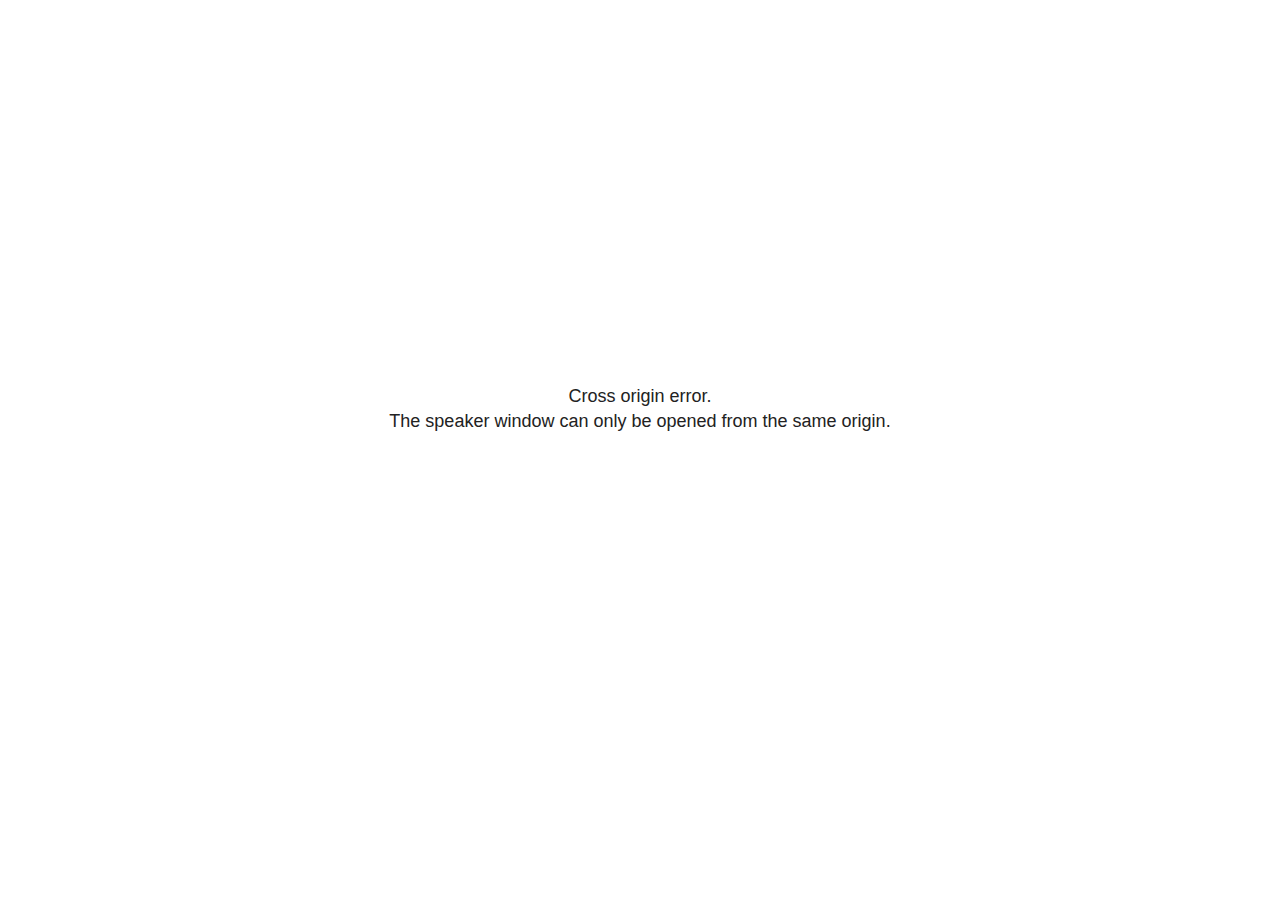
<file: docs/site_libs/revealjs/plugin/notes/speaker-view.html>
<!--
	NOTE: You need to build the notes plugin after making changes to this file.
-->
<html lang="en">
	<head>
		<meta charset="utf-8">

		<title>reveal.js - Speaker View</title>

		<style>
			body {
				font-family: Helvetica;
				font-size: 18px;
			}

			#current-slide,
			#upcoming-slide,
			#speaker-controls {
				padding: 6px;
				box-sizing: border-box;
				-moz-box-sizing: border-box;
			}

			#current-slide iframe,
			#upcoming-slide iframe {
				width: 100%;
				height: 100%;
				border: 1px solid #ddd;
			}

			#current-slide .label,
			#upcoming-slide .label {
				position: absolute;
				top: 10px;
				left: 10px;
				z-index: 2;
			}

			#connection-status {
				position: absolute;
				top: 0;
				left: 0;
				width: 100%;
				height: 100%;
				z-index: 20;
				padding: 30% 20% 20% 20%;
				font-size: 18px;
				color: #222;
				background: #fff;
				text-align: center;
				box-sizing: border-box;
				line-height: 1.4;
			}

			.overlay-element {
				height: 34px;
				line-height: 34px;
				padding: 0 10px;
				text-shadow: none;
				background: rgba( 220, 220, 220, 0.8 );
				color: #222;
				font-size: 14px;
			}

			.overlay-element.interactive:hover {
				background: rgba( 220, 220, 220, 1 );
			}

			#current-slide {
				position: absolute;
				width: 60%;
				height: 100%;
				top: 0;
				left: 0;
				padding-right: 0;
			}

			#upcoming-slide {
				position: absolute;
				width: 40%;
				height: 40%;
				right: 0;
				top: 0;
			}

			/* Speaker controls */
			#speaker-controls {
				position: absolute;
				top: 40%;
				right: 0;
				width: 40%;
				height: 60%;
				overflow: auto;
				font-size: 18px;
			}

				.speaker-controls-time.hidden,
				.speaker-controls-notes.hidden {
					display: none;
				}

				.speaker-controls-time .label,
				.speaker-controls-pace .label,
				.speaker-controls-notes .label {
					text-transform: uppercase;
					font-weight: normal;
					font-size: 0.66em;
					color: #666;
					margin: 0;
				}

				.speaker-controls-time, .speaker-controls-pace {
					border-bottom: 1px solid rgba( 200, 200, 200, 0.5 );
					margin-bottom: 10px;
					padding: 10px 16px;
					padding-bottom: 20px;
					cursor: pointer;
				}

				.speaker-controls-time .reset-button {
					opacity: 0;
					float: right;
					color: #666;
					text-decoration: none;
				}
				.speaker-controls-time:hover .reset-button {
					opacity: 1;
				}

				.speaker-controls-time .timer,
				.speaker-controls-time .clock {
					width: 50%;
				}

				.speaker-controls-time .timer,
				.speaker-controls-time .clock,
				.speaker-controls-time .pacing .hours-value,
				.speaker-controls-time .pacing .minutes-value,
				.speaker-controls-time .pacing .seconds-value {
					font-size: 1.9em;
				}

				.speaker-controls-time .timer {
					float: left;
				}

				.speaker-controls-time .clock {
					float: right;
					text-align: right;
				}

				.speaker-controls-time span.mute {
					opacity: 0.3;
				}

				.speaker-controls-time .pacing-title {
					margin-top: 5px;
				}

				.speaker-controls-time .pacing.ahead {
					color: blue;
				}

				.speaker-controls-time .pacing.on-track {
					color: green;
				}

				.speaker-controls-time .pacing.behind {
					color: red;
				}

				.speaker-controls-notes {
					padding: 10px 16px;
				}

				.speaker-controls-notes .value {
					margin-top: 5px;
					line-height: 1.4;
					font-size: 1.2em;
				}

			/* Layout selector */
			#speaker-layout {
				position: absolute;
				top: 10px;
				right: 10px;
				color: #222;
				z-index: 10;
			}
				#speaker-layout select {
					position: absolute;
					width: 100%;
					height: 100%;
					top: 0;
					left: 0;
					border: 0;
					box-shadow: 0;
					cursor: pointer;
					opacity: 0;

					font-size: 1em;
					background-color: transparent;

					-moz-appearance: none;
					-webkit-appearance: none;
					-webkit-tap-highlight-color: rgba(0, 0, 0, 0);
				}

				#speaker-layout select:focus {
					outline: none;
					box-shadow: none;
				}

			.clear {
				clear: both;
			}

			/* Speaker layout: Wide */
			body[data-speaker-layout="wide"] #current-slide,
			body[data-speaker-layout="wide"] #upcoming-slide {
				width: 50%;
				height: 45%;
				padding: 6px;
			}

			body[data-speaker-layout="wide"] #current-slide {
				top: 0;
				left: 0;
			}

			body[data-speaker-layout="wide"] #upcoming-slide {
				top: 0;
				left: 50%;
			}

			body[data-speaker-layout="wide"] #speaker-controls {
				top: 45%;
				left: 0;
				width: 100%;
				height: 50%;
				font-size: 1.25em;
			}

			/* Speaker layout: Tall */
			body[data-speaker-layout="tall"] #current-slide,
			body[data-speaker-layout="tall"] #upcoming-slide {
				width: 45%;
				height: 50%;
				padding: 6px;
			}

			body[data-speaker-layout="tall"] #current-slide {
				top: 0;
				left: 0;
			}

			body[data-speaker-layout="tall"] #upcoming-slide {
				top: 50%;
				left: 0;
			}

			body[data-speaker-layout="tall"] #speaker-controls {
				padding-top: 40px;
				top: 0;
				left: 45%;
				width: 55%;
				height: 100%;
				font-size: 1.25em;
			}

			/* Speaker layout: Notes only */
			body[data-speaker-layout="notes-only"] #current-slide,
			body[data-speaker-layout="notes-only"] #upcoming-slide {
				display: none;
			}

			body[data-speaker-layout="notes-only"] #speaker-controls {
				padding-top: 40px;
				top: 0;
				left: 0;
				width: 100%;
				height: 100%;
				font-size: 1.25em;
			}

			@media screen and (max-width: 1080px) {
				body[data-speaker-layout="default"] #speaker-controls {
					font-size: 16px;
				}
			}

			@media screen and (max-width: 900px) {
				body[data-speaker-layout="default"] #speaker-controls {
					font-size: 14px;
				}
			}

			@media screen and (max-width: 800px) {
				body[data-speaker-layout="default"] #speaker-controls {
					font-size: 12px;
				}
			}

		</style>
	</head>

	<body>

		<div id="connection-status">Loading speaker view...</div>

		<div id="current-slide"></div>
		<div id="upcoming-slide"><span class="overlay-element label">Upcoming</span></div>
		<div id="speaker-controls">
			<div class="speaker-controls-time">
				<h4 class="label">Time <span class="reset-button">Click to Reset</span></h4>
				<div class="clock">
					<span class="clock-value">0:00 AM</span>
				</div>
				<div class="timer">
					<span class="hours-value">00</span><span class="minutes-value">:00</span><span class="seconds-value">:00</span>
				</div>
				<div class="clear"></div>

				<h4 class="label pacing-title" style="display: none">Pacing – Time to finish current slide</h4>
				<div class="pacing" style="display: none">
					<span class="hours-value">00</span><span class="minutes-value">:00</span><span class="seconds-value">:00</span>
				</div>
			</div>

			<div class="speaker-controls-notes hidden">
				<h4 class="label">Notes</h4>
				<div class="value"></div>
			</div>
		</div>
		<div id="speaker-layout" class="overlay-element interactive">
			<span class="speaker-layout-label"></span>
			<select class="speaker-layout-dropdown"></select>
		</div>

		<script>

			(function() {

				var notes,
					notesValue,
					currentState,
					currentSlide,
					upcomingSlide,
					layoutLabel,
					layoutDropdown,
					pendingCalls = {},
					lastRevealApiCallId = 0,
					connected = false

				var connectionStatus = document.querySelector( '#connection-status' );

				var SPEAKER_LAYOUTS = {
					'default': 'Default',
					'wide': 'Wide',
					'tall': 'Tall',
					'notes-only': 'Notes only'
				};

				setupLayout();

				let openerOrigin;

				try {
					openerOrigin = window.opener.location.origin;
				}
				catch ( error ) { console.warn( error ) }

				// In order to prevent XSS, the speaker view will only run if its
				// opener has the same origin as itself
				if( window.location.origin !== openerOrigin ) {
					connectionStatus.innerHTML = 'Cross origin error.<br>The speaker window can only be opened from the same origin.';
					return;
				}

				var connectionTimeout = setTimeout( function() {
					connectionStatus.innerHTML = 'Error connecting to main window.<br>Please try closing and reopening the speaker view.';
				}, 5000 );

				window.addEventListener( 'message', function( event ) {

					// Validate the origin of all messages to avoid parsing messages
					// that aren't meant for us. Ignore when running off file:// so
					// that the speaker view continues to work without a web server.
					if( window.location.origin !== event.origin && window.location.origin !== 'file://' ) {
						return
					}

					clearTimeout( connectionTimeout );
					connectionStatus.style.display = 'none';

					var data = JSON.parse( event.data );

					// The overview mode is only useful to the reveal.js instance
					// where navigation occurs so we don't sync it
					if( data.state ) delete data.state.overview;

					// Messages sent by the notes plugin inside of the main window
					if( data && data.namespace === 'reveal-notes' ) {
						if( data.type === 'connect' ) {
							handleConnectMessage( data );
						}
						else if( data.type === 'state' ) {
							handleStateMessage( data );
						}
						else if( data.type === 'return' ) {
							pendingCalls[data.callId](data.result);
							delete pendingCalls[data.callId];
						}
					}
					// Messages sent by the reveal.js inside of the current slide preview
					else if( data && data.namespace === 'reveal' ) {
						if( /ready/.test( data.eventName ) ) {
							// Send a message back to notify that the handshake is complete
							window.opener.postMessage( JSON.stringify({ namespace: 'reveal-notes', type: 'connected'} ), '*' );
						}
						else if( /slidechanged|fragmentshown|fragmenthidden|paused|resumed/.test( data.eventName ) && currentState !== JSON.stringify( data.state ) ) {

							dispatchStateToMainWindow( data.state );

						}
					}

				} );

				/**
				 * Updates the presentation in the main window to match the state
				 * of the presentation in the notes window.
				 */
				const dispatchStateToMainWindow = debounce(( state ) => {
					window.opener.postMessage( JSON.stringify({ method: 'setState', args: [ state ]} ), '*' );
				}, 500);

				/**
				 * Asynchronously calls the Reveal.js API of the main frame.
				 */
				function callRevealApi( methodName, methodArguments, callback ) {

					var callId = ++lastRevealApiCallId;
					pendingCalls[callId] = callback;
					window.opener.postMessage( JSON.stringify( {
						namespace: 'reveal-notes',
						type: 'call',
						callId: callId,
						methodName: methodName,
						arguments: methodArguments
					} ), '*' );

				}

				/**
				 * Called when the main window is trying to establish a
				 * connection.
				 */
				function handleConnectMessage( data ) {

					if( connected === false ) {
						connected = true;

						setupIframes( data );
						setupKeyboard();
						setupNotes();
						setupTimer();
						setupHeartbeat();
					}

				}

				/**
				 * Called when the main window sends an updated state.
				 */
				function handleStateMessage( data ) {

					// Store the most recently set state to avoid circular loops
					// applying the same state
					currentState = JSON.stringify( data.state );

					// No need for updating the notes in case of fragment changes
					if ( data.notes ) {
						notes.classList.remove( 'hidden' );
						notesValue.style.whiteSpace = data.whitespace;
						if( data.markdown ) {
							notesValue.innerHTML = marked( data.notes );
						}
						else {
							notesValue.innerHTML = data.notes;
						}
					}
					else {
						notes.classList.add( 'hidden' );
					}

					// Update the note slides
					currentSlide.contentWindow.postMessage( JSON.stringify({ method: 'setState', args: [ data.state ] }), '*' );
					upcomingSlide.contentWindow.postMessage( JSON.stringify({ method: 'setState', args: [ data.state ] }), '*' );
					upcomingSlide.contentWindow.postMessage( JSON.stringify({ method: 'next' }), '*' );

				}

				// Limit to max one state update per X ms
				handleStateMessage = debounce( handleStateMessage, 200 );

				/**
				 * Forward keyboard events to the current slide window.
				 * This enables keyboard events to work even if focus
				 * isn't set on the current slide iframe.
				 *
				 * Block F5 default handling, it reloads and disconnects
				 * the speaker notes window.
				 */
				function setupKeyboard() {

					document.addEventListener( 'keydown', function( event ) {
						if( event.keyCode === 116 || ( event.metaKey && event.keyCode === 82 ) ) {
							event.preventDefault();
							return false;
						}
						currentSlide.contentWindow.postMessage( JSON.stringify({ method: 'triggerKey', args: [ event.keyCode ] }), '*' );
					} );

				}

				/**
				 * Creates the preview iframes.
				 */
				function setupIframes( data ) {

					var params = [
						'receiver',
						'progress=false',
						'history=false',
						'transition=none',
						'autoSlide=0',
						'backgroundTransition=none'
					].join( '&' );

					var urlSeparator = /\?/.test(data.url) ? '&' : '?';
					var hash = '#/' + data.state.indexh + '/' + data.state.indexv;
					var currentURL = data.url + urlSeparator + params + '&scrollActivationWidth=false&postMessageEvents=true' + hash;
					var upcomingURL = data.url + urlSeparator + params + '&scrollActivationWidth=false&controls=false' + hash;

					currentSlide = document.createElement( 'iframe' );
					currentSlide.setAttribute( 'width', 1280 );
					currentSlide.setAttribute( 'height', 1024 );
					currentSlide.setAttribute( 'src', currentURL );
					document.querySelector( '#current-slide' ).appendChild( currentSlide );

					upcomingSlide = document.createElement( 'iframe' );
					upcomingSlide.setAttribute( 'width', 640 );
					upcomingSlide.setAttribute( 'height', 512 );
					upcomingSlide.setAttribute( 'src', upcomingURL );
					document.querySelector( '#upcoming-slide' ).appendChild( upcomingSlide );

				}

				/**
				 * Setup the notes UI.
				 */
				function setupNotes() {

					notes = document.querySelector( '.speaker-controls-notes' );
					notesValue = document.querySelector( '.speaker-controls-notes .value' );

				}

				/**
				 * We send out a heartbeat at all times to ensure we can
				 * reconnect with the main presentation window after reloads.
				 */
				function setupHeartbeat() {

					setInterval( () => {
						window.opener.postMessage( JSON.stringify({ namespace: 'reveal-notes', type: 'heartbeat'} ), '*' );
					}, 1000 );

				}

				function getTimings( callback ) {

					callRevealApi( 'getSlidesAttributes', [], function ( slideAttributes ) {
						callRevealApi( 'getConfig', [], function ( config ) {
							var totalTime = config.totalTime;
							var minTimePerSlide = config.minimumTimePerSlide || 0;
							var defaultTiming = config.defaultTiming;
							if ((defaultTiming == null) && (totalTime == null)) {
								callback(null);
								return;
							}
							// Setting totalTime overrides defaultTiming
							if (totalTime) {
								defaultTiming = 0;
							}
							var timings = [];
							for ( var i in slideAttributes ) {
								var slide = slideAttributes[ i ];
								var timing = defaultTiming;
								if( slide.hasOwnProperty( 'data-timing' )) {
									var t = slide[ 'data-timing' ];
									timing = parseInt(t);
									if( isNaN(timing) ) {
										console.warn("Could not parse timing '" + t + "' of slide " + i + "; using default of " + defaultTiming);
										timing = defaultTiming;
									}
								}
								timings.push(timing);
							}
							if ( totalTime ) {
								// After we've allocated time to individual slides, we summarize it and
								// subtract it from the total time
								var remainingTime = totalTime - timings.reduce( function(a, b) { return a + b; }, 0 );
								// The remaining time is divided by the number of slides that have 0 seconds
								// allocated at the moment, giving the average time-per-slide on the remaining slides
								var remainingSlides = (timings.filter( function(x) { return x == 0 }) ).length
								var timePerSlide = Math.round( remainingTime / remainingSlides, 0 )
								// And now we replace every zero-value timing with that average
								timings = timings.map( function(x) { return (x==0 ? timePerSlide : x) } );
							}
							var slidesUnderMinimum = timings.filter( function(x) { return (x < minTimePerSlide) } ).length
							if ( slidesUnderMinimum ) {
								message = "The pacing time for " + slidesUnderMinimum + " slide(s) is under the configured minimum of " + minTimePerSlide + " seconds. Check the data-timing attribute on individual slides, or consider increasing the totalTime or minimumTimePerSlide configuration options (or removing some slides).";
								alert(message);
							}
							callback( timings );
						} );
					} );

				}

				/**
				 * Return the number of seconds allocated for presenting
				 * all slides up to and including this one.
				 */
				function getTimeAllocated( timings, callback ) {

					callRevealApi( 'getSlidePastCount', [], function ( currentSlide ) {
						var allocated = 0;
						for (var i in timings.slice(0, currentSlide + 1)) {
							allocated += timings[i];
						}
						callback( allocated );
					} );

				}

				/**
				 * Create the timer and clock and start updating them
				 * at an interval.
				 */
				function setupTimer() {

					var start = new Date(),
					timeEl = document.querySelector( '.speaker-controls-time' ),
					clockEl = timeEl.querySelector( '.clock-value' ),
					hoursEl = timeEl.querySelector( '.hours-value' ),
					minutesEl = timeEl.querySelector( '.minutes-value' ),
					secondsEl = timeEl.querySelector( '.seconds-value' ),
					pacingTitleEl = timeEl.querySelector( '.pacing-title' ),
					pacingEl = timeEl.querySelector( '.pacing' ),
					pacingHoursEl = pacingEl.querySelector( '.hours-value' ),
					pacingMinutesEl = pacingEl.querySelector( '.minutes-value' ),
					pacingSecondsEl = pacingEl.querySelector( '.seconds-value' );

					var timings = null;
					getTimings( function ( _timings ) {

						timings = _timings;
						if (_timings !== null) {
							pacingTitleEl.style.removeProperty('display');
							pacingEl.style.removeProperty('display');
						}

						// Update once directly
						_updateTimer();

						// Then update every second
						setInterval( _updateTimer, 1000 );

					} );


					function _resetTimer() {

						if (timings == null) {
							start = new Date();
							_updateTimer();
						}
						else {
							// Reset timer to beginning of current slide
							getTimeAllocated( timings, function ( slideEndTimingSeconds ) {
								var slideEndTiming = slideEndTimingSeconds * 1000;
								callRevealApi( 'getSlidePastCount', [], function ( currentSlide ) {
									var currentSlideTiming = timings[currentSlide] * 1000;
									var previousSlidesTiming = slideEndTiming - currentSlideTiming;
									var now = new Date();
									start = new Date(now.getTime() - previousSlidesTiming);
									_updateTimer();
								} );
							} );
						}

					}

					timeEl.addEventListener( 'click', function() {
						_resetTimer();
						return false;
					} );

					function _displayTime( hrEl, minEl, secEl, time) {

						var sign = Math.sign(time) == -1 ? "-" : "";
						time = Math.abs(Math.round(time / 1000));
						var seconds = time % 60;
						var minutes = Math.floor( time / 60 ) % 60 ;
						var hours = Math.floor( time / ( 60 * 60 )) ;
						hrEl.innerHTML = sign + zeroPadInteger( hours );
						if (hours == 0) {
							hrEl.classList.add( 'mute' );
						}
						else {
							hrEl.classList.remove( 'mute' );
						}
						minEl.innerHTML = ':' + zeroPadInteger( minutes );
						if (hours == 0 && minutes == 0) {
							minEl.classList.add( 'mute' );
						}
						else {
							minEl.classList.remove( 'mute' );
						}
						secEl.innerHTML = ':' + zeroPadInteger( seconds );
					}

					function _updateTimer() {

						var diff, hours, minutes, seconds,
						now = new Date();

						diff = now.getTime() - start.getTime();

						clockEl.innerHTML = now.toLocaleTimeString( 'en-US', { hour12: true, hour: '2-digit', minute:'2-digit' } );
						_displayTime( hoursEl, minutesEl, secondsEl, diff );
						if (timings !== null) {
							_updatePacing(diff);
						}

					}

					function _updatePacing(diff) {

						getTimeAllocated( timings, function ( slideEndTimingSeconds ) {
							var slideEndTiming = slideEndTimingSeconds * 1000;

							callRevealApi( 'getSlidePastCount', [], function ( currentSlide ) {
								var currentSlideTiming = timings[currentSlide] * 1000;
								var timeLeftCurrentSlide = slideEndTiming - diff;
								if (timeLeftCurrentSlide < 0) {
									pacingEl.className = 'pacing behind';
								}
								else if (timeLeftCurrentSlide < currentSlideTiming) {
									pacingEl.className = 'pacing on-track';
								}
								else {
									pacingEl.className = 'pacing ahead';
								}
								_displayTime( pacingHoursEl, pacingMinutesEl, pacingSecondsEl, timeLeftCurrentSlide );
							} );
						} );
					}

				}

				/**
				 * Sets up the speaker view layout and layout selector.
				 */
				function setupLayout() {

					layoutDropdown = document.querySelector( '.speaker-layout-dropdown' );
					layoutLabel = document.querySelector( '.speaker-layout-label' );

					// Render the list of available layouts
					for( var id in SPEAKER_LAYOUTS ) {
						var option = document.createElement( 'option' );
						option.setAttribute( 'value', id );
						option.textContent = SPEAKER_LAYOUTS[ id ];
						layoutDropdown.appendChild( option );
					}

					// Monitor the dropdown for changes
					layoutDropdown.addEventListener( 'change', function( event ) {

						setLayout( layoutDropdown.value );

					}, false );

					// Restore any currently persisted layout
					setLayout( getLayout() );

				}

				/**
				 * Sets a new speaker view layout. The layout is persisted
				 * in local storage.
				 */
				function setLayout( value ) {

					var title = SPEAKER_LAYOUTS[ value ];

					layoutLabel.innerHTML = 'Layout' + ( title ? ( ': ' + title ) : '' );
					layoutDropdown.value = value;

					document.body.setAttribute( 'data-speaker-layout', value );

					// Persist locally
					if( supportsLocalStorage() ) {
						window.localStorage.setItem( 'reveal-speaker-layout', value );
					}

				}

				/**
				 * Returns the ID of the most recently set speaker layout
				 * or our default layout if none has been set.
				 */
				function getLayout() {

					if( supportsLocalStorage() ) {
						var layout = window.localStorage.getItem( 'reveal-speaker-layout' );
						if( layout ) {
							return layout;
						}
					}

					// Default to the first record in the layouts hash
					for( var id in SPEAKER_LAYOUTS ) {
						return id;
					}

				}

				function supportsLocalStorage() {

					try {
						localStorage.setItem('test', 'test');
						localStorage.removeItem('test');
						return true;
					}
					catch( e ) {
						return false;
					}

				}

				function zeroPadInteger( num ) {

					var str = '00' + parseInt( num );
					return str.substring( str.length - 2 );

				}

				/**
				 * Limits the frequency at which a function can be called.
				 */
				function debounce( fn, ms ) {

					var lastTime = 0,
						timeout;

					return function() {

						var args = arguments;
						var context = this;

						clearTimeout( timeout );

						var timeSinceLastCall = Date.now() - lastTime;
						if( timeSinceLastCall > ms ) {
							fn.apply( context, args );
							lastTime = Date.now();
						}
						else {
							timeout = setTimeout( function() {
								fn.apply( context, args );
								lastTime = Date.now();
							}, ms - timeSinceLastCall );
						}

					}

				}

			})();

		</script>
	</body>
</html>
</file>
<file: docs/site_libs/quarto-html/tippy.css>
.tippy-box[data-animation=fade][data-state=hidden]{opacity:0}[data-tippy-root]{max-width:calc(100vw - 10px)}.tippy-box{position:relative;background-color:#333;color:#fff;border-radius:4px;font-size:14px;line-height:1.4;white-space:normal;outline:0;transition-property:transform,visibility,opacity}.tippy-box[data-placement^=top]>.tippy-arrow{bottom:0}.tippy-box[data-placement^=top]>.tippy-arrow:before{bottom:-7px;left:0;border-width:8px 8px 0;border-top-color:initial;transform-origin:center top}.tippy-box[data-placement^=bottom]>.tippy-arrow{top:0}.tippy-box[data-placement^=bottom]>.tippy-arrow:before{top:-7px;left:0;border-width:0 8px 8px;border-bottom-color:initial;transform-origin:center bottom}.tippy-box[data-placement^=left]>.tippy-arrow{right:0}.tippy-box[data-placement^=left]>.tippy-arrow:before{border-width:8px 0 8px 8px;border-left-color:initial;right:-7px;transform-origin:center left}.tippy-box[data-placement^=right]>.tippy-arrow{left:0}.tippy-box[data-placement^=right]>.tippy-arrow:before{left:-7px;border-width:8px 8px 8px 0;border-right-color:initial;transform-origin:center right}.tippy-box[data-inertia][data-state=visible]{transition-timing-function:cubic-bezier(.54,1.5,.38,1.11)}.tippy-arrow{width:16px;height:16px;color:#333}.tippy-arrow:before{content:"";position:absolute;border-color:transparent;border-style:solid}.tippy-content{position:relative;padding:5px 9px;z-index:1}
</file>
<file: docs/site_libs/quarto-html/quarto-syntax-highlighting-2f5df379a58b258e96c21c0638c20c03.css>
/* quarto syntax highlight colors */
:root {
  --quarto-hl-ot-color: #003B4F;
  --quarto-hl-at-color: #657422;
  --quarto-hl-ss-color: #20794D;
  --quarto-hl-an-color: #5E5E5E;
  --quarto-hl-fu-color: #4758AB;
  --quarto-hl-st-color: #20794D;
  --quarto-hl-cf-color: #003B4F;
  --quarto-hl-op-color: #5E5E5E;
  --quarto-hl-er-color: #AD0000;
  --quarto-hl-bn-color: #AD0000;
  --quarto-hl-al-color: #AD0000;
  --quarto-hl-va-color: #111111;
  --quarto-hl-bu-color: inherit;
  --quarto-hl-ex-color: inherit;
  --quarto-hl-pp-color: #AD0000;
  --quarto-hl-in-color: #5E5E5E;
  --quarto-hl-vs-color: #20794D;
  --quarto-hl-wa-color: #5E5E5E;
  --quarto-hl-do-color: #5E5E5E;
  --quarto-hl-im-color: #00769E;
  --quarto-hl-ch-color: #20794D;
  --quarto-hl-dt-color: #AD0000;
  --quarto-hl-fl-color: #AD0000;
  --quarto-hl-co-color: #5E5E5E;
  --quarto-hl-cv-color: #5E5E5E;
  --quarto-hl-cn-color: #8f5902;
  --quarto-hl-sc-color: #5E5E5E;
  --quarto-hl-dv-color: #AD0000;
  --quarto-hl-kw-color: #003B4F;
}

/* other quarto variables */
:root {
  --quarto-font-monospace: SFMono-Regular, Menlo, Monaco, Consolas, "Liberation Mono", "Courier New", monospace;
}

pre > code.sourceCode > span {
  color: #003B4F;
}

code span {
  color: #003B4F;
}

code.sourceCode > span {
  color: #003B4F;
}

div.sourceCode,
div.sourceCode pre.sourceCode {
  color: #003B4F;
}

code span.ot {
  color: #003B4F;
  font-style: inherit;
}

code span.at {
  color: #657422;
  font-style: inherit;
}

code span.ss {
  color: #20794D;
  font-style: inherit;
}

code span.an {
  color: #5E5E5E;
  font-style: inherit;
}

code span.fu {
  color: #4758AB;
  font-style: inherit;
}

code span.st {
  color: #20794D;
  font-style: inherit;
}

code span.cf {
  color: #003B4F;
  font-weight: bold;
  font-style: inherit;
}

code span.op {
  color: #5E5E5E;
  font-style: inherit;
}

code span.er {
  color: #AD0000;
  font-style: inherit;
}

code span.bn {
  color: #AD0000;
  font-style: inherit;
}

code span.al {
  color: #AD0000;
  font-style: inherit;
}

code span.va {
  color: #111111;
  font-style: inherit;
}

code span.bu {
  font-style: inherit;
}

code span.ex {
  font-style: inherit;
}

code span.pp {
  color: #AD0000;
  font-style: inherit;
}

code span.in {
  color: #5E5E5E;
  font-style: inherit;
}

code span.vs {
  color: #20794D;
  font-style: inherit;
}

code span.wa {
  color: #5E5E5E;
  font-style: italic;
}

code span.do {
  color: #5E5E5E;
  font-style: italic;
}

code span.im {
  color: #00769E;
  font-style: inherit;
}

code span.ch {
  color: #20794D;
  font-style: inherit;
}

code span.dt {
  color: #AD0000;
  font-style: inherit;
}

code span.fl {
  color: #AD0000;
  font-style: inherit;
}

code span.co {
  color: #5E5E5E;
  font-style: inherit;
}

code span.cv {
  color: #5E5E5E;
  font-style: italic;
}

code span.cn {
  color: #8f5902;
  font-style: inherit;
}

code span.sc {
  color: #5E5E5E;
  font-style: inherit;
}

code span.dv {
  color: #AD0000;
  font-style: inherit;
}

code span.kw {
  color: #003B4F;
  font-weight: bold;
  font-style: inherit;
}

.prevent-inlining {
  content: "</";
}

/*# sourceMappingURL=35eb38a806ee71ea6d2563be2308c832.css.map */
</file>
<file: docs/site_libs/htmltools-fill-0.5.8.1/fill.css>
@layer htmltools {
  .html-fill-container {
    display: flex;
    flex-direction: column;
    /* Prevent the container from expanding vertically or horizontally beyond its
    parent's constraints. */
    min-height: 0;
    min-width: 0;
  }
  .html-fill-container > .html-fill-item {
    /* Fill items can grow and shrink freely within
    available vertical space in fillable container */
    flex: 1 1 auto;
    min-height: 0;
    min-width: 0;
  }
  .html-fill-container > :not(.html-fill-item) {
    /* Prevent shrinking or growing of non-fill items */
    flex: 0 0 auto;
  }
}
</file>
<file: docs/site_libs/datatables-css-0.0.0/datatables-crosstalk.css>
.dt-crosstalk-fade {
  opacity: 0.2;
}

html body div.DTS div.dataTables_scrollBody {
  background: none;
}


/*
Fix https://github.com/rstudio/DT/issues/563
If the `table.display` is set to "block" (e.g., pkgdown), the browser will display
datatable objects strangely. The search panel and the page buttons will still be
in full-width but the table body will be "compact" and shorter.
In therory, having this attributes will affect `dom="t"`
with `display: block` users. But in reality, there should be no one.
We may remove the below lines in the future if the upstream agree to have this there.
See https://github.com/DataTables/DataTablesSrc/issues/160
*/

table.dataTable {
  display: table;
}


/*
When DTOutput(fill = TRUE), it receives a .html-fill-item class (via htmltools::bindFillRole()), which effectively amounts to `flex: 1 1 auto`. That's mostly fine, but the case where `fillContainer=TRUE`+`height:auto`+`flex-basis:auto` and the container (e.g., a bslib::card()) doesn't have a defined height is a bit problematic since the table wants to fit the parent but the parent wants to fit the table, which results pretty small table height (maybe because there is a minimum height somewhere?). It seems better in this case to impose a 400px height default for the table, which we can do by setting `flex-basis` to 400px (the table is still allowed to grow/shrink when the container has an opinionated height).
*/

.html-fill-container > .html-fill-item.datatables {
  flex-basis: 400px;
}
</file>
<file: docs/site_libs/crosstalk-1.2.1/css/crosstalk.min.css>
.container-fluid.crosstalk-bscols{margin-left:-30px;margin-right:-30px;white-space:normal}body>.container-fluid.crosstalk-bscols{margin-left:auto;margin-right:auto}.crosstalk-input-checkboxgroup .crosstalk-options-group .crosstalk-options-column{display:inline-block;padding-right:12px;vertical-align:top}@media only screen and (max-width: 480px){.crosstalk-input-checkboxgroup .crosstalk-options-group .crosstalk-options-column{display:block;padding-right:inherit}}.crosstalk-input{margin-bottom:15px}.crosstalk-input .control-label{margin-bottom:0;vertical-align:middle}.crosstalk-input input[type="checkbox"]{margin:4px 0 0;margin-top:1px;line-height:normal}.crosstalk-input .checkbox{position:relative;display:block;margin-top:10px;margin-bottom:10px}.crosstalk-input .checkbox>label{padding-left:20px;margin-bottom:0;font-weight:400;cursor:pointer}.crosstalk-input .checkbox input[type="checkbox"],.crosstalk-input .checkbox-inline input[type="checkbox"]{position:absolute;margin-top:2px;margin-left:-20px}.crosstalk-input .checkbox+.checkbox{margin-top:-5px}.crosstalk-input .checkbox-inline{position:relative;display:inline-block;padding-left:20px;margin-bottom:0;font-weight:400;vertical-align:middle;cursor:pointer}.crosstalk-input .checkbox-inline+.checkbox-inline{margin-top:0;margin-left:10px}
</file>
